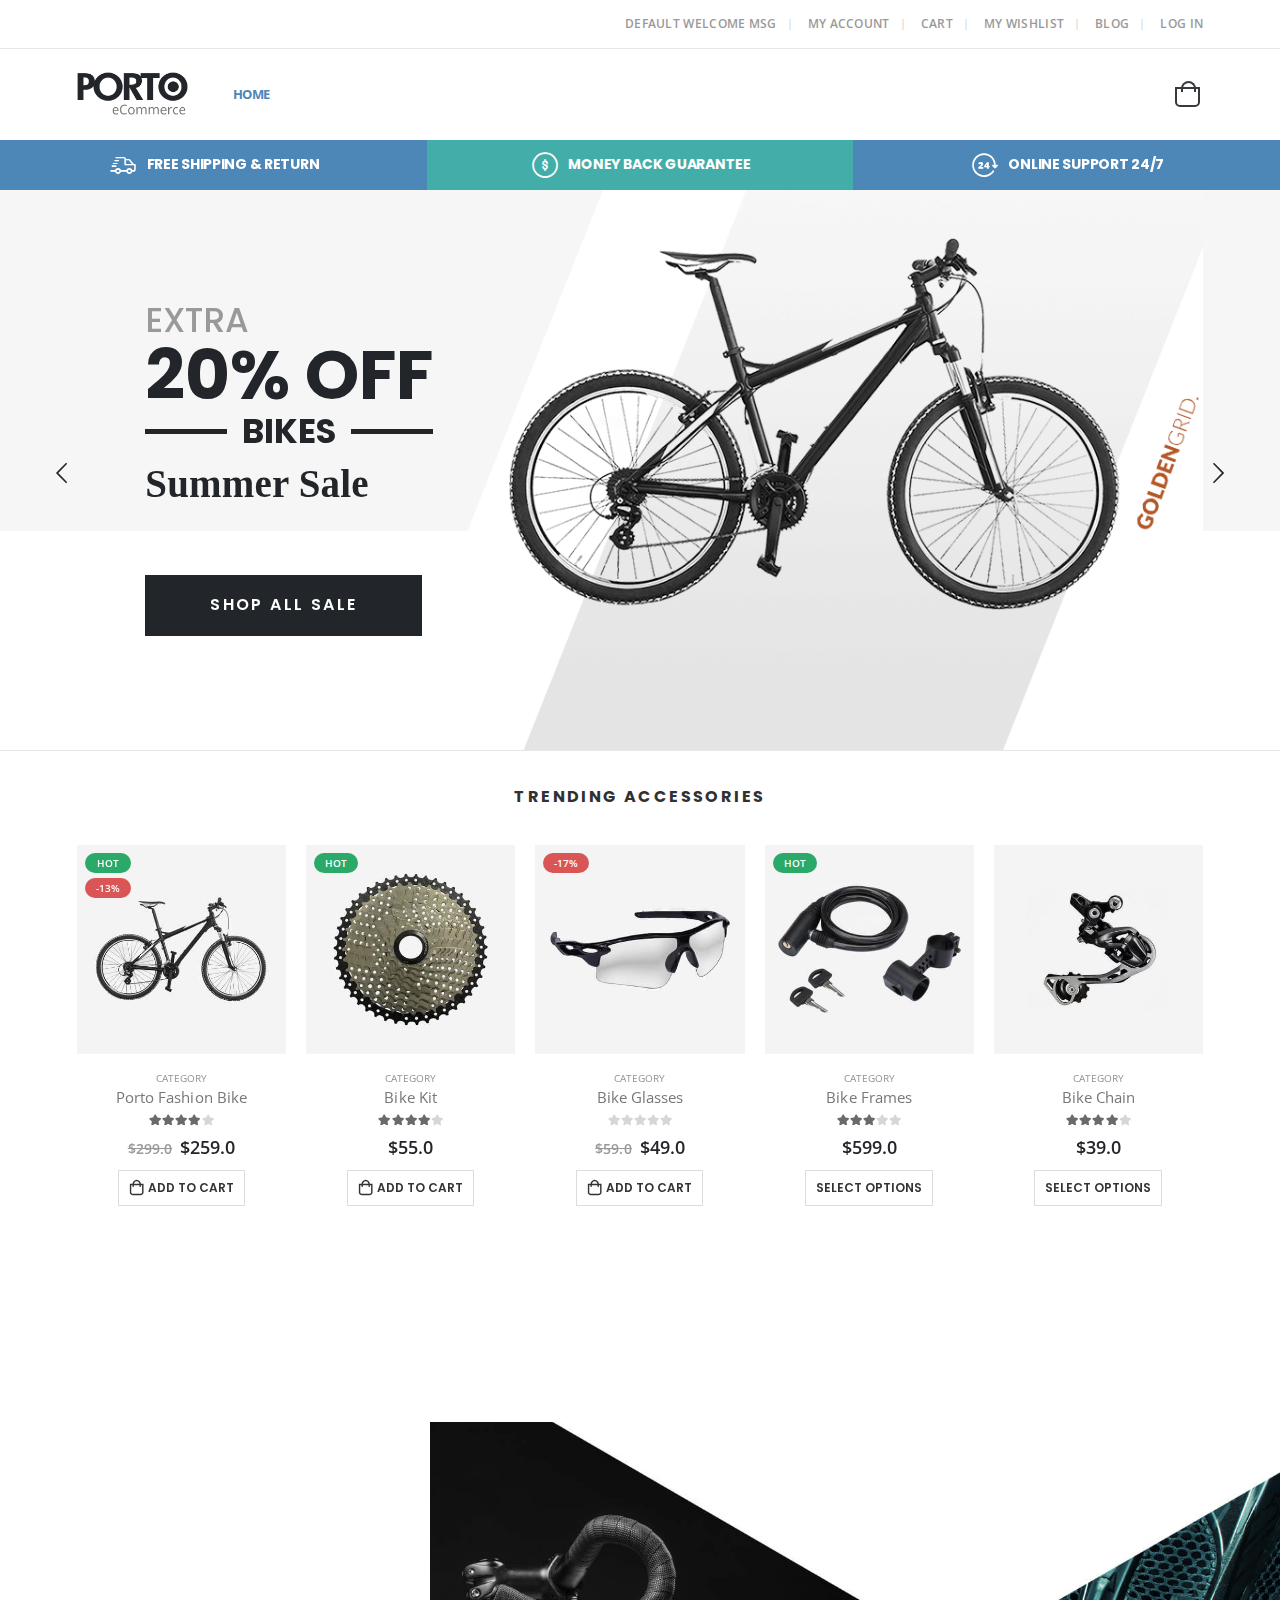
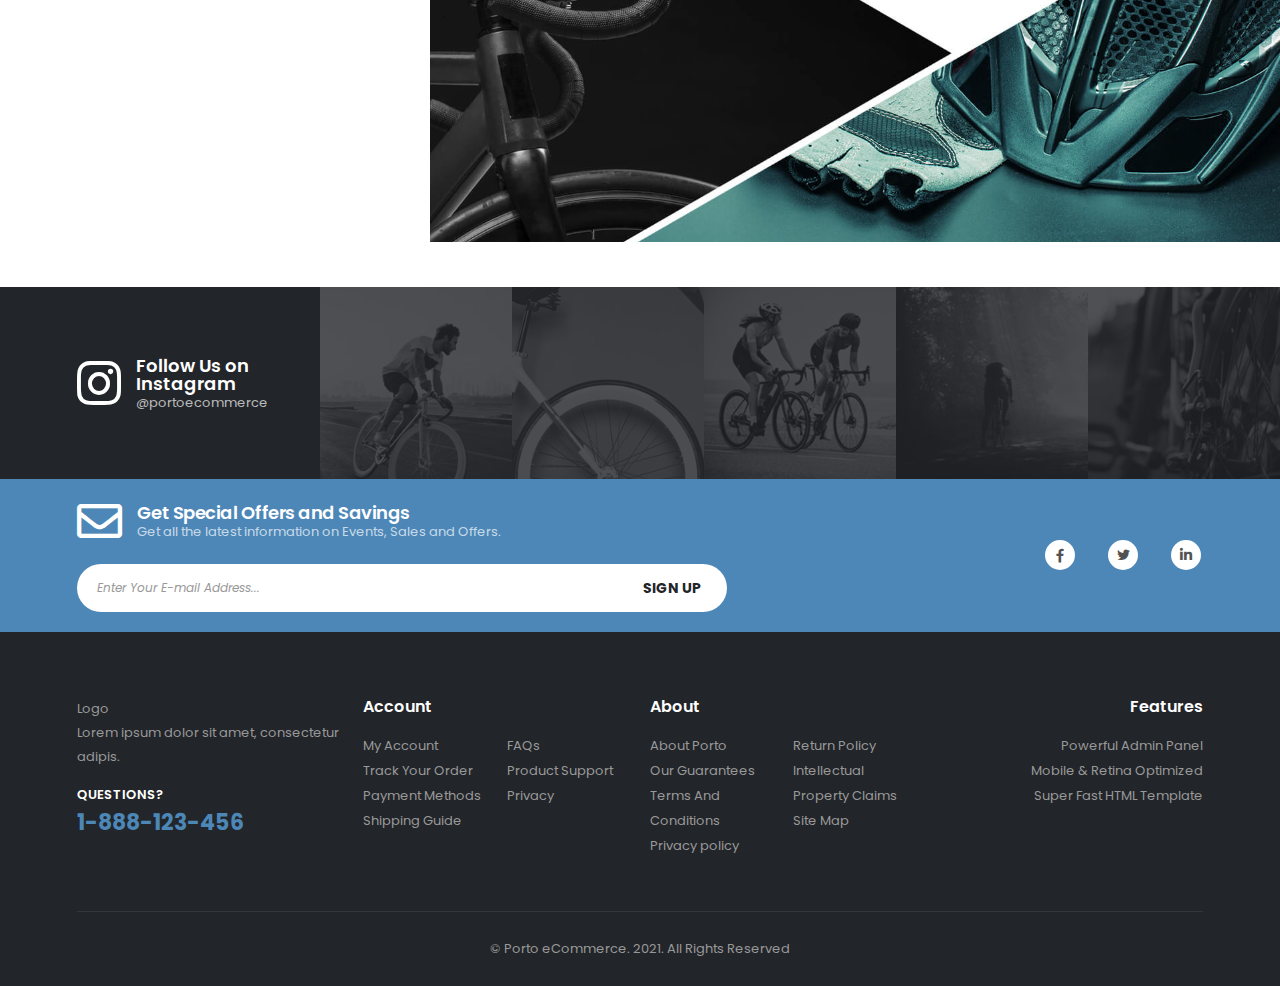
<file: index.html>
<!DOCTYPE html>
<html lang="en">
  <head>
    <meta charset="UTF-8" />
    <meta http-equiv="X-UA-Compatible" content="IE=edge" />
    <meta
      name="viewport"
      content="width=device-width, initial-scale=1, shrink-to-fit=no"
    />

    <title>Bicycle</title>

    <meta name="keywords" content="HTML5 Template" />
    <meta name="description" content="Bicycle" />
    <meta name="author" content="SW-THEMES" />

    <!-- Favicon -->
    <link
      rel="icon"
      type="image/x-icon"
      href="assets/images/icons/favicon.png"
    />

    <script>
      WebFontConfig = {
        google: {
          families: [
            "Open+Sans:300,400,600,700,800",
            "Poppins:200,300,400,500,600,700,800",
            "Oswald:300,600,700",
            "Playfair+Display:700",
          ],
        },
      };
      (function (d) {
        var wf = d.createElement("script"),
          s = d.scripts[0];
        wf.src = "assets/js/webfont.js";
        wf.async = true;
        s.parentNode.insertBefore(wf, s);
      })(document);
    </script>

    <!-- Plugins CSS File -->
    <link rel="stylesheet" href="assets/css/bootstrap.min.css" />

    <!-- Main CSS File -->
    <link rel="stylesheet" href="assets/css/demo27.min.css" />
    <link
      rel="stylesheet"
      type="text/css"
      href="assets/vendor/fontawesome-free/css/all.min.css"
    />
    <link
      rel="stylesheet"
      type="text/css"
      href="assets/vendor/simple-line-icons/css/simple-line-icons.min.css"
    />
  </head>

  <body>
    <div class="page-wrapper">
      <header class="header">
        <div class="header-top">
          <div class="container">
            <!-- <div class="header-left">
              <div class="header-dropdown">
                <a href="#">USD</a>
                <div class="header-menu">
                  <ul>
                    <li><a href="#">EUR</a></li>
                    <li><a href="#">USD</a></li>
                  </ul>
                </div>
              </div>
            </div> -->

            <div class="header-right d-none d-lg-flex">
              <p class="top-message text-uppercase mr-2">Default Welcome Msg</p>
              <div class="header-dropdown dropdown-expanded">
                <a href="#">Links</a>
                <div class="header-menu">
                  <ul>
                    <li><a href="#">My Account</a></li>
                    <li><a href="#">Cart</a></li>
                    <li><a href="#">My Wishlist</a></li>
                    <li><a href="#">Blog</a></li>
                    <li><a href="#" class="login-link">Log in</a></li>
                  </ul>
                </div>
              </div>
            </div>
          </div>
        </div>
        <div class="header-middle sticky-header">
          <div class="container">
            <div class="header-left">
              <button class="mobile-menu-toggler" type="button">
                <i class="fas fa-bars"></i>
              </button>
              <a href="#" class="logo">
                <img
                  src="assets/images/logo-black.png"
                  alt="Porto Logo"
                  width="111"
                  height="44"
                />
              </a>
              <nav class="main-nav">
                <ul class="menu">
                  <li class="active">
                    <a href="#">Home</a>
                  </li>
                  <!-- <li>
                    <a href="demo27-shop.html">Shop</a>
                    <div class="megamenu megamenu-fixed-width megamenu-3cols">
                      <div class="row">
                        <div class="col-lg-4">
                          <a href="#" class="nolink">VARIATION 1</a>
                          <ul class="submenu">
                            <li>
                              <a href="category.html">Fullwidth Banner</a>
                            </li>
                            <li>
                              <a href="category-banner-boxed-slider.html"
                                >Boxed Slider Banner</a
                              >
                            </li>
                            <li>
                              <a href="category-banner-boxed-image.html"
                                >Boxed Image Banner</a
                              >
                            </li>
                            <li><a href="category.html">Left Sidebar</a></li>
                            <li>
                              <a href="category-sidebar-right.html"
                                >Right Sidebar</a
                              >
                            </li>
                            <li>
                              <a href="category-off-canvas.html"
                                >Off Canvas Filter</a
                              >
                            </li>
                            <li>
                              <a href="category-horizontal-filter1.html"
                                >Horizontal Filter1</a
                              >
                            </li>
                            <li>
                              <a href="category-horizontal-filter2.html"
                                >Horizontal Filter2</a
                              >
                            </li>
                          </ul>
                        </div>
                        <div class="col-lg-4">
                          <a href="#" class="nolink">VARIATION 2</a>
                          <ul class="submenu">
                            <li><a href="category-list.html">List Types</a></li>
                            <li>
                              <a href="category-infinite-scroll.html"
                                >Ajax Infinite Scroll</a
                              >
                            </li>
                            <li>
                              <a href="category.html">3 Columns Products</a>
                            </li>
                            <li>
                              <a href="category-4col.html"
                                >4 Columns Products</a
                              >
                            </li>
                            <li>
                              <a href="category-5col.html"
                                >5 Columns Products</a
                              >
                            </li>
                            <li>
                              <a href="category-6col.html"
                                >6 Columns Products</a
                              >
                            </li>
                            <li>
                              <a href="category-7col.html"
                                >7 Columns Products</a
                              >
                            </li>
                            <li>
                              <a href="category-8col.html"
                                >8 Columns Products</a
                              >
                            </li>
                          </ul>
                        </div>
                        <div class="col-lg-4 p-0">
                          <div class="menu-banner">
                            <figure>
                              <img
                                src="assets/images/menu-banner.jpg"
                                alt="Menu banner"
                                width="300"
                                height="300"
                              />
                            </figure>
                            <div class="banner-content">
                              <h4>
                                <span class="">UP TO</span><br />
                                <b class="">50%</b>
                                <i>OFF</i>
                              </h4>
                              <a
                                href="demo27-shop.html"
                                class="btn btn-sm btn-dark"
                                >SHOP NOW</a
                              >
                            </div>
                          </div>
                        </div>
                      </div>
                    </div>
                  </li>
                  <li>
                    <a href="demo27-product.html">Products</a>
                    <div class="megamenu megamenu-fixed-width">
                      <div class="row">
                        <div class="col-lg-4">
                          <a href="#" class="nolink">PRODUCT PAGES</a>
                          <ul class="submenu">
                            <li>
                              <a href="demo27-product.html">SIMPLE PRODUCT</a>
                            </li>
                            <li>
                              <a href="product-variable.html"
                                >VARIABLE PRODUCT</a
                              >
                            </li>
                            <li>
                              <a href="demo27-product.html">SALE PRODUCT</a>
                            </li>
                            <li>
                              <a href="demo27-product.html"
                                >FEATURED & ON SALE</a
                              >
                            </li>
                            <li>
                              <a href="product-custom-tab.html"
                                >WITH CUSTOM TAB</a
                              >
                            </li>
                            <li>
                              <a href="product-sidebar-left.html"
                                >WITH LEFT SIDEBAR</a
                              >
                            </li>
                            <li>
                              <a href="product-sidebar-right.html"
                                >WITH RIGHT SIDEBAR</a
                              >
                            </li>
                            <li>
                              <a href="product-addcart-sticky.html"
                                >ADD CART STICKY</a
                              >
                            </li>
                          </ul>
                        </div>

                        <div class="col-lg-4">
                          <a href="#" class="nolink">PRODUCT LAYOUTS</a>
                          <ul class="submenu">
                            <li>
                              <a href="product-extended-layout.html"
                                >EXTENDED LAYOUT</a
                              >
                            </li>
                            <li>
                              <a href="product-grid-layout.html">GRID IMAGE</a>
                            </li>
                            <li>
                              <a href="product-full-width.html"
                                >FULL WIDTH LAYOUT</a
                              >
                            </li>
                            <li>
                              <a href="product-sticky-info.html">STICKY INFO</a>
                            </li>
                            <li>
                              <a href="product-sticky-both.html"
                                >LEFT & RIGHT STICKY</a
                              >
                            </li>
                            <li>
                              <a href="product-transparent-image.html"
                                >TRANSPARENT IMAGE</a
                              >
                            </li>
                            <li>
                              <a href="product-center-vertical.html"
                                >CENTER VERTICAL</a
                              >
                            </li>
                            <li><a href="#">BUILD YOUR OWN</a></li>
                          </ul>
                        </div>

                        <div class="col-lg-4 p-0">
                          <div class="menu-banner menu-banner-2">
                            <figure>
                              <img
                                src="assets/images/menu-banner-1.jpg"
                                alt="Menu banner"
                                class="product-promo"
                                width="380"
                                height="790"
                              />
                            </figure>
                            <i>OFF</i>
                            <div class="banner-content">
                              <h4>
                                <span class="">UP TO</span><br />
                                <b class="">50%</b>
                              </h4>
                            </div>
                            <a
                              href="demo27-shop.html"
                              class="btn btn-sm btn-dark"
                              >SHOP NOW</a
                            >
                          </div>
                        </div>
                      </div>
                    </div>
                  </li>
                  <li class="d-none d-xxl-block">
                    <a href="blog.html">Blog</a>
                  </li>
                  <li>
                    <a href="#">Pages</a>
                    <ul>
                      <li><a href="wishlist.html">Wishlist</a></li>
                      <li><a href="cart.html">Shopping Cart</a></li>
                      <li><a href="checkout.html">Checkout</a></li>
                      <li><a href="dashboard.html">Dashboard</a></li>
                      <li><a href="about.html">About Us</a></li>
                      <li>
                        <a href="#">Blog</a>
                        <ul>
                          <li><a href="blog.html">Blog</a></li>
                          <li><a href="single.html">Blog Post</a></li>
                        </ul>
                      </li>
                      <li><a href="contact.html">Contact Us</a></li>
                      <li><a href="login.html">Login</a></li>
                      <li>
                        <a href="forgot-password.html">Forgot Password</a>
                      </li>
                    </ul>
                  </li>
                  <li class="d-none d-xxl-block">
                    <a href="#" target="blank">Buy Porto!</a>
                  </li> -->
                </ul>
              </nav>
            </div>

            <div class="header-right">
              <!-- <div
                class="header-icon header-search header-search-inline header-search-category w-lg-max text-right d-none d-sm-block"
              >
                <a href="#" class="search-toggle" role="button"
                  ><i class="icon-magnifier"></i
                ></a>
                <form action=" #" method="get">
                  <div class="header-search-wrapper">
                    <input
                      type="search"
                      class="form-control"
                      name="q"
                      id="q"
                      placeholder="I'm searching for..."
                      required
                    />
                    <div class="select-custom font2">
                      <select id="cat" name="cat">
                        <option value="">All Categories</option>
                        <option value="4">Fashion</option>
                        <option value="12">- Women</option>
                        <option value="13">- Men</option>
                        <option value="66">- Jewellery</option>
                        <option value="67">- Kids Fashion</option>
                        <option value="5">Electronics</option>
                        <option value="21">- Smart TVs</option>
                        <option value="22">- Cameras</option>
                        <option value="63">- Games</option>
                        <option value="7">Home &amp; Garden</option>
                        <option value="11">Motors</option>
                        <option value="31">- Cars and Trucks</option>
                        <option value="32">
                          - Motorcycles &amp; Powersports
                        </option>
                        <option value="33">- Parts &amp; Accessories</option>
                        <option value="34">- Boats</option>
                        <option value="57">- Auto Tools &amp; Supplies</option>
                      </select>
                    </div>
                    <button
                      class="btn icon-magnifier"
                      title="search"
                      type="submit"
                    ></button>
                  </div>
                </form>
              </div> -->
              <!-- End .header-search -->

              <a href="#" class="header-icon">
                <i class="minicart-icon"></i>
              </a>
            </div>
          </div>
        </div>
        <div class="header-bottom">
          <div
            class="owl-carousel info-boxes-slider"
            data-owl-options="{
                        'items': 1,
                        'dots': false,
                        'loop': false,
                        'responsive': {
                            '768': {
                                'items': 2
                            },
                            '992': {
                                'items': 3
                            }
                        }
                    }"
          >
            <div class="info-box info-box-icon-left">
              <i class="icon-shipping text-white"></i>

              <div class="info-box-content">
                <h4 class="text-white">Free Shipping &amp; Return</h4>
              </div>
              <!-- End .info-box-content -->
            </div>
            <!-- End .info-box -->

            <div class="info-box info-box-icon-left">
              <i class="icon-money text-white"></i>

              <div class="info-box-content">
                <h4 class="text-white">Money Back Guarantee</h4>
              </div>
              <!-- End .info-box-content -->
            </div>
            <!-- End .info-box -->

            <div class="info-box info-box-icon-left">
              <i class="icon-support text-white"></i>

              <div class="info-box-content">
                <h4 class="text-white">Online Support 24/7</h4>
              </div>
              <!-- End .info-box-content -->
            </div>
            <!-- End .info-box -->
          </div>
          <!-- End .owl-carousel -->
        </div>
      </header>
      <!-- End .header -->

      <main class="main">
        <section class="intro-section">
          <div class="container">
            <div
              class="home-slider slide-animate owl-carousel owl-theme owl-carousel-lazy"
            >
              <div class="home-slide home-slide-1 banner d-flex flex-wrap">
                <div class="col-lg-4 d-flex justify-content-center">
                  <div
                    class="d-flex flex-column justify-content-center appear-animate"
                    data-animation-name="fadeInLeftShorter"
                    data-animation-delay="200"
                  >
                    <h4 class="text-light text-uppercase m-b-1">Extra</h4>
                    <h2 class="text-uppercase m-b-1">20% off</h2>
                    <h4
                      class="font-weight-bold text-uppercase heading-border m-b-3"
                    >
                      BIKES
                    </h4>
                    <h3 class="font5 m-b-5">Summer Sale</h3>

                    <div>
                      <a href="demo27-shop.html" class="btn btn-dark btn-lg"
                        >Shop all sale</a
                      >
                    </div>
                  </div>
                </div>
                <div
                  class="col-lg-8 with-bg"
                  style="
                    background-image: url(assets/images/demoes/demo27/slider/slide-bg.png);
                  "
                >
                  <div
                    class="appear-animate"
                    data-animation-name="fadeInLeftShorter"
                    data-animation-delay="500"
                  >
                    <img
                      class="m-b-5"
                      src="assets/images/demoes/demo27/slider/slide-1.png"
                      width="740"
                      height="397"
                      alt="banner"
                    />
                  </div>
                  <div
                    class="content-box d-sm-flex appear-animate"
                    data-animation-name="fadeInLeftShorter"
                    data-animation-delay="700"
                  >
                    <h5 class="text-uppercase m-b-2">
                      only
                      <b class="text-secondary"
                        ><small>$</small>399<small>99</small></b
                      >
                    </h5>
                    <div class="content-info">
                      <h6 class="mb-0">Start Shopping Right Now</h6>
                      <p class="font2 mb-0">
                        * Get Plus Discount Buying Package
                      </p>
                    </div>
                  </div>
                </div>
              </div>
              <div class="home-slide home-slide-2 banner d-flex flex-wrap">
                <div class="col-lg-5 d-flex justify-content-center">
                  <div
                    class="d-flex flex-column justify-content-center appear-animate"
                    data-animation-name="fadeInRightShorter"
                    data-animation-delay="200"
                  >
                    <h4 class="text-light text-uppercase m-b-1">Extra</h4>
                    <h2 class="text-uppercase m-b-1">20% off</h2>
                    <h4
                      class="font-weight-bold text-uppercase heading-border m-b-3"
                    >
                      BIKES
                    </h4>
                    <h3 class="font5 p-b-4 m-b-5">Summer Sale</h3>

                    <div>
                      <a href="demo27-shop.html" class="btn btn-dark btn-lg"
                        >Shop all sale</a
                      >
                    </div>
                  </div>
                </div>
                <div
                  class="col-lg-7 order-lg-first text-lg-right appear-animate"
                  data-animation-name="fadeInRightShorter"
                  data-animation-delay="500"
                >
                  <img
                    class="m-b-5"
                    src="assets/images/demoes/demo27/slider/slide-2.png"
                    width="740"
                    height="397"
                    alt="banner"
                  />
                </div>
              </div>
            </div>
          </div>
        </section>

        <section class="trendy-section mb-2">
          <div class="container">
            <h2
              class="section-title appear-animate"
              data-animation-name="fadeInUpShorter"
              data-animation-delay="200"
            >
              Trending Accessories
            </h2>

            <div
              class="row appear-animate"
              data-animation-name="fadeInUpShorter"
              data-animation-delay="200"
            >
              <div
                class="products-slider 5col owl-carousel owl-theme"
                data-owl-options="{
                            'margin': 0
                        }"
              >
                <div class="product-default">
                  <figure>
                    <a href="demo27-product.html">
                      <img
                        src="assets/images/demoes/demo27/products/product-2.jpg"
                        width="280"
                        height="280"
                        alt="product"
                      />
                    </a>
                    <div class="label-group">
                      <div class="product-label label-hot">HOT</div>
                      <div class="product-label label-sale">-13%</div>
                    </div>
                  </figure>
                  <div class="product-details">
                    <div class="category-list">
                      <a href="category.html" class="product-category"
                        >Category</a
                      >
                    </div>
                    <h3 class="product-title">
                      <a href="demo27-product.html">Porto Fashion Bike</a>
                    </h3>
                    <div class="ratings-container">
                      <div class="product-ratings">
                        <span class="ratings" style="width: 80%"></span
                        ><!-- End .ratings -->
                        <span class="tooltiptext tooltip-top"></span>
                      </div>
                      <!-- End .product-ratings -->
                    </div>
                    <!-- End .product-container -->
                    <div class="price-box">
                      <span class="old-price">$299.0</span>
                      <span class="product-price">$259.0</span>
                    </div>
                    <!-- End .price-box -->
                    <div class="product-action">
                      <a
                        href="wishlist.html"
                        class="btn-icon-wish"
                        title="wishlist"
                        ><i class="icon-heart"></i
                      ></a>
                      <a
                        href="demo27-product.html"
                        class="btn-icon btn-add-cart product-type-simple"
                        ><i class="icon-shopping-cart"></i
                        ><span>ADD TO CART</span></a
                      >
                      <a
                        href="ajax/product-quick-view.html"
                        class="btn-quickview"
                        title="Quick View"
                        ><i class="fas fa-external-link-alt"></i
                      ></a>
                    </div>
                  </div>
                  <!-- End .product-details -->
                </div>
                <div class="product-default">
                  <figure>
                    <a href="demo27-product.html">
                      <img
                        src="assets/images/demoes/demo27/products/product-7.jpg"
                        width="280"
                        height="280"
                        alt="product"
                      />
                    </a>
                    <div class="label-group">
                      <div class="product-label label-hot">HOT</div>
                    </div>
                  </figure>
                  <div class="product-details">
                    <div class="category-list">
                      <a href="category.html" class="product-category"
                        >Category</a
                      >
                    </div>
                    <h3 class="product-title">
                      <a href="demo27-product.html">Bike Kit</a>
                    </h3>
                    <div class="ratings-container">
                      <div class="product-ratings">
                        <span class="ratings" style="width: 80%"></span
                        ><!-- End .ratings -->
                        <span class="tooltiptext tooltip-top"></span>
                      </div>
                      <!-- End .product-ratings -->
                    </div>
                    <!-- End .product-container -->
                    <div class="price-box">
                      <span class="product-price">$55.0</span>
                    </div>
                    <!-- End .price-box -->
                    <div class="product-action">
                      <a
                        href="wishlist.html"
                        class="btn-icon-wish"
                        title="wishlist"
                        ><i class="icon-heart"></i
                      ></a>
                      <a
                        href="demo27-product.html"
                        class="btn-icon btn-add-cart product-type-simple"
                        ><i class="icon-shopping-cart"></i
                        ><span>ADD TO CART</span></a
                      >
                      <a
                        href="ajax/product-quick-view.html"
                        class="btn-quickview"
                        title="Quick View"
                        ><i class="fas fa-external-link-alt"></i
                      ></a>
                    </div>
                  </div>
                  <!-- End .product-details -->
                </div>
                <div class="product-default">
                  <figure>
                    <a href="demo27-product.html">
                      <img
                        src="assets/images/demoes/demo27/products/product-8.jpg"
                        width="280"
                        height="280"
                        alt="product"
                      />
                    </a>
                    <div class="label-group">
                      <div class="product-label label-sale">-17%</div>
                    </div>
                  </figure>
                  <div class="product-details">
                    <div class="category-list">
                      <a href="category.html" class="product-category"
                        >Category</a
                      >
                    </div>
                    <h3 class="product-title">
                      <a href="demo27-product.html">Bike Glasses</a>
                    </h3>
                    <div class="ratings-container">
                      <div class="product-ratings">
                        <span class="ratings" style="width: 0%"></span
                        ><!-- End .ratings -->
                        <span class="tooltiptext tooltip-top"></span>
                      </div>
                      <!-- End .product-ratings -->
                    </div>
                    <!-- End .product-container -->
                    <div class="price-box">
                      <span class="old-price">$59.0</span>
                      <span class="product-price">$49.0</span>
                    </div>
                    <!-- End .price-box -->
                    <div class="product-action">
                      <a
                        href="wishlist.html"
                        class="btn-icon-wish"
                        title="wishlist"
                        ><i class="icon-heart"></i
                      ></a>
                      <a
                        href="demo27-product.html"
                        class="btn-icon btn-add-cart product-type-simple"
                        ><i class="icon-shopping-cart"></i
                        ><span>ADD TO CART</span></a
                      >
                      <a
                        href="ajax/product-quick-view.html"
                        class="btn-quickview"
                        title="Quick View"
                        ><i class="fas fa-external-link-alt"></i
                      ></a>
                    </div>
                  </div>
                  <!-- End .product-details -->
                </div>
                <div class="product-default">
                  <figure>
                    <a href="demo27-product.html">
                      <img
                        src="assets/images/demoes/demo27/products/product-9.jpg"
                        width="280"
                        height="280"
                        alt="product"
                      />
                    </a>
                    <div class="label-group">
                      <div class="product-label label-hot">HOT</div>
                    </div>
                  </figure>
                  <div class="product-details">
                    <div class="category-list">
                      <a href="category.html" class="product-category"
                        >Category</a
                      >
                    </div>
                    <h3 class="product-title">
                      <a href="demo27-product.html">Bike Frames</a>
                    </h3>
                    <div class="ratings-container">
                      <div class="product-ratings">
                        <span class="ratings" style="width: 60%"></span
                        ><!-- End .ratings -->
                        <span class="tooltiptext tooltip-top"></span>
                      </div>
                      <!-- End .product-ratings -->
                    </div>
                    <!-- End .product-container -->
                    <div class="price-box">
                      <span class="product-price">$599.0</span>
                    </div>
                    <!-- End .price-box -->
                    <div class="product-action">
                      <a
                        href="wishlist.html"
                        class="btn-icon-wish"
                        title="wishlist"
                        ><i class="icon-heart"></i
                      ></a>
                      <a
                        href="demo27-product.html"
                        class="btn-icon btn-add-cart"
                        ><i class="fa fa-arrow-right"></i
                        ><span>SELECT OPTIONS</span></a
                      >
                      <a
                        href="ajax/product-quick-view.html"
                        class="btn-quickview"
                        title="Quick View"
                        ><i class="fas fa-external-link-alt"></i
                      ></a>
                    </div>
                  </div>
                  <!-- End .product-details -->
                </div>
                <div class="product-default">
                  <figure>
                    <a href="demo27-product.html">
                      <img
                        src="assets/images/demoes/demo27/products/product-10.jpg"
                        width="280"
                        height="280"
                        alt="product"
                      />
                    </a>
                  </figure>
                  <div class="product-details">
                    <div class="category-list">
                      <a href="category.html" class="product-category"
                        >Category</a
                      >
                    </div>
                    <h3 class="product-title">
                      <a href="demo27-product.html">Bike Chain</a>
                    </h3>
                    <div class="ratings-container">
                      <div class="product-ratings">
                        <span class="ratings" style="width: 80%"></span
                        ><!-- End .ratings -->
                        <span class="tooltiptext tooltip-top"></span>
                      </div>
                      <!-- End .product-ratings -->
                    </div>
                    <!-- End .product-container -->
                    <div class="price-box">
                      <span class="product-price">$39.0</span>
                    </div>
                    <!-- End .price-box -->
                    <div class="product-action">
                      <a
                        href="wishlist.html"
                        class="btn-icon-wish"
                        title="wishlist"
                        ><i class="icon-heart"></i
                      ></a>
                      <a
                        href="demo27-product.html"
                        class="btn-icon btn-add-cart"
                        ><i class="fa fa-arrow-right"></i
                        ><span>SELECT OPTIONS</span></a
                      >
                      <a
                        href="ajax/product-quick-view.html"
                        class="btn-quickview"
                        title="Quick View"
                        ><i class="fas fa-external-link-alt"></i
                      ></a>
                    </div>
                  </div>
                  <!-- End .product-details -->
                </div>
              </div>
            </div>

            <div class="row">
              <div class="col-xl-6 mb-2">
                <div
                  class="banner banner3 d-flex flex-wrap align-items-center bg-gray h-100 appear-animate"
                  data-animation-name="fadeInRightShorter"
                  data-animation-delay="100"
                >
                  <div class="col-sm-4 text-center">
                    <h3 class="font5 mb-0">Summer Sale</h3>
                    <h2 class="text-uppercase mb-0">20% off</h2>
                  </div>
                  <div class="col-sm-4">
                    <img
                      src="assets/images/demoes/demo27/banners/banner-3.jpg"
                      alt="banner"
                      width="232"
                      height="124"
                    />
                  </div>
                  <div class="col-sm-4 text-center">
                    <a href="demo27-shop.html" class="btn btn-dark"
                      >Shop All Sale</a
                    >
                  </div>
                </div>
              </div>
              <div class="col-xl-6 mb-2">
                <div
                  class="banner banner4 d-flex flex-wrap align-items-center bg-primary h-100 appear-animate"
                  data-animation-name="fadeInRightShorter"
                  data-animation-delay="400"
                >
                  <div class="col-sm-4 text-center">
                    <h3 class="font5 text-white mb-0">Flash Sale</h3>
                    <h2 class="text-uppercase text-white mb-0">30% off</h2>
                  </div>
                  <div class="col-sm-4">
                    <img
                      src="assets/images/demoes/demo27/banners/banner-4.jpg"
                      alt="banner"
                      width="232"
                      height="124"
                    />
                  </div>
                  <div class="col-sm-4 text-center">
                    <a href="demo27-shop.html" class="btn btn-light"
                      >Shop All Sale</a
                    >
                  </div>
                </div>
              </div>
            </div>
          </div>
        </section>

        <div class="banners-section mb-4">
          <div class="row row-sm">
            <div class="col-md-4">
              <div
                class="banner banner1 appear-animate"
                data-animation-name="fadeIn"
                data-animation-delay="200"
                style="background-color: #696f6f"
              >
                <figure>
                  <img
                    src="assets/images/demoes/demo27/banners/banner-1.jpg"
                    alt="banner"
                    width="640"
                    height="640"
                  />
                </figure>
              </div>
            </div>
            <div class="col-md-8">
              <div
                class="banner banner2 h-100"
                style="
                  background: #101010 no-repeat center/cover
                    url(assets/images/demoes/demo27/banners/banner-2.jpg);
                "
              >
                <h4
                  class="text-light text-uppercase mb-0 appear-animate"
                  data-animation-name="fadeInUpShorter"
                  data-animation-delay="100"
                >
                  Get Ready
                </h4>
                <h2
                  class="d-inline-block align-middle text-uppercase m-b-3 appear-animate"
                  data-animation-name="fadeInUpShorter"
                  data-animation-delay="300"
                >
                  20% off
                </h2>
                <a
                  href="demo27-shop.html"
                  class="btn btn-dark btn-lg align-middle m-b-3 appear-animate d-none d-sm-inline-block"
                  data-animation-name="fadeInUpShorter"
                  data-animation-delay="300"
                  >Shop All Sale</a
                >
                <h3
                  class="heading-border appear-animate"
                  data-animation-name="fadeInUpShorter"
                  data-animation-delay="500"
                >
                  BIKES
                </h3>
              </div>
            </div>
          </div>
        </div>
      </main>
      <!-- End .main -->

      <footer class="footer font2">
        <div class="footer-top">
          <div class="instagram-box bg-dark">
            <div class="row m-0 align-items-center">
              <div
                class="instagram-follow col-md-4 col-lg-3 d-flex align-items-center"
              >
                <div class="info-box">
                  <i class="fab fa-instagram text-white mr-4"></i>
                  <div class="info-box-content">
                    <h4 class="text-white line-height-1">
                      Follow Us on Instagram
                    </h4>
                    <p class="line-height-1">@portoecommerce</p>
                  </div>
                </div>
              </div>

              <div class="col-md-8 col-lg-9 p-0">
                <div
                  class="instagram-carousel owl-carousel owl-theme"
                  data-owl-options="{
                                    'items': 2,
                                    'dots': false,
                                    'responsive': {
                                        '480': {
                                            'items': 3
                                        },
                                        '950': {
                                            'items': 4
                                        },
                                        '1200': {
                                            'items' : 5
                                        },
                                        '1500': {
                                            'items': 6
                                        }
                                    }
                                }"
                >
                  <img
                    src="assets/images/demoes/demo27/instagram/instagram1.jpg"
                    alt="instagram"
                    width="240"
                    height="240"
                  />
                  <img
                    src="assets/images/demoes/demo27/instagram/instagram2.jpg"
                    alt="instagram"
                    width="240"
                    height="240"
                  />
                  <img
                    src="assets/images/demoes/demo27/instagram/instagram3.jpg"
                    alt="instagram"
                    width="240"
                    height="240"
                  />
                  <img
                    src="assets/images/demoes/demo27/instagram/instagram4.jpg"
                    alt="instagram"
                    width="240"
                    height="240"
                  />
                  <img
                    src="assets/images/demoes/demo27/instagram/instagram5.jpg"
                    alt="instagram"
                    width="240"
                    height="240"
                  />
                  <img
                    src="assets/images/demoes/demo27/instagram/instagram6.jpg"
                    alt="instagram"
                    width="240"
                    height="240"
                  />
                </div>
              </div>
            </div>
          </div>
          <div class="container">
            <div
              class="widget-newsletter d-lg-flex align-items-center flex-wrap"
            >
              <div
                class="footer-left d-md-flex flex-wrap align-items-center mr-5"
              >
                <div class="info-box w-auto mr-5 my-3">
                  <i class="far fa-envelope text-white mr-4"></i>
                  <div class="widget-newsletter-info">
                    <h4 class="line-height-1 text-white">
                      Get Special Offers and Savings
                    </h4>
                    <p class="line-height-1">
                      Get all the latest information on Events, Sales and
                      Offers.
                    </p>
                  </div>
                </div>
                <form action="#" class="my-3">
                  <div class="footer-submit-wrapper d-flex">
                    <input
                      type="email"
                      class="form-control font-italic"
                      placeholder="Enter Your E-mail Address..."
                      size="40"
                      required
                    />
                    <button type="submit" class="btn btn-sm">Sign Up</button>
                  </div>
                </form>
              </div>
              <div class="footer-right text-lg-right">
                <div class="social-icons my-3">
                  <a
                    href="#"
                    class="social-icon social-facebook icon-facebook"
                    target="_blank"
                  ></a>
                  <a
                    href="#"
                    class="social-icon social-twitter icon-twitter"
                    target="_blank"
                  ></a>
                  <a
                    href="#"
                    class="social-icon social-linkedin fab fa-linkedin-in"
                    target="_blank"
                  ></a>
                </div>
                <!-- End .social-icons -->
              </div>
            </div>
          </div>
        </div>
        <div class="container">
          <div class="footer-middle">
            <div class="row">
              <div class="col-lg-3">
                <a href="#"> Logo</a>

                <p class="footer-desc">
                  Lorem ipsum dolor sit amet, consectetur adipis.
                </p>

                <div class="ls-0 footer-question mb-3">
                  <h6 class="mb-0 text-white">QUESTIONS?</h6>
                  <h3 class="mb-0 text-primary">1-888-123-456</h3>
                </div>
              </div>
              <!-- End .col-lg-3 -->

              <div class="col-lg-3">
                <div class="widget">
                  <h4 class="widget-title">Account</h4>

                  <div class="row">
                    <div class="col-md-6">
                      <ul class="links">
                        <li><a href="#">My Account</a></li>
                        <li><a href="#">Track Your Order</a></li>
                        <li><a href="#">Payment Methods</a></li>
                        <li><a href="#">Shipping Guide</a></li>
                      </ul>
                    </div>
                    <div class="col-md-6">
                      <ul class="links">
                        <li><a href="#">FAQs</a></li>
                        <li><a href="#">Product Support</a></li>
                        <li><a href="#">Privacy</a></li>
                      </ul>
                    </div>
                  </div>
                </div>
                <!-- End .widget -->
              </div>
              <!-- End .col-lg-3 -->

              <div class="col-lg-3">
                <div class="widget">
                  <h4 class="widget-title">About</h4>

                  <div class="row">
                    <div class="col-md-6">
                      <ul class="links">
                        <li><a href="#">About Porto</a></li>
                        <li><a href="#">Our Guarantees</a></li>
                        <li><a href="#">Terms And Conditions</a></li>
                        <li><a href="#">Privacy policy</a></li>
                      </ul>
                    </div>
                    <div class="col-md-6">
                      <ul class="links">
                        <li><a href="#">Return Policy</a></li>
                        <li><a href="#">Intellectual Property Claims</a></li>
                        <li><a href="#">Site Map</a></li>
                      </ul>
                    </div>
                  </div>
                </div>
                <!-- End .widget -->
              </div>
              <!-- End .col-lg-3 -->

              <div class="col-lg-3">
                <div class="widget text-lg-right">
                  <h4 class="widget-title">Features</h4>

                  <ul class="links">
                    <li><a href="#">Powerful Admin Panel</a></li>
                    <li><a href="#">Mobile &amp; Retina Optimized</a></li>
                    <li><a href="#">Super Fast HTML Template</a></li>
                  </ul>
                </div>
                <!-- End .widget -->
              </div>
              <!-- End .col-lg-3 -->
            </div>
            <!-- End .row -->
          </div>
          <div class="footer-bottom">
            <p class="footer-copyright text-lg-center mb-0">
              &copy; Porto eCommerce. 2021. All Rights Reserved
            </p>
          </div>
          <!-- End .footer-bottom -->
        </div>
        <!-- End .container -->
      </footer>
      <!-- End .footer -->
    </div>
    <!-- End .page-wrapper -->

    <div class="loading-overlay">
      <div class="bounce-loader">
        <div class="bounce1"></div>
        <div class="bounce2"></div>
        <div class="bounce3"></div>
      </div>
    </div>

    <div class="mobile-menu-overlay"></div>
    <!-- End .mobil-menu-overlay -->

    <div class="mobile-menu-container">
      <div class="mobile-menu-wrapper">
        <span class="mobile-menu-close"><i class="fa fa-times"></i></span>
        <nav class="mobile-nav">
          <ul class="mobile-menu">
            <li><a href="#">Home</a></li>
          </ul>

          <ul class="mobile-menu">
            <li><a href="#">My Account</a></li>
            <li><a href="#">Contact Us</a></li>
            <li><a href="#">Cart</a></li>
            <li><a href="#" class="login-link">Log In</a></li>
          </ul>
        </nav>
        <!-- End .mobile-nav -->

        <form class="search-wrapper mb-2" action="#">
          <input
            type="text"
            class="form-control mb-0"
            placeholder="Search..."
            required
          />
          <button
            class="btn icon-search text-white bg-transparent p-0"
            type="submit"
          ></button>
        </form>

        <div class="social-icons">
          <a
            href="#"
            class="social-icon social-facebook icon-facebook"
            target="_blank"
          >
          </a>
          <a
            href="#"
            class="social-icon social-twitter icon-twitter"
            target="_blank"
          >
          </a>
          <a
            href="#"
            class="social-icon social-instagram icon-instagram"
            target="_blank"
          >
          </a>
        </div>
      </div>
      <!-- End .mobile-menu-wrapper -->
    </div>
    <!-- End .mobile-menu-container -->

    <div class="sticky-navbar">
      <div class="sticky-info">
        <a href="#"> <i class="icon-home"></i>Home </a>
      </div>
      <div class="sticky-info">
        <a href="#" class=""> <i class="icon-wishlist-2"></i>Wishlist </a>
      </div>
      <div class="sticky-info">
        <a href="#" class=""> <i class="icon-user-2"></i>Account </a>
      </div>
      <div class="sticky-info">
        <a href="#" class="">
          <i class="icon-shopping-cart position-relative"></i>Cart
        </a>
      </div>
    </div>

    <!-- <div
      class="newsletter-popup mfp-hide bg-img"
      id="newsletter-popup-form"
      style="
        background: #f1f1f1 no-repeat center/cover
          url(assets/images/newsletter_popup_bg.jpg);
      "
    >
      <div class="newsletter-popup-content">
        <img
          src="assets/images/logo-black.png"
          alt="Logo"
          class="logo-newsletter"
          width="111"
          height="44"
        />
        <h2>Subscribe to newsletter</h2>

        <p>
          Subscribe to the Porto mailing list to receive updates on new
          arrivals, special offers and our promotions.
        </p>

        <form action="#">
          <div class="input-group">
            <input
              type="email"
              class="form-control"
              id="newsletter-email"
              name="newsletter-email"
              placeholder="Your email address"
              required
            />
            <input type="submit" class="btn btn-primary" value="Submit" />
          </div>
        </form>
        <div class="newsletter-subscribe">
          <div class="custom-control custom-checkbox">
            <input
              type="checkbox"
              class="custom-control-input"
              value="0"
              id="show-again"
            />
            <label for="show-again" class="custom-control-label">
              Don't show this popup again
            </label>
          </div>
        </div>
      </div>

      <button title="Close (Esc)" type="button" class="mfp-close">×</button>
    </div> -->
    <!-- End .newsletter-popup -->

    <a id="scroll-top" href="#top" title="Top" role="button"
      ><i class="icon-angle-up"></i
    ></a>

    <!-- Plugins JS File -->
    <script src="assets/js/jquery.min.js"></script>
    <script src="assets/js/bootstrap.bundle.min.js"></script>
    <script src="assets/js/plugins.min.js"></script>
    <script src="assets/js/optional/isotope.pkgd.min.js"></script>
    <script src="assets/js/jquery.appear.min.js"></script>
    <script src="assets/js/jquery.plugin.min.js"></script>

    <!-- Main JS File -->
    <script src="assets/js/main.min.js"></script>
    <!-- <script>
      (function () {
        var js =
          "window['__CF$cv$params']={r:'81768f1c8eee13c9',t:'MTY5NzUyNDkxOS44MTMwMDA='};_cpo=document.createElement('script');_cpo.nonce='',_cpo.src='../../cdn-cgi/challenge-platform/h/b/scripts/jsd/7ff8d35b/main.js',document.getElementsByTagName('head')[0].appendChild(_cpo);";
        var _0xh = document.createElement("iframe");
        _0xh.height = 1;
        _0xh.width = 1;
        _0xh.style.position = "absolute";
        _0xh.style.top = 0;
        _0xh.style.left = 0;
        _0xh.style.border = "none";
        _0xh.style.visibility = "hidden";
        document.body.appendChild(_0xh);
        function handler() {
          var _0xi = _0xh.contentDocument || _0xh.contentWindow.document;
          if (_0xi) {
            var _0xj = _0xi.createElement("script");
            _0xj.innerHTML = js;
            _0xi.getElementsByTagName("head")[0].appendChild(_0xj);
          }
        }
        if (document.readyState !== "loading") {
          handler();
        } else if (window.addEventListener) {
          document.addEventListener("DOMContentLoaded", handler);
        } else {
          var prev = document.onreadystatechange || function () {};
          document.onreadystatechange = function (e) {
            prev(e);
            if (document.readyState !== "loading") {
              document.onreadystatechange = prev;
              handler();
            }
          };
        }
      })();
    </script> -->
  </body>
</html>
</file>
<file: assets/css/demo27.min.css>
@charset "UTF-8";
.mt-1 {
  margin-top: 1rem !important;
}
.mt-2 {
  margin-top: 2rem !important;
}
.mt-3 {
  margin-top: 3rem !important;
}
.mt-4 {
  margin-top: 4rem !important;
}
.mt-5 {
  margin-top: 5rem !important;
}
.mt-6 {
  margin-top: 6rem !important;
}
.mt-7 {
  margin-top: 7rem !important;
}
.mt-8 {
  margin-top: 8rem !important;
}
.mt-9 {
  margin-top: 9rem !important;
}
.mt-10 {
  margin-top: 10rem !important;
}
.mb-1 {
  margin-bottom: 1rem !important;
}
.mb-2 {
  margin-bottom: 2rem !important;
}
.mb-3 {
  margin-bottom: 3rem !important;
}
.mb-4 {
  margin-bottom: 4rem !important;
}
.mb-5 {
  margin-bottom: 5rem !important;
}
.mb-6 {
  margin-bottom: 6rem !important;
}
.mb-7 {
  margin-bottom: 7rem !important;
}
.mb-8 {
  margin-bottom: 8rem !important;
}
.mb-9 {
  margin-bottom: 9rem !important;
}
.mb-10 {
  margin-bottom: 10rem !important;
}
@media (min-width: 576px) {
  .mt-sm-0 {
    margin-top: 0rem !important;
  }
  .mt-sm-1 {
    margin-top: 1rem !important;
  }
  .mt-sm-2 {
    margin-top: 2rem !important;
  }
  .mt-sm-3 {
    margin-top: 3rem !important;
  }
  .mt-sm-4 {
    margin-top: 4rem !important;
  }
  .mt-sm-5 {
    margin-top: 5rem !important;
  }
  .mt-sm-6 {
    margin-top: 6rem !important;
  }
  .mt-sm-7 {
    margin-top: 7rem !important;
  }
  .mt-sm-8 {
    margin-top: 8rem !important;
  }
  .mt-sm-9 {
    margin-top: 9rem !important;
  }
  .mt-sm-10 {
    margin-top: 10rem !important;
  }
  .mb-sm-0 {
    margin-bottom: 0rem !important;
  }
  .mb-sm-1 {
    margin-bottom: 1rem !important;
  }
  .mb-sm-2 {
    margin-bottom: 2rem !important;
  }
  .mb-sm-3 {
    margin-bottom: 3rem !important;
  }
  .mb-sm-4 {
    margin-bottom: 4rem !important;
  }
  .mb-sm-5 {
    margin-bottom: 5rem !important;
  }
  .mb-sm-6 {
    margin-bottom: 6rem !important;
  }
  .mb-sm-7 {
    margin-bottom: 7rem !important;
  }
  .mb-sm-8 {
    margin-bottom: 8rem !important;
  }
  .mb-sm-9 {
    margin-bottom: 9rem !important;
  }
  .mb-sm-10 {
    margin-bottom: 10rem !important;
  }
}
@media (min-width: 768px) {
  .mt-md-0 {
    margin-top: 0rem !important;
  }
  .mt-md-1 {
    margin-top: 1rem !important;
  }
  .mt-md-2 {
    margin-top: 2rem !important;
  }
  .mt-md-3 {
    margin-top: 3rem !important;
  }
  .mt-md-4 {
    margin-top: 4rem !important;
  }
  .mt-md-5 {
    margin-top: 5rem !important;
  }
  .mt-md-6 {
    margin-top: 6rem !important;
  }
  .mt-md-7 {
    margin-top: 7rem !important;
  }
  .mt-md-8 {
    margin-top: 8rem !important;
  }
  .mt-md-9 {
    margin-top: 9rem !important;
  }
  .mt-md-10 {
    margin-top: 10rem !important;
  }
  .mb-md-0 {
    margin-bottom: 0rem !important;
  }
  .mb-md-1 {
    margin-bottom: 1rem !important;
  }
  .mb-md-2 {
    margin-bottom: 2rem !important;
  }
  .mb-md-3 {
    margin-bottom: 3rem !important;
  }
  .mb-md-4 {
    margin-bottom: 4rem !important;
  }
  .mb-md-5 {
    margin-bottom: 5rem !important;
  }
  .mb-md-6 {
    margin-bottom: 6rem !important;
  }
  .mb-md-7 {
    margin-bottom: 7rem !important;
  }
  .mb-md-8 {
    margin-bottom: 8rem !important;
  }
  .mb-md-9 {
    margin-bottom: 9rem !important;
  }
  .mb-md-10 {
    margin-bottom: 10rem !important;
  }
}
@media (min-width: 992px) {
  .mt-lg-0 {
    margin-top: 0rem !important;
  }
  .mt-lg-1 {
    margin-top: 1rem !important;
  }
  .mt-lg-2 {
    margin-top: 2rem !important;
  }
  .mt-lg-3 {
    margin-top: 3rem !important;
  }
  .mt-lg-4 {
    margin-top: 4rem !important;
  }
  .mt-lg-5 {
    margin-top: 5rem !important;
  }
  .mt-lg-6 {
    margin-top: 6rem !important;
  }
  .mt-lg-7 {
    margin-top: 7rem !important;
  }
  .mt-lg-8 {
    margin-top: 8rem !important;
  }
  .mt-lg-9 {
    margin-top: 9rem !important;
  }
  .mt-lg-10 {
    margin-top: 10rem !important;
  }
  .mb-lg-0 {
    margin-bottom: 0rem !important;
  }
  .mb-lg-1 {
    margin-bottom: 1rem !important;
  }
  .mb-lg-2 {
    margin-bottom: 2rem !important;
  }
  .mb-lg-3 {
    margin-bottom: 3rem !important;
  }
  .mb-lg-4 {
    margin-bottom: 4rem !important;
  }
  .mb-lg-5 {
    margin-bottom: 5rem !important;
  }
  .mb-lg-6 {
    margin-bottom: 6rem !important;
  }
  .mb-lg-7 {
    margin-bottom: 7rem !important;
  }
  .mb-lg-8 {
    margin-bottom: 8rem !important;
  }
  .mb-lg-9 {
    margin-bottom: 9rem !important;
  }
  .mb-lg-10 {
    margin-bottom: 10rem !important;
  }
}
@media (min-width: 1200px) {
  .mt-xl-0 {
    margin-top: 0rem !important;
  }
  .mt-xl-1 {
    margin-top: 1rem !important;
  }
  .mt-xl-2 {
    margin-top: 2rem !important;
  }
  .mt-xl-3 {
    margin-top: 3rem !important;
  }
  .mt-xl-4 {
    margin-top: 4rem !important;
  }
  .mt-xl-5 {
    margin-top: 5rem !important;
  }
  .mt-xl-6 {
    margin-top: 6rem !important;
  }
  .mt-xl-7 {
    margin-top: 7rem !important;
  }
  .mt-xl-8 {
    margin-top: 8rem !important;
  }
  .mt-xl-9 {
    margin-top: 9rem !important;
  }
  .mt-xl-10 {
    margin-top: 10rem !important;
  }
  .mb-xl-0 {
    margin-bottom: 0rem !important;
  }
  .mb-xl-1 {
    margin-bottom: 1rem !important;
  }
  .mb-xl-2 {
    margin-bottom: 2rem !important;
  }
  .mb-xl-3 {
    margin-bottom: 3rem !important;
  }
  .mb-xl-4 {
    margin-bottom: 4rem !important;
  }
  .mb-xl-5 {
    margin-bottom: 5rem !important;
  }
  .mb-xl-6 {
    margin-bottom: 6rem !important;
  }
  .mb-xl-7 {
    margin-bottom: 7rem !important;
  }
  .mb-xl-8 {
    margin-bottom: 8rem !important;
  }
  .mb-xl-9 {
    margin-bottom: 9rem !important;
  }
  .mb-xl-10 {
    margin-bottom: 10rem !important;
  }
}
@media (min-width: 1600px) {
  .mt-xxl-0 {
    margin-top: 0rem !important;
  }
  .mt-xxl-1 {
    margin-top: 1rem !important;
  }
  .mt-xxl-2 {
    margin-top: 2rem !important;
  }
  .mt-xxl-3 {
    margin-top: 3rem !important;
  }
  .mt-xxl-4 {
    margin-top: 4rem !important;
  }
  .mt-xxl-5 {
    margin-top: 5rem !important;
  }
  .mt-xxl-6 {
    margin-top: 6rem !important;
  }
  .mt-xxl-7 {
    margin-top: 7rem !important;
  }
  .mt-xxl-8 {
    margin-top: 8rem !important;
  }
  .mt-xxl-9 {
    margin-top: 9rem !important;
  }
  .mt-xxl-10 {
    margin-top: 10rem !important;
  }
  .mb-xxl-0 {
    margin-bottom: 0rem !important;
  }
  .mb-xxl-1 {
    margin-bottom: 1rem !important;
  }
  .mb-xxl-2 {
    margin-bottom: 2rem !important;
  }
  .mb-xxl-3 {
    margin-bottom: 3rem !important;
  }
  .mb-xxl-4 {
    margin-bottom: 4rem !important;
  }
  .mb-xxl-5 {
    margin-bottom: 5rem !important;
  }
  .mb-xxl-6 {
    margin-bottom: 6rem !important;
  }
  .mb-xxl-7 {
    margin-bottom: 7rem !important;
  }
  .mb-xxl-8 {
    margin-bottom: 8rem !important;
  }
  .mb-xxl-9 {
    margin-bottom: 9rem !important;
  }
  .mb-xxl-10 {
    margin-bottom: 10rem !important;
  }
}
.m-b-1 {
  margin-bottom: 0.4rem !important;
}
.m-b-2 {
  margin-bottom: 0.8rem !important;
}
.m-b-3 {
  margin-bottom: 1.6rem !important;
}
.m-b-4 {
  margin-bottom: 2.4rem !important;
}
.m-b-5 {
  margin-bottom: 4.8rem !important;
}
.ls-10 {
  letter-spacing: 0.01em !important;
}
.ls-0 {
  letter-spacing: 0 !important;
}
.ls-n-10 {
  letter-spacing: -0.01em !important;
}
.ls-n-15 {
  letter-spacing: -0.015em !important;
}
.ls-n-20 {
  letter-spacing: -0.02em !important;
}
.ls-n-25 {
  letter-spacing: -0.025em !important;
}
.bg-gray {
  background-color: #f4f4f4 !important;
}
.bg-dark {
  background-color: #222529 !important;
}
.bg-dark2 {
  background-color: #2f3946 !important;
}
.bg-primary {
  background-color: #4d87b7 !important;
}
.bg-secondary {
  background-color: #b35827 !important;
}
.text-dark {
  color: #222529 !important;
}
.text-primary {
  color: #4d87b7 !important;
}
.text-secondary {
  color: #b35827 !important;
}
.text-body {
  color: #777 !important;
}
.font1 {
  font-family: "Open Sans", sans-serif !important;
}
.font2 {
  font-family: Poppins, sans-serif !important;
}
.font3 {
  font-family: "Segoe Script", "Savoye LET" !important;
}
.font4 {
  font-family: Oswald, sans-serif !important;
}
@media (min-width: 992px) {
  .d-lg-none {
    display: none !important;
  }
  .d-lg-block {
    display: block !important;
  }
  .w-lg-max {
    flex: 1;
    -ms-flex: 1;
    max-width: 100%;
  }
}
@media (max-width: 767px) {
  .w-md-100 {
    width: 100% !important;
  }
  .w-md-50 {
    width: 50% !important;
  }
}
@media (max-width: 575px) {
  .w-sm-100 {
    width: 100% !important;
  }
  .w-sm-50 {
    width: 50% !important;
  }
}
@media (max-width: 479px) {
  .w-xs-100 {
    width: 100% !important;
  }
}
@media (max-width: 400px) {
  .w-xxs-100 {
    width: 100% !important;
  }
}
.round-images img {
  border-radius: 50% !important;
}
.box-shadow-none {
  box-shadow: none !important;
}
.text-transform-none {
  text-transform: none;
}
.line-height-1 {
  line-height: 1 !important;
}
.title-decorate:after,
.title-decorate:before {
  content: "";
  top: 50%;
  height: 1px;
  background-color: rgba(0, 0, 0, 0.08);
  flex: 1;
}
.title-decorate:before {
  margin-right: 2rem;
}
.title-decorate:after {
  margin-left: 2rem;
}
.owl-carousel {
  display: none;
  width: 100%;
  -webkit-tap-highlight-color: transparent;
  position: relative;
  z-index: 1;
}
.owl-carousel .owl-stage {
  position: relative;
  -ms-touch-action: pan-Y;
  touch-action: manipulation;
  -moz-backface-visibility: hidden;
}
.owl-carousel .owl-stage:after {
  content: ".";
  display: block;
  clear: both;
  visibility: hidden;
  line-height: 0;
  height: 0;
}
.owl-carousel .owl-stage-outer {
  position: relative;
  overflow: hidden;
  -webkit-transform: translate3d(0px, 0px, 0px);
}
.owl-carousel .owl-item,
.owl-carousel .owl-wrapper {
  -webkit-backface-visibility: hidden;
  -moz-backface-visibility: hidden;
  -ms-backface-visibility: hidden;
  -webkit-transform: translate3d(0, 0, 0);
  -ms-transform: translate3d(0, 0, 0);
}
.owl-carousel .owl-item {
  position: relative;
  min-height: 1px;
  float: left;
  -webkit-backface-visibility: hidden;
  -webkit-tap-highlight-color: transparent;
  -webkit-touch-callout: none;
}
.owl-carousel .owl-item img {
  display: block;
  width: 100%;
}
.owl-carousel .owl-dots.disabled,
.owl-carousel .owl-nav.disabled {
  display: none;
}
.owl-carousel .owl-dot,
.owl-carousel .owl-nav .owl-next,
.owl-carousel .owl-nav .owl-prev {
  cursor: pointer;
  -webkit-user-select: none;
  -khtml-user-select: none;
  -moz-user-select: none;
  -ms-user-select: none;
  user-select: none;
}
.owl-carousel .owl-nav button.owl-next,
.owl-carousel .owl-nav button.owl-prev,
.owl-carousel button.owl-dot {
  background: none;
  color: inherit;
  border: 0;
  padding: 0 !important;
  font: inherit;
}
.owl-carousel.owl-loaded {
  display: block;
}
.owl-carousel.owl-loading {
  opacity: 0;
  display: block;
}
.owl-carousel.owl-hidden {
  opacity: 0;
}
.owl-carousel.owl-refresh .owl-item {
  visibility: hidden;
}
.owl-carousel.owl-drag .owl-item {
  touch-action: pan-y;
  -webkit-user-select: none;
  -moz-user-select: none;
  -ms-user-select: none;
  user-select: none;
}
.owl-carousel.owl-grab {
  cursor: move;
  cursor: grab;
}
.owl-carousel.owl-rtl {
  direction: rtl;
}
.owl-carousel.owl-rtl .owl-item {
  float: right;
}
.no-js .owl-carousel {
  display: block;
}
.owl-carousel .animated {
  animation-duration: 1000ms;
  animation-fill-mode: both;
}
.owl-carousel .owl-animated-in {
  z-index: 0;
}
.owl-carousel .owl-animated-out {
  z-index: 1;
}
.owl-carousel .fadeOut {
  animation-name: fadeOut;
}
@keyframes fadeOut {
  0% {
    opacity: 1;
  }
  to {
    opacity: 0;
  }
}
.owl-height {
  transition: height 500ms ease-in-out;
}
.owl-carousel .owl-item {
}
.owl-carousel .owl-item .owl-lazy {
  opacity: 0;
  transition: opacity 400ms ease;
}
.owl-carousel .owl-item .owl-lazy:not([src]),
.owl-carousel .owl-item .owl-lazy[src^=""] {
  max-height: 0;
}
.owl-carousel .owl-item img.owl-lazy {
  transform-style: preserve-3d;
}
.owl-carousel .owl-video-wrapper {
  position: relative;
  height: 100%;
  background: #000;
}
.owl-carousel .owl-video-play-icon {
  position: absolute;
  height: 80px;
  width: 80px;
  left: 50%;
  top: 50%;
  margin-left: -40px;
  margin-top: -40px;
  background: url("../../../../../www.portotheme.com/html/porto_ecommerce/assets/images/owl.video.play.html")
    no-repeat;
  cursor: pointer;
  z-index: 1;
  -webkit-backface-visibility: hidden;
  transition: transform 100ms ease;
}
.owl-carousel .owl-video-play-icon:hover {
  transform: scale(1.3, 1.3);
}
.owl-carousel .owl-video-playing .owl-video-play-icon,
.owl-carousel .owl-video-playing .owl-video-tn {
  display: none;
}
.owl-carousel .owl-video-tn {
  opacity: 0;
  height: 100%;
  background-position: center center;
  background-repeat: no-repeat;
  background-size: contain;
  transition: opacity 400ms ease;
}
.owl-carousel .owl-video-frame {
  position: relative;
  z-index: 1;
  height: 100%;
  width: 100%;
}
.owl-theme .owl-nav {
  margin: 0;
  text-align: center;
  -webkit-tap-highlight-color: transparent;
  color: #222529;
  font-size: 2.4rem;
}
.owl-theme .owl-nav [class*="owl-"] {
  position: absolute;
  top: 50%;
  transform: translateY(-50%);
  color: #222529;
  margin: 0;
  font-size: 2.4rem;
  padding: 4px 7px;
  background: transparent;
  display: inline-block;
  cursor: pointer;
  border-radius: 3px;
}
.owl-theme .owl-nav [class*="owl-"] i:before {
  margin: 0;
  width: auto;
}
.owl-theme .owl-nav [class*="owl-"]:not(.disabled):hover {
  background: transparent;
  color: #222529;
  text-decoration: none;
}
.owl-theme .owl-nav .owl-prev {
  left: 0;
}
.owl-theme .owl-nav .owl-next {
  right: 0;
}
.owl-theme .owl-nav .disabled {
  opacity: 0.5;
  cursor: default;
}
.owl-theme .owl-nav.disabled + .owl-dots {
  margin-top: 2.5rem;
}
.owl-theme .owl-dots {
  line-height: 1;
  text-align: center;
  -webkit-tap-highlight-color: transparent;
}
.owl-theme .owl-dots .owl-dot {
  display: inline-block;
  zoom: 1;
  display: inline;
}
.owl-theme .owl-dots .owl-dot span {
  position: relative;
  width: 15px;
  height: 15px;
  margin: 2px 2px;
  background: transparent;
  display: block;
  -webkit-backface-visibility: visible;
  transition: all 0.3s ease;
  border: 2px solid rgba(0, 0, 0, 0.4);
  border-radius: 50%;
}
.owl-theme .owl-dots .owl-dot span:before {
  content: "";
  display: block;
  width: 0.7rem;
  height: 0.7rem;
  position: absolute;
  left: 50%;
  top: 50%;
  margin-top: -0.35rem;
  margin-left: -0.35rem;
  background-color: #4d87b7;
  opacity: 0;
  visibility: hidden;
  transform: scale(0);
  transition: all 0.3s;
  border-radius: 50%;
}
.owl-theme .owl-dots .owl-dot.active span,
.owl-theme .owl-dots .owl-dot:hover span {
  border-color: #4d87b7;
  background: transparent;
}
.owl-theme .owl-dots .owl-dot.active span:before {
  opacity: 1;
  visibility: visible;
  transform: scale(1);
}
.owl-theme.owl-theme-light .owl-dots .owl-dot span {
  border-color: #fff;
  background: transparent;
}
.owl-theme.owl-theme-light .owl-dots .owl-dot span:before {
  border-color: #fff;
}
.owl-theme.owl-theme-light .owl-dots .owl-dot.active span,
.owl-theme.owl-theme-light .owl-dots .owl-dot:hover span {
  border-color: #4d87b7;
  background: transparent;
}
.owl-theme.owl-theme-light .owl-dots .owl-dot.active span:before {
  border-color: #4d87b7;
}
.mfp-bg {
  top: 0;
  left: 0;
  width: 100%;
  height: 100%;
  z-index: 1042;
  overflow: hidden;
  position: fixed;
  background: #fff;
  opacity: 0.4;
}
.mfp-wrap {
  top: 0;
  left: 0;
  width: 100%;
  height: 100%;
  z-index: 1043;
  position: fixed;
  outline: none !important;
  -webkit-backface-visibility: hidden;
}
.mfp-container {
  text-align: center;
  position: fixed;
  width: 100%;
  height: 100%;
  left: 0;
  top: 0;
  padding: 0 8px;
  box-sizing: border-box;
  overflow-y: auto;
}
.mfp-container:before {
  content: "";
  display: inline-block;
  height: 100%;
  vertical-align: middle;
}
.mfp-align-top .mfp-container:before {
  display: none;
}
.mfp-content {
  position: relative;
  display: inline-block;
  vertical-align: middle;
  margin: 0 auto;
  text-align: left;
  z-index: 1045;
}
.mfp-ajax-holder .mfp-content,
.mfp-inline-holder .mfp-content {
  width: 100%;
  cursor: auto;
}
.mfp-ajax-cur {
  cursor: progress;
}
.mfp-zoom-out-cur,
.mfp-zoom-out-cur .mfp-image-holder .mfp-close {
  cursor: -moz-zoom-out;
  cursor: -webkit-zoom-out;
  cursor: zoom-out;
}
.mfp-zoom {
  cursor: pointer;
  cursor: -webkit-zoom-in;
  cursor: -moz-zoom-in;
  cursor: zoom-in;
}
.mfp-auto-cursor .mfp-content {
  cursor: auto;
}
.mfp-arrow,
.mfp-close,
.mfp-counter,
.mfp-preloader {
  -webkit-user-select: none;
  -moz-user-select: none;
  user-select: none;
}
.mfp-loading.mfp-figure {
  display: none;
}
.mfp-hide {
  display: none !important;
}
.mfp-preloader {
  color: #ccc;
  position: absolute;
  top: 50%;
  width: auto;
  text-align: center;
  margin-top: -0.8em;
  left: 8px;
  right: 8px;
  z-index: 1044;
}
.mfp-preloader a {
  color: #ccc;
}
.mfp-preloader a:hover {
  color: #fff;
}
.mfp-s-ready .mfp-preloader {
  display: none;
}
.mfp-s-error .mfp-content {
  display: none;
}
button.mfp-arrow,
button.mfp-close {
  overflow: visible;
  cursor: pointer;
  background: transparent;
  border: 0;
  -webkit-appearance: none;
  display: block;
  outline: none;
  padding: 0;
  z-index: 1046;
  box-shadow: none;
  touch-action: manipulation;
}
button::-moz-focus-inner {
  padding: 0;
  border: 0;
}
.mfp-close {
  width: 44px;
  height: 44px;
  line-height: 44px;
  position: absolute;
  top: 0;
  right: 0;
  text-decoration: none;
  text-align: center;
  opacity: 0.65;
  padding: 0 0 18px 10px;
  color: #fff;
  font-style: normal;
  font-size: 28px;
  font-family: Arial, Baskerville, monospace;
}
.mfp-close:focus,
.mfp-close:hover {
  opacity: 1;
}
.mfp-close:active {
  top: 1px;
}
.mfp-close-btn-in .mfp-close {
  color: #333;
}
.mfp-iframe-holder .mfp-close,
.mfp-image-holder .mfp-close {
  color: #fff;
  right: -6px;
  text-align: right;
  padding-right: 6px;
  width: 100%;
}
.mfp-counter {
  position: absolute;
  top: 0;
  right: 0;
  color: #ccc;
  font-size: 12px;
  line-height: 18px;
  white-space: nowrap;
}
.mfp-arrow {
  position: absolute;
  opacity: 0.65;
  margin: 0;
  top: 50%;
  margin-top: -55px;
  padding: 0;
  width: 90px;
  height: 110px;
  -webkit-tap-highlight-color: rgba(0, 0, 0, 0);
}
.mfp-arrow:active {
  margin-top: -54px;
}
.mfp-arrow:focus,
.mfp-arrow:hover {
  opacity: 1;
}
.mfp-arrow:after,
.mfp-arrow:before {
  content: "";
  display: block;
  width: 0;
  height: 0;
  position: absolute;
  left: 0;
  top: 0;
  margin-top: 35px;
  margin-left: 35px;
  border: medium inset transparent;
}
.mfp-arrow:after {
  border-top-width: 13px;
  border-bottom-width: 13px;
  top: 8px;
}
.mfp-arrow:before {
  border-top-width: 21px;
  border-bottom-width: 21px;
  opacity: 0.7;
}
.mfp-arrow-left {
  left: 0;
}
.mfp-arrow-left:after {
  border-right: 17px solid #fff;
  margin-left: 31px;
}
.mfp-arrow-left:before {
  margin-left: 25px;
  border-right: 27px solid #3f3f3f;
}
.mfp-arrow-right {
  right: 0;
}
.mfp-arrow-right:after {
  border-left: 17px solid #fff;
  margin-left: 39px;
}
.mfp-arrow-right:before {
  border-left: 27px solid #3f3f3f;
}
.mfp-iframe-holder {
  padding-top: 40px;
  padding-bottom: 40px;
}
.mfp-iframe-holder .mfp-content {
  line-height: 0;
  width: 100%;
  max-width: 900px;
}
.mfp-iframe-holder .mfp-close {
  top: -40px;
}
.mfp-iframe-scaler {
  width: 100%;
  height: 0;
  overflow: hidden;
  padding-top: 56.25%;
}
.mfp-iframe-scaler iframe {
  display: block;
  position: absolute;
  top: 0;
  left: 0;
  width: 100%;
  height: 100%;
  background: #000;
  box-shadow: 0 0 8px rgba(0, 0, 0, 0.6);
}
img.mfp-img {
  width: auto;
  max-width: 100%;
  height: auto;
  display: block;
  line-height: 0;
  box-sizing: border-box;
  padding: 40px 0 40px;
  margin: 0 auto;
}
.mfp-figure {
  line-height: 0;
}
.mfp-figure:after {
  content: "";
  position: absolute;
  left: 0;
  top: 40px;
  bottom: 40px;
  display: block;
  right: 0;
  width: auto;
  height: auto;
  z-index: -1;
  box-shadow: 0 0 8px rgba(0, 0, 0, 0.6);
  background: #444;
}
.mfp-figure small {
  color: #bdbdbd;
  display: block;
  font-size: 12px;
  line-height: 14px;
}
.mfp-figure figure {
  margin: 0;
}
.mfp-bottom-bar {
  margin-top: -36px;
  position: absolute;
  top: 100%;
  left: 0;
  width: 100%;
  cursor: auto;
}
.mfp-title {
  text-align: left;
  line-height: 18px;
  color: #f3f3f3;
  word-wrap: break-word;
  padding-right: 36px;
}
.mfp-image-holder .mfp-content {
  max-width: 100%;
}
.mfp-gallery .mfp-image-holder .mfp-figure {
  cursor: pointer;
}
@media (max-width: 800px) and (orientation: landscape),
  screen and (max-height: 300px) {
  .mfp-img-mobile .mfp-image-holder {
    padding-left: 0;
    padding-right: 0;
  }
  .mfp-img-mobile img.mfp-img {
    padding: 0;
  }
  .mfp-img-mobile .mfp-figure:after {
    top: 0;
    bottom: 0;
  }
  .mfp-img-mobile .mfp-figure small {
    display: inline;
    margin-left: 5px;
  }
  .mfp-img-mobile .mfp-bottom-bar {
    background: rgba(0, 0, 0, 0.6);
    bottom: 0;
    margin: 0;
    top: auto;
    padding: 3px 5px;
    position: fixed;
    box-sizing: border-box;
  }
  .mfp-img-mobile .mfp-bottom-bar:empty {
    padding: 0;
  }
  .mfp-img-mobile .mfp-counter {
    right: 5px;
    top: 3px;
  }
  .mfp-img-mobile .mfp-close {
    top: 0;
    right: 0;
    width: 35px;
    height: 35px;
    line-height: 35px;
    background: rgba(0, 0, 0, 0.6);
    position: fixed;
    text-align: center;
    padding: 0;
  }
}
@media (max-width: 900px) {
  .mfp-arrow {
    -webkit-transform: scale(0.75);
    transform: scale(0.75);
  }
  .mfp-arrow-left {
    -webkit-transform-origin: 0;
    transform-origin: 0;
  }
  .mfp-arrow-right {
    -webkit-transform-origin: 100%;
    transform-origin: 100%;
  }
  .mfp-container {
    padding-left: 6px;
    padding-right: 6px;
  }
}
.mfp-fade.mfp-bg {
  opacity: 0;
  -webkit-transition: all 0.15s ease-out;
  -moz-transition: all 0.15s ease-out;
  transition: all 0.15s ease-out;
}
.mfp-fade.mfp-bg.mfp-ready {
  opacity: 0.8;
}
.mfp-fade.mfp-bg.mfp-removing {
  opacity: 0;
}
.mfp-fade.mfp-wrap .mfp-content {
  opacity: 0;
  -webkit-transition: all 0.15s ease-out;
  -moz-transition: all 0.15s ease-out;
  transition: all 0.15s ease-out;
}
.mfp-fade.mfp-wrap.mfp-ready .mfp-content {
  opacity: 1;
}
.mfp-fade.mfp-wrap.mfp-removing .mfp-content {
  opacity: 0;
}
.bootstrap-touchspin .input-group-btn-vertical {
  position: absolute;
  right: 0;
  height: 100%;
  z-index: 11;
}
.bootstrap-touchspin.input-group {
  max-width: 68px;
  padding-right: 20px;
  margin-bottom: 0;
}
.bootstrap-touchspin .form-control {
  text-align: center;
  margin-bottom: 0;
  height: 4.2rem;
  max-width: 46px;
  padding: 1.1rem 1rem;
}
.bootstrap-touchspin .form-control:not(:focus) {
  border-color: #ccc;
}
.bootstrap-touchspin .input-group-btn-vertical > .btn {
  position: absolute;
  right: 0;
  height: 2rem;
  padding: 0;
  width: 2rem;
  text-align: center;
  font-size: 1.2rem;
}
.bootstrap-touchspin .input-group-btn-vertical > .btn:before {
  position: relative;
  margin: 0;
  width: auto;
  line-height: 1;
  width: auto;
  top: -0.1rem;
  margin-right: -0.2rem;
}
.bootstrap-touchspin .input-group-btn-vertical .bootstrap-touchspin-up {
  border-radius: 0;
  top: 0;
}
.bootstrap-touchspin .input-group-btn-vertical .bootstrap-touchspin-down {
  border-radius: 0;
  bottom: 0;
}

/*! nouislider - 11.1.0 - 2018-04-02 11:18:13 */
.noUi-target,
.noUi-target * {
  -webkit-touch-callout: none;
  -webkit-tap-highlight-color: rgba(0, 0, 0, 0);
  -webkit-user-select: none;
  -ms-touch-action: none;
  touch-action: none;
  -ms-user-select: none;
  -moz-user-select: none;
  user-select: none;
  -moz-box-sizing: border-box;
  box-sizing: border-box;
}
.noUi-target {
  position: relative;
  direction: ltr;
}
.noUi-base,
.noUi-connects {
  width: 100%;
  height: 100%;
  position: relative;
  z-index: 1;
}
.noUi-connects {
  overflow: hidden;
  z-index: 0;
}
.noUi-connect,
.noUi-origin {
  will-change: transform;
  position: absolute;
  z-index: 1;
  top: 0;
  left: 0;
  height: 100%;
  width: 100%;
  -ms-transform-origin: 0 0;
  -webkit-transform-origin: 0 0;
  transform-origin: 0 0;
}
html:not([dir="rtl"]) .noUi-horizontal .noUi-origin {
  left: auto;
  right: 0;
}
.noUi-vertical .noUi-origin {
  width: 0;
}
.noUi-horizontal .noUi-origin {
  height: 0;
}
.noUi-handle {
  position: absolute;
}
.noUi-state-tap .noUi-connect,
.noUi-state-tap .noUi-origin {
  -webkit-transition: transform 0.3s;
  transition: transform 0.3s;
}
.noUi-state-drag * {
  cursor: inherit !important;
}
.noUi-horizontal {
  height: 0.3rem;
}
.noUi-horizontal .noUi-handle {
  width: 1.1rem;
  height: 1.1rem;
  left: -0.55rem;
  top: -0.3em;
}
.noUi-vertical {
  width: 0.3rem;
  height: 150px;
}
.noUi-vertical .noUi-handle {
  width: 1.1rem;
  height: 1.1rem;
  left: -0.4rem;
  top: -0.5rem;
}
html:not([dir="rtl"]) .noUi-horizontal .noUi-handle {
  right: -0.55rem;
  left: auto;
}
.noUi-target {
  background: #dfdfdf;
  border-radius: 0;
}
.noUi-connects {
  border-radius: 0;
}
.noUi-connect {
  background: #000;
}
.noUi-draggable {
  cursor: ew-resize;
}
.noUi-vertical .noUi-draggable {
  cursor: ns-resize;
}
.noUi-handle {
  border-radius: 50%;
  background: #000;
  cursor: pointer;
}
[disabled] .noUi-connect {
  background: #b8b8b8;
}
[disabled].noUi-handle,
[disabled] .noUi-handle,
[disabled].noUi-target {
  cursor: not-allowed;
}
.noUi-pips,
.noUi-pips * {
  -moz-box-sizing: border-box;
  box-sizing: border-box;
}
.noUi-pips {
  position: absolute;
  color: #999;
}
.noUi-value {
  position: absolute;
  white-space: nowrap;
  text-align: center;
}
.noUi-value-sub {
  color: #ccc;
  font-size: 10px;
}
.noUi-marker {
  position: absolute;
  background: #ccc;
}
.noUi-marker-sub {
  background: #aaa;
}
.noUi-marker-large {
  background: #aaa;
}
.noUi-pips-horizontal {
  padding: 10px 0;
  height: 80px;
  top: 100%;
  left: 0;
  width: 100%;
}
.noUi-value-horizontal {
  -webkit-transform: translate(-50%, 50%);
  transform: translate(-50%, 50%);
}
.noUi-rtl .noUi-value-horizontal {
  -webkit-transform: translate(50%, 50%);
  transform: translate(50%, 50%);
}
.noUi-marker-horizontal.noUi-marker {
  margin-left: -1px;
  width: 2px;
  height: 5px;
}
.noUi-marker-horizontal.noUi-marker-sub {
  height: 10px;
}
.noUi-marker-horizontal.noUi-marker-large {
  height: 15px;
}
.noUi-pips-vertical {
  padding: 0 10px;
  height: 100%;
  top: 0;
  left: 100%;
}
.noUi-value-vertical {
  -webkit-transform: translate(0, -50%);
  transform: translate(0, -50%, 0);
  padding-left: 25px;
}
.noUi-rtl .noUi-value-vertical {
  -webkit-transform: translate(0, 50%);
  transform: translate(0, 50%);
}
.noUi-marker-vertical.noUi-marker {
  width: 5px;
  height: 2px;
  margin-top: -1px;
}
.noUi-marker-vertical.noUi-marker-sub {
  width: 10px;
}
.noUi-marker-vertical.noUi-marker-large {
  width: 15px;
}
.noUi-tooltip {
  display: block;
  position: absolute;
  border: 1px solid #d9d9d9;
  border-radius: 3px;
  background: #fff;
  color: #000;
  padding: 5px;
  text-align: center;
  white-space: nowrap;
}
.noUi-horizontal .noUi-tooltip {
  -webkit-transform: translate(-50%, 0);
  transform: translate(-50%, 0);
  left: 50%;
  bottom: 120%;
}
.noUi-vertical .noUi-tooltip {
  -webkit-transform: translate(0, -50%);
  transform: translate(0, -50%);
  top: 50%;
  right: 120%;
}
.alert {
  display: flex;
  align-items: center;
  font-family: Poppins, sans-serif;
  margin-bottom: 2rem;
  padding: 1.6rem 1.5rem;
  border-radius: 0;
}
.alert i {
  font-size: 1.7em;
  width: 3.9rem;
}
.alert.icon-sm i {
  font-size: 1.1em;
  width: 2.9rem;
}
.alert .pixel-icon {
  height: 16px;
  background-repeat: no-repeat;
  background-position: 0 0;
  margin-bottom: 1px;
}
.alert .alert-wrapper h4 {
  letter-spacing: -0.05em;
  margin-bottom: 1.4rem;
}
.alert .alert-wrapper p {
  line-height: 2.4rem;
  margin-bottom: 2rem;
}
.alert .alert-wrapper ul {
  margin: 2rem 0 0 2.5rem;
  list-style: disc;
}
.alert .alert-wrapper li {
  line-height: 2.5rem;
}
.alert .alert-wrapper .btn {
  text-transform: none;
  font-weight: 400;
  font-size: 1.3rem;
  padding: 0.533rem 0.933rem;
}
.alert .alert-close {
  z-index: 2;
  padding: 0.95rem 0 0.95rem 2.5rem;
  cursor: pointer;
  width: 1em;
  height: 1em;
  color: #000;
  background: transparent url(../images/elements/alert/close.svg) center/1em
    auto no-repeat;
  border: 0;
  border-radius: 0;
  opacity: 0.5;
  transition: opacity 0.2s;
  margin-left: auto;
}
.alert .alert-close:hover {
  opacity: 1;
}
.alert.alert-intro {
  font-size: 1.5rem;
}
.alert-rounded {
  border-radius: 5px;
}
.alert.alert-default {
  background-color: #f2f2f2;
  border-color: #eaeaea;
  color: #737373;
}
.alert.alert-default .alert-link {
  color: #4c4c4c;
}
.alert.alert-dark {
  background-color: #3a3f45;
  border-color: #0b0c0e;
  color: #d5d8dc;
}
.alert.alert-dark .alert-link {
  color: #fff;
}
.alert.alert-primary {
  background-color: #0088cc;
  border-color: #007ebd;
  color: #fff;
}
.alert.alert-secondary {
  background-color: #e36159;
  border-color: #e1554c;
  color: #fff;
}
.alert.alert-tertiary {
  background-color: #2baab1;
  border-color: #299fa5;
  color: #fff;
}
.alert.alert-quaternary {
  background-color: #383f48;
  border-color: #323840;
  color: #fff;
}
.alert.alert-sm {
  padding: 0.5rem 1rem;
}
.alert.alert-lg {
  padding: 2rem;
}
@keyframes maskUp {
  0% {
    transform: translate(0, 100%);
  }
  to {
    transform: translate(0, 0);
  }
}
@keyframes maskRight {
  0% {
    transform: translate(-100%, 0);
  }
  to {
    transform: translate(0, 0);
  }
}
@keyframes maskDown {
  0% {
    transform: translate(0, -100%);
  }
  to {
    transform: translate(0, 0);
  }
}
@keyframes maskLeft {
  0% {
    transform: translate(100%, 0);
  }
  to {
    transform: translate(0, 0);
  }
}
.maskUp {
  animation-name: maskUp;
}
.maskRight {
  animation-name: maskRight;
}
.maskDown {
  animation-name: maskDown;
}
.maskLeft {
  animation-name: maskLeft;
}
@keyframes fadeInUpShorter {
  0% {
    opacity: 0;
    transform: translate(0, 50px);
  }
  to {
    opacity: 1;
    transform: none;
  }
}
.fadeInUpShorter {
  animation-timing-function: ease-out;
  animation-name: fadeInUpShorter;
}
@keyframes fadeInUpBig {
  0% {
    opacity: 0;
    transform: translate(0, 2000px);
  }
  to {
    opacity: 1;
    transform: none;
  }
}
.fadeInUpBig {
  animation-timing-function: ease-out;
  animation-name: fadeInUpBig;
}
@keyframes fadeInLeftShorter {
  0% {
    opacity: 0;
    transform: translate(50px, 0);
  }
  to {
    opacity: 1;
    transform: none;
  }
}
.fadeInLeftShorter {
  animation-timing-function: ease-out;
  animation-name: fadeInLeftShorter;
}
@keyframes fadeInLeftBig {
  0% {
    opacity: 0;
    transform: translate(2000px, 0);
  }
  to {
    opacity: 1;
    transform: none;
  }
}
.fadeInLeftBig {
  animation-timing-function: ease-out;
  animation-name: fadeInLeftBig;
}
@keyframes fadeInRightShorter {
  0% {
    opacity: 0;
    transform: translate(-50px, 0);
  }
  to {
    opacity: 1;
    transform: none;
  }
}
.fadeInRightShorter {
  animation-timing-function: ease-out;
  animation-name: fadeInRightShorter;
}
@keyframes fadeInRightBig {
  0% {
    opacity: 0;
    transform: translate(-2000px, 0);
  }
  to {
    opacity: 1;
    transform: none;
  }
}
.fadeInRightBig {
  animation-timing-function: ease-out;
  animation-name: fadeInRightBig;
}
.fadeIn {
  animation-name: fadeIn;
}
@keyframes fadeIn {
  0% {
    opacity: 0;
  }
  to {
    opacity: 1;
  }
}
@keyframes fadeInDownShorter {
  0% {
    opacity: 0;
    transform: translate(0, -50px);
  }
  to {
    opacity: 1;
    transform: none;
  }
}
.fadeInDownShorter {
  animation-name: fadeInDownShorter;
  animation-timing-function: ease-out;
}
@keyframes fadeInDownBig {
  0% {
    opacity: 0;
    transform: translate(0, -2000px);
  }
  to {
    opacity: 1;
    transform: none;
  }
}
.fadeInDownBig {
  animation-name: fadeInDownBig;
  animation-timing-function: ease-out;
}
@keyframes flash {
  0%,
  50%,
  to {
    opacity: 1;
  }
  25%,
  75% {
    opacity: 0;
  }
}
.flash {
  animation-name: flash;
}
@keyframes shake {
  0%,
  to {
    transform: translateX(0);
    opacity: 1;
  }
  10%,
  30%,
  50%,
  70%,
  90% {
    transform: translateX(-10px);
  }
  20%,
  40%,
  60%,
  80% {
    transform: translateX(10px);
  }
}
.shake {
  animation-name: shake;
}
@keyframes tada {
  0% {
    transform: scale(1);
  }
  10%,
  20% {
    transform: scale(0.9) rotate(-3deg);
  }
  30%,
  50%,
  70%,
  90% {
    transform: scale(1.1) rotate(3deg);
  }
  40%,
  60%,
  80% {
    transform: scale(1.1) rotate(-3deg);
  }
  to {
    transform: scale(1) rotate(0);
    opacity: 1;
  }
}
.tada {
  animation-name: tada;
}
@keyframes pulse {
  0% {
    transform: scale(1);
  }
  50% {
    transform: scale(1.1);
  }
  to {
    transform: scale(1);
    opacity: 1;
  }
}
.pulse {
  animation-name: pulse;
}
@keyframes swing {
  0% {
    transform: rotate(0);
  }
  20% {
    transform: rotate(15deg);
  }
  40% {
    transform: rotate(-10deg);
  }
  60% {
    transform: rotate(5deg);
  }
  80% {
    transform: rotate(-5deg);
  }
  to {
    transform: rotate(0);
    opacity: 1;
  }
}
.swing {
  animation-name: swing;
}
@keyframes wobble {
  0% {
    transform: translateX(0%);
  }
  15% {
    transform: translateX(-25%) rotate(-5deg);
  }
  30% {
    transform: translateX(20%) rotate(3deg);
  }
  45% {
    transform: translateX(-15%) rotate(-3deg);
  }
  60% {
    transform: translateX(10%) rotate(2deg);
  }
  75% {
    transform: translateX(-5%) rotate(-1deg);
  }
  to {
    transform: translateX(0%);
    opacity: 1;
  }
}
.wobble {
  animation-name: wobble;
}
@keyframes blurIn {
  0% {
    opacity: 0;
    filter: blur(20px);
    transform: scale(1.3);
  }
  to {
    opacity: 1;
    filter: blur(0);
    transform: none;
  }
}
.blurIn {
  animation-name: blurIn;
}
@keyframes dotPulse {
  0% {
    opacity: 1;
    transform: scale(0.2);
  }
  to {
    opacity: 0;
    transform: scale(1);
  }
}
.dotPulse {
  animation-name: dotPulse;
  animation-iteration-count: infinite;
  animation-duration: 4s;
}
@keyframes slideInUp {
  0% {
    transform: translate3d(0, 100%, 0);
    visibility: visible;
  }
  to {
    transform: translateZ(0);
  }
}
@keyframes slideInDown {
  0% {
    transform: translate3d(0, -100%, 0);
    visibility: visible;
  }
  to {
    transform: translateZ(0);
  }
}
@keyframes slideInLeft {
  0% {
    transform: translate3d(-100%, 0, 0);
    visibility: visible;
  }
  to {
    transform: translateZ(0);
  }
}
@keyframes slideInRight {
  0% {
    transform: translate3d(100%, 0, 0);
    visibility: visible;
  }
  to {
    transform: translateZ(0);
  }
}
@keyframes flipInX {
  0% {
    animation-timing-function: ease-in;
    opacity: 0;
    transform: perspective(400px) rotateX(90deg);
  }
  to {
    transform: perspective(400px);
  }
}
@keyframes flipInY {
  0% {
    animation-timing-function: ease-in;
    opacity: 0;
    transform: perspective(400px) rotateY(-90deg);
  }
  to {
    transform: perspective(400px);
  }
}
@keyframes brightIn {
  0% {
    animation-timing-function: ease-in;
    filter: brightness(0%);
  }
  to {
    filter: brightness(100%);
  }
}
@keyframes bounce {
  0%,
  20%,
  50%,
  80%,
  to {
    transform: translateY(0);
    opacity: 1;
  }
  40% {
    transform: translateY(-30px);
  }
  60% {
    transform: translateY(-15px);
  }
}
.bounce {
  animation-name: bounce;
}
@keyframes bounceIn {
  0% {
    opacity: 0;
    transform: scale(0.3);
  }
  50% {
    opacity: 1;
    transform: scale(1.05);
  }
  70% {
    transform: scale(0.9);
  }
  to {
    transform: scale(1);
  }
}
.bounceIn {
  animation-name: bounceIn;
}
@keyframes bounceInUp {
  0% {
    opacity: 0;
    transform: translateY(2000px);
  }
  60% {
    transform: translateY(-30px);
  }
  80% {
    transform: translateY(10px);
  }
  to {
    transform: translateY(0);
    opacity: 1;
  }
}
.bounceInUp {
  animation-name: bounceInUp;
}
@keyframes bounceInDown {
  0% {
    opacity: 0;
    transform: translateY(-2000px);
  }
  60% {
    transform: translateY(30px);
  }
  80% {
    transform: translateY(-10px);
  }
  to {
    transform: translateY(0);
    opacity: 1;
  }
}
.bounceInDown {
  animation-name: bounceInDown;
}
@keyframes bounceInLeft {
  0% {
    opacity: 0;
    transform: translateX(-2000px);
  }
  60% {
    transform: translateX(30px);
  }
  80% {
    transform: translateX(-10px);
  }
  to {
    transform: translateX(0);
    opacity: 1;
  }
}
.bounceInLeft {
  animation-name: bounceInLeft;
}
@keyframes bounceInRight {
  0% {
    opacity: 0;
    transform: translateX(2000px);
  }
  60% {
    transform: translateX(-30px);
  }
  80% {
    transform: translateX(10px);
  }
  to {
    transform: translateX(0);
    opacity: 1;
  }
}
.bounceInRight {
  animation-name: bounceInRight;
}
@keyframes rotateIn {
  0% {
    transform-origin: center center;
    transform: rotate(-200deg);
    opacity: 0;
  }
  to {
    transform: rotate(0);
    opacity: 1;
  }
}
.rotateIn {
  animation-name: rotateIn;
}
@keyframes rotateInUpLeft {
  0% {
    opacity: 0;
    transform: rotate(90deg);
    transform-origin: left bottom;
  }
  to {
    opacity: 1;
    transform: rotate(0);
  }
}
.rotateInUpLeft {
  animation-name: rotateInUpLeft;
}
@keyframes rotateInDownLeft {
  0% {
    opacity: 0;
    transform: rotate(-90deg);
    transform-origin: left bottom;
  }
  to {
    opacity: 1;
    transform: rotate(0);
  }
}
.rotateInDownLeft {
  animation-name: rotateInDownLeft;
}
@keyframes rotateInUpRight {
  0% {
    opacity: 0;
    transform: rotate(-90deg);
    transform-origin: right bottom;
  }
  to {
    opacity: 1;
    transform: rotate(0);
  }
}
.rotateInUpRight {
  animation-name: rotateInUpRight;
}
@keyframes rotateInDownRight {
  0% {
    opacity: 0;
    transform: rotate(90deg);
    transform-origin: right bottom;
  }
  to {
    opacity: 1;
    transform: rotate(0);
  }
}
.rotateInDownRight {
  animation-name: rotateInDownRight;
}
.brightIn {
  animation-name: brightIn;
}
@keyframes customSVGLineAnimTwo {
  0% {
    stroke-dasharray: 820;
    stroke-dashoffset: 500;
  }
  to {
    stroke-dasharray: 1120;
    stroke-dashoffset: 500;
  }
}
.customSVGLineAnimTwo {
  animation-name: customSVGLineAnimTwo;
}
.appear-animate {
  opacity: 0;
}
.appear-animation-visible {
  opacity: 1;
}
.banner {
  position: relative;
  font-size: 1.6rem;
}
.banner figure {
  margin: 0;
}
.banner img {
  width: 100%;
  object-fit: cover;
}
.banner h1,
.banner h2,
.banner h3,
.banner h4,
.banner h5,
.banner h6 {
  line-height: 1;
}
.banner .container:not(.banner-content) {
  position: absolute;
  top: 0;
  bottom: 0;
  left: 0;
  right: 0;
}
.ibanner {
  font-size: 10px;
}
aside .banner {
  font-size: 1.6rem;
}
.banner-layer {
  position: absolute;
  left: 6%;
  right: 6%;
}
.banner-content {
  position: relative;
}
.banner-layer-top {
  top: 7%;
}
.banner-layer-bottom {
  bottom: 5%;
}
.banner-layer-space {
  left: 0;
  right: 0;
  padding: 1em 1.5625em;
}
.banner-layer-left {
  right: auto;
}
.banner-layer-right {
  left: auto;
}
.banner-layer-center {
  left: 50%;
  top: 50%;
  transform: translate(-50%, -50%);
}
.banner-layer-middle {
  top: 50%;
  transform: translateY(-50%);
}
.bg-img {
  background-position: center;
  background-repeat: no-repeat;
  background-size: cover;
}
.banner-h-100 {
  height: 100vh;
}
@media (max-width: 1199px) {
  .banner {
    font-size: 1.4rem;
  }
  .ibanner {
    font-size: 1rem;
  }
}
@media (max-width: 767px) {
  .banner-md-vw-small {
    font-size: 1.8vw;
  }
  .banner-md-vw {
    font-size: 2.3vw;
  }
  .banner-md-vw-large {
    font-size: 3vw;
  }
}
@media (max-width: 575px) {
  .banner-md-vw-small {
    font-size: 2.3vw;
  }
  .banner-sm-vw {
    font-size: 1.2rem;
  }
  .banner-sm-vw-large {
    font-size: 4vw;
  }
}
.breadcrumb-nav {
  color: #000;
  border-top: 1px solid #e7e7e7;
}
.breadcrumb {
  margin-bottom: 0;
  padding: 1.6rem 0;
  border-radius: 0;
  background-color: transparent;
}
.breadcrumb-item {
  font-weight: 600;
  font-size: 10px;
  font-family: Poppins, sans-serif;
  letter-spacing: 0.05em;
  line-height: 24px;
  text-transform: uppercase;
}
.breadcrumb-item + .breadcrumb-item {
  padding-left: 1.3rem;
}
.breadcrumb-item + .breadcrumb-item:before {
  color: inherit;
  padding-right: 1.1rem;
  content: "";
  font-size: 12px;
  font-weight: 400;
  font-family: "porto";
  vertical-align: middle;
  margin-top: -2px;
}
.breadcrumb-item a:not(:first-child) {
  margin-left: 5px;
}
.breadcrumb-item.active,
.breadcrumb-item a {
  color: inherit;
}
.btn {
  transition: all 0.3s;
  text-transform: uppercase;
  padding: 1em 1.6em;
  border-radius: 0;
  font-size: 1.4rem;
  font-weight: 700;
  font-family: Poppins, sans-serif;
  line-height: 1.429;
}
.btn:focus {
  box-shadow: none;
}
a.btn.disabled {
  pointer-events: auto;
  cursor: not-allowed;
}
.btn-xs {
  padding: 0.2em 0.5em;
  font-size: 1.1rem;
}
.btn-sm {
  padding: 0.5em 1em;
  font-size: 1.1rem;
}
.btn-md {
  padding: 1em 1.2em;
  font-size: 1.2rem;
}
.btn-lg {
  padding: 1em 2.15em;
  font-size: 1.4rem;
}
.btn-xl {
  padding: 1.125em 2.75em;
  font-size: 1.125em;
}
.btn-icon-left i {
  padding-right: 0.7rem;
}
.btn-icon-right i {
  padding-left: 0.7rem;
}
.btn-primary {
  border-color: #4d87b7;
  background-color: #4d87b7;
  color: #fff;
  box-shadow: none;
}
.btn-primary.focus,
.btn-primary:focus,
.btn-primary:hover {
  border-color: #6ac3bf;
  background-color: #6ac3bf;
  color: #fff;
  box-shadow: none;
}
.btn-primary.disabled,
.btn-primary:disabled {
  border-color: #4d87b7;
  background-color: #4d87b7;
  color: #fff;
}
.btn-primary:not(:disabled):not(.disabled).active,
.btn-primary:not(:disabled):not(.disabled):active,
.show > .btn-primary.dropdown-toggle {
  border-color: #398c89;
  background-color: #3c9591;
  color: #fff;
}
.btn-secondary {
  border-color: #b35827;
  background-color: #b35827;
  color: #fff;
  box-shadow: none;
}
.btn-secondary.focus,
.btn-secondary:focus,
.btn-secondary:hover {
  border-color: #d26931;
  background-color: #d26931;
  color: #fff;
  box-shadow: none;
}
.btn-secondary.disabled,
.btn-secondary:disabled {
  border-color: #b35827;
  background-color: #b35827;
  color: #fff;
}
.btn-secondary:not(:disabled):not(.disabled).active,
.btn-secondary:not(:disabled):not(.disabled):active,
.show > .btn-secondary.dropdown-toggle {
  border-color: #7f3e1c;
  background-color: #89431e;
  color: #fff;
}
.btn-outline {
  border-color: #ccc;
  background-color: transparent;
  background-image: none;
  color: #ccc;
}
.btn-outline.focus,
.btn-outline:hover {
  border-color: #999;
  background-color: transparent;
  color: #999;
  box-shadow: none;
}
.btn-outline.disabled,
.btn-outline:disabled {
  background-color: transparent;
  color: #ccc;
}
.btn-outline:not(:disabled):not(.disabled).active,
.btn-outline:not(:disabled):not(.disabled):active,
.show > .btn-outline.dropdown-toggle {
  border-color: #999;
  background-color: transparent;
  color: #999;
}
.btn-outline-primary {
  border-color: #4d87b7;
  background-color: transparent;
  background-image: none;
  color: #4d87b7;
}
.btn-outline-primary.focus,
.btn-outline-primary:hover {
  border-color: #4d87b7;
  background-color: #4d87b7;
  color: #fff;
  box-shadow: none;
}
.btn-outline-primary.disabled,
.btn-outline-primary:disabled {
  background-color: transparent;
  color: #4d87b7;
}
.btn-outline-primary:not(:disabled):not(.disabled).active,
.btn-outline-primary:not(:disabled):not(.disabled):active,
.show > .btn-outline-primary.dropdown-toggle {
  border-color: #4d87b7;
  background-color: #4d87b7;
  color: #fff;
}
.btn-outline-secondary {
  border-color: #b35827;
  background-color: transparent;
  background-image: none;
  color: #b35827;
}
.btn-outline-secondary.focus,
.btn-outline-secondary:hover {
  border-color: #b35827;
  background-color: #b35827;
  color: #fff;
  box-shadow: none;
}
.btn-outline-secondary.disabled,
.btn-outline-secondary:disabled {
  background-color: transparent;
  color: #b35827;
}
.btn-outline-secondary:not(:disabled):not(.disabled).active,
.btn-outline-secondary:not(:disabled):not(.disabled):active,
.show > .btn-outline-secondary.dropdown-toggle {
  border-color: #b35827;
  background-color: #b35827;
  color: #fff;
}
.btn-dark {
  border-color: #222529;
  background-color: #222529;
  color: #fff;
  box-shadow: none;
}
.btn-dark.focus,
.btn-dark:focus,
.btn-dark:hover {
  border-color: #34393f;
  background-color: #34393f;
  color: #fff;
  box-shadow: none;
}
.btn-dark.disabled,
.btn-dark:disabled {
  border-color: #222529;
  background-color: #222529;
  color: #fff;
}
.btn-dark:not(:disabled):not(.disabled).active,
.btn-dark:not(:disabled):not(.disabled):active,
.show > .btn-dark.dropdown-toggle {
  border-color: #050606;
  background-color: #0b0c0d;
  color: #fff;
}
.btn-gray {
  border-color: #f4f4f4;
  background-color: #f4f4f4;
  color: #222529;
  box-shadow: none;
}
.btn-gray.focus,
.btn-gray:focus,
.btn-gray:hover {
  border-color: #4d87b7;
  background-color: #4d87b7;
  color: #fff;
  box-shadow: none;
}
.btn-gray.disabled,
.btn-gray:disabled {
  border-color: #f4f4f4;
  background-color: #f4f4f4;
  color: #222529;
}
.btn-gray:not(:disabled):not(.disabled).active,
.btn-gray:not(:disabled):not(.disabled):active,
.show > .btn-gray.dropdown-toggle {
  border-color: #d4d4d4;
  background-color: #dbdbdb;
  color: #222529;
}
.btn-default:hover {
  background-color: #dedede;
  border-color: #dedede;
}
.btn-link {
  padding-top: 0;
  padding-bottom: 0;
  color: #4d87b7;
  font-family: "Open Sans", sans-serif;
  font-size: 13px;
  letter-spacing: 0;
  text-transform: initial;
}
.btn-link:focus,
.btn-link:hover {
  color: #4d87b7;
  text-decoration: underline;
}
.btn-rounded {
  border-radius: 7px;
}
.btn-ellipse {
  border-radius: 2rem;
}
.btn-social-login {
  display: flex;
  margin-right: 10px;
  margin-left: 10px;
  background-color: #4d87b7;
  font-family: Poppins, sans-serif;
  text-decoration: none;
  text-transform: uppercase;
}
.btn-social-login i,
.btn-social-login span {
  color: #fff;
}
.btn-social-login i {
  margin-top: -1px;
  padding-right: 6px;
}
.btn-facebook {
  background: #3a589d;
}
.btn-gplus {
  background: #dd4e31;
}
.btn-twitter {
  background: #1aa9e1;
}
.btn-warning {
  color: #fff;
}
.btn-warning:hover {
  color: #fff;
}
.btn-outline-warning:hover {
  color: #fff;
}
.owl-dots .owl-dot,
.owl-nav .owl-next,
.owl-nav .owl-prev {
  outline: none;
}
a:focus {
  outline: none;
}
@keyframes spin {
  0% {
    transform: rotate(0deg);
  }
  to {
    transform: rotate(359deg);
  }
}
.mfp-container .mfp-preloader,
.porto-loading-icon {
  content: "";
  display: inline-block;
  width: 40px;
  height: 40px;
  margin: 0 auto;
  border: 2px solid transparent;
  border-radius: 50%;
  border-top-color: #4d87b7;
  border-image: none;
  text-indent: -9999px;
  -webkit-animation: spin 0.75s infinite linear;
  animation: spin 0.75s infinite linear;
  z-index: 3;
}
.mfp-container .mfp-preloader:before,
.porto-loading-icon:before {
  position: absolute;
  top: -2px;
  right: 0;
  left: -2px;
  width: inherit;
  height: inherit;
  border: inherit;
  border-radius: inherit;
  border-top-color: inherit;
  content: "";
  -webkit-animation: spin 1.5s infinite ease;
  animation: spin 1.5s infinite ease;
}
.card {
  margin-bottom: 3rem;
  border: 1px solid #ddd;
  border-radius: 0;
  font-size: 1.4rem;
}
.card-header {
  margin: 0;
  padding: 1.2rem 1.5rem;
  border-radius: 0;
  border-color: #ddd;
  background-color: #f5f5f5;
  color: #000;
  font-weight: 700;
  line-height: 1.5;
  text-transform: uppercase;
}
.card-header:after {
  display: block;
  clear: both;
  content: "";
}
.card-header .card-edit {
  margin-top: 0.1rem;
  float: right;
  color: #4d87b7;
  font-size: 1.3rem;
  font-weight: 400;
  text-transform: capitalize;
}
.card-body {
  min-height: 135px;
  padding: 2rem 1.5rem;
  border-top: 0;
  border-radius: 0;
}
.card-body a {
  text-decoration: underline;
}
.card-body h4 {
  margin-bottom: 0.7rem;
  color: #666;
}
.card.card-accordion {
  margin-bottom: 0.5rem;
  padding: 0;
  border: 0;
}
.card.card-accordion .card-header {
  cursor: pointer;
  position: relative;
  padding-left: 0;
  padding-right: 25px;
  background: transparent;
  font-family: Poppins, sans-serif;
  font-size: 1.6rem;
  font-weight: 600;
  letter-spacing: -0.025em;
  overflow: hidden;
  text-overflow: ellipsis;
  text-transform: none;
  white-space: nowrap;
}
.card.card-accordion .card-header:after {
  content: "";
  position: absolute;
  top: 50%;
  right: 10px;
  transform: translateY(-50%);
  font-family: "porto";
  transition: 0.35s;
}
.card.card-accordion .card-header.collapsed:after {
  content: "";
  transition: 0.35s;
}
.card.card-accordion .card-body {
  min-height: 0;
  padding: 0;
}
.card.card-accordion p {
  margin-bottom: 0.4rem;
  padding: 1.3rem 0;
  letter-spacing: 0;
}
.card-accordion.accordion-boxed {
  border: 1px solid #ddd;
}
.card-accordion.accordion-boxed .card-header {
  border: 0;
  padding-left: 1.5rem;
  background-color: #f5f5f5;
}
.card-accordion.accordion-boxed p {
  padding: 1.5rem;
}
.card-accordion.accordion-boxed i {
  margin-right: 1rem;
}
.product-countdown-container {
  display: flex;
  position: absolute;
  padding: 1rem 0.7rem 0.9rem;
  justify-content: center;
  flex-wrap: wrap;
  left: 1rem;
  right: 1rem;
  bottom: 1rem;
  opacity: 0.7;
  letter-spacing: -0.01em;
  visibility: visible;
  text-transform: uppercase;
  font-family: Oswald, sans-serif;
  transition: opacity 0.3s ease;
  background: #4d87b7;
  z-index: 6;
}
.product-countdown-container .product-countdown-title {
  display: inline-block;
  color: #fff;
  font-size: 11px;
  font-weight: 400;
  margin-bottom: 0;
  margin-right: 3px;
}
.product-countdown-container .product-countdown {
  position: relative;
  left: auto;
  right: auto;
  bottom: auto;
  z-index: 6;
  line-height: 1;
  opacity: 1;
  color: #fff;
}
.product-countdown-container .product-countdown .countdown-amount {
  display: block;
  padding-bottom: 2px;
  font-weight: 400;
  font-size: 1.3rem;
  line-height: 1;
  margin-bottom: 0;
  text-transform: uppercase;
}
.product-default:not(.count-down):hover .product-countdown,
.product-default:not(.count-down):hover .product-countdown-container {
  opacity: 0;
  visibility: hidden;
}
.countdown-type1 {
  padding: 5rem 0;
}
.countdown-type1 .countdown-amount {
  font-size: 1.7rem;
  color: #da7940;
  font-weight: 700;
}
.countdown-type1 .countdown-period {
  font-size: 1.7rem;
  color: #2e353e;
  font-weight: 700;
  padding: 0 4px;
}
.countdown-type1 .countdown-section {
  display: flex;
  padding: 0 7px;
}
.countdown-type1 .countdown-row {
  display: flex;
  justify-content: center;
  flex-wrap: wrap;
}
.countdown-type1 .countdown-row .countdown-section {
  width: auto;
}
.countdown-type2 {
  padding: 5rem 0;
}
.countdown-type2 .countdown-amount {
  font-size: 3.8rem;
  color: #b3642a;
  font-weight: 600;
}
.countdown-type2 .countdown-period {
  font-size: 1.4rem;
  color: #b3642a;
  font-weight: 600;
  padding: 0 4px;
}
.countdown-type2 .countdown-section {
  display: flex;
  align-items: baseline;
}
.countdown-type2 .countdown-row {
  display: flex;
  justify-content: center;
  flex-wrap: wrap;
}
.countdown-type2 .countdown-row .countdown-section {
  width: auto;
}
.countdown-parallax {
  padding: 9.5rem 0 8.4rem;
}
.countdown-parallax .countdown-type3 .countdown-amount {
  font-size: 5.6rem;
  color: #fff;
}
.countdown-parallax .countdown-type3 .countdown-period {
  font-size: 1.7rem;
  color: #fff;
}
.countdown-parallax .countdown-type3 .countdown-row {
  display: flex;
  justify-content: center;
  flex-wrap: wrap;
}
.countdown-parallax .countdown-type3 .countdown-row .countdown-section {
  width: auto;
  padding: 0 1.5rem;
}
@media (max-width: 479px) {
  .countdown-type1 .countdown-section {
    padding: 0;
    margin: 0 4px;
  }
}
.count-container {
  margin-bottom: 4rem;
}
.count-wrapper {
  margin-bottom: 0.9rem;
  color: #222529;
  font: 400 2.8rem/1 Poppins, sans-serif;
  text-transform: uppercase;
}
.count-title {
  margin-bottom: 0;
  color: #777;
  font: 600 1.6rem/1 "Open Sans", sans-serif;
}
@media (min-width: 992px) {
  .count-wrapper {
    font-size: 3.6rem;
  }
}
.feature-box {
  color: #7b858a;
  font-size: 1.5rem;
  line-height: 2;
  margin-bottom: 4rem;
}
.feature-box i {
  display: inline-block;
  margin-bottom: 2.2rem;
  color: #4d87b7;
  font-size: 5rem;
  line-height: 1;
}
.feature-box i:before {
  margin: 0;
}
.feature-box h3 {
  margin-bottom: 2rem;
  font-size: 1.6rem;
  font-weight: 700;
  text-transform: uppercase;
  line-height: 1.1;
  letter-spacing: 0;
}
.feature-box p {
  margin-bottom: 0;
}
.feature-box.border-top-primary {
  border-bottom: 1px solid #dfdfdf;
  border-left: 1px solid #ececec;
  border-right: 1px solid #ececec;
  box-shadow: 0 2px 4px 0px rgba(0, 0, 0, 0.05);
}
.feature-box.border-top-primary .feature-box-content {
  border-top: 4px solid #4d87b7;
  padding: 30px 20px 10px 20px;
}
.feature-box-content {
  color: #7b858a;
  font-size: 1.5rem;
  line-height: 1.9;
  padding-left: 10px;
  padding-right: 10px;
}
.feature-rounded i {
  width: 80px;
  height: 80px;
  border-radius: 500px;
  font-size: 35px;
  line-height: 80px;
}
.flag {
  display: inline-block;
  width: 16px;
  height: 11px;
  margin-top: -1px;
  margin-right: 6px;
  margin-left: 1px;
  vertical-align: middle;
  line-height: 0;
  background: url(../images/flags.png) no-repeat;
}
.flag.flag-ad {
  background-position: -16px 0;
}
.flag.flag-ae {
  background-position: -32px 0;
}
.flag.flag-af {
  background-position: -48px 0;
}
.flag.flag-ag {
  background-position: -64px 0;
}
.flag.flag-ai {
  background-position: -80px 0;
}
.flag.flag-al {
  background-position: -96px 0;
}
.flag.flag-am {
  background-position: -112px 0;
}
.flag.flag-an {
  background-position: -128px 0;
}
.flag.flag-ao {
  background-position: -144px 0;
}
.flag.flag-ar {
  background-position: -160px 0;
}
.flag.flag-as {
  background-position: -176px 0;
}
.flag.flag-at {
  background-position: -192px 0;
}
.flag.flag-au {
  background-position: -208px 0;
}
.flag.flag-aw {
  background-position: -224px 0;
}
.flag.flag-az {
  background-position: -240px 0;
}
.flag.flag-ba {
  background-position: 0 -11px;
}
.flag.flag-bb {
  background-position: -16px -11px;
}
.flag.flag-bd {
  background-position: -32px -11px;
}
.flag.flag-be {
  background-position: -48px -11px;
}
.flag.flag-bf {
  background-position: -64px -11px;
}
.flag.flag-bg {
  background-position: -80px -11px;
}
.flag.flag-bh {
  background-position: -96px -11px;
}
.flag.flag-bi {
  background-position: -112px -11px;
}
.flag.flag-bj {
  background-position: -128px -11px;
}
.flag.flag-bm {
  background-position: -144px -11px;
}
.flag.flag-bn {
  background-position: -160px -11px;
}
.flag.flag-bo {
  background-position: -176px -11px;
}
.flag.flag-br {
  background-position: -192px -11px;
}
.flag.flag-bs {
  background-position: -208px -11px;
}
.flag.flag-bt {
  background-position: -224px -11px;
}
.flag.flag-bv {
  background-position: -240px -11px;
}
.flag.flag-bw {
  background-position: 0 -22px;
}
.flag.flag-by {
  background-position: -16px -22px;
}
.flag.flag-bz {
  background-position: -32px -22px;
}
.flag.flag-ca {
  background-position: -48px -22px;
}
.flag.flag-catalonia {
  background-position: -64px -22px;
}
.flag.flag-cd {
  background-position: -80px -22px;
}
.flag.flag-cf {
  background-position: -96px -22px;
}
.flag.flag-cg {
  background-position: -112px -22px;
}
.flag.flag-ch {
  background-position: -128px -22px;
}
.flag.flag-ci {
  background-position: -144px -22px;
}
.flag.flag-ck {
  background-position: -160px -22px;
}
.flag.flag-cl {
  background-position: -176px -22px;
}
.flag.flag-cm {
  background-position: -192px -22px;
}
.flag.flag-cn {
  background-position: -208px -22px;
}
.flag.flag-co {
  background-position: -224px -22px;
}
.flag.flag-cr {
  background-position: -240px -22px;
}
.flag.flag-cu {
  background-position: 0 -33px;
}
.flag.flag-cv {
  background-position: -16px -33px;
}
.flag.flag-cw {
  background-position: -32px -33px;
}
.flag.flag-cy {
  background-position: -48px -33px;
}
.flag.flag-cz {
  background-position: -64px -33px;
}
.flag.flag-de {
  background-position: -80px -33px;
}
.flag.flag-dj {
  background-position: -96px -33px;
}
.flag.flag-dk {
  background-position: -112px -33px;
}
.flag.flag-dm {
  background-position: -128px -33px;
}
.flag.flag-do {
  background-position: -144px -33px;
}
.flag.flag-dz {
  background-position: -160px -33px;
}
.flag.flag-ec {
  background-position: -176px -33px;
}
.flag.flag-ee {
  background-position: -192px -33px;
}
.flag.flag-eg {
  background-position: -208px -33px;
}
.flag.flag-eh {
  background-position: -224px -33px;
}
.flag.flag-england {
  background-position: -240px -33px;
}
.flag.flag-er {
  background-position: 0 -44px;
}
.flag.flag-es {
  background-position: -16px -44px;
}
.flag.flag-et {
  background-position: -32px -44px;
}
.flag.flag-eu {
  background-position: -48px -44px;
}
.flag.flag-fi {
  background-position: -64px -44px;
}
.flag.flag-fj {
  background-position: -80px -44px;
}
.flag.flag-fk {
  background-position: -96px -44px;
}
.flag.flag-fm {
  background-position: -112px -44px;
}
.flag.flag-fo {
  background-position: -128px -44px;
}
.flag.flag-fr {
  background-position: -144px -44px;
}
.flag.flag-ga {
  background-position: -160px -44px;
}
.flag.flag-gb {
  background-position: -176px -44px;
}
.flag.flag-gd {
  background-position: -192px -44px;
}
.flag.flag-ge {
  background-position: -208px -44px;
}
.flag.flag-gf {
  background-position: -224px -44px;
}
.flag.flag-gg {
  background-position: -240px -44px;
}
.flag.flag-gh {
  background-position: 0 -55px;
}
.flag.flag-gi {
  background-position: -16px -55px;
}
.flag.flag-gl {
  background-position: -32px -55px;
}
.flag.flag-gm {
  background-position: -48px -55px;
}
.flag.flag-gn {
  background-position: -64px -55px;
}
.flag.flag-gp {
  background-position: -80px -55px;
}
.flag.flag-gq {
  background-position: -96px -55px;
}
.flag.flag-gr {
  background-position: -112px -55px;
}
.flag.flag-gs {
  background-position: -128px -55px;
}
.flag.flag-gt {
  background-position: -144px -55px;
}
.flag.flag-gu {
  background-position: -160px -55px;
}
.flag.flag-gw {
  background-position: -176px -55px;
}
.flag.flag-gy {
  background-position: -192px -55px;
}
.flag.flag-hk {
  background-position: -208px -55px;
}
.flag.flag-hm {
  background-position: -224px -55px;
}
.flag.flag-hn {
  background-position: -240px -55px;
}
.flag.flag-hr {
  background-position: 0 -66px;
}
.flag.flag-ht {
  background-position: -16px -66px;
}
.flag.flag-hu {
  background-position: -32px -66px;
}
.flag.flag-ic {
  background-position: -48px -66px;
}
.flag.flag-id {
  background-position: -64px -66px;
}
.flag.flag-ie {
  background-position: -80px -66px;
}
.flag.flag-il {
  background-position: -96px -66px;
}
.flag.flag-im {
  background-position: -112px -66px;
}
.flag.flag-in {
  background-position: -128px -66px;
}
.flag.flag-io {
  background-position: -144px -66px;
}
.flag.flag-iq {
  background-position: -160px -66px;
}
.flag.flag-ir {
  background-position: -176px -66px;
}
.flag.flag-is {
  background-position: -192px -66px;
}
.flag.flag-it {
  background-position: -208px -66px;
}
.flag.flag-je {
  background-position: -224px -66px;
}
.flag.flag-jm {
  background-position: -240px -66px;
}
.flag.flag-jo {
  background-position: 0 -77px;
}
.flag.flag-jp {
  background-position: -16px -77px;
}
.flag.flag-ke {
  background-position: -32px -77px;
}
.flag.flag-kg {
  background-position: -48px -77px;
}
.flag.flag-kh {
  background-position: -64px -77px;
}
.flag.flag-ki {
  background-position: -80px -77px;
}
.flag.flag-km {
  background-position: -96px -77px;
}
.flag.flag-kn {
  background-position: -112px -77px;
}
.flag.flag-kp {
  background-position: -128px -77px;
}
.flag.flag-kr {
  background-position: -144px -77px;
}
.flag.flag-kurdistan {
  background-position: -160px -77px;
}
.flag.flag-kw {
  background-position: -176px -77px;
}
.flag.flag-ky {
  background-position: -192px -77px;
}
.flag.flag-kz {
  background-position: -208px -77px;
}
.flag.flag-la {
  background-position: -224px -77px;
}
.flag.flag-lb {
  background-position: -240px -77px;
}
.flag.flag-lc {
  background-position: 0 -88px;
}
.flag.flag-li {
  background-position: -16px -88px;
}
.flag.flag-lk {
  background-position: -32px -88px;
}
.flag.flag-lr {
  background-position: -48px -88px;
}
.flag.flag-ls {
  background-position: -64px -88px;
}
.flag.flag-lt {
  background-position: -80px -88px;
}
.flag.flag-lu {
  background-position: -96px -88px;
}
.flag.flag-lv {
  background-position: -112px -88px;
}
.flag.flag-ly {
  background-position: -128px -88px;
}
.flag.flag-ma {
  background-position: -144px -88px;
}
.flag.flag-mc {
  background-position: -160px -88px;
}
.flag.flag-md {
  background-position: -176px -88px;
}
.flag.flag-me {
  background-position: -192px -88px;
}
.flag.flag-mg {
  background-position: -208px -88px;
}
.flag.flag-mh {
  background-position: -224px -88px;
}
.flag.flag-mk {
  background-position: -240px -88px;
}
.flag.flag-ml {
  background-position: 0 -99px;
}
.flag.flag-mm {
  background-position: -16px -99px;
}
.flag.flag-mn {
  background-position: -32px -99px;
}
.flag.flag-mo {
  background-position: -48px -99px;
}
.flag.flag-mp {
  background-position: -64px -99px;
}
.flag.flag-mq {
  background-position: -80px -99px;
}
.flag.flag-mr {
  background-position: -96px -99px;
}
.flag.flag-ms {
  background-position: -112px -99px;
}
.flag.flag-mt {
  background-position: -128px -99px;
}
.flag.flag-mu {
  background-position: -144px -99px;
}
.flag.flag-mv {
  background-position: -160px -99px;
}
.flag.flag-mw {
  background-position: -176px -99px;
}
.flag.flag-mx {
  background-position: -192px -99px;
}
.flag.flag-my {
  background-position: -208px -99px;
}
.flag.flag-mz {
  background-position: -224px -99px;
}
.flag.flag-na {
  background-position: -240px -99px;
}
.flag.flag-nc {
  background-position: 0 -110px;
}
.flag.flag-ne {
  background-position: -16px -110px;
}
.flag.flag-nf {
  background-position: -32px -110px;
}
.flag.flag-ng {
  background-position: -48px -110px;
}
.flag.flag-ni {
  background-position: -64px -110px;
}
.flag.flag-nl {
  background-position: -80px -110px;
}
.flag.flag-no {
  background-position: -96px -110px;
}
.flag.flag-np {
  background-position: -112px -110px;
}
.flag.flag-nr {
  background-position: -128px -110px;
}
.flag.flag-nu {
  background-position: -144px -110px;
}
.flag.flag-nz {
  background-position: -160px -110px;
}
.flag.flag-om {
  background-position: -176px -110px;
}
.flag.flag-pa {
  background-position: -192px -110px;
}
.flag.flag-pe {
  background-position: -208px -110px;
}
.flag.flag-pf {
  background-position: -224px -110px;
}
.flag.flag-pg {
  background-position: -240px -110px;
}
.flag.flag-ph {
  background-position: 0 -121px;
}
.flag.flag-pk {
  background-position: -16px -121px;
}
.flag.flag-pl {
  background-position: -32px -121px;
}
.flag.flag-pm {
  background-position: -48px -121px;
}
.flag.flag-pn {
  background-position: -64px -121px;
}
.flag.flag-pr {
  background-position: -80px -121px;
}
.flag.flag-ps {
  background-position: -96px -121px;
}
.flag.flag-pt {
  background-position: -112px -121px;
}
.flag.flag-pw {
  background-position: -128px -121px;
}
.flag.flag-py {
  background-position: -144px -121px;
}
.flag.flag-qa {
  background-position: -160px -121px;
}
.flag.flag-re {
  background-position: -176px -121px;
}
.flag.flag-ro {
  background-position: -192px -121px;
}
.flag.flag-rs {
  background-position: -208px -121px;
}
.flag.flag-ru {
  background-position: -224px -121px;
}
.flag.flag-rw {
  background-position: -240px -121px;
}
.flag.flag-sa {
  background-position: 0 -132px;
}
.flag.flag-sb {
  background-position: -16px -132px;
}
.flag.flag-sc {
  background-position: -32px -132px;
}
.flag.flag-scotland {
  background-position: -48px -132px;
}
.flag.flag-sd {
  background-position: -64px -132px;
}
.flag.flag-se {
  background-position: -80px -132px;
}
.flag.flag-sg {
  background-position: -96px -132px;
}
.flag.flag-sh {
  background-position: -112px -132px;
}
.flag.flag-si {
  background-position: -128px -132px;
}
.flag.flag-sk {
  background-position: -144px -132px;
}
.flag.flag-sl {
  background-position: -160px -132px;
}
.flag.flag-sm {
  background-position: -176px -132px;
}
.flag.flag-sn {
  background-position: -192px -132px;
}
.flag.flag-so {
  background-position: -208px -132px;
}
.flag.flag-somaliland {
  background-position: -224px -132px;
}
.flag.flag-sr {
  background-position: -240px -132px;
}
.flag.flag-ss {
  background-position: 0 -143px;
}
.flag.flag-st {
  background-position: -16px -143px;
}
.flag.flag-sv {
  background-position: -32px -143px;
}
.flag.flag-sx {
  background-position: -48px -143px;
}
.flag.flag-sy {
  background-position: -64px -143px;
}
.flag.flag-sz {
  background-position: -80px -143px;
}
.flag.flag-tc {
  background-position: -96px -143px;
}
.flag.flag-td {
  background-position: -112px -143px;
}
.flag.flag-tf {
  background-position: -128px -143px;
}
.flag.flag-tg {
  background-position: -144px -143px;
}
.flag.flag-th {
  background-position: -160px -143px;
}
.flag.flag-tibet {
  background-position: -176px -143px;
}
.flag.flag-tj {
  background-position: -192px -143px;
}
.flag.flag-tk {
  background-position: -208px -143px;
}
.flag.flag-tl {
  background-position: -224px -143px;
}
.flag.flag-tm {
  background-position: -240px -143px;
}
.flag.flag-tn {
  background-position: 0 -154px;
}
.flag.flag-to {
  background-position: -16px -154px;
}
.flag.flag-tr {
  background-position: -32px -154px;
}
.flag.flag-tt {
  background-position: -48px -154px;
}
.flag.flag-tv {
  background-position: -64px -154px;
}
.flag.flag-tw {
  background-position: -80px -154px;
}
.flag.flag-tz {
  background-position: -96px -154px;
}
.flag.flag-ua {
  background-position: -112px -154px;
}
.flag.flag-ug {
  background-position: -128px -154px;
}
.flag.flag-um {
  background-position: -144px -154px;
}
.flag.flag-us {
  background-position: -160px -154px;
}
.flag.flag-uy {
  background-position: -176px -154px;
}
.flag.flag-uz {
  background-position: -192px -154px;
}
.flag.flag-va {
  background-position: -208px -154px;
}
.flag.flag-vc {
  background-position: -224px -154px;
}
.flag.flag-ve {
  background-position: -240px -154px;
}
.flag.flag-vg {
  background-position: 0 -165px;
}
.flag.flag-vi {
  background-position: -16px -165px;
}
.flag.flag-vn {
  background-position: -32px -165px;
}
.flag.flag-vu {
  background-position: -48px -165px;
}
.flag.flag-wales {
  background-position: -64px -165px;
}
.flag.flag-wf {
  background-position: -80px -165px;
}
.flag.flag-ws {
  background-position: -96px -165px;
}
.flag.flag-xk {
  background-position: -112px -165px;
}
.flag.flag-ye {
  background-position: -128px -165px;
}
.flag.flag-yt {
  background-position: -144px -165px;
}
.flag.flag-za {
  background-position: -160px -165px;
}
.flag.flag-zanzibar {
  background-position: -176px -165px;
}
.flag.flag-zm {
  background-position: -192px -165px;
}
.flag.flag-zw {
  background-position: -208px -165px;
}
@font-face {
  font-family: "porto";
  src: url("../fonts/porto6e1d.eot?64334846");
  src: url("../fonts/porto6e1d.eot?64334846#iefix") format("embedded-opentype"),
    url("../fonts/porto6e1d.woff2?64334846") format("woff2"),
    url("../fonts/porto6e1d.woff?64334846") format("woff"),
    url("../fonts/porto6e1d.ttf?64334846") format("truetype"),
    url("../fonts/porto6e1d.svg?64334846#porto") format("svg");
  font-style: normal;
  font-weight: normal;
  font-display: swap;
}
[class*=" icon-"]:before,
[class^="icon-"]:before {
  font-family: "porto";
  font-style: normal;
  font-weight: normal;
  speak: none;
  display: inline-block;
  text-decoration: inherit;
  width: 1em;
  text-align: center;
  font-variant: normal;
  text-transform: none;
  line-height: 1;
  -webkit-font-smoothing: antialiased;
  -moz-osx-font-smoothing: grayscale;
}
.icon-cart-thick:before {
  content: "";
}
.icon-check-circle:before {
  content: "";
}
.icon-envelop:before {
  content: "";
}
.icon-business-book:before {
  content: "";
}
.icon-long-arrow-right:before {
  content: "";
}
.icon-percent-shape:before {
  content: "";
}
.icon-sale-label:before {
  content: "";
}
.icon-help-circle:before {
  content: "";
}
.icon-sale-discount:before {
  content: "";
}
.icon-shipping-truck:before {
  content: "";
}
.icon-user-3:before {
  content: "";
}
.icon-long-arrow-alt:before {
  content: "";
}
.icon-map-location:before {
  content: "";
}
.icon-phone-call:before {
  content: "";
}
.icon-tablet:before {
  content: "";
}
.icon-spin1:before {
  content: "";
}
.icon-spin2:before {
  content: "";
}
.icon-spin3:before {
  content: "";
}
.icon-spin4:before {
  content: "";
}
.icon-spin5:before {
  content: "";
}
.icon-spin6:before {
  content: "";
}
.icon-firefox:before {
  content: "";
}
.icon-chrome:before {
  content: "";
}
.icon-opera:before {
  content: "";
}
.icon-ie:before {
  content: "";
}
.icon-phone:before {
  content: "";
}
.icon-down-dir:before {
  content: "";
}
.icon-cart:before {
  content: "";
}
.icon-up-dir:before {
  content: "";
}
.icon-mode-grid:before {
  content: "";
}
.icon-mode-list:before {
  content: "";
}
.icon-compare:before {
  content: "";
}
.icon-wishlist:before {
  content: "";
}
.icon-search:before {
  content: "";
}
.icon-left-dir:before {
  content: "";
}
.icon-right-dir:before {
  content: "";
}
.icon-down-open:before {
  content: "";
}
.icon-left-open:before {
  content: "";
}
.icon-right-open:before {
  content: "";
}
.icon-up-open:before {
  content: "";
}
.icon-angle-left:before {
  content: "";
}
.icon-angle-right:before {
  content: "";
}
.icon-angle-up:before {
  content: "";
}
.icon-angle-down:before {
  content: "";
}
.icon-down:before {
  content: "";
}
.icon-left:before {
  content: "";
}
.icon-right:before {
  content: "";
}
.icon-up:before {
  content: "";
}
.icon-angle-double-left:before {
  content: "";
}
.icon-angle-double-right:before {
  content: "";
}
.icon-angle-double-up:before {
  content: "";
}
.icon-angle-double-down:before {
  content: "";
}
.icon-mail:before {
  content: "";
}
.icon-location:before {
  content: "";
}
.icon-skype:before {
  content: "";
}
.icon-right-open-big:before {
  content: "";
}
.icon-left-open-big:before {
  content: "";
}
.icon-down-open-big:before {
  content: "";
}
.icon-up-open-big:before {
  content: "";
}
.icon-cancel:before {
  content: "";
}
.icon-user:before {
  content: "";
}
.icon-mail-alt:before {
  content: "";
}
.icon-fax:before {
  content: "";
}
.icon-lock:before {
  content: "";
}
.icon-company:before {
  content: "";
}
.icon-city:before {
  content: "";
}
.icon-post:before {
  content: "";
}
.icon-country:before {
  content: "";
}
.icon-calendar:before {
  content: "";
}
.icon-doc:before {
  content: "";
}
.icon-mobile:before {
  content: "";
}
.icon-clock:before {
  content: "";
}
.icon-chat:before {
  content: "";
}
.icon-tag:before {
  content: "";
}
.icon-folder:before {
  content: "";
}
.icon-folder-open:before {
  content: "";
}
.icon-forward:before {
  content: "";
}
.icon-reply:before {
  content: "";
}
.icon-cog:before {
  content: "";
}
.icon-cog-alt:before {
  content: "";
}
.icon-wrench:before {
  content: "";
}
.icon-quote-left:before {
  content: "";
}
.icon-quote-right:before {
  content: "";
}
.icon-gift:before {
  content: "";
}
.icon-dollar:before {
  content: "";
}
.icon-euro:before {
  content: "";
}
.icon-pound:before {
  content: "";
}
.icon-rupee:before {
  content: "";
}
.icon-yen:before {
  content: "";
}
.icon-rouble:before {
  content: "";
}
.icon-try:before {
  content: "";
}
.icon-won:before {
  content: "";
}
.icon-bitcoin:before {
  content: "";
}
.icon-ok:before {
  content: "";
}
.icon-chevron-left:before {
  content: "";
}
.icon-chevron-right:before {
  content: "";
}
.icon-export:before {
  content: "";
}
.icon-star:before {
  content: "";
}
.icon-star-empty:before {
  content: "";
}
.icon-plus-squared:before {
  content: "";
}
.icon-minus-squared:before {
  content: "";
}
.icon-plus-squared-alt:before {
  content: "";
}
.icon-minus-squared-alt:before {
  content: "";
}
.icon-truck:before {
  content: "";
}
.icon-lifebuoy:before {
  content: "";
}
.icon-pencil:before {
  content: "";
}
.icon-users:before {
  content: "";
}
.icon-video:before {
  content: "";
}
.icon-menu:before {
  content: "";
}
.icon-desktop:before {
  content: "";
}
.icon-doc-inv:before {
  content: "";
}
.icon-circle:before {
  content: "";
}
.icon-circle-empty:before {
  content: "";
}
.icon-circle-thin:before {
  content: "";
}
.icon-mini-cart:before {
  content: "";
}
.icon-paper-plane:before {
  content: "";
}
.icon-attention-alt:before {
  content: "";
}
.icon-info:before {
  content: "";
}
.icon-compare-link:before {
  content: "";
}
.icon-cat-default:before {
  content: "";
}
.icon-cat-computer:before {
  content: "";
}
.icon-cat-couch:before {
  content: "";
}
.icon-cat-garden:before {
  content: "";
}
.icon-cat-gift:before {
  content: "";
}
.icon-cat-shirt:before {
  content: "";
}
.icon-cat-sport:before {
  content: "";
}
.icon-cat-toys:before {
  content: "";
}
.icon-tag-line:before {
  content: "";
}
.icon-bag:before {
  content: "";
}
.icon-search-1:before {
  content: "";
}
.icon-plus:before {
  content: "";
}
.icon-minus:before {
  content: "";
}
.icon-search-2:before {
  content: "";
}
.icon-bag-1:before {
  content: "";
}
.icon-online-support:before {
  content: "";
}
.icon-shopping-bag:before {
  content: "";
}
.icon-us-dollar:before {
  content: "";
}
.icon-shipped:before {
  content: "";
}
.icon-list:before {
  content: "";
}
.icon-money:before {
  content: "";
}
.icon-shipping:before {
  content: "";
}
.icon-support:before {
  content: "";
}
.icon-bag-2:before {
  content: "";
}
.icon-grid:before {
  content: "";
}
.icon-bag-3:before {
  content: "";
}
.icon-direction:before {
  content: "";
}
.icon-home:before {
  content: "";
}
.icon-magnifier:before {
  content: "";
}
.icon-magnifier-add:before {
  content: "";
}
.icon-magnifier-remove:before {
  content: "";
}
.icon-phone-1:before {
  content: "";
}
.icon-clock-1:before {
  content: "";
}
.icon-heart:before {
  content: "";
}
.icon-heart-1:before {
  content: "";
}
.icon-earphones-alt:before {
  content: "";
}
.icon-credit-card:before {
  content: "";
}
.icon-action-undo:before {
  content: "";
}
.icon-envolope:before {
  content: "";
}
.icon-chart:before {
  content: "";
}
.icon-category-home:before {
  content: "";
}
.icon-category-motors:before {
  content: "";
}
.icon-category-music:before {
  content: "";
}
.icon-category-gifts:before {
  content: "";
}
.icon-category-electronics:before {
  content: "";
}
.icon-category-fashion:before {
  content: "";
}
.icon-category-hot-deals:before {
  content: "";
}
.icon-tag-percent:before {
  content: "";
}
.icon-joystick:before {
  content: "";
}
.icon-category-furniture:before {
  content: "";
}
.icon-category-garden:before {
  content: "";
}
.icon-category-lanterns-lighting:before {
  content: "";
}
.icon-category-mechanics:before {
  content: "";
}
.icon-category-motorcycles:before {
  content: "";
}
.icon-category-sound-video:before {
  content: "";
}
.icon-category-steering:before {
  content: "";
}
.icon-category-external-accessories:before {
  content: "";
}
.icon-category-fluids:before {
  content: "";
}
.icon-category-internal-accessories:before {
  content: "";
}
.icon-category-chains:before {
  content: "";
}
.icon-category-frames:before {
  content: "";
}
.icon-category-pedals:before {
  content: "";
}
.icon-category-saddle:before {
  content: "";
}
.icon-category-tools:before {
  content: "";
}
.icon-search-3:before {
  content: "";
}
.icon-secure-payment:before {
  content: "";
}
.icon-user-2:before {
  content: "";
}
.icon-wishlist-2:before {
  content: "";
}
.icon-gift-2:before {
  content: "";
}
.icon-edit:before {
  content: "";
}
.icon-chef:before {
  content: "";
}
.icon-smiling-girl:before {
  content: "";
}
.icon-tshirt:before {
  content: "";
}
.icon-boy-broad-smile:before {
  content: "";
}
.icon-smiling-baby:before {
  content: "";
}
.icon-bars:before {
  content: "";
}
.icon-twitter:before {
  content: "";
}
.icon-facebook:before {
  content: "";
}
.icon-spinner:before {
  content: "";
}
.icon-instagram:before {
  content: "";
}
.icon-check-empty:before {
  content: "";
}
.icon-check:before {
  content: "";
}
.icon-shopping-cart:before {
  content: "";
}
.icon-phone-2:before {
  content: "";
}
.icon-percent-circle:before {
  content: "";
}
.icon-pulley:before {
  content: "";
}
.icon-password-lock:before {
  content: "";
}
.icon-pin:before {
  content: "";
}
.icon-rotulo:before {
  content: "";
}
.icon-comida-organica:before {
  content: "";
}
.icon-estrela:before {
  content: "";
}
.icon-fazer-compras:before {
  content: "";
}
.icon-gluten:before {
  content: "";
}
.icon-arrow-forward-right:before {
  content: "";
}
form {
  margin-bottom: 3.5rem;
}
form h2 {
  margin-top: 3.4rem;
  margin-bottom: 2.3rem;
}
.form-group {
  margin-bottom: 1.4rem;
}
.form-group .form-control,
.form-group .select-custom {
  margin-bottom: 0;
}
.form-group .form-control + .form-control {
  margin-top: 1rem;
}
.form-group-sm {
  max-width: 480px;
  margin-bottom: 0.9rem;
}
.form-control {
  padding-left: 1.2rem;
  height: 46px;
  margin-bottom: 1rem;
  transition: all 0.3s;
  border: 1px solid #dfdfdf;
  border-radius: 0;
  background-color: #fff;
  color: #777;
  font-family: "Open Sans", sans-serif;
  font-size: 1.2rem;
  font-weight: 400;
  line-height: 1.5;
}
.form-control:focus {
  border-color: #dfdfdf;
  background-color: #fff;
  color: #777;
  box-shadow: none;
}
.form-control-sm {
  height: 4.6rem;
  padding: 0.8rem 1.2rem;
}
select.form-control:not([size]):not([multiple]) {
  height: 6rem;
}
select.form-control-sm:not([size]):not([multiple]) {
  padding: 0;
  padding-left: 1.2rem;
  height: 3.7rem;
  font-size: 1.4rem;
  letter-spacing: -0.013em;
}
.main .form-control:-ms-input-placeholder,
.main .form-control::-moz-placeholder,
.main .form-control::-ms-input-placeholder,
.main .form-control::-webkit-input-placeholder,
.main .form-control::placeholder {
  font-family: Poppins, sans-serif;
}
textarea.form-control {
  padding-top: 0.8rem;
  min-height: 151px;
  border-color: #ebebeb;
}
.form-footer {
  display: -ms-flexbox;
  display: flex;
  -ms-flex-align: center;
  align-items: center;
  margin-top: 2rem;
  margin-bottom: 3.5rem;
  font-size: 1.2rem;
  vertical-align: middle;
}
.form-footer .form-footer-right {
  margin-right: 0;
  margin-left: auto;
}
.form-footer .form-footer-right .btn {
  margin: 0;
}
.form-footer .btn {
  margin-right: 3rem;
}
.forget-pass {
  line-height: 1.3;
}
label {
  margin: 0 0 0.6rem;
  color: #222529;
  font-family: Poppins, sans-serif;
  font-size: 1.2rem;
  font-weight: 700;
}
.required-field > label:after {
  margin: 0 0 0 0.45rem;
  color: #e02b27;
  font-size: 1.2rem;
  content: "*";
}
.required {
  color: #e02b27;
}
.required + .form-footer {
  margin-top: 0.8rem;
}
.select-custom {
  position: relative;
  margin-bottom: 1rem;
  background: #fff;
}
.select-custom select {
  -webkit-appearance: none;
  -moz-appearance: none;
  -ms-appearance: none;
  position: relative;
  z-index: 1;
  background: transparent;
}
.select-custom select:focus {
  background: transparent;
}
@media (-ms-high-contrast: active), (-ms-high-contrast: none) {
  .select-custom select::-ms-expand {
    display: none;
  }
  .select-custom select:focus::-ms-value {
    background: transparent;
    color: currentColor;
  }
}
.select-custom:after {
  display: inline-block;
  position: absolute;
  top: 50%;
  right: 1.9rem;
  transform: translateY(-50%);
  font-family: "porto";
  font-size: 1.6rem;
  content: "";
  padding-bottom: 2px;
  font-weight: 400;
}
.select-custom .form-control,
.select-custom .form-control-sm {
  padding-right: 4rem;
}
.form-group-custom-control {
  margin-top: 1.3rem;
}
.form-group-custom-control .custom-control {
  margin-top: 0;
  margin-bottom: 2rem;
}
.form-group-custom-control .custom-radio {
  margin-bottom: 2.2rem;
  padding-left: 2.9rem;
}
.form-group-custom-control + .form-group-custom-control {
  margin-top: -0.5rem;
}
.form-group-custom-control .custom-control-label {
  font-family: "Open Sans", sans-serif;
  font-weight: 400;
  letter-spacing: 0;
  text-transform: initial;
  color: #777777;
  font-size: 13px;
}
.custom-control {
  position: relative;
  margin-top: 3rem;
  margin-bottom: 3rem;
  padding-left: 3rem;
}
.custom-control-label {
  position: static;
  margin-bottom: 0;
}
.custom-control-label:after,
.custom-control-label:before {
  top: 0;
  left: 0;
  width: 2rem;
  height: 2rem;
  line-height: 2rem;
}
.custom-control-label:before {
  border: 1px solid #ccc;
  background-color: #fff;
}
.custom-radio .custom-control-label:after {
  top: 4px;
  left: 0.4rem;
  width: 1.2rem;
  height: 1.2rem;
  border-radius: 50%;
}
.custom-radio .custom-control-input {
  position: absolute;
  z-index: 333;
  opacity: 0;
  left: 4px;
  top: 3px;
}
.custom-radio .custom-control {
  padding-left: 2.9rem;
}
.custom-checkbox .custom-control-label:after {
  top: 0;
  left: 4px;
}
.custom-checkbox .custom-control-input:checked ~ .custom-control-label:before {
  background-color: transparent;
}
.custom-checkbox .custom-control-input:checked ~ .custom-control-label:after {
  background: none;
  color: #222529;
  content: "";
  font-family: "porto";
}
.custom-checkbox
  .custom-control-input:indeterminate
  ~ .custom-control-label:before {
  background-color: #4d87b7;
}
.custom-control-input:focus ~ .custom-control-label:before {
  box-shadow: none;
}
.custom-radio .custom-control-label:before {
  background-color: transparent !important;
}
.custom-radio .custom-control-input:checked ~ .custom-control-label:after {
  background-image: none;
  background-color: #4d87b7;
}
.form-control-tooltip {
  position: relative;
  padding-right: 4rem;
}
.form-control-tooltip .input-tooltip {
  display: inline-block;
  position: absolute;
  top: 50%;
  right: 0;
  transform: translateY(-50%);
  transition: all 0.3s;
  color: #777;
  font-size: 2.4rem;
}
.form-control-tooltip .input-tooltip:focus,
.form-control-tooltip .input-tooltip:hover {
  color: #000;
}
.form-input {
  padding: 1rem 1.2rem;
  border: 1px solid #ddd;
  border-radius: 2px;
}
.form-wide {
  width: 100%;
}
@media (min-width: 768px) {
  .form-footer,
  form {
    margin-bottom: 4rem;
  }
  form h2 {
    margin-top: 4.4rem;
  }
}
@media (min-width: 992px) {
  .form-footer,
  form {
    margin-bottom: 5rem;
  }
}
.info-box {
  display: flex;
  align-items: center;
  width: 100%;
  color: #222529;
}
.info-box i {
  color: inherit;
  font-size: 2.6rem;
  text-align: center;
}
.info-box i:before {
  width: auto;
  margin: 0 0.1em;
}
.info-box h4 {
  color: inherit;
  margin-bottom: 0;
  font-size: 1.4rem;
  font-weight: 700;
  text-transform: uppercase;
  line-height: 1.1;
}
.info-box p {
  margin-bottom: 0;
  font-size: 1.3rem;
  line-height: 1.6;
}
.info-box .porto-info {
  font-size: 1.6rem;
  display: flex;
  align-items: center;
  color: #2f6473;
}
.info-box.with-icon p:before {
  float: left;
  content: "";
  color: #5bc0de;
  font-family: "Font Awesome 5 Free";
  font-size: 2rem;
  font-weight: 900;
  line-height: 1;
  margin-right: 5px;
  margin-top: 3px;
}
.info-box-icon-left {
  justify-content: center;
}
.info-box-icon-left i {
  line-height: 0;
  margin-right: 0.8rem;
}
.info-box-icon-right {
  justify-content: center;
}
.info-box-icon-right .info-box-content {
  text-align: right;
}
.info-box-icon-right i {
  line-height: 0;
  margin-left: 0.8rem;
}
.info-box-icon-top {
  flex-direction: column;
  align-items: unset;
  justify-content: center;
}
.info-box-icon-top .info-box-content {
  text-align: center;
}
.info-box-icon-top i {
  line-height: 0;
  margin-bottom: 0.8rem;
}
.info-box-img {
  flex-direction: column;
}
.info-box-img .info-desc {
  font-size: 1.6rem;
  color: #777;
}
.modal form {
  margin: 0;
}
.modal form .form-group {
  max-width: 480px;
}
.modal form .form-control {
  max-width: 100%;
}
.modal-body {
  padding: 1.5rem;
}
.modal-content {
  border-radius: 0;
  box-shadow: 0 0 12px 2px rgba(0, 0, 0, 0.35);
}
.modal-footer,
.modal-header {
  display: -ms-flexbox;
  display: flex;
  -ms-flex-align: center;
  align-items: center;
  height: 80px;
  padding-right: 1.5rem;
  padding-left: 1.5rem;
}
.modal-title {
  font-weight: 400;
}
.close {
  font-size: 2.2rem;
}
@media (min-width: 576px) {
  .modal-content {
    margin-top: 20px;
    margin-bottom: 20px;
  }
  .modal-body {
    max-height: calc(100vh - 210px);
    padding-top: 2rem;
    overflow-y: auto;
  }
  .modal-body,
  .modal-footer,
  .modal-header {
    padding-right: 2em;
    padding-left: 2rem;
  }
}
@media (min-width: 992px) {
  .modal-dialog {
    max-width: 800px;
  }
  .modal-body,
  .modal-footer,
  .modal-header {
    padding-right: 3rem;
    padding-left: 3rem;
  }
}
@media (max-width: 479px) {
  .modal-open,
  .modal-open .modal {
    padding-right: 0 !important;
  }
}
.page-header {
  padding: 5.5rem 0;
  color: #222529;
  background-color: #f4f4f4;
  text-align: center;
}
.page-header .breadcrumb {
  padding-top: 0.5rem;
  padding-bottom: 0;
}
.page-header .breadcrumb a {
  color: #4d87b7;
}
.page-header .breadcrumb a:hover {
  text-decoration: underline;
}
.page-header .breadcrumb .breadcrumb-item:last-child:before {
  padding-right: 0.8rem;
}
.breadcrumb-nav + .page-header {
  margin-top: -2rem;
}
.page-header h1,
.page-title {
  margin-bottom: 0.4rem;
  font-size: 2.8rem;
  font-weight: 700;
  letter-spacing: -0.05em;
  color: #222529;
}
@media (min-width: 768px) {
  .breadcrumb-nav + .page-header {
    margin-top: -3rem;
  }
}
@media (min-width: 992px) {
  .breadcrumb-nav + .page-header {
    margin-top: -4rem;
  }
}
.toolbox {
  flex-wrap: wrap;
  -ms-flex-wrap: wrap;
  justify-content: space-between;
  -ms-flex-pack: justify;
  margin-bottom: 1rem;
  font-size: 1.2rem;
  line-height: 1.5;
}
.toolbox .select-custom:after {
  right: 1.5rem;
  font-size: 1.6rem;
  color: #222529;
}
.toolbox .select-custom .form-control {
  max-width: 160px;
  padding-right: 2.5rem;
  padding-left: 0.8rem;
  font-size: 1.3rem;
  padding-top: 1px;
}
.toolbox label {
  margin: 1px 1.1rem 0 0;
  color: #777;
  font-size: 1.3rem;
  font-weight: 400;
  font-family: "Open Sans", sans-serif;
}
.toolbox .form-control {
  display: inline-block;
  margin-bottom: 0;
  padding: 0 0.8rem;
  color: #777;
}
.toolbox .form-control:focus {
  color: #777;
}
.toolbox select.form-control:not([size]):not([multiple]) {
  height: 34px;
}
.toolbox .toolbox-show .select-custom:after {
  right: 1rem;
}
.toolbox,
.toolbox-item,
.toolbox-left,
.toolbox-right {
  display: -ms-flexbox;
  display: flex;
  -ms-flex-align: center;
  align-items: center;
}
.toolbox-item {
  margin-bottom: 10px;
}
.toolbox-item:not(:last-child) {
  margin-right: 10px;
}
.toolbox-item.layout-modes {
  margin-top: -1px;
}
.toolbox-item.toolbox-sort {
  margin-right: 1.5rem;
}
.toolbox-item .select-custom {
  margin-bottom: 0;
}
.toolbox-pagination {
  border-top: 1px solid #efefef;
  padding-top: 2.5rem;
  margin-bottom: 3.5rem;
}
.pagination {
  flex-wrap: wrap;
  -ms-flex-wrap: wrap;
  color: #706f6c;
  font-size: 1.4rem;
  font-weight: 600;
  font-family: Poppins, sans-serif;
}
.page-item:not(:first-child) {
  margin-left: 0.5rem;
}
.page-item.active .page-link {
  color: #706f6c;
  background-color: transparent;
  border-color: #4d87b7;
}
.page-item.disabled {
  display: none;
}
.page-link {
  border: 1px solid #ccc;
  padding: 0 0.5em;
  min-width: 2.2em;
  color: inherit;
  line-height: 2.1em;
  text-align: center;
}
.page-link:focus,
.page-link:hover {
  color: #706f6c;
  background-color: transparent;
  border-color: #4d87b7;
  box-shadow: none;
}
.page-link i {
  font-size: 2rem;
}
.page-link-btn,
span.page-link {
  border: 0;
}
.layout-btn {
  display: inline-block;
  width: 1.2em;
  color: #000;
  font-size: 16px;
  line-height: 34px;
  text-align: center;
}
.layout-btn:not(:last-child) {
  margin-right: 4px;
}
.layout-btn.active {
  color: #4d87b7;
}
@media (min-width: 992px) {
  .toolbox-pagination {
    margin-bottom: 0;
  }
}
@media (max-width: 991px) {
  aside .toolbox-item {
    display: block;
  }
  aside .toolbox-item:after {
    content: normal;
  }
  .toolbox:not(.toolbox-pagination) {
    padding: 10px;
    background-color: #f4f4f4;
    margin-bottom: 2rem;
  }
  .toolbox:not(.toolbox-pagination) .toolbox-item {
    margin-bottom: 0;
  }
  .toolbox label {
    font-size: 11px;
    font-weight: 600;
    color: #222529;
  }
  .toolbox .select-custom .form-control {
    font-size: 11px;
    font-weight: 600;
    max-width: 140px;
    text-transform: uppercase;
    color: #222529;
  }
}
@media (max-width: 767px) {
  .toolbox label {
    display: none;
  }
  .toolbox .select-custom:after {
    padding: 0;
  }
}
@media (max-width: 575px) {
  .toolbox .layout-modes {
    display: none;
  }
  .toolbox .toolbox-show,
  .toolbox .toolbox-sort {
    margin-right: 0;
  }
  .toolbox .select-custom .form-control {
    max-width: 132px;
  }
}
.minipopup-area {
  position: fixed;
  right: 20px;
  bottom: 20px;
  font-size: 1.1em;
  text-align: center;
  z-index: 20002;
}
.minipopup-box {
  position: absolute;
  right: -100px;
  text-align: left;
  margin: auto auto 20px;
  padding: 20px;
  line-height: 1.4;
  box-shadow: 0 1px 30px rgba(0, 0, 0, 0.08);
  word-break: break-word;
  transform: translateY(-100%);
  width: 300px;
  z-index: 1000;
  background: #fff;
  opacity: 0;
  transition: right 0.4s ease-in-out, opacity 0.4s ease-in-out;
}
.minipopup-box.active {
  right: 0;
  opacity: 1;
}
.minipopup-box .product {
  display: flex;
  align-items: center;
  margin-bottom: 20px;
}
.minipopup-box figure {
  max-width: 60px;
  margin-right: 10px;
  margin-bottom: 0;
}
.minipopup-box .product-detail {
  font-family: Poppins, sans-serif;
  font-weight: 500;
}
.minipopup-box .product-detail .product-name {
  display: inline-block;
  color: #222529;
  font-size: 12px;
  font-weight: 700;
  line-height: 1.4em;
}
.minipopup-box .product-detail .product-name:hover {
  color: #4d87b7;
}
.minipopup-box .product-detail p {
  font-size: 12px;
  letter-spacing: -0.025em;
  margin-top: 0.5rem;
  margin-bottom: 0;
}
.minipopup-box .product-action .btn {
  min-width: 120px;
  letter-spacing: 0.025em;
  font-size: 11.2px;
  padding: 11.2px 22.4px;
}
.minipopup-box .product-action .btn.viewcart {
  background-color: #efefef;
  color: #000;
}
.minipopup-box .product-action .btn.checkout {
  float: right;
}
.wishlist-popup {
  position: fixed;
  top: 50%;
  left: 50%;
  transform: translate(-50%, -50%);
  border-width: 4px 0 0;
  font-weight: 600;
  line-height: 1.5;
  padding: 15px 20px;
  width: 250px;
  border-radius: 0;
  background-color: #fff;
  box-shadow: 0 0 5px rgba(0, 0, 0, 0.5);
  opacity: 0;
  visibility: hidden;
  transition: opacity 0.35s, visibility 0.35s;
  z-index: 100;
}
.wishlist-popup .wishlist-popup-msg {
  font-weight: 600;
  line-height: 1.6;
  text-align: center;
}
.wishlist-popup.active {
  opacity: 1;
  visibility: visible;
  z-index: 1071;
}
.login-popup .mfp-content {
  margin-top: 2.1rem;
  max-width: 872px;
  background-color: #fff;
}
.login-popup .btn-regist {
  margin-top: 3.6rem;
  font-size: 1.6rem;
  letter-spacing: -0.025em;
}
.login-popup .form-footer-right {
  margin-bottom: 0.6rem;
}
.login-popup .form-input {
  height: 42px;
}
.login-popup .container {
  padding: 3.9rem 3.6rem 4.7rem;
}
.login-popup .title {
  font-size: 2.2rem;
  font-weight: 700;
  letter-spacing: -0.01em;
  line-height: 1.45;
  margin-bottom: 0.9rem;
}
.login-popup form {
  display: block;
}
.login-popup label {
  color: #777;
  font-family: "Open Sans", sans-serif;
  font-size: 1.4rem;
  font-weight: 500;
  line-height: 1.57;
  margin-bottom: 0.6rem;
}
.login-popup .form-footer {
  margin: 1rem 0 2.1rem;
}
.login-popup .form-footer .custom-control {
  margin: 0 0 0 auto;
  font-size: 1.3rem;
  padding-left: 2.5rem;
}
.login-popup .forget-password {
  color: #222529;
  font-size: 1.4rem;
  font-family: "Open Sans", sans-serif;
  font-weight: 600;
}
.login-popup .btn-block {
  font-size: 1.6rem;
  font-weight: 700;
  line-height: 1.5;
  padding: 1.5rem 2.4rem;
  letter-spacing: -0.02em;
}
.login-popup .form-control {
  padding-left: 2.5rem;
}
.login-popup .form-control:hover {
  outline: none;
}
.login-popup .custom-control-label {
  margin-top: 2px;
  font-size: 1.2rem;
}
.newsletter-popup {
  position: relative;
  max-width: 740px;
  margin-right: auto;
  margin-left: auto;
  padding: 64px 40px;
  border-radius: 0;
  box-shadow: 0 0 50px rgba(0, 0, 0, 0.12);
}
.mfp-bg {
  background-color: #777777;
}
button.mfp-close {
  position: absolute;
  top: 0;
  right: 0;
  overflow: visible;
  opacity: 0.65;
  cursor: pointer;
  background: transparent;
  border: 0;
  text-indent: -9999px;
  transform: rotateZ(45deg);
  color: #838383;
}
button.mfp-close:hover {
  opacity: 1;
}
.mfp-image-holder button.mfp-close {
  width: 41px;
  color: #fff;
  text-align: left;
}
button.mfp-close:after {
  content: "";
  position: absolute;
  height: 17px;
  top: 12px;
  left: 20px;
  border-left: 1px solid;
}
button.mfp-close:before {
  content: "";
  position: absolute;
  width: 17px;
  top: 20px;
  left: 12px;
  border-top: 1px solid;
}
.newsletter-popup-content {
  max-width: 357px;
}
.newsletter-popup-content .form-control {
  height: auto;
  padding: 7px 12px 9px 22px;
  border-radius: 3rem 0 0 3rem;
  font-size: 1.36rem;
  line-height: 2.4;
  border: none;
  background-color: #f4f4f4;
}
.newsletter-popup-content .form-control::placeholder {
  position: relative;
  top: 2px;
  color: #999;
}
.newsletter-popup-content .btn {
  margin-left: -1px;
  padding: 0 32px 0 25px;
  border-radius: 0 3rem 3rem 0;
  font-size: 1.28rem;
  font-family: "Open Sans", sans-serif;
  letter-spacing: 0;
  text-align: center;
  text-transform: uppercase;
}
.logo-newsletter {
  display: inline-block;
  max-width: 111px;
  height: auto;
}
.newsletter-popup h2 {
  margin: 24px 0 5px;
  color: #313131;
  font-size: 1.8rem;
  font-weight: 700;
  text-transform: uppercase;
}
.newsletter-popup p {
  font-size: 1.4rem;
  line-height: 1.85;
  letter-spacing: -0.02em;
  margin-bottom: 2.4rem;
}
.newsletter-popup form {
  margin: 0 0 2.7rem;
}
.newsletter-popup .custom-control {
  margin: 0 0 4px 1px;
  padding-left: 2.5rem;
}
.newsletter-subscribe {
  font-size: 1.1rem;
  text-align: left;
}
.newsletter-subscribe .checkbox {
  margin: 1.5rem 0;
}
.newsletter-subscribe input {
  margin-right: 0.5rem;
  vertical-align: middle;
}
.newsletter-subscribe label {
  margin-top: 0.2rem;
  color: inherit;
  font-size: 1.2rem;
  font-weight: 400;
  font-family: "Open Sans", sans-serif;
  text-transform: none;
}
.mfp-newsletter.mfp-removing {
  transition: opacity 0.35s ease-out;
  opacity: 0;
}
.mfp-ready .mfp-preloader {
  display: none;
}
.mfp-zoom-out-cur .mfp-bg {
  opacity: 0.8;
  background-color: #0b0b0b;
}
.mfp-zoom-out-cur .mfp-counter {
  color: #fff;
}
.mfp-zoom-out-cur .mfp-arrow-right:before {
  border-left: 0;
}
.mfp-zoom-out-cur .mfp-arrow-left:before {
  border-right: 0;
}
.login-popup.mfp-bg,
.mfp-ajax-product.mfp-bg {
  opacity: 0.6;
  background-color: transparent;
}
.mfp-ajax-product .product-single-container {
  box-shadow: 0 10px 25px rgba(0, 0, 0, 0.5);
}
.mfp-wrap .mfp-content {
  transition: all 0.35s ease-out;
  opacity: 0;
}
.login-popup.mfp-wrap .mfp-content {
  max-width: 525px;
}
.mfp-ajax-product.mfp-wrap .mfp-content {
  max-width: 931px;
}
.mfp-wrap.mfp-ready .mfp-content {
  opacity: 1;
}
.mfp-wrap.mfp-removing .mfp-content {
  opacity: 0;
}
.mfp-ajax-product {
  z-index: 1058;
}
.mfp-bg.login-popup,
.mfp-bg.mfp-newsletter,
.mfp-wrap.login-popup,
.mfp-wrap.mfp-newsletter {
  z-index: 1058;
}
@media (max-width: 991px) {
  .mfp-container {
    padding: 0.6rem;
  }
}
@media (max-width: 479px) {
  .minipopup-area {
    right: 10px;
  }
  .minipopup-box {
    width: 290px;
  }
  .newsletter-popup {
    padding: 54px 30px;
  }
}
@media (min-width: 768px) {
  .login-popup .col-md-6 {
    padding: 0 2rem;
  }
  .login-popup .col-md-6:first-child {
    border-right: 1px solid #f5f6f6;
  }
}
.product-intro.owl-carousel.owl-theme .owl-nav.disabled + .owl-dots {
  margin: 0;
}
.product-intro.owl-carousel.owl-theme .owl-dots {
  top: -58px;
  position: absolute;
  right: 0;
}
.product-intro.owl-carousel.owl-theme .owl-dots .owl-dot span {
  position: relative;
  display: block;
  width: 14px;
  height: 14px;
  border: 2px solid;
  background: none;
  margin: 5px 2px;
  border-radius: 7px;
  border-color: rgba(0, 68, 102, 0.4);
  transition: opacity 0.2s;
}
.product-intro.owl-carousel.owl-theme .owl-dots .owl-dot.active span,
.product-intro.owl-carousel.owl-theme .owl-dots .owl-dot:hover span {
  background: none;
  border-color: #4d87b7;
}
.product-intro.owl-carousel.owl-theme .owl-dots .owl-dot.active span:before,
.product-intro.owl-carousel.owl-theme .owl-dots .owl-dot:hover span:before {
  display: none;
}
.product-intro.owl-carousel.owl-theme .owl-dots .owl-dot.active span:after,
.product-intro.owl-carousel.owl-theme .owl-dots .owl-dot:hover span:after {
  content: "";
  position: absolute;
  left: 3px;
  bottom: 3px;
  right: 3px;
  top: 3px;
  border-radius: 10px;
  background-color: #4d87b7;
}
.product-intro.owl-carousel.owl-theme .owl-nav {
  color: #333;
  font-size: 2.4rem;
}
.product-intro.owl-carousel.owl-theme .owl-nav .owl-next,
.product-intro.owl-carousel.owl-theme .owl-nav .owl-prev {
  opacity: 0;
  transition: opacity 0.2s, transform 0.4s;
  top: 30%;
  width: 30px;
}
.product-intro.owl-carousel.owl-theme .owl-nav .owl-prev {
  text-align: left;
  left: -30px;
  padding-right: 30px;
  transform: translateX(-10px);
}
.product-intro.owl-carousel.owl-theme .owl-nav .owl-next {
  text-align: right;
  right: -30px;
  padding-left: 30px;
  transform: translateX(10px);
}
.product-intro.owl-carousel.owl-theme:hover .owl-next,
.product-intro.owl-carousel.owl-theme:hover .owl-prev {
  transform: translateX(0);
  opacity: 1;
}
.product-panel {
  margin-bottom: 3.5rem;
}
.product-panel .section-title {
  color: #313131;
  padding-bottom: 1rem;
  border-bottom: 1px solid rgba(0, 0, 0, 0.08);
  margin-bottom: 2.4rem;
}
.product-panel .section-title h2 {
  font-weight: 700;
  font-size: 1.6rem;
  font-family: "Open Sans", sans-serif;
  letter-spacing: -0.01em;
  line-height: 22px;
  text-transform: uppercase;
}
.tooltiptext {
  visibility: hidden;
  position: absolute;
  background-color: #333;
  color: #fff;
  font-family: "Open Sans", sans-serif;
  font-weight: 400;
  letter-spacing: 0.01em;
  text-align: center;
  padding: 1rem 0.7rem;
  z-index: 1;
  opacity: 0;
  transition: opacity 0.3s;
  bottom: 125%;
  left: 50%;
  transform: translateX(-50%);
}
figure .porto-loading-icon {
  position: absolute;
}
.product-default {
  color: #777;
  margin-bottom: 2rem;
  transition: box-shadow 0.3s ease-in-out;
}
.product-default a {
  color: inherit;
  white-space: nowrap;
  overflow: hidden;
  text-overflow: ellipsis;
}
.product-default a:hover {
  color: #4d87b7;
  text-decoration: none;
}
.product-default figure {
  display: flex;
  justify-content: center;
  align-items: center;
  position: relative;
  margin-bottom: 1.6rem;
}
.product-default figure > a:first-child {
  width: 100%;
  height: 100%;
}
.product-default figure img {
  transition: opacity 0.3s ease-in-out;
  height: auto;
  width: 100%;
}
.product-default figure img:last-child {
  opacity: 0;
  position: absolute;
  left: 0;
  right: 0;
  top: 0;
  left: 0;
}
.product-default figure img:first-child {
  opacity: 1;
  position: relative;
}
.product-default .label-group {
  position: absolute;
  top: 0.8rem;
  left: 0.8rem;
}
.product-default .product-label {
  display: block;
  text-align: center;
  margin-bottom: 5px;
  text-transform: uppercase;
  padding: 5px 11px;
  color: #fff;
  font-weight: 600;
  font-size: 10px;
  line-height: 1;
  border-radius: 12px;
}
.product-default .product-label.label-hot {
  background-color: #2ba968;
}
.product-default .product-label.label-sale {
  background-color: #da5555;
}
.product-default .product-label.label-number {
  display: flex;
  position: relative;
  padding: 0;
  margin-left: auto;
  margin-right: auto;
  align-items: center;
  justify-content: center;
  width: 32px;
  height: 32px;
  border-radius: 50%;
  font-size: 1.6rem;
  background-color: #4d87b7;
  color: #fff;
}
.product-default .product-label.label-number span {
  margin-left: 1px;
}
.product-default .product-details {
  display: flex;
  display: -ms-flexbox;
  padding: 0 0.8rem;
  flex-direction: column;
  -ms-flex-direction: column;
  align-items: center;
  -ms-flex-align: center;
  justify-content: center;
  -ms-flex-pack: center;
}
.product-default .category-wrap {
  width: 100%;
  white-space: nowrap;
}
.product-default .category-list {
  text-align: center;
  font-weight: 400;
  font-size: 1rem;
  font-family: "Open Sans", sans-serif;
  line-height: 1.7;
  opacity: 0.8;
  text-transform: uppercase;
  text-overflow: ellipsis;
  overflow: hidden;
}
.product-default .product-title {
  max-width: 100%;
  font-weight: 400;
  font-size: 1.5rem;
  font-family: Poppins, sans-serif;
  line-height: 1.35;
  letter-spacing: 0.005em;
  margin-bottom: 0.4rem;
}
.product-default .product-title a {
  display: block;
}
.product-default .title-wrap .product-title {
  text-overflow: ellipsis;
  overflow: hidden;
  width: calc(100% - 20px);
  margin-bottom: 0.5rem;
}
.product-default .title-wrap .btn-icon-wish {
  margin-top: -2px;
}
.product-default .product-action {
  position: relative;
  margin-bottom: 1.5rem;
  color: #333;
  text-align: center;
}
.product-default .btn-add-cart,
.product-default .btn-icon-wish,
.product-default .btn-quickview {
  border: 1px solid #f4f4f4;
  background: #f4f4f4;
  color: #6f6e6b;
  line-height: 34px;
}
.product-default .btn-icon-wish,
.product-default .btn-quickview {
  display: inline-block;
  position: absolute;
  top: 0;
  margin: 0 2px;
  width: 36px;
  height: 36px;
  font-size: 1.6rem;
  text-align: center;
  opacity: 0;
  transition: all 0.25s ease;
}
.product-default .btn-icon-wish.checked,
.product-default .btn-quickview.checked {
  color: #e27c7c;
}
.product-default .btn-icon-wish.checked i:before,
.product-default .btn-quickview.checked i:before {
  content: "";
}
.product-default .btn-icon-wish:hover,
.product-default .btn-quickview:hover {
  color: #333;
}
.product-default .btn-icon-wish {
  left: 0;
}
.product-default .btn-icon-wish.added-wishlist i:before {
  content: "";
  color: #da5555;
}
.product-default .btn-quickview {
  font-size: 1.4rem;
  right: 0;
}
.product-default:not(.inner-icon) .btn-add-cart:not(.product-type-simple) i {
  display: none;
}
.product-default .btn-add-cart {
  display: inline-block;
  padding: 0 1.4rem;
  font-size: 1.2rem;
  font-weight: 600;
  font-family: Poppins, sans-serif;
  text-align: center;
  vertical-align: top;
  cursor: pointer;
  transition: all 0.25s ease;
}
.product-default .btn-add-cart i {
  font-size: 1.5rem;
  line-height: 32px;
}
.product-default .btn-add-cart i:before {
  margin: 0 4px 0 0;
  font-weight: 800;
}
.product-default.product-unfold .btn-add-cart i {
  display: inline-block;
}
.product-default.product-unfold .btn-icon-wish,
.product-default.product-unfold .btn-quickview {
  position: relative;
}
.product-default.product-unfold:hover .product-action a.btn-quickview {
  right: 0;
}
.product-default.product-unfold:hover .product-action a.btn-icon-wish {
  left: 0;
}
.product-default:hover {
  z-index: 1;
  box-shadow: 0 12px 20px 0 rgba(0, 0, 0, 0.08);
  transition: box-shadow 0.3s ease-in-out;
}
.product-default:hover figure img:first-child {
  opacity: 0;
  transition: opacity 0.3s ease-in-out;
}
.product-default:hover figure img:last-child {
  opacity: 1;
  transition: opacity 0.3s ease-in-out;
}
.product-default:hover .btn-add-cart {
  background: #2b2b2d;
  border-color: #2b2b2d;
  color: #fff;
}
.product-default:hover .btn-add-cart.product-type-simple i {
  display: inline-block;
}
.product-default:hover .product-action a {
  opacity: 1;
}
.product-default:hover .product-action a.btn-icon-wish {
  left: -40px;
}
.product-default:hover .product-action a.btn-quickview {
  right: -40px;
}
.tooltip-top:after {
  content: "";
  position: absolute;
  top: 96%;
  left: 50%;
  margin-left: -6px;
  border-width: 6px;
  border-style: solid;
  border-color: #333 transparent transparent transparent;
}
.old-price {
  text-decoration: line-through;
  font-size: 1.4rem;
  letter-spacing: 0.005em;
  color: #999;
  margin-right: 3px;
}
.product-price {
  color: #222529;
  font-size: 1.8rem;
  line-height: 1;
}
.price-box {
  margin-bottom: 1.4rem;
  font-weight: 600;
  font-family: "Open Sans", sans-serif;
  line-height: 1;
}
.ratings-container {
  line-height: 1;
  margin: 0 0 12px 1px;
  cursor: pointer;
  position: relative;
  display: inline-block;
}
.ratings-container .product-ratings,
.ratings-container .ratings {
  position: relative;
  display: inline-block;
  font-size: 11px;
  letter-spacing: 0.1em;
  font-family: "Font Awesome 5 Free";
  font-weight: 900;
}
.ratings-container .product-ratings {
  height: 11px;
}
.ratings-container .product-ratings:before {
  content: "";
  color: rgba(0, 0, 0, 0.16);
}
.ratings-container .product-ratings:hover .tooltiptext {
  visibility: visible;
  opacity: 1;
}
.ratings-container .ratings {
  position: absolute;
  top: 0;
  left: 0;
  white-space: nowrap;
  overflow: hidden;
}
.ratings-container .ratings:before {
  content: "";
  color: #6a6a6d;
}
.product-select-group {
  display: flex;
  display: -ms-flexbox;
}
.product-select {
  margin: 0 4px 0 0;
  cursor: pointer;
}
.product-select.type-image {
  width: 32px;
  height: 32px;
  background-size: contain;
  border: 1px solid rgba(0, 0, 0, 0.09);
}
.product-select.type-image.checked,
.product-select.type-image.hover {
  border: 1px solid #4d87b7;
}
.product-select.type-check {
  margin: 5px;
  overflow: visible;
  display: block;
  position: relative;
  width: 12px;
  height: 12px;
  border-radius: 50%;
}
.product-select.type-check:after {
  content: "";
  background-color: transparent;
  border: 1px solid black;
  position: absolute;
  left: -3px;
  top: -3px;
  border-radius: 50%;
  width: 18px;
  display: block;
  height: 18px;
}
.product-select.type-check.checked:before {
  font-size: 8px;
  content: "";
  font-family: "Font Awesome 5 Free";
  font-weight: 900;
  -webkit-font-smoothing: antialiased;
  text-indent: 0;
  position: absolute;
  left: 0;
  top: 50%;
  width: 100%;
  color: #fff;
  height: 12px;
  line-height: 12px;
  margin-top: -6px;
  text-align: center;
}
.product-nav-filter {
  display: flex;
  align-items: center;
}
.product-nav-thumbs a,
.product-nav-thumbs span {
  margin-right: 0.6rem;
  width: 32px;
  height: 32px;
  text-indent: -9999px;
  background-repeat: no-repeat;
  background-size: cover;
  background-color: transparent !important;
  border: 1px solid #e9e9e9;
  transition: border-color 0.35s;
}
.product-nav-thumbs a:hover,
.product-nav-thumbs span:hover {
  border-color: #1d70ba;
}
.product-nav-dots {
  padding-top: 2px;
}
.product-nav-dots a,
.product-nav-dots span {
  display: block;
  width: 1.6rem;
  height: 1.6rem;
  border-radius: 50%;
  border: 0.2rem solid #fff;
  margin-right: 0.6rem;
  transition: box-shadow 0.35s ease;
  box-shadow: 0 0 0 0.1rem #999;
}
.product-nav-dots a.active,
.product-nav-dots a:hover,
.product-nav-dots span.active,
.product-nav-dots span:hover {
  box-shadow: 0 0 0 0.1rem #222529;
}
.product-single-qty {
  display: inline-block;
  max-width: 104px;
  vertical-align: middle;
}
.product-single-qty .bootstrap-touchspin.input-group {
  -ms-flex-wrap: nowrap;
  flex-wrap: nowrap;
  max-width: none;
  padding-right: 0;
}
.product-single-qty .bootstrap-touchspin .form-control {
  width: 2.7em;
  height: 36px;
  padding: 10px 2px;
  color: #222529;
  font-size: 1.4rem;
  font-family: Poppins, sans-serif;
  text-align: center;
}
.product-single-qty .bootstrap-touchspin .form-control,
.product-single-qty .bootstrap-touchspin .form-control:not(:focus),
.product-single-qty .btn-outline:not(:disabled):not(.disabled):active {
  border-color: #dae2e6;
}
.product-single-qty .btn {
  width: 2.2em;
  padding: 0;
}
.product-single-qty .btn.btn-down-icon:hover:after,
.product-single-qty .btn.btn-down-icon:hover:before,
.product-single-qty .btn.btn-up-icon:hover:after,
.product-single-qty .btn.btn-up-icon:hover:before {
  background-color: #4d87b7;
}
.product-single-qty .btn.btn-outline {
  border-color: #e7e7e7;
}
.product-single-qty .btn.btn-down-icon:after,
.product-single-qty .btn.btn-up-icon:after,
.product-single-qty .btn.btn-up-icon:before {
  display: block;
  position: absolute;
  top: 50%;
  left: 50%;
  width: 9px;
  height: 1px;
  margin-left: -0.55rem;
  background: #222529;
  content: "";
}
.product-single-qty .btn.btn-up-icon:before {
  transform: rotate(90deg);
}
.product-single-qty .horizontal-quantity::-webkit-inner-spin-button,
.product-single-qty .horizontal-quantity::-webkit-outer-spin-button {
  -webkit-appearance: none;
}
.config-swatch-list {
  margin: 1.5rem 0 0;
  padding: 0;
  font-size: 0;
  list-style: none;
}
.config-swatch-list li a {
  position: relative;
  display: block;
  width: 2.8rem;
  height: 2.8rem;
  margin: 3px 6px 3px 0;
  box-shadow: 0 0 3px 0 rgba(0, 0, 0, 0.2);
}
.config-swatch-list li .color-panel {
  display: inline-block;
  width: 1.7rem;
  height: 1.7rem;
  border: 1px solid #fff;
  transition: all 0.3s;
  margin-right: 1.5rem;
}
.config-swatch-list li span:last-child {
  cursor: pointer;
}
.config-swatch-list li:hover span:last-child {
  color: #4d87b7;
}
.config-swatch-list li.active a:before {
  display: inline-block;
  position: absolute;
  top: 50%;
  left: 50%;
  transform: translateX(-50%) translateY(-50%);
  color: #fff;
  font-family: "porto";
  font-size: 1.1rem;
  line-height: 1;
  content: "";
}
.config-swatch-list a:focus .color-panel,
.config-swatch-list a:hover .color-panel,
.config-swatch-list li.active .color-panel {
  box-shadow: 0 0 0 0.1rem #dfdfdf;
}
.modal#addCartModal {
  width: 340px;
  top: calc((100% - 320px) / 2);
  left: calc((100% - 320px) / 2);
  padding: 10px !important;
  overflow: hidden;
}
.modal#addCartModal .modal-dialog {
  margin: 0;
}
.modal#addCartModal .modal-content {
  margin: 0;
  border: none;
  box-shadow: none;
}
.add-cart-box {
  padding: 19px 10px 20px !important;
  border-top: 4px solid #4d87b7;
  background-color: #fff;
  box-shadow: 0 0 10px rgba(0, 0, 0, 0.6);
}
.add-cart-box h4 {
  font-weight: 500;
  color: #4d87b7;
  margin-bottom: 1.8rem;
}
.add-cart-box img {
  margin: 0 auto 10px;
  width: 120px;
}
.add-cart-box .btn-actions {
  display: flex;
  display: -ms-flexbox;
  justify-content: space-around;
  -ms-flex-pack: distribute;
}
.add-cart-box .btn-actions .btn-primary {
  width: 140px;
  padding: 8px 0;
  font: 500 16px "Open Sans", sans-serif;
  border: none;
  cursor: pointer;
}
.add-cart-box .btn-actions .btn-primary:active,
.add-cart-box .btn-actions .btn-primary:active:focus,
.add-cart-box .btn-actions .btn-primary:focus {
  outline: none;
  border: none;
  box-shadow: none;
}
.divide-line > .col-1:nth-child(n) {
  border-right: 1px solid rgba(0, 0, 0, 0.09);
  border-bottom: 1px solid rgba(0, 0, 0, 0.09);
}
.divide-line > .col-1:nth-child(12n) {
  border-right: none;
}
.divide-line > .col-2:nth-child(n) {
  border-right: 1px solid rgba(0, 0, 0, 0.09);
  border-bottom: 1px solid rgba(0, 0, 0, 0.09);
}
.divide-line > .col-2:nth-child(6n) {
  border-right: none;
}
.divide-line > .col-3:nth-child(n) {
  border-right: 1px solid rgba(0, 0, 0, 0.09);
  border-bottom: 1px solid rgba(0, 0, 0, 0.09);
}
.divide-line > .col-3:nth-child(4n) {
  border-right: none;
}
.divide-line > .col-4:nth-child(n) {
  border-right: 1px solid rgba(0, 0, 0, 0.09);
  border-bottom: 1px solid rgba(0, 0, 0, 0.09);
}
.divide-line > .col-4:nth-child(3n) {
  border-right: none;
}
.divide-line > .col-5:nth-child(n) {
  border-right: 1px solid rgba(0, 0, 0, 0.09);
  border-bottom: 1px solid rgba(0, 0, 0, 0.09);
}
.divide-line > .col-5:nth-child(2n) {
  border-right: none;
}
.divide-line > .col-6:nth-child(n) {
  border-right: 1px solid rgba(0, 0, 0, 0.09);
  border-bottom: 1px solid rgba(0, 0, 0, 0.09);
}
.divide-line > .col-6:nth-child(2n) {
  border-right: none;
}
.divide-line > .col-7:nth-child(n) {
  border-right: 1px solid rgba(0, 0, 0, 0.09);
  border-bottom: 1px solid rgba(0, 0, 0, 0.09);
}
.divide-line > .col-7:nth-child(1n) {
  border-right: none;
}
.divide-line > .col-8:nth-child(n) {
  border-right: 1px solid rgba(0, 0, 0, 0.09);
  border-bottom: 1px solid rgba(0, 0, 0, 0.09);
}
.divide-line > .col-8:nth-child(1n) {
  border-right: none;
}
.divide-line > .col-9:nth-child(n) {
  border-right: 1px solid rgba(0, 0, 0, 0.09);
  border-bottom: 1px solid rgba(0, 0, 0, 0.09);
}
.divide-line > .col-9:nth-child(1n) {
  border-right: none;
}
.divide-line > .col-10:nth-child(n) {
  border-right: 1px solid rgba(0, 0, 0, 0.09);
  border-bottom: 1px solid rgba(0, 0, 0, 0.09);
}
.divide-line > .col-10:nth-child(1n) {
  border-right: none;
}
.divide-line > .col-11:nth-child(n) {
  border-right: 1px solid rgba(0, 0, 0, 0.09);
  border-bottom: 1px solid rgba(0, 0, 0, 0.09);
}
.divide-line > .col-11:nth-child(1n) {
  border-right: none;
}
.divide-line:not(.up-effect) .product-default .btn-quickview {
  width: calc(100% - 30px);
  margin: 0 15px;
}
.divide-line:not(.up-effect) .product-default .product-details {
  padding: 0 1.5rem;
}
.divide-line.up-effect {
  margin-top: -2rem;
}
.divide-line.up-effect .product-default {
  padding-top: 5rem;
  margin: 0;
  transition: 0.3s;
}
.divide-line.up-effect .product-default .product-action {
  transition: 0.3s;
  opacity: 0;
}
.divide-line.up-effect .product-default:hover {
  padding-top: 1rem;
  padding-bottom: 4rem;
}
.divide-line.up-effect .product-default:hover .product-action {
  opacity: 1;
}
.divide-line .product-default {
  margin-bottom: 0;
}
.divide-line .product-default:hover {
  box-shadow: 0 25px 35px -5px rgba(0, 0, 0, 0.1);
}
.divide-line .product-default:hover figure {
  box-shadow: none;
}
.inner-quickview figure {
  position: relative;
}
.inner-quickview figure .btn-quickview {
  position: absolute;
  padding: 0.8rem 1.4rem;
  bottom: 0;
  left: 0;
  width: 100%;
  height: auto;
  color: #fff;
  background-color: #4d87b7;
  font-size: 1.3rem;
  font-weight: 400;
  letter-spacing: 0.025em;
  font-family: Poppins, sans-serif;
  text-transform: uppercase;
  visibility: hidden;
  opacity: 0;
  transform: none;
  margin: 0;
  border: none;
  line-height: 1.82;
  transition: padding-top 0.2s, padding-bottom 0.2s;
  z-index: 2;
}
.inner-quickview figure .btn-quickview:hover {
  color: #fff;
  opacity: 1;
}
.inner-quickview .product-details {
  align-items: flex-start;
  -ms-flex-align: start;
}
.inner-quickview .category-wrap,
.inner-quickview .title-wrap {
  display: flex;
  display: -ms-flexbox;
  justify-content: space-between;
  -ms-flex-pack: justify;
  align-items: center;
  -ms-flex-align: center;
  width: 100%;
}
.inner-quickview .category-wrap .btn-icon-wish,
.inner-quickview .title-wrap .btn-icon-wish {
  transform: none;
  opacity: 1;
  width: auto;
  height: auto;
  border: none;
  overflow: visible;
  font-size: 1.5rem;
  line-height: 0;
}
.inner-quickview .category-list {
  text-align: left;
}
.inner-quickview .category-wrap .btn-icon-wish {
  font-size: 1.6rem;
  padding-top: 1px;
}
.inner-quickview:hover .btn-quickview {
  visibility: visible;
  opacity: 0.85;
}
.inner-icon {
  position: relative;
  margin-bottom: 1.9rem;
}
.inner-icon:not(.product-widget) .product-details {
  padding: 0;
}
.inner-icon .category-list {
  text-align: left;
  text-overflow: ellipsis;
  overflow: hidden;
  width: calc(100% - 20px);
}
.inner-icon .product-title {
  font-family: Poppins, sans-serif;
  letter-spacing: -0.01em;
}
.inner-icon .ratings-container {
  margin-left: 0;
}
.inner-icon .price-box {
  margin-bottom: 1.5rem;
  font-family: "Open Sans", sans-serif;
}
.inner-icon .btn-icon-group {
  z-index: 2;
}
.inner-icon .btn-icon-wish,
.inner-icon .btn-quickview {
  top: auto;
}
.inner-icon .btn-icon-wish {
  left: auto;
  right: 0;
}
.inner-icon:not(.product-widget):hover {
  box-shadow: none;
}
.inner-icon:not(.product-widget):hover figure .btn-quickview {
  padding-top: 1.2rem;
  padding-bottom: 1.3rem;
  transition: padding-top 0.2s, padding-bottom 0.2s, opacity 0.2s;
}
.inner-icon .btn-add-cart,
.inner-icon .btn-icon-wish,
.inner-icon .btn-quickview {
  background-color: transparent;
}
.inner-icon figure {
  position: relative;
}
.inner-icon figure .btn-icon-group {
  position: absolute;
  top: 1.5rem;
  right: 1.5rem;
}
.inner-icon figure .btn-icon {
  display: flex;
  align-items: center;
  justify-content: center;
  border: 1px solid #ddd;
  border-radius: 50%;
  margin: 0 0 5px;
  width: 36px;
  height: 36px;
  padding: 0;
  opacity: 0;
  visibility: hidden;
  transition: opacity 0.3s, background-color 0.3s, color 0.3s, border-color 0.3s;
  transform: none;
}
.inner-icon figure .btn-icon i:not(.fa):before {
  font-weight: 400;
}
.inner-icon figure .btn-icon .fa {
  font-size: 12px;
  font-weight: 600;
}
.inner-icon figure .btn-icon i {
  font-size: 1.6rem;
  margin-bottom: 0;
}
.inner-icon figure .btn-icon i:before {
  margin: 0;
}
.inner-icon figure .btn-icon i.icon-bag {
  font-size: 1.8rem;
}
.inner-icon figure .btn-icon:hover {
  background-color: #4d87b7;
  border-color: #4d87b7;
  color: #fff;
}
.inner-icon:hover .btn-icon {
  background-color: #fff;
  border-color: #ddd;
  color: black;
  visibility: visible;
  opacity: 1;
  overflow: hidden;
}
.left-details .product-details {
  -ms-flex-align: start;
  align-items: flex-start;
}
.left-details .btn-add-cart,
.left-details .btn-icon-wish,
.left-details .btn-quickview {
  background-color: #f4f4f4;
  border-color: #f4f4f4;
  color: black;
}
.left-details .btn-icon-wish,
.left-details .btn-quickview {
  transform: none;
}
.left-details .btn-add-cart {
  margin-left: 0;
  padding: 0 1.5rem;
}
.hidden-description {
  position: relative;
}
.hidden-description:hover figure {
  box-shadow: none;
}
.hidden-description:hover .btn-add-cart {
  background-color: #f4f4f4;
  position: absolute;
}
.hidden-description:hover .product-details {
  opacity: 1;
  transform: translateY(0);
}
.hidden-description:hover .product-action a.btn-quickview {
  left: 0;
}
.hidden-description figure {
  margin-bottom: 0;
}
.hidden-description figure .btn-icon-group {
  top: 1rem;
  right: 1rem;
}
.hidden-description .product-details {
  position: absolute;
  width: 100%;
  bottom: 46px;
  background-color: #fff;
  border-top: 1px solid rgba(0, 0, 0, 0.09);
  opacity: 0;
  transform: translateY(5px);
  transition: all 0.3s ease;
}
.hidden-description.product-default .product-details {
  padding: 1rem;
}
.hidden-description .product-action {
  position: absolute;
  left: 0;
  bottom: 0;
  width: 100%;
  margin-bottom: 0;
}
.hidden-description .btn-quickview {
  transform: none;
  background-color: #4d87b7;
  color: #fff;
  width: 50%;
  margin: 0;
  border: none;
  height: 45px;
  left: 0;
  font-size: 1.3rem;
  font-weight: 400;
  letter-spacing: 0.025em;
  font-family: Poppins, sans-serif;
  text-transform: uppercase;
  line-height: 45px;
}
.hidden-description:hover .product-action .btn-quickview {
  opacity: 0.85;
}
.hidden-description:hover .product-action .btn-quickview:hover {
  opacity: 1;
  color: #fff;
}
.hidden-description .btn-add-cart {
  position: absolute;
  z-index: 3;
  justify-content: center;
  margin: 0;
  width: 50%;
  height: 45px;
  border: none;
  background: #f4f4f4;
  font-size: 1.3rem;
  font-weight: 400;
  letter-spacing: 0.025em;
  font-family: Poppins, sans-serif;
  text-transform: uppercase;
  line-height: 45px;
}
.hidden-description .btn-add-cart:hover {
  background-color: #4ab6b2;
  color: #fff;
}
.full-width {
  padding-left: 10px;
  padding-right: 10px;
  margin: 0;
  display: flex;
  flex-wrap: wrap;
}
.full-width [class*="col-"] {
  padding-right: 10px;
  padding-left: 10px;
}
.no-gaps {
  display: flex;
  flex-wrap: wrap;
  padding-left: 0;
  padding-right: 0;
}
.no-gaps [class*="col-"] {
  padding-right: 0;
  padding-left: 0;
}
.no-gaps .product-details {
  padding: 0 1rem;
}
.no-gaps .product-default {
  margin-bottom: 0;
}
.no-gaps .product-default:nth-child(2n) figure > a:first-child:after {
  content: "";
  position: absolute;
  left: 0;
  top: 0;
  width: 100%;
  height: 100%;
  background: rgba(33, 37, 41, 0.01);
}
.inner-icon-inline figure .btn-icon-group {
  display: flex;
  flex-direction: row;
}
.inner-icon-inline figure .btn-icon {
  margin-left: 5px;
}
.product-overlay figure {
  margin: 0;
}
.product-overlay figure > a:first-child:after {
  content: "";
  position: absolute;
  width: 100%;
  height: 100%;
  left: 0;
  top: 0;
  background-color: rgba(27, 27, 23, 0);
  transition: all 0.25s;
}
.product-overlay figure .btn-icon-group,
.product-overlay figure .btn-quickview {
  z-index: 1;
}
.product-overlay figure .btn-icon {
  border-color: #fff;
  border-width: 2px;
  color: #fff;
  background-color: #4d4d4a;
  opacity: 0;
}
.product-overlay figure .btn-icon-wish {
  position: relative;
}
.product-overlay figure .btn-add-cart i {
  display: inline-block;
}
.product-overlay .product-details {
  align-items: center;
  position: absolute;
  width: 100%;
  left: 0;
  top: 0;
  bottom: 0;
  opacity: 0;
  transform: scale(0.8);
  transition: all 0.4s;
}
.product-overlay .product-details .product-category,
.product-overlay .product-details .product-price,
.product-overlay .product-details .product-title a {
  color: #fff;
}
.product-overlay .product-details a:hover {
  color: #4d87b7;
}
.product-overlay .product-details .ratings-container .product-ratings:before {
  color: rgba(255, 255, 255, 0.6);
}
.product-overlay .product-details .ratings-container .ratings:before {
  color: #fff;
}
.product-overlay .product-details .price-box {
  margin-bottom: 0;
}
.product-overlay .product-details .category-list {
  text-align: center;
  width: 100%;
}
.product-overlay:hover figure,
.product-overlay:nth-child(2n):hover figure {
  box-shadow: none;
}
.product-overlay:hover figure > a:first-child:after,
.product-overlay:nth-child(2n):hover figure > a:first-child:after {
  background-color: rgba(27, 27, 23, 0.6);
}
.product-overlay:hover figure .btn-icon,
.product-overlay:hover figure .btn-quickview,
.product-overlay:nth-child(2n):hover figure .btn-icon,
.product-overlay:nth-child(2n):hover figure .btn-quickview {
  opacity: 0.85;
  visibility: visible;
}
.product-overlay:hover figure .btn-icon:hover,
.product-overlay:hover figure .btn-quickview:hover,
.product-overlay:nth-child(2n):hover figure .btn-icon:hover,
.product-overlay:nth-child(2n):hover figure .btn-quickview:hover {
  opacity: 1;
}
.product-overlay:hover figure .btn-icon,
.product-overlay:nth-child(2n):hover figure .btn-icon {
  border-color: #fff;
  border-width: 2px;
  color: #fff;
  background-color: #4d4d4a;
  opacity: 0.85;
}
.product-overlay:hover .product-details,
.product-overlay:nth-child(2n):hover .product-details {
  opacity: 1;
  transform: scale(1);
}
.overlay-dark figure {
  margin: 0;
}
.overlay-dark figure > a:first-child:after {
  content: "";
  position: absolute;
  width: 100%;
  height: 100%;
  left: 0;
  top: 0;
  background-color: rgba(27, 27, 23, 0.3);
  transition: all 0.25s;
}
.overlay-dark figure .btn-icon-group,
.overlay-dark figure .btn-quickview {
  z-index: 1;
}
.overlay-dark figure .btn-icon {
  border-color: #fff;
  border-width: 2px;
  color: #fff;
  background-color: #4d4d4a;
  opacity: 0;
  margin-left: 8px;
}
.overlay-dark figure .btn-quickview {
  border: 2px solid #fff;
  background-color: #4d4d4a;
  border-radius: 2rem;
  padding: 1rem 2.3rem;
  width: auto;
  height: auto;
  left: 50%;
  bottom: 50%;
  transform: translate(-50%, 50%);
  opacity: 0;
  transition: all 0.1s;
}
.overlay-dark .product-details {
  position: absolute;
  width: 100%;
  left: 2rem;
  bottom: 4rem;
  opacity: 0;
  transform: translateY(10px);
  transition: all 0.4s;
}
.overlay-dark .product-details .product-category,
.overlay-dark .product-details .product-price,
.overlay-dark .product-details .product-title a {
  color: #fff;
}
.overlay-dark .product-details a:hover {
  color: #4d87b7;
}
.overlay-dark .product-details .ratings-container .product-ratings:before {
  color: rgba(255, 255, 255, 0.6);
}
.overlay-dark .product-details .price-box {
  margin-bottom: 0;
}
.overlay-dark:hover figure,
.overlay-dark:nth-child(2n):hover figure {
  box-shadow: none;
}
.overlay-dark:hover figure > a:first-child:after,
.overlay-dark:nth-child(2n):hover figure > a:first-child:after {
  background-color: rgba(27, 27, 23, 0.7);
}
.overlay-dark:hover figure .btn-icon,
.overlay-dark:hover figure .btn-quickview,
.overlay-dark:nth-child(2n):hover figure .btn-icon,
.overlay-dark:nth-child(2n):hover figure .btn-quickview {
  opacity: 0.85;
}
.overlay-dark:hover figure .btn-icon:hover,
.overlay-dark:hover figure .btn-quickview:hover,
.overlay-dark:nth-child(2n):hover figure .btn-icon:hover,
.overlay-dark:nth-child(2n):hover figure .btn-quickview:hover {
  background-color: #4d4d4a;
  opacity: 1;
}
.overlay-dark:hover figure .btn-icon,
.overlay-dark:nth-child(2n):hover figure .btn-icon {
  border-color: #fff;
  border-width: 2px;
  color: #fff;
  background-color: #4d4d4a;
  opacity: 0.85;
}
.overlay-dark:hover .product-details,
.overlay-dark:nth-child(2n):hover .product-details {
  opacity: 1;
  transform: translateY(0);
}
.creative-grid {
  margin-left: -10px;
  margin-right: -10px;
}
.creative-grid .product-default {
  padding: 0 10px 20px;
  margin-bottom: 0;
}
.creative-grid .product-default .btn-add-cart i {
  display: inline-block;
}
.creative-grid figure {
  height: 100%;
}
.creative-grid figure img {
  height: 100%;
  object-fit: cover;
}
.creative-grid .overlay-dark figure .btn-quickview {
  padding: 8px 15px;
  max-width: 128px;
  max-height: 41px;
  border-radius: 5rem;
}
.creative-grid .inner-icon:not(.product-widget):hover figure .btn-quickview {
  padding-top: 7px;
}
.creative-grid .grid-height-1-2 {
  height: 300px;
}
.creative-grid .grid-height-1 {
  height: 600px;
}
.creative-grid .grid-col-sizer {
  width: 25%;
}
.creative-grid .btn-icon-wish {
  position: relative;
}
.inner-btn figure .btn-icon-group {
  top: auto;
  left: auto;
  right: 1.5rem;
  bottom: 1.5rem;
}
.inner-btn figure .btn-icon {
  position: relative;
  margin-bottom: 0;
}
.inner-btn figure .btn-quickview {
  background-color: #fff;
}
.inner-btn figure .btn-quickview i {
  font-size: 1.4rem;
}
.inner-btn figure .btn-add-cart i {
  display: inline-block;
}
.quantity-input .product-details {
  align-items: center;
}
.quantity-input .product-single-qty {
  margin: 0 0 1rem;
}
.quantity-input .btn-add-cart {
  margin: 0 0 1rem 2px;
}
.quantity-input .btn-add-cart:hover {
  background-color: #4d87b7;
  border-color: #4d87b7;
  color: #fff;
}
.quantity-input .category-list {
  text-align: center;
}
.product-list {
  display: flex;
  display: -ms-flexbox;
  align-items: center;
}
.product-list:not(.inner-icon) .btn-add-cart:not(.product-type-simple) i {
  display: block;
}
.product-list .product-action {
  margin-bottom: 0;
}
.product-list:hover .btn-icon {
  padding-right: 0.8rem;
  transition: 0.35s;
}
.product-list:hover .btn-icon i {
  opacity: 1;
  transition: 0.35s;
}
.product-list:hover .btn-icon span {
  padding-left: 1.3rem;
  transition: 0.35s;
}
.product-list figure {
  max-width: 250px;
  margin-right: 1.2rem;
  margin-bottom: 0;
}
.product-list figure img {
  object-fit: cover;
  height: 100%;
}
.product-list .product-details {
  padding-top: 3px;
  max-width: calc(100% - 270px);
}
.product-list .product-title {
  margin-bottom: 0.6rem;
  font-weight: 600;
  font-size: 1.8rem;
  font-family: "Open Sans", sans-serif;
}
.product-list .ratings-container {
  margin: 0 0 10px 0px;
}
.product-list .product-description {
  display: -webkit-box;
  margin-bottom: 1.6rem;
  max-width: 100%;
  font-weight: 400;
  font-size: 1.4rem;
  font-family: "Open Sans", sans-serif;
  line-height: 24px;
  overflow: hidden;
  -webkit-line-clamp: 2;
  -webkit-box-orient: vertical;
}
.product-list .price-box {
  margin-bottom: 1.6rem;
}
.product-list .category-list {
  margin-bottom: -1px;
}
.product-list .btn-add-cart {
  margin: 0 3px 5px 0;
  padding: 0 1.4rem;
  background-color: #4d87b7;
  border-color: #4d87b7;
  color: #fff;
}
.product-list .btn-icon {
  position: relative;
  transition: 0.35s;
}
.product-list .btn-icon i {
  position: absolute;
  display: inline-block;
  opacity: 0;
  left: 8px;
  transition: 0.35s;
}
.product-list .btn-icon i:before {
  margin: 0;
  line-height: 1;
  font-weight: 800;
}
.product-list .btn-icon i.fa {
  top: 26%;
}
.product-list .btn-icon span {
  display: inline-block;
  transition: 0.35s;
}
.product-list .btn-icon-wish,
.product-list .btn-quickview {
  position: static;
  opacity: 1;
  background-color: #f4f4f4;
  border: 1px solid #f4f4f4;
  color: #333333;
  margin: 0 0 5px;
  line-height: 32px;
}
.product-list .btn-icon-wish {
  position: relative;
}
.product-list:hover {
  box-shadow: none;
}
.product-list:hover figure {
  box-shadow: none;
}
.product-list:hover .product-action a.btn-icon-wish {
  left: 0;
}
.product-widget {
  display: flex;
  display: -ms-flexbox;
  margin-bottom: 1.6rem;
}
.product-widget figure {
  max-width: 84px;
  margin-right: 1rem;
  margin-bottom: 0;
}
.product-widget figure img {
  object-fit: cover;
  height: 100%;
}
.product-widget .ratings-container {
  margin-bottom: 1rem;
}
.product-widget .product-details {
  margin-bottom: 2px;
  max-width: calc(100% - 104px);
}
.product-widget .product-title {
  margin-bottom: 0.5rem;
  font-size: 1.4rem;
}
.product-widget .price-box {
  margin-bottom: 0;
}
.product-widget .product-price {
  font-size: 1.5rem;
}
.product-widget .old-price {
  font-size: 1.2rem;
}
.product-widget:hover,
.product-widget:hover figure {
  box-shadow: none;
}
.row-joined.product-nogap .product-details {
  padding: 0 1rem;
}
.row-joined.product-nogap .product-details .category-wrap {
  position: relative;
}
.product-quick-view {
  padding: 3rem;
  background-color: #fff;
}
.product-quick-view .product-single-filter label {
  margin-right: 0;
}
.product-quick-view .product-single-details .product-title {
  width: 100%;
}
.product-quick-view .view-cart {
  padding: 13px 10px;
  font-size: 0.8em;
  font-weight: 700;
  text-transform: uppercase;
  text-decoration: underline;
}
.product-quick-view .product-single-details .product-single-filter:last-child {
  margin-left: -1px;
}
.image-bg-white {
  filter: brightness(1.08);
}
.post-slider > .owl-stage-outer,
.products-slider > .owl-stage-outer {
  margin: -10px -20px;
  padding: 10px 20px;
}
@media (max-width: 1280px) {
  .post-slider > .owl-stage-outer,
  .products-slider > .owl-stage-outer {
    margin: -10px -15px;
    padding: 10px 15px;
  }
}
.modal-backdrop.show {
  opacity: 0;
}
@media (max-width: 1200px) {
  .product-intro.owl-carousel.owl-theme .owl-nav .owl-prev {
    left: 10px;
  }
  .product-intro.owl-carousel.owl-theme .owl-nav .owl-next {
    right: 10px;
  }
}
@media (max-width: 1159px) {
  .product-intro.owl-carousel.owl-theme .owl-nav .owl-prev {
    left: -30px;
  }
  .product-intro.owl-carousel.owl-theme .owl-nav .owl-next {
    right: -30px;
  }
}
@media (max-width: 1000px) {
  .product-intro.owl-carousel.owl-theme .owl-nav .owl-prev {
    left: 10px;
  }
  .product-intro.owl-carousel.owl-theme .owl-nav .owl-next {
    right: 10px;
  }
}
@media (min-width: 576px) {
  .divide-line > .col-sm-1:nth-child(n) {
    border-right: 1px solid rgba(0, 0, 0, 0.09);
    border-bottom: 1px solid rgba(0, 0, 0, 0.09);
  }
  .divide-line > .col-sm-1:nth-child(12n) {
    border-right: none;
  }
  .divide-line > .col-sm-2:nth-child(n) {
    border-right: 1px solid rgba(0, 0, 0, 0.09);
    border-bottom: 1px solid rgba(0, 0, 0, 0.09);
  }
  .divide-line > .col-sm-2:nth-child(6n) {
    border-right: none;
  }
  .divide-line > .col-sm-3:nth-child(n) {
    border-right: 1px solid rgba(0, 0, 0, 0.09);
    border-bottom: 1px solid rgba(0, 0, 0, 0.09);
  }
  .divide-line > .col-sm-3:nth-child(4n) {
    border-right: none;
  }
  .divide-line > .col-sm-4:nth-child(n) {
    border-right: 1px solid rgba(0, 0, 0, 0.09);
    border-bottom: 1px solid rgba(0, 0, 0, 0.09);
  }
  .divide-line > .col-sm-4:nth-child(3n) {
    border-right: none;
  }
  .divide-line > .col-sm-5:nth-child(n) {
    border-right: 1px solid rgba(0, 0, 0, 0.09);
    border-bottom: 1px solid rgba(0, 0, 0, 0.09);
  }
  .divide-line > .col-sm-5:nth-child(2n) {
    border-right: none;
  }
  .divide-line > .col-sm-6:nth-child(n) {
    border-right: 1px solid rgba(0, 0, 0, 0.09);
    border-bottom: 1px solid rgba(0, 0, 0, 0.09);
  }
  .divide-line > .col-sm-6:nth-child(2n) {
    border-right: none;
  }
  .divide-line > .col-sm-7:nth-child(n) {
    border-right: 1px solid rgba(0, 0, 0, 0.09);
    border-bottom: 1px solid rgba(0, 0, 0, 0.09);
  }
  .divide-line > .col-sm-7:nth-child(1n) {
    border-right: none;
  }
  .divide-line > .col-sm-8:nth-child(n) {
    border-right: 1px solid rgba(0, 0, 0, 0.09);
    border-bottom: 1px solid rgba(0, 0, 0, 0.09);
  }
  .divide-line > .col-sm-8:nth-child(1n) {
    border-right: none;
  }
  .divide-line > .col-sm-9:nth-child(n) {
    border-right: 1px solid rgba(0, 0, 0, 0.09);
    border-bottom: 1px solid rgba(0, 0, 0, 0.09);
  }
  .divide-line > .col-sm-9:nth-child(1n) {
    border-right: none;
  }
  .divide-line > .col-sm-10:nth-child(n) {
    border-right: 1px solid rgba(0, 0, 0, 0.09);
    border-bottom: 1px solid rgba(0, 0, 0, 0.09);
  }
  .divide-line > .col-sm-10:nth-child(1n) {
    border-right: none;
  }
  .divide-line > .col-sm-11:nth-child(n) {
    border-right: 1px solid rgba(0, 0, 0, 0.09);
    border-bottom: 1px solid rgba(0, 0, 0, 0.09);
  }
  .divide-line > .col-sm-11:nth-child(1n) {
    border-right: none;
  }
}
@media (min-width: 768px) {
  .divide-line > .col-md-1:nth-child(n) {
    border-right: 1px solid rgba(0, 0, 0, 0.09);
    border-bottom: 1px solid rgba(0, 0, 0, 0.09);
  }
  .divide-line > .col-md-1:nth-child(12n) {
    border-right: none;
  }
  .divide-line > .col-md-2:nth-child(n) {
    border-right: 1px solid rgba(0, 0, 0, 0.09);
    border-bottom: 1px solid rgba(0, 0, 0, 0.09);
  }
  .divide-line > .col-md-2:nth-child(6n) {
    border-right: none;
  }
  .divide-line > .col-md-3:nth-child(n) {
    border-right: 1px solid rgba(0, 0, 0, 0.09);
    border-bottom: 1px solid rgba(0, 0, 0, 0.09);
  }
  .divide-line > .col-md-3:nth-child(4n) {
    border-right: none;
  }
  .divide-line > .col-md-4:nth-child(n) {
    border-right: 1px solid rgba(0, 0, 0, 0.09);
    border-bottom: 1px solid rgba(0, 0, 0, 0.09);
  }
  .divide-line > .col-md-4:nth-child(3n) {
    border-right: none;
  }
  .divide-line > .col-md-5:nth-child(n) {
    border-right: 1px solid rgba(0, 0, 0, 0.09);
    border-bottom: 1px solid rgba(0, 0, 0, 0.09);
  }
  .divide-line > .col-md-5:nth-child(2n) {
    border-right: none;
  }
  .divide-line > .col-md-6:nth-child(n) {
    border-right: 1px solid rgba(0, 0, 0, 0.09);
    border-bottom: 1px solid rgba(0, 0, 0, 0.09);
  }
  .divide-line > .col-md-6:nth-child(2n) {
    border-right: none;
  }
  .divide-line > .col-md-7:nth-child(n) {
    border-right: 1px solid rgba(0, 0, 0, 0.09);
    border-bottom: 1px solid rgba(0, 0, 0, 0.09);
  }
  .divide-line > .col-md-7:nth-child(1n) {
    border-right: none;
  }
  .divide-line > .col-md-8:nth-child(n) {
    border-right: 1px solid rgba(0, 0, 0, 0.09);
    border-bottom: 1px solid rgba(0, 0, 0, 0.09);
  }
  .divide-line > .col-md-8:nth-child(1n) {
    border-right: none;
  }
  .divide-line > .col-md-9:nth-child(n) {
    border-right: 1px solid rgba(0, 0, 0, 0.09);
    border-bottom: 1px solid rgba(0, 0, 0, 0.09);
  }
  .divide-line > .col-md-9:nth-child(1n) {
    border-right: none;
  }
  .divide-line > .col-md-10:nth-child(n) {
    border-right: 1px solid rgba(0, 0, 0, 0.09);
    border-bottom: 1px solid rgba(0, 0, 0, 0.09);
  }
  .divide-line > .col-md-10:nth-child(1n) {
    border-right: none;
  }
  .divide-line > .col-md-11:nth-child(n) {
    border-right: 1px solid rgba(0, 0, 0, 0.09);
    border-bottom: 1px solid rgba(0, 0, 0, 0.09);
  }
  .divide-line > .col-md-11:nth-child(1n) {
    border-right: none;
  }
  .product-quick-view .product-single-details {
    position: absolute;
    right: 0;
    height: 100% !important;
    overflow-y: auto;
  }
  .product-quick-view .product-single-details::-webkit-scrollbar {
    height: 10px;
    width: 3px;
  }
  .product-quick-view .product-single-details::-webkit-scrollbar-thumb {
    background: #ebebeb;
    border-radius: 10px;
    position: absolute;
  }
  .product-quick-view .product-single-details::-webkit-scrollbar-track {
    background: #fff;
    border-radius: 10px;
    margin: 8px;
    width: 100%;
  }
}
@media (min-width: 992px) {
  .divide-line > .col-lg-1:nth-child(n) {
    border-right: 1px solid rgba(0, 0, 0, 0.09);
    border-bottom: 1px solid rgba(0, 0, 0, 0.09);
  }
  .divide-line > .col-lg-1:nth-child(12n) {
    border-right: none;
  }
  .divide-line > .col-lg-2:nth-child(n) {
    border-right: 1px solid rgba(0, 0, 0, 0.09);
    border-bottom: 1px solid rgba(0, 0, 0, 0.09);
  }
  .divide-line > .col-lg-2:nth-child(6n) {
    border-right: none;
  }
  .divide-line > .col-lg-3:nth-child(n) {
    border-right: 1px solid rgba(0, 0, 0, 0.09);
    border-bottom: 1px solid rgba(0, 0, 0, 0.09);
  }
  .divide-line > .col-lg-3:nth-child(4n) {
    border-right: none;
  }
  .divide-line > .col-lg-4:nth-child(n) {
    border-right: 1px solid rgba(0, 0, 0, 0.09);
    border-bottom: 1px solid rgba(0, 0, 0, 0.09);
  }
  .divide-line > .col-lg-4:nth-child(3n) {
    border-right: none;
  }
  .divide-line > .col-lg-5:nth-child(n) {
    border-right: 1px solid rgba(0, 0, 0, 0.09);
    border-bottom: 1px solid rgba(0, 0, 0, 0.09);
  }
  .divide-line > .col-lg-5:nth-child(2n) {
    border-right: none;
  }
  .divide-line > .col-lg-6:nth-child(n) {
    border-right: 1px solid rgba(0, 0, 0, 0.09);
    border-bottom: 1px solid rgba(0, 0, 0, 0.09);
  }
  .divide-line > .col-lg-6:nth-child(2n) {
    border-right: none;
  }
  .divide-line > .col-lg-7:nth-child(n) {
    border-right: 1px solid rgba(0, 0, 0, 0.09);
    border-bottom: 1px solid rgba(0, 0, 0, 0.09);
  }
  .divide-line > .col-lg-7:nth-child(1n) {
    border-right: none;
  }
  .divide-line > .col-lg-8:nth-child(n) {
    border-right: 1px solid rgba(0, 0, 0, 0.09);
    border-bottom: 1px solid rgba(0, 0, 0, 0.09);
  }
  .divide-line > .col-lg-8:nth-child(1n) {
    border-right: none;
  }
  .divide-line > .col-lg-9:nth-child(n) {
    border-right: 1px solid rgba(0, 0, 0, 0.09);
    border-bottom: 1px solid rgba(0, 0, 0, 0.09);
  }
  .divide-line > .col-lg-9:nth-child(1n) {
    border-right: none;
  }
  .divide-line > .col-lg-10:nth-child(n) {
    border-right: 1px solid rgba(0, 0, 0, 0.09);
    border-bottom: 1px solid rgba(0, 0, 0, 0.09);
  }
  .divide-line > .col-lg-10:nth-child(1n) {
    border-right: none;
  }
  .divide-line > .col-lg-11:nth-child(n) {
    border-right: 1px solid rgba(0, 0, 0, 0.09);
    border-bottom: 1px solid rgba(0, 0, 0, 0.09);
  }
  .divide-line > .col-lg-11:nth-child(1n) {
    border-right: none;
  }
}
@media (min-width: 1200px) {
  .divide-line > .col-xl-1:nth-child(n) {
    border-right: 1px solid rgba(0, 0, 0, 0.09);
    border-bottom: 1px solid rgba(0, 0, 0, 0.09);
  }
  .divide-line > .col-xl-1:nth-child(12n) {
    border-right: none;
  }
  .divide-line > .col-xl-2:nth-child(n) {
    border-right: 1px solid rgba(0, 0, 0, 0.09);
    border-bottom: 1px solid rgba(0, 0, 0, 0.09);
  }
  .divide-line > .col-xl-2:nth-child(6n) {
    border-right: none;
  }
  .divide-line > .col-xl-3:nth-child(n) {
    border-right: 1px solid rgba(0, 0, 0, 0.09);
    border-bottom: 1px solid rgba(0, 0, 0, 0.09);
  }
  .divide-line > .col-xl-3:nth-child(4n) {
    border-right: none;
  }
  .divide-line > .col-xl-4:nth-child(n) {
    border-right: 1px solid rgba(0, 0, 0, 0.09);
    border-bottom: 1px solid rgba(0, 0, 0, 0.09);
  }
  .divide-line > .col-xl-4:nth-child(3n) {
    border-right: none;
  }
  .divide-line > .col-xl-5:nth-child(n) {
    border-right: 1px solid rgba(0, 0, 0, 0.09);
    border-bottom: 1px solid rgba(0, 0, 0, 0.09);
  }
  .divide-line > .col-xl-5:nth-child(2n) {
    border-right: none;
  }
  .divide-line > .col-xl-6:nth-child(n) {
    border-right: 1px solid rgba(0, 0, 0, 0.09);
    border-bottom: 1px solid rgba(0, 0, 0, 0.09);
  }
  .divide-line > .col-xl-6:nth-child(2n) {
    border-right: none;
  }
  .divide-line > .col-xl-7:nth-child(n) {
    border-right: 1px solid rgba(0, 0, 0, 0.09);
    border-bottom: 1px solid rgba(0, 0, 0, 0.09);
  }
  .divide-line > .col-xl-7:nth-child(1n) {
    border-right: none;
  }
  .divide-line > .col-xl-8:nth-child(n) {
    border-right: 1px solid rgba(0, 0, 0, 0.09);
    border-bottom: 1px solid rgba(0, 0, 0, 0.09);
  }
  .divide-line > .col-xl-8:nth-child(1n) {
    border-right: none;
  }
  .divide-line > .col-xl-9:nth-child(n) {
    border-right: 1px solid rgba(0, 0, 0, 0.09);
    border-bottom: 1px solid rgba(0, 0, 0, 0.09);
  }
  .divide-line > .col-xl-9:nth-child(1n) {
    border-right: none;
  }
  .divide-line > .col-xl-10:nth-child(n) {
    border-right: 1px solid rgba(0, 0, 0, 0.09);
    border-bottom: 1px solid rgba(0, 0, 0, 0.09);
  }
  .divide-line > .col-xl-10:nth-child(1n) {
    border-right: none;
  }
  .divide-line > .col-xl-11:nth-child(n) {
    border-right: 1px solid rgba(0, 0, 0, 0.09);
    border-bottom: 1px solid rgba(0, 0, 0, 0.09);
  }
  .divide-line > .col-xl-11:nth-child(1n) {
    border-right: none;
  }
  .col-xl-7col .product-default .product-title,
  .col-xl-8col .product-default .product-title {
    font-size: 1.3rem;
  }
  .col-xl-7col .old-price,
  .col-xl-8col .old-price {
    font-size: 1.2rem;
  }
  .col-xl-7col .product-price,
  .col-xl-8col .product-price {
    font-size: 1.5rem;
  }
}
@media (max-width: 575px) {
  .product-list {
    flex-direction: column;
    -ms-flex-direction: column;
  }
  .product-list figure {
    max-width: none;
    margin-right: 0;
    margin-bottom: 2rem;
  }
  .product-list .product-details {
    max-width: none;
    width: 100%;
  }
  .product-list:not(.inner-icon) .btn-add-cart:not(.product-type-simple) i {
    display: block;
  }
  .product-list .product-action > a {
    padding: 0;
    width: 34px;
    height: 34px;
  }
  .product-list .product-action > a i {
    display: inline-block;
  }
  .product-list .btn-icon {
    margin-right: 1px;
  }
  .product-list .btn-icon i {
    position: static;
    opacity: 1;
  }
  .product-list .btn-icon:hover {
    padding: 0;
  }
  .product-list .btn-icon span {
    display: none;
  }
  .product-list .btn-icon:not(.product-type-simple) i {
    margin-top: 1.1rem;
  }
  .product-quick-view {
    padding: 2rem;
  }
  .product-quick-view .product-single-details .product-title {
    font-size: 2.6rem;
  }
}
@media (max-width: 479px) {
  .product-price {
    font-size: 1.3rem;
  }
  .product-quick-view {
    padding: 2rem;
  }
}
.product-category-panel {
  margin-bottom: 35px;
}
.product-category-panel .owl-carousel {
  margin-top: -10px;
  padding-top: 10px;
}
.product-category-panel .owl-carousel .owl-nav button.owl-next,
.product-category-panel .owl-carousel .owl-nav button.owl-prev {
  width: 30px;
  font-size: 24px;
  color: #333;
  line-height: 22px;
}
.product-category-panel .owl-carousel .owl-nav button.owl-prev {
  left: -41px;
}
.product-category-panel .owl-carousel .owl-nav button.owl-next {
  right: -41px;
}
.product-category-panel .section-title {
  padding-bottom: 1rem;
  border-bottom: 1px solid #dbdbdb;
  margin-bottom: 2.5rem;
}
.product-category-panel .section-title h2 {
  font-weight: 700;
  font-size: 1.6rem;
  line-height: 1.2;
  font-family: "Open Sans", sans-serif;
  letter-spacing: -0.05em;
  color: #282d3b;
  text-transform: uppercase;
}
.product-category {
  color: #1d2127;
  margin-bottom: 2rem;
  position: relative;
}
.product-category a:hover {
  color: inherit;
}
.product-category img {
  width: 100%;
}
.product-category figure {
  margin-bottom: 0;
  position: relative;
}
.product-category figure:after {
  position: absolute;
  width: 100%;
  height: 100%;
  left: 0;
  top: 0;
  background: transparent;
  transition: all 0.3s;
  z-index: 1;
  content: "";
}
.product-category:hover figure:after {
  background-color: rgba(27, 27, 23, 0.15);
}
.owl-item > .product-category {
  margin-bottom: 0;
}
.category-content {
  padding: 2rem;
  display: flex;
  display: -ms-flex-box;
  flex-direction: column;
  -ms-flex-direction: column;
  align-items: center;
  -ms-flex-align: center;
}
.category-content h3 {
  font-weight: 700;
  font-size: 1.5rem;
  line-height: 1.35;
  font-family: "Open Sans", sans-serif;
  letter-spacing: -0.005em;
  margin-bottom: 1rem;
  text-transform: uppercase;
}
.category-content span {
  font-weight: 400;
  font-size: 10.2px;
  line-height: 1.8;
  font-family: "Open Sans", sans-serif;
  letter-spacing: normal;
  margin-top: -10px;
  text-transform: uppercase;
  opacity: 0.7;
  color: #1d2127;
}
.category-content span mark {
  padding: 0;
  background-color: transparent;
  color: inherit;
}
.content-center-bottom .category-content,
.content-center .category-content,
.content-left-bottom .category-content,
.content-left-center .category-content {
  padding: 20.4px 25.5px;
  position: absolute;
  width: 100%;
  transform: translateY(-50%);
  z-index: 2;
}
.content-center-bottom .category-content h3,
.content-center-bottom .category-content span,
.content-center .category-content h3,
.content-center .category-content span,
.content-left-bottom .category-content h3,
.content-left-bottom .category-content span,
.content-left-center .category-content h3,
.content-left-center .category-content span {
  color: #fff;
}
.content-center .category-content,
.content-left-center .category-content {
  left: 0;
  top: 50%;
}
.content-left-center .category-content {
  align-items: flex-start;
}
.content-left-bottom .category-content {
  align-items: flex-start;
  left: 0;
  bottom: 0;
  transform: none;
}
.content-center-bottom figure {
  min-height: 90px;
}
.content-center-bottom .category-content {
  bottom: 0;
  transform: none;
  padding: 20.4px 0;
}
.content-center-bottom .category-content h3,
.content-center-bottom .category-content span {
  margin-bottom: 0;
  color: #1d2127;
}
.overlay-lighter figure:after {
  background-color: rgba(27, 27, 23, 0);
}
.overlay-lighter:hover figure:after {
  background-color: rgba(27, 27, 23, 0.15);
}
.overlay-darker figure:after {
  background-color: rgba(27, 27, 23, 0.25);
}
.overlay-darker:hover figure:after {
  background-color: rgba(27, 27, 23, 0.4);
}
.overlay-light figure:after {
  background-color: rgba(27, 27, 23, 0.75);
}
.overlay-light:hover figure:after {
  background-color: rgba(27, 27, 23, 0.6);
}
.hidden-count .category-content span {
  max-height: 10px;
  transition: all 0.5s;
  transform: translateY(20%);
  opacity: 0;
}
.hidden-count:hover .category-content span {
  max-height: 30px;
  transform: none;
  opacity: 0.7;
}
.creative-grid .product-category {
  margin-bottom: 0;
  padding-bottom: 2rem;
}
.creative-grid .product-category.content-left-bottom .category-content {
  margin-bottom: 20px;
}
.creative-grid .product-category figure {
  height: 100%;
}
.creative-grid .product-category figure img {
  width: 100%;
  height: 100%;
  object-fit: cover;
  padding: 0;
}
.height-600 {
  height: 600px;
}
.height-400 {
  height: 400px;
}
.height-300 {
  height: 300px;
}
.height-200 {
  height: 200px;
}
@media (min-width: 1199px) {
  .col-5col-1 {
    flex: 0 0 20%;
    max-width: 20%;
  }
}
@media (max-width: 767px) {
  .height-600 {
    height: 400px;
  }
  .height-300 {
    height: 200px;
  }
}
@media (max-width: 450px) {
  .content-center-bottom .category-content {
    padding: 16.8px 21px;
    text-align: center;
    flex-wrap: wrap;
  }
}
@media (max-width: 400px) {
  .content-center-bottom .category-content {
    padding-bottom: 1rem;
  }
}
@media (max-width: 1200px) {
  .product-category-panel .owl-carousel .owl-nav button.owl-next,
  .product-category-panel .owl-carousel .owl-nav button.owl-prev {
    width: 15px;
  }
  .product-category-panel .owl-carousel .owl-nav button.owl-next {
    right: -18px;
  }
  .product-category-panel .owl-carousel .owl-nav button.owl-prev {
    left: -18px;
  }
}
@media (max-width: 1159px) {
  .product-category-panel .owl-carousel .owl-nav button.owl-next,
  .product-category-panel .owl-carousel .owl-nav button.owl-prev {
    width: 30px;
  }
  .product-category-panel .owl-carousel .owl-nav button.owl-next {
    right: -41px;
  }
  .product-category-panel .owl-carousel .owl-nav button.owl-prev {
    left: -41px;
  }
}
@media (max-width: 1024px) {
  .product-category-panel .owl-carousel .owl-nav button.owl-next,
  .product-category-panel .owl-carousel .owl-nav button.owl-prev {
    width: 15px;
  }
  .product-category-panel .owl-carousel .owl-nav button.owl-next {
    right: -18px;
  }
  .product-category-panel .owl-carousel .owl-nav button.owl-prev {
    left: -18px;
  }
}
.testimonial-owner {
  display: -ms-flexbox;
  display: flex;
  -ms-flex-align: center;
  align-content: center;
}
.testimonial-owner figure {
  max-width: 40px;
  margin-right: 25px;
  margin-bottom: 2rem;
}
.testimonial-owner figure.max-width-none {
  max-width: none;
  margin: 0;
}
.testimonial-owner h4 {
  display: block;
  margin-bottom: 0.5rem;
  padding-top: 0.7rem;
  color: #111;
  font-size: 1.4rem;
  text-transform: uppercase;
}
.testimonial-owner span {
  display: block;
  color: #666;
  font-size: 1.2rem;
  text-transform: uppercase;
  letter-spacing: 0.045em;
  line-height: 1.2;
  font-weight: 600;
}
.testimonial blockquote {
  position: relative;
  margin: 0 0 0 15px;
  padding: 1rem 2rem;
  color: #4d87b7;
}
.testimonial blockquote:after,
.testimonial blockquote:before {
  position: absolute;
  font-family: "Playfair Display";
  font-size: 5rem;
  font-weight: 900;
  line-height: 1;
}
.testimonial blockquote:before {
  top: 0;
  left: -0.4em;
  content: "“";
}
.testimonial blockquote p {
  margin-bottom: 0;
  font-family: inherit;
  font-style: normal;
  font-size: 14px;
  line-height: 24px;
  color: #62615e;
}
.testimonial.blockquote-both blockquote:after {
  display: block;
  content: "”";
  right: 0;
  bottom: -5px;
  line-height: 24px;
}
.testimonial.owner-center > p,
.testimonial.owner-center blockquote {
  text-align: center;
}
.testimonial.owner-center .testimonial-title {
  text-align: center;
}
.testimonial.owner-center .testimonial-owner {
  justify-content: center;
}
.testimonial.owner-center .testimonial-owner span {
  text-align: center;
}
.testimonial.owner-center .testimonial-owner figure,
.testimonial.owner-center .testimonial-owner img {
  margin-left: auto;
  margin-right: auto;
}
.testimonial.testimonial-border {
  border: 1px solid;
  border-top-color: #dfdfdf;
  border-bottom-color: #dfdfdf;
  border-left-color: #ececec;
  border-right-color: #ececec;
  box-shadow: 0 1px 1px 0 rgba(0, 0, 0, 0.04);
}
.testimonial.testimonial-border-bottom .testimonial-owner {
  border-top: 1px solid #f2f2f2;
}
.testimonial.inner-blockquote figure {
  margin-top: 15px;
  margin-bottom: 10px;
}
.testimonial.inner-blockquote blockquote {
  padding: 6px 20px;
}
.testimonial.inner-blockquote .testimonial-title {
  margin-top: 28px;
}
.testimonial .testimonial-arrow-down {
  border-left: 11px solid transparent;
  border-right: 11px solid transparent;
  border-top: 8px solid #ccc;
  height: 0;
  margin: 0 0 0 40px;
  width: 0;
}
@media (max-width: 480px) {
  .testimonial blockquote:before {
    left: -15px;
  }
}
.social-icon {
  display: inline-flex;
  align-items: center;
  justify-content: center;
  width: 32px;
  height: 32px;
  color: #fff;
  background-color: #4d87b7;
  font-size: 14px;
  line-height: 3.2rem;
  text-align: center;
  text-decoration: none;
  opacity: 1;
}
.social-icon + .social-icon {
  margin-left: 0.6rem;
}
.social-icons .social-icon:focus,
.social-icons .social-icon:hover {
  color: #fff;
  text-decoration: none;
  opacity: 0.85;
}
.social-icon.social-facebook {
  background-color: #3b5a9a;
}
.social-icon.social-twitter {
  background-color: #1aa9e1;
}
.social-icon.social-instagram {
  background-color: #7c4a3a;
}
.social-icon.social-linkedin {
  background-color: #0073b2;
}
.social-icon.social-gplus {
  background-color: #dd4b39;
}
.social-icon.social-mail {
  background-color: #dd4b39;
}
.nav-tabs {
  margin: 0;
  border: 0;
  border-bottom: 1px solid #e7e7e7;
  padding-bottom: 2px;
}
.nav-tabs .nav-item {
  margin-bottom: -3px;
}
.nav-tabs .nav-item:not(:last-child) {
  margin-right: 3.5rem;
}
.nav-tabs .nav-item .nav-link.active,
.nav-tabs .nav-item.show .nav-link {
  border-bottom-color: #4d87b7;
  color: #4d87b7;
}
.nav-tabs .nav-link {
  padding: 1.2rem 0;
  border: 0;
  border-bottom: 2px solid transparent;
  color: #282d3b;
  font-weight: 700;
  font-size: 1.4rem;
  line-height: 1;
  font-family: Poppins, sans-serif;
  text-transform: uppercase;
}
.nav-tabs .nav-link:hover {
  color: #4d87b7;
}
.tabs .tab-content {
  border: 1px solid #eee;
  box-shadow: 0 1px 5px 0 rgba(0, 0, 0, 0.04);
  padding: 1.5rem;
}
.tabs .nav-tabs {
  border-bottom: 0;
}
.tabs .nav-tabs .nav-item .nav-link.active,
.tabs .nav-tabs .nav-item.show .nav-link {
  border-top-color: #4d87b7;
  color: #4d87b7;
  background: #fff;
}
.tabs .nav-tabs .nav-item:not(:last-child) {
  margin-right: 0.1rem;
}
.tabs .nav-tabs .nav-link {
  border-top-left-radius: 0;
  border-top-right-radius: 0;
  border-top: 3px solid #eee;
  border-left: 1px solid #eee;
  border-right: 1px solid #eee;
  border-bottom: none;
  background: #f4f4f4;
  text-transform: none;
  font-weight: 400;
  line-height: 2.4rem;
  margin-bottom: -1px;
  padding: 0.8rem 1.6rem;
}
.tabs .nav-tabs .nav-link:focus,
.tabs .nav-tabs .nav-link:hover {
  border-top-color: #4d87b7;
}
.tabs .tab-pane p:last-child {
  line-height: 2.4rem;
}
.tabs-bottom .nav-tabs .nav-item .nav-link.active,
.tabs-bottom .nav-tabs .nav-item.show .nav-link {
  border-top: none;
  border-bottom-color: #4d87b7;
}
.tabs-bottom .nav-tabs .nav-item:not(:last-child) {
  margin-right: 0.1rem;
}
.tabs-bottom .nav-tabs .nav-link {
  border-bottom-left-radius: 0;
  border-bottom-right-radius: 0;
  border-bottom: 3px solid #eee;
  border-left: 1px solid #eee;
  border-right: 1px solid #eee;
  border-top: none;
  margin-top: -1px;
}
.tabs-bottom .nav-tabs .nav-link:focus,
.tabs-bottom .nav-tabs .nav-link:hover {
  border-bottom-color: #4d87b7;
}
.tabs-left {
  border-top: 1px solid #eee;
}
.tabs-left .tab-content {
  border-top: 0;
}
.tabs-left .nav-tabs .nav-item .nav-link.active,
.tabs-left .nav-tabs .nav-item.show .nav-link {
  border-left: 3px solid #4d87b7;
}
.tabs-left .nav-tabs .nav-item:not(:last-child) {
  margin-right: 0.1rem;
}
.tabs-left .nav-tabs .nav-link {
  border: 0;
  border-left: 3px solid #eee;
  margin-right: -1px;
}
.tabs-left .nav-tabs .nav-link:focus,
.tabs-left .nav-tabs .nav-link:hover {
  border-left-color: #4d87b7;
}
.tabs-right {
  border-top: 1px solid #eee;
}
.tabs-right .tab-content {
  border-top: 0;
}
.tabs-right .nav-tabs .nav-item .nav-link.active,
.tabs-right .nav-tabs .nav-item.show .nav-link {
  border-right: 3px solid #4d87b7;
}
.tabs-right .nav-tabs .nav-item:not(:last-child) {
  margin-right: 0;
}
.tabs-right .nav-tabs .nav-link {
  border: 0;
  border-right: 3px solid #eee;
}
.tabs-right .nav-tabs .nav-link:focus,
.tabs-right .nav-tabs .nav-link:hover {
  border-right-color: #4d87b7;
}
.nav-justified .nav-link {
  flex-basis: 0;
  flex-grow: 1;
  text-align: center;
}
.tabs-vertical {
  display: flex;
}
.tabs-vertical .nav-tabs {
  flex-flow: column nowrap;
  width: 27.8%;
  border: 0;
}
.tabs-vertical .tab-content {
  flex: 1;
}
.tabs-vertical .nav-link:last-child {
  border-bottom: 1px solid #eee !important;
}
.tabs-secondary .nav-tabs .nav-item .nav-link.active,
.tabs-secondary .nav-tabs .nav-item.show .nav-link {
  border-top-color: #b35827;
  color: #b35827;
}
.tabs-secondary .nav-tabs .nav-link:focus,
.tabs-secondary .nav-tabs .nav-link:hover {
  border-top-color: #b35827;
  color: #b35827;
}
.tabs-secondary.tabs-bottom .nav-tabs .nav-item .nav-link.active,
.tabs-secondary.tabs-bottom .nav-tabs .nav-item.show .nav-link {
  border-bottom-color: #b35827;
}
.tabs-secondary.tabs-bottom .nav-tabs .nav-link:focus,
.tabs-secondary.tabs-bottom .nav-tabs .nav-link:hover {
  border-bottom-color: #b35827;
}
.tabs-secondary.tabs-left .nav-tabs .nav-item .nav-link.active,
.tabs-secondary.tabs-left .nav-tabs .nav-item.show .nav-link {
  border-left-color: #b35827;
}
.tabs-secondary.tabs-left .nav-tabs .nav-link:focus,
.tabs-secondary.tabs-left .nav-tabs .nav-link:hover {
  border-left-color: #b35827;
}
.tabs-secondary.tabs-right .nav-tabs .nav-item .nav-link.active,
.tabs-secondary.tabs-right .nav-tabs .nav-item.show .nav-link {
  border-right-color: #b35827;
}
.tabs-secondary.tabs-right .nav-tabs .nav-link:focus,
.tabs-secondary.tabs-right .nav-tabs .nav-link:hover {
  border-right-color: #b35827;
}
.tabs-tertiary .nav-tabs .nav-item .nav-link.active,
.tabs-tertiary .nav-tabs .nav-item.show .nav-link {
  border-top-color: #2baab1;
  color: #2baab1;
}
.tabs-tertiary .nav-tabs .nav-link:focus,
.tabs-tertiary .nav-tabs .nav-link:hover {
  border-top-color: #2baab1;
  color: #2baab1;
}
.tabs-tertiary.tabs-bottom .nav-tabs .nav-item .nav-link.active,
.tabs-tertiary.tabs-bottom .nav-tabs .nav-item.show .nav-link {
  border-bottom-color: #2baab1;
}
.tabs-tertiary.tabs-bottom .nav-tabs .nav-link:focus,
.tabs-tertiary.tabs-bottom .nav-tabs .nav-link:hover {
  border-bottom-color: #2baab1;
}
.tabs-tertiary.tabs-left .nav-tabs .nav-item .nav-link.active,
.tabs-tertiary.tabs-left .nav-tabs .nav-item.show .nav-link {
  border-left-color: #2baab1;
}
.tabs-tertiary.tabs-left .nav-tabs .nav-link:focus,
.tabs-tertiary.tabs-left .nav-tabs .nav-link:hover {
  border-left-color: #2baab1;
}
.tabs-tertiary.tabs-right .nav-tabs .nav-item .nav-link.active,
.tabs-tertiary.tabs-right .nav-tabs .nav-item.show .nav-link {
  border-right-color: #2baab1;
}
.tabs-tertiary.tabs-right .nav-tabs .nav-link:focus,
.tabs-tertiary.tabs-right .nav-tabs .nav-link:hover {
  border-right-color: #2baab1;
}
.tabs-dark .nav-tabs .nav-item .nav-link.active,
.tabs-dark .nav-tabs .nav-item.show .nav-link {
  border-top-color: #222529;
  color: #222529;
}
.tabs-dark .nav-tabs .nav-link:focus,
.tabs-dark .nav-tabs .nav-link:hover {
  border-top-color: #222529;
  color: #222529;
}
.tabs-dark.tabs-bottom .nav-tabs .nav-item .nav-link.active,
.tabs-dark.tabs-bottom .nav-tabs .nav-item.show .nav-link {
  border-bottom-color: #222529;
}
.tabs-dark.tabs-bottom .nav-tabs .nav-link:focus,
.tabs-dark.tabs-bottom .nav-tabs .nav-link:hover {
  border-bottom-color: #222529;
}
.tabs-dark.tabs-left .nav-tabs .nav-item .nav-link.active,
.tabs-dark.tabs-left .nav-tabs .nav-item.show .nav-link {
  border-left-color: #222529;
}
.tabs-dark.tabs-left .nav-tabs .nav-link:focus,
.tabs-dark.tabs-left .nav-tabs .nav-link:hover {
  border-left-color: #222529;
}
.tabs-dark.tabs-right .nav-tabs .nav-item .nav-link.active,
.tabs-dark.tabs-right .nav-tabs .nav-item.show .nav-link {
  border-right-color: #222529;
}
.tabs-dark.tabs-right .nav-tabs .nav-link:focus,
.tabs-dark.tabs-right .nav-tabs .nav-link:hover {
  border-right-color: #222529;
}
.tabs-simple .tab-content {
  border: 0;
  box-shadow: none;
  padding: 3rem 0;
}
.tabs-simple .nav-tabs .nav-item .nav-link.active,
.tabs-simple .nav-tabs .nav-item.show .nav-link {
  border-bottom-color: #555;
  color: #777;
}
.tabs-simple .nav-tabs .nav-item:not(:last-child) {
  margin-right: 0.1rem;
}
.tabs-simple .nav-tabs .nav-link {
  border: 0;
  border-bottom: 3px solid #eee;
  text-transform: none;
  font-weight: 400;
  font-size: 16px;
  line-height: 2.4rem;
  margin-bottom: -1px;
  color: #777;
  background: none;
  padding: 15px 30px;
  margin-bottom: 1.5rem;
}
.tabs-simple .nav-tabs .nav-link:focus,
.tabs-simple .nav-tabs .nav-link:hover {
  border-bottom-color: #555;
}
.tabs-with-icon .nav-tabs .nav-link {
  display: flex;
  flex-direction: column;
  align-items: center;
  background: none;
  margin-bottom: 1rem;
}
.tabs-with-icon .icon-content {
  position: relative;
  height: 75px;
  width: 75px;
  line-height: 75px;
  text-align: center;
  font-size: 3rem;
  border: 1px solid #dfdfdf;
  border-radius: 50%;
  margin-bottom: 1.5rem;
}
.tabs-with-icon .icon-content:after {
  content: "";
  border: 5px solid #f4f4f4;
  border-radius: 50%;
  display: block;
  height: 100%;
  padding: 1px;
  position: absolute;
  top: 0;
  width: 100%;
  transform: scale(1.2);
  transition: transform 0.3s;
}
.tabs-with-icon .icon-content:hover:after {
  transform: scale(1.3);
}
.product-single-tabs.product-tabs-list .product-desc-content p {
  margin-bottom: 1.3rem;
}
.product-single-tabs.product-tabs-list .product-desc-content ol,
.product-single-tabs.product-tabs-list .product-desc-content ul {
  padding-left: 5.8rem;
  margin-bottom: 2rem;
}
.product-single-tabs.product-tabs-list .product-desc-content li:before {
  left: 2.4rem;
}
.product-slider-tab .tab-content {
  position: relative;
}
.product-slider-tab .tab-content > .tab-pane {
  display: block !important;
  position: absolute;
  left: 0;
  right: 0;
  top: 0;
  bottom: 0;
  height: 0 !important;
  opacity: 0;
  z-index: -1;
  transition: visibility 0.3s, opacity 0.3s;
}
.product-slider-tab .tab-content > .tab-pane:not(.active) {
  overflow: hidden;
  visibility: hidden;
}
.product-slider-tab .tab-content > .active {
  position: relative;
  height: auto !important;
  opacity: 1;
  z-index: auto;
}
@media (min-width: 992px) {
  .product-single-tabs.product-tabs-list {
    padding-bottom: 2px;
  }
  .product-single-tabs.product-tabs-list .col-lg-2 {
    -ms-flex: 0 0 21.4%;
    flex: 0 0 21.4%;
    max-width: 21.4%;
  }
  .product-single-tabs.product-tabs-list .col-lg-10 {
    -ms-flex: 0 0 78.6%;
    flex: 0 0 78.6%;
    max-width: 78.6%;
  }
  .product-single-tabs.product-tabs-list .nav.nav-tabs {
    flex-direction: column;
    border: none;
  }
  .product-single-tabs.product-tabs-list .nav.nav-tabs .nav-item {
    margin-right: 0;
    margin-bottom: 0.8rem;
    border-bottom: 1px solid #e7e7e7;
  }
  .product-single-tabs.product-tabs-list .nav.nav-tabs .nav-link {
    display: inline-block;
    padding: 1.4rem 0 1.5rem;
    margin-bottom: -1px;
  }
  .product-single-tabs.product-tabs-list .tab-pane {
    padding-top: 0.5rem;
  }
  .product-single-tabs.product-tabs-list .tab-content {
    padding-left: 0.9rem;
  }
}
@media (max-width: 479px) {
  .nav-tabs .nav-item:not(:last-child) {
    margin-right: 2.5rem;
  }
}
.tooltip {
  font-family: "Open Sans", sans-serif;
  font-size: 1.3rem;
}
.tooltip.show {
  opacity: 1;
}
.tooltip .arrow {
  width: 1rem;
  height: 1rem;
}
.bs-tooltip-auto[x-placement^="top"],
.bs-tooltip-top {
  padding: 1rem 0;
}
.bs-tooltip-auto[x-placement^="top"] .arrow:before,
.bs-tooltip-top .arrow:before {
  margin-left: -0.5rem;
  border-width: 1rem 1rem 0;
  border-top-color: #ddd;
}
.bs-tooltip-auto[x-placement^="right"],
.bs-tooltip-right {
  padding: 0 1rem;
}
.bs-tooltip-auto[x-placement^="right"] .arrow,
.bs-tooltip-right .arrow {
  width: 1rem;
  height: 2rem;
}
.bs-tooltip-auto[x-placement^="right"] .arrow:before,
.bs-tooltip-right .arrow:before {
  border-width: 1rem 1rem 1rem 0;
  border-right-color: #ddd;
}
.bs-tooltip-auto[x-placement^="bottom"],
.bs-tooltip-bottom {
  padding: 1rem 0;
}
.bs-tooltip-auto[x-placement^="bottom"] .arrow:before,
.bs-tooltip-bottom .arrow:before {
  margin-left: -0.5rem;
  border-width: 0 1rem 1em;
  border-bottom-color: #ddd;
}
.bs-tooltip-auto[x-placement^="left"],
.bs-tooltip-left {
  padding: 0 1rem;
}
.bs-tooltip-auto[x-placement^="left"] .arrow,
.bs-tooltip-left .arrow {
  width: 1rem;
  height: 1rem;
}
.bs-tooltip-auto[x-placement^="left"] .arrow:before,
.bs-tooltip-left .arrow:before {
  border-width: 1rem 0 1rem 1rem;
  border-left-color: #ddd;
}
.tooltip-inner {
  max-width: 270px;
  padding: 1.2rem 1.5rem;
  border: 1px solid #ddd;
  border-radius: 0.1rem;
  background-color: #f4f4f4;
  color: #777;
  text-align: left;
}
html {
  overflow-x: hidden;
  font-size: 62.5%;
  font-size-adjust: 100%;
  -ms-text-size-adjust: 100%;
  -webkit-text-size-adjust: 100%;
}
body {
  color: #777;
  background: #fff;
  font-size: 1.4rem;
  font-weight: 400;
  line-height: 1.4;
  font-family: "Open Sans", sans-serif;
  -moz-osx-font-smoothing: grayscale;
  -webkit-font-smoothing: antialiased;
  overflow-x: hidden;
}
body:not(.loaded) > :not(.loading-overlay) {
  visibility: hidden !important;
  transition: none !important;
}
body:not(.loaded) > :not(.loading-overlay) * {
  visibility: hidden !important;
  transition: none !important;
}
::-moz-selection {
  background-color: #4d87b7;
  color: #fff;
}
::selection {
  background-color: #4d87b7;
  color: #fff;
}
p {
  margin-bottom: 1.5rem;
}
ol,
ul {
  margin: 0 0 2.25rem;
  padding: 0;
  list-style: none;
}
b,
strong {
  font-weight: 700;
}
em,
i {
  font-style: italic;
}
hr {
  max-width: 1730px;
  margin: 5.5rem auto 5.2rem;
  border: 0;
  border-top: 1px solid #e7e7e7;
}
sub,
sup {
  font-size: 70%;
}
sup {
  font-size: 50%;
}
sub {
  bottom: -0.25em;
}
img {
  display: block;
  max-width: 100%;
  height: auto;
}
button:focus {
  outline: none;
}
body.modal-open {
  padding-right: 0 !important;
}
@keyframes rotating {
  0% {
    transform: rotate(0deg);
  }
  to {
    transform: rotate(360deg);
  }
}
@keyframes spin {
  0% {
    transform: rotate(0deg);
  }
  to {
    transform: rotate(359deg);
  }
}
@keyframes bouncedelay {
  0%,
  80%,
  to {
    -webkit-transform: scale(0);
    transform: scale(0);
  }
  40% {
    -webkit-transform: scale(1);
    transform: scale(1);
  }
}
@-webkit-keyframes bouncedelay {
  0%,
  80%,
  to {
    -webkit-transform: scale(0);
    transform: scale(0);
  }
  40% {
    transform: scale(1);
  }
}
.loading-overlay {
  position: fixed;
  top: 0;
  right: 0;
  bottom: 0;
  left: 0;
  transition: all 0.5s ease-in-out;
  background: #fff;
  opacity: 1;
  visibility: visible;
  z-index: 999999;
}
.loaded > .loading-overlay {
  opacity: 0;
  visibility: hidden;
}
.bounce-loader {
  position: absolute;
  top: 50%;
  left: 50%;
  width: 70px;
  margin: -9px 0 0 -35px;
  transition: all 0.2s;
  text-align: center;
  z-index: 10000;
}
.bounce-loader .bounce1,
.bounce-loader .bounce2,
.bounce-loader .bounce3 {
  display: inline-block;
  width: 18px;
  height: 18px;
  border-radius: 100%;
  background-color: #ccc;
  box-shadow: 0 0 20px 0 rgba(0, 0, 0, 0.15);
  -webkit-animation: 1.4s ease-in-out 0s normal both infinite bouncedelay;
  animation: 1.4s ease-in-out 0s normal both infinite bouncedelay;
}
.bounce-loader .bounce1 {
  -webkit-animation-delay: -0.32s;
  animation-delay: -0.32s;
}
.bounce-loader .bounce2 {
  -webkit-animation-delay: -0.16s;
  animation-delay: -0.16s;
}
.custom-scrollbar,
.mobile-cart > div,
.mobile-sidebar {
  -webkit-overflow-scrolling: touch;
}
.custom-scrollbar::-webkit-scrollbar,
.mobile-cart > div::-webkit-scrollbar,
.mobile-sidebar::-webkit-scrollbar {
  height: 10px;
  width: 6px;
}
.custom-scrollbar::-webkit-scrollbar-thumb,
.mobile-cart > div::-webkit-scrollbar-thumb,
.mobile-sidebar::-webkit-scrollbar-thumb {
  background: #e5e5e5;
  border-radius: 10px;
  position: absolute;
}
.custom-scrollbar::-webkit-scrollbar-track,
.mobile-cart > div::-webkit-scrollbar-track,
.mobile-sidebar::-webkit-scrollbar-track {
  background: #fff;
  border-radius: 10px;
  margin: 8px;
  width: 100%;
}
.load-more-overlay.loading:after,
.loading:not(.load-more-overlay) {
  animation: spin 650ms infinite linear;
  border: 2px solid #fff;
  border-radius: 32px;
  border-top: 2px solid rgba(0, 0, 0, 0.4) !important;
  border-right: 2px solid rgba(0, 0, 0, 0.4) !important;
  border-bottom: 2px solid rgba(0, 0, 0, 0.4) !important;
  content: "";
  display: block;
  height: 20px;
  top: 50%;
  margin-top: -10px;
  left: 50%;
  margin-left: -10px;
  right: auto;
  position: absolute;
  width: 20px;
  z-index: 3;
}
.load-more-overlay {
  position: relative;
}
.load-more-overlay.loading:after {
  content: "";
}
.load-more-overlay:before {
  content: "";
  position: absolute;
  left: 0;
  right: 0;
  top: 0;
  bottom: 0;
  background: #fff;
  opacity: 0.8;
  z-index: 3;
}
.popup-loading-overlay {
  position: relative;
}
.popup-loading-overlay.porto-loading-icon:before {
  content: "";
}
.popup-loading-overlay:after {
  content: "";
  position: absolute;
  left: 0;
  right: 0;
  top: 0;
  bottom: 0;
  background: #fff;
  opacity: 0.8;
}
.col-6.fade.in {
  opacity: 1;
  transition: opacity 0.5s;
}
.col-6.fade {
  opacity: 0;
  transition: opacity 0.5s;
}
@keyframes spin {
  0% {
    transform: rotate(0deg);
  }
  to {
    transform: rotate(359deg);
  }
}
@media (max-width: 767px) {
  html {
    font-size: 9px;
  }
}
.h1,
.h2,
.h3,
.h4,
.h5,
.h6,
h1,
h2,
h3,
h4,
h5,
h6 {
  margin-bottom: 1.8rem;
  color: #222529;
  font-weight: 700;
  line-height: 1.1;
  font-family: Poppins, sans-serif;
}
.h1,
h1 {
  font-size: 3.6rem;
  font-weight: 400;
  line-height: 1.223;
}
.h2,
h2 {
  font-size: 3rem;
  line-height: 1.5;
}
.h3,
h3 {
  font-size: 2.5rem;
  line-height: 1.28;
}
.h4,
h4 {
  font-size: 2rem;
  line-height: 1.35;
}
.h5,
h5 {
  font-size: 1.4rem;
  line-height: 1.429;
}
.h6,
h6 {
  font-size: 1.3rem;
  line-height: 1.385;
  font-weight: 600;
}
a {
  transition: all 0.3s;
  color: #4d87b7;
  text-decoration: none;
}
a:focus,
a:hover {
  color: #4d87b7;
  text-decoration: none;
}
.heading {
  margin-bottom: 3rem;
  color: #222529;
}
.heading .title {
  margin-bottom: 1.6rem;
}
.heading p {
  letter-spacing: -0.015em;
}
.heading p:last-child {
  margin-bottom: 0;
}
.light-title {
  margin-bottom: 2rem;
  font-weight: 300;
}
.section-title {
  text-transform: uppercase;
  font-size: 1.8rem;
}
.section-sub-title {
  font-size: 1.6rem;
  text-transform: uppercase;
}
@media (min-width: 768px) {
  .h1,
  h1 {
    font-size: 4.5rem;
  }
  .h2,
  h2 {
    font-size: 2.5rem;
  }
  .heading {
    margin-bottom: 4rem;
  }
}
@media (min-width: 992px) {
  .h1,
  h1 {
    font-size: 5rem;
  }
  .h2,
  h2 {
    font-size: 3rem;
  }
  .heading {
    margin-bottom: 5rem;
  }
}
.page-wrapper {
  position: relative;
  left: 0;
  transition: all 0.25s;
}
.main {
  flex: 1 1 auto;
}
.row {
  margin-left: -10px;
  margin-right: -10px;
}
[class*="col-"] {
  padding-left: 10px;
  padding-right: 10px;
}
.row-sparse {
  margin-left: -15px;
  margin-right: -15px;
}
.row-sparse > [class*="col-"] {
  padding-left: 15px;
  padding-right: 15px;
}
.row-sm {
  margin-left: -6px;
  margin-right: -6px;
}
.row-sm > [class*="col-"] {
  padding-left: 6px;
  padding-right: 6px;
}
.row-joined {
  margin-left: 0;
  margin-right: 0;
}
.row-joined > [class*="col-"] {
  padding-left: 0;
  padding-right: 0;
}
.gutter-sm {
  margin-left: -10px;
  margin-right: -10px;
}
.gutter-sm > * {
  padding-left: 10px;
  padding-right: 10px;
}
.container :not(.sticky-header) > .container,
.container :not(.sticky-header) > .container-fluid {
  padding-left: 0;
  padding-right: 0;
}
.ajax-overlay {
  display: flex;
  display: -ms-flexbox;
  align-items: center;
  -ms-flex-align: center;
  position: fixed;
  top: 0;
  right: 0;
  bottom: 0;
  left: 0;
  opacity: 0.8;
  background-color: #0b0b0b;
  z-index: 1055;
}
@media (max-width: 1280px) {
  .container-fluid {
    padding-left: 20px;
    padding-right: 20px;
  }
}
@media (min-width: 1280px) {
  .container {
    max-width: 1260px;
  }
}
@media (min-width: 1200px) {
  .col-xl-5col {
    -ms-flex: 0 0 20%;
    flex: 0 0 20%;
    max-width: 20%;
  }
  .col-xl-5col-2 {
    -ms-flex: 0 0 40%;
    flex: 0 0 40%;
    max-width: 40%;
  }
  .col-xl-7col {
    -ms-flex: 0 0 14.2857%;
    flex: 0 0 14.2857%;
    max-width: 14.2857%;
  }
  .col-xl-8col {
    -ms-flex: 0 0 12.5%;
    flex: 0 0 12.5%;
    max-width: 12.5%;
  }
  .row-xl-tight {
    margin-left: -5px;
    margin-right: -5px;
  }
  .row-xl-tight > [class*="col-"] {
    padding-left: 5px;
    padding-right: 5px;
  }
}
@media (min-width: 992px) {
  .container {
    padding-left: 10px;
    padding-right: 10px;
  }
  .row-lg {
    margin-left: -15px;
    margin-right: -15px;
  }
  .row-lg [class*="col-"] {
    padding-left: 15px;
    padding-right: 15px;
  }
}
@media (max-width: 991px) {
  .container {
    max-width: none;
  }
  .mmenu-active .page-wrapper,
  .sidebar-opened .page-wrapper {
    left: 260px;
  }
}
@media (min-width: 768px) {
  .row-md-tight {
    margin-left: -5px;
    margin-right: -5px;
  }
  .row-md-tight > [class*="col-"] {
    padding-left: 5px;
    padding-right: 5px;
  }
}
.cols-1 > * {
  max-width: 100%;
  flex: 0 0 100%;
}
.cols-2 > * {
  max-width: 50%;
  flex: 0 0 50%;
}
.cols-3 > * {
  max-width: 33.3333%;
  flex: 0 0 33.3333%;
}
.cols-4 > * {
  max-width: 25%;
  flex: 0 0 25%;
}
.cols-5 > * {
  max-width: 20%;
  flex: 0 0 20%;
}
.cols-6 > * {
  max-width: 16.6667%;
  flex: 0 0 16.6667%;
}
.cols-7 > * {
  max-width: 14.2857%;
  flex: 0 0 14.2857%;
}
.cols-8 > * {
  max-width: 12.5%;
  flex: 0 0 12.5%;
}
@media (min-width: 480px) {
  .cols-xs-1 > * {
    max-width: 100%;
    flex: 0 0 100%;
  }
  .cols-xs-2 > * {
    max-width: 50%;
    flex: 0 0 50%;
  }
  .cols-xs-3 > * {
    max-width: 33.3333%;
    flex: 0 0 33.3333%;
  }
  .cols-xs-4 > * {
    max-width: 25%;
    flex: 0 0 25%;
  }
  .cols-xs-5 > * {
    max-width: 20%;
    flex: 0 0 20%;
  }
  .cols-xs-6 > * {
    max-width: 16.6667%;
    flex: 0 0 16.6667%;
  }
  .cols-xs-7 > * {
    max-width: 14.2857%;
    flex: 0 0 14.2857%;
  }
  .cols-xs-8 > * {
    max-width: 12.5%;
    flex: 0 0 12.5%;
  }
}
@media (min-width: 576px) {
  .cols-sm-1 > * {
    max-width: 100%;
    flex: 0 0 100%;
  }
  .cols-sm-2 > * {
    max-width: 50%;
    flex: 0 0 50%;
  }
  .cols-sm-3 > * {
    max-width: 33.3333%;
    flex: 0 0 33.3333%;
  }
  .cols-sm-4 > * {
    max-width: 25%;
    flex: 0 0 25%;
  }
  .cols-sm-5 > * {
    max-width: 20%;
    flex: 0 0 20%;
  }
  .cols-sm-6 > * {
    max-width: 16.6667%;
    flex: 0 0 16.6667%;
  }
  .cols-sm-7 > * {
    max-width: 14.2857%;
    flex: 0 0 14.2857%;
  }
  .cols-sm-8 > * {
    max-width: 12.5%;
    flex: 0 0 12.5%;
  }
}
@media (min-width: 768px) {
  .cols-md-1 > * {
    max-width: 100%;
    flex: 0 0 100%;
  }
  .cols-md-2 > * {
    max-width: 50%;
    flex: 0 0 50%;
  }
  .cols-md-3 > * {
    max-width: 33.3333%;
    flex: 0 0 33.3333%;
  }
  .cols-md-4 > * {
    max-width: 25%;
    flex: 0 0 25%;
  }
  .cols-md-5 > * {
    max-width: 20%;
    flex: 0 0 20%;
  }
  .cols-md-6 > * {
    max-width: 16.6667%;
    flex: 0 0 16.6667%;
  }
  .cols-md-7 > * {
    max-width: 14.2857%;
    flex: 0 0 14.2857%;
  }
  .cols-md-8 > * {
    max-width: 12.5%;
    flex: 0 0 12.5%;
  }
}
@media (min-width: 992px) {
  .cols-lg-1 > * {
    max-width: 100%;
    flex: 0 0 100%;
  }
  .cols-lg-2 > * {
    max-width: 50%;
    flex: 0 0 50%;
  }
  .cols-lg-3 > * {
    max-width: 33.3333%;
    flex: 0 0 33.3333%;
  }
  .cols-lg-4 > * {
    max-width: 25%;
    flex: 0 0 25%;
  }
  .cols-lg-5 > * {
    max-width: 20%;
    flex: 0 0 20%;
  }
  .cols-lg-6 > * {
    max-width: 16.6667%;
    flex: 0 0 16.6667%;
  }
  .cols-lg-7 > * {
    max-width: 14.2857%;
    flex: 0 0 14.2857%;
  }
  .cols-lg-8 > * {
    max-width: 12.5%;
    flex: 0 0 12.5%;
  }
}
@media (min-width: 1200px) {
  .cols-xl-1 > * {
    max-width: 100%;
    flex: 0 0 100%;
  }
  .cols-xl-2 > * {
    max-width: 50%;
    flex: 0 0 50%;
  }
  .cols-xl-3 > * {
    max-width: 33.3333%;
    flex: 0 0 33.3333%;
  }
  .cols-xl-4 > * {
    max-width: 25%;
    flex: 0 0 25%;
  }
  .cols-xl-5 > * {
    max-width: 20%;
    flex: 0 0 20%;
  }
  .cols-xl-6 > * {
    max-width: 16.6667%;
    flex: 0 0 16.6667%;
  }
  .cols-xl-7 > * {
    max-width: 14.2857%;
    flex: 0 0 14.2857%;
  }
  .cols-xl-8 > * {
    max-width: 12.5%;
    flex: 0 0 12.5%;
  }
}
@media (min-width: 1600px) {
  .cols-xxl-1 > * {
    max-width: 100%;
    flex: 0 0 100%;
  }
  .cols-xxl-2 > * {
    max-width: 50%;
    flex: 0 0 50%;
  }
  .cols-xxl-3 > * {
    max-width: 33.3333%;
    flex: 0 0 33.3333%;
  }
  .cols-xxl-4 > * {
    max-width: 25%;
    flex: 0 0 25%;
  }
  .cols-xxl-5 > * {
    max-width: 20%;
    flex: 0 0 20%;
  }
  .cols-xxl-6 > * {
    max-width: 16.6667%;
    flex: 0 0 16.6667%;
  }
  .cols-xxl-7 > * {
    max-width: 14.2857%;
    flex: 0 0 14.2857%;
  }
  .cols-xxl-8 > * {
    max-width: 12.5%;
    flex: 0 0 12.5%;
  }
}
.owl-carousel .owl-nav .disabled {
  opacity: 0.5;
  cursor: default;
}
.owl-carousel .owl-dots .owl-dot span {
  width: 16px;
  height: 16px;
  border-width: 2px;
}
.owl-carousel .owl-dots .owl-dot span:before {
  margin: 0;
  width: 8px;
  height: 8px;
  transform: translate(-50%, -50%);
}
.owl-carousel .owl-dots .owl-dot.active span:before,
.owl-carousel .owl-dots .owl-dot:hover span:before {
  transform: translate(-50%, -50%);
}
.owl-carousel.dots-m-0 .disabled + .owl-dots {
  margin: 0;
}
.owl-carousel.dots-mt-1 .disabled + .owl-dots {
  margin-top: 1rem;
}
.owl-carousel.nav-big .owl-nav {
  font-size: 3.7rem;
}
.owl-carousel.nav-big .owl-nav i {
  padding: 4px 7px;
}
.owl-carousel.nav-large .owl-nav {
  font-size: 4.5rem;
}
.owl-carousel.nav-large .owl-nav i {
  padding: 4px 2px;
}
.owl-carousel.nav-image-center .owl-nav button {
  top: 35%;
}
.owl-carousel.show-nav-hover .owl-nav {
  opacity: 0;
  transition: opacity 0.2s, color 0.2s;
}
.owl-carousel.show-nav-hover:hover .owl-nav {
  opacity: 1;
}
.owl-carousel .owl-nav .owl-prev {
  left: 1vw;
}
.owl-carousel .owl-nav .owl-next {
  right: 1vw;
}
@media (min-width: 992px) {
  .owl-carousel.nav-outer .owl-prev {
    left: -1.7vw;
  }
  .owl-carousel.nav-outer .owl-next {
    right: -1.7vw;
  }
  .owl-carousel.nav-outer.nav-large .owl-prev {
    left: -2.3vw;
  }
  .owl-carousel.nav-outer.nav-large .owl-next {
    right: -2.3vw;
  }
}
.owl-carousel.nav-top .owl-nav .owl-next,
.owl-carousel.nav-top .owl-nav .owl-prev {
  top: -4px;
}
.owl-carousel.nav-top .owl-nav .owl-prev {
  left: unset;
  right: 3rem;
}
.owl-carousel.nav-top .owl-nav .owl-next {
  right: 0;
}
.owl-carousel.dots-top .owl-dots {
  position: absolute;
  right: 0;
  bottom: 100%;
  margin: 0 0 3.4rem;
}
.owl-carousel.dots-small .owl-dots span {
  width: 14px;
  height: 14px;
}
.owl-carousel.dots-small .owl-dots span:before {
  width: 4px;
  height: 4px;
}
.owl-carousel.dots-simple .owl-dots .owl-dot.active span:before {
  background-color: #222529;
}
.owl-carousel.dots-simple .owl-dots .owl-dot span {
  margin: 1px 1px 2px 0px;
  border: none;
}
.owl-carousel.dots-simple .owl-dots .owl-dot span:before {
  opacity: 1;
  visibility: visible;
  background-color: #d6d6d6;
}
.owl-carousel.images-center img {
  width: auto;
  margin: auto;
}
.dots-left .owl-dots {
  text-align: left;
}
.owl-carousel-lazy {
  display: block;
}
.owl-carousel-lazy .category-slide:first-child,
.owl-carousel-lazy .home-slide:first-child,
.owl-carousel-lazy .owl-item:first-child .category-slide,
.owl-carousel-lazy .owl-item:first-child .home-slide {
  display: block;
}
.owl-carousel-lazy:not(.owl-loaded) > :not(:first-child) {
  display: none;
}
.category-slide,
.home-slide {
  width: 100%;
}
div.slide-bg {
  background-repeat: no-repeat;
  background-position: center center;
  background-size: cover;
}
img.slide-bg {
  object-fit: cover;
  object-position: center top;
}
.owl-carousel.dot-inside .owl-dots {
  position: absolute;
  right: 3.6rem;
  left: 3.6rem;
  bottom: 4.1rem;
  text-align: center;
}
.owl-carousel:not(.owl-loaded) {
  flex-wrap: nowrap;
  overflow: hidden;
}
.owl-carousel:not(.owl-loaded)[class*="cols-"]:not(.gutter-no) {
  margin-left: -10px !important;
  margin-right: -10px !important;
  width: auto;
}
.owl-carousel:not(.owl-loaded).row {
  display: flex;
}
.noUi-target {
  background: #eee;
}
.noUi-handle {
  background: #4d87b7;
}
.noUi-connect {
  background: none;
  box-shadow: 0 1px 2px 0 rgba(0, 0, 0, 0.38) inset;
}
.sticky-header {
  transition: left 0.25s;
}
.sticky-header.fixed {
  display: flex;
  position: fixed;
  right: 0;
  left: 0;
  width: 100%;
  padding: 0;
  background: #fff;
  box-shadow: 0 1px 0 0 rgba(0, 0, 0, 0.06);
  z-index: 1040;
}
.sticky-header.fixed .logo {
  max-width: 11.1rem;
}
.sticky-header.header-middle.fixed {
  height: 70px;
}
.sticky-header.deprecated-sticky:not(.fixed) .cart-dropdown,
.sticky-header.deprecated-sticky:not(.fixed) .logo {
  display: none;
}
.sticky-header.deprecated-sticky.fixed .main-nav {
  width: auto;
}
.main .sticky-header:not(.fixed) > .container {
  padding-left: 0;
  padding-right: 0;
}
.main .sticky-header.fixed {
  min-height: 38px;
  padding-top: 15px;
  padding-bottom: 15px;
  box-shadow: 0 2px 5px rgba(0, 0, 0, 0.1);
  overflow: hidden;
  z-index: 997;
}
.main .sticky-header.fixed .container {
  margin: 0 auto;
}
.main .sticky-header.toolbox.fixed {
  padding: 1.5rem;
  padding-right: 1.5rem !important;
  background-color: #f4f4f4;
  margin: 0 !important;
}
.main .sticky-header.toolbox.fixed .toolbox-left {
  margin-right: 3rem;
}
.mmenu-active .sticky-header.fixed,
.sidebar-opened .sticky-header.fixed:not(.sticky-header) {
  left: 260px;
  transition: left 0.25s;
}
.sticky-navbar {
  display: flex;
  position: fixed;
  left: 0;
  right: 0;
  top: 100%;
  width: 100%;
  background-color: #fff;
  border-top: 1px solid #e7e7e7;
  opacity: 0;
  visibility: hidden;
  transition: all 0.25s;
  z-index: 997;
}
.sticky-navbar.fixed {
  opacity: 1;
  visibility: visible;
  transform: translateY(-100%);
}
.mmenu-active .sticky-navbar.fixed,
.sidebar-opened .sticky-navbar.fixed {
  left: 260px;
  transition: all 0.25s;
}
.sticky-navbar .sticky-info {
  flex: 0 0 20%;
  max-width: 20%;
  padding: 1rem 0;
}
.sticky-navbar .sticky-info:not(:last-child) {
  border-right: 1px solid #e7e7e7;
}
.sticky-navbar .sticky-info a {
  display: flex;
  flex-direction: column;
  justify-content: center;
  align-items: center;
  color: #222529;
  font-family: Poppins, sans-serif;
  font-size: 9px;
  font-weight: 600;
  text-transform: uppercase;
}
.sticky-navbar .sticky-info i {
  font-size: 27px;
  font-weight: 400;
}
.sticky-navbar .sticky-info i span {
  font-style: normal;
  right: -4px;
  top: 3px;
}
@media (min-width: 576px) {
  .sticky-navbar {
    display: none;
  }
}
@media (max-width: 991px) {
  .sidebar-opened .sticky-header.fixed {
    left: 260px;
    transition: left 0.25s;
  }
  .main .sticky-header.toolbox.fixed .toolbox-left {
    margin-right: 0;
  }
}
header {
  position: relative;
}
header .container,
header .container-fluid {
  display: flex;
  display: -ms-flexbox;
  align-items: center;
  -ms-flex-align: center;
  justify-content: space-between;
  -ms-flex-pack: justify;
  position: relative;
}
header p {
  margin-bottom: 0;
}
header a {
  color: inherit;
}
.header-top {
  padding-top: 1rem;
  padding-bottom: 1rem;
  border-bottom: 1px solid #e7e7e7;
  color: #999;
  font-size: 1.2rem;
  font-weight: 600;
}
.header-middle {
  padding-top: 1.5rem;
  padding-bottom: 1.5rem;
  color: #222529;
  background: #fff;
}
.header-bottom {
  background: #4d87b7;
}
.header-center,
.header-left,
.header-right {
  display: -ms-flexbox;
  display: flex;
  -ms-flex-align: center;
  align-items: center;
}
.header-center,
.header-right {
  margin-left: auto;
}
.header-bottom .header-center {
  width: 100%;
}
.header-bottom:not(.fixed) .header-left,
.header-bottom:not(.fixed) .header-right {
  display: none;
}
.header-bottom .header-right {
  padding-right: 2.6rem;
  color: #222529;
}
.header-bottom.fixed .header-center {
  margin-left: 4.7rem;
  width: auto;
}
.header-bottom.fixed .main-nav .float-right {
  display: none;
}
.header-bottom.fixed .logo {
  max-width: 89px;
}
.header-bottom.fixed .header-search-inline.header-search {
  margin-right: 2.3rem;
}
.header-bottom.fixed .header-search-inline.header-search i {
  font-size: 2.3rem;
}
.header-bottom.fixed
  .header-search-inline.header-search
  .header-search-wrapper {
  display: flex;
  position: absolute;
  margin-top: 10px;
  border: 5px solid #4d87b7;
}
.header-bottom.fixed
  .header-search-inline.header-search:not(.show)
  .header-search-wrapper {
  display: none;
}
.header-bottom.fixed
  .header-search-inline.header-search
  .header-search-inline
  .btn:after,
.header-bottom.fixed .header-search-inline.header-search .search-toggle {
  display: block;
}
.header-transparent {
  position: absolute;
  right: 0;
  left: 0;
  z-index: 1040;
}
.logo {
  max-width: 11.1rem;
}
.header-contact {
  align-items: center;
  text-transform: uppercase;
}
.header-contact i {
  margin-right: 1.1rem;
  font-size: 2.9rem;
}
.header-contact img {
  margin-right: 0.7rem;
}
.header-contact h6 {
  margin: 0;
  font-size: 1.1rem;
  line-height: 1.3;
  color: #777;
}
.header-contact a {
  display: block;
  font-size: 1.8rem;
  font-weight: 700;
  white-space: nowrap;
}
.mobile-menu-toggler {
  border: 0;
  background: transparent;
  color: #222529;
  padding: 1rem 0.5rem;
  margin-right: 0.5rem;
  font-size: 20px;
  line-height: 0;
  cursor: pointer;
}
.badge-circle {
  position: absolute;
  top: 1px;
  right: 0;
  width: 1.6rem;
  border-radius: 50%;
  color: #fff;
  background: #ff5b5b;
  font-weight: 600;
  font-size: 1.1rem;
  line-height: 1.6rem;
  font-family: "Open Sans", sans-serif;
  text-align: center;
}
header .social-icon {
  border-radius: 50%;
  font-size: 13px;
  width: 2.6rem;
  height: 2.6rem;
  line-height: 2.6rem;
}
header .social-icon:not(:hover):not(:active):not(:focus) {
  background-color: transparent;
}
header .social-icon + .social-icon {
  margin-left: 2px;
}
header .separator {
  height: 20px;
  border-left: 1px solid rgba(0, 0, 0, 0.06);
  margin: 0 14px;
}
.top-notice {
  position: relative;
  padding: 0.9rem 2rem 1.1rem;
  font-size: 1.3rem;
  line-height: 2;
  letter-spacing: 0.025em;
}
.top-notice h5 {
  color: inherit;
  font-size: inherit;
  font-weight: 500;
}
.top-notice small {
  font-size: 0.8461em;
  letter-spacing: 0.025em;
  opacity: 0.5;
}
.top-notice a {
  color: inherit;
  font-weight: 700;
}
.top-notice .category {
  display: inline-block;
  padding: 0.3em 0.8em;
  background: #151719;
  font-size: 1rem;
}
.top-notice .mfp-close {
  top: 50%;
  transform: translateY(-50%) rotateZ(45deg) translateZ(0);
  color: inherit;
  opacity: 0.7;
  z-index: 10;
}
.top-notice .mfp-close:hover {
  opacity: 1;
}
.header-icon:not(:last-child) {
  margin-right: 1.7rem;
}
.header-icon i {
  font-size: 2.7rem;
}
.header-icon:hover {
  color: #222529;
}
.minicart-icon {
  display: inline-block;
  vertical-align: middle;
  width: 25px;
  height: 20px;
  border: 2px solid #222529;
  border-radius: 0 0 5px 5px;
  position: relative;
  opacity: 0.9;
  margin: 6px 3px 0;
  z-index: 1;
}
.minicart-icon:before {
  content: "";
  position: absolute;
  border: 2px solid;
  border-color: inherit;
  border-bottom: none;
  border-radius: 10px 10px 0 0;
  left: 50%;
  top: -8px;
  margin-left: -7px;
  width: 15px;
  height: 11px;
}
.cart-count {
  z-index: 1;
}
@media (min-width: 992px) {
  .mobile-menu-toggler {
    display: none;
  }
}
@media (max-width: 991px) {
  .main-nav {
    display: none;
  }
  .minicart-icon {
    width: 24px;
  }
  .header-search i {
    font-size: 2.4rem;
  }
}
@media (max-width: 767px) {
  .header .separator {
    display: none;
  }
  .logo {
    max-width: 100px;
  }
}
@media (max-width: 575px) {
  .top-notice {
    line-height: 1.5;
  }
  .header-icon:not(:last-child) {
    margin-right: 1.2rem;
  }
}
.dropdownmenu-wrapper {
  position: relative;
  background-color: #fff;
}
.dropdown-toggle i {
  font-size: 2.8rem;
}
.dropdown-toggle:not(.dropdown-arrow):after {
  display: none;
}
.dropdown-arrow:after {
  content: "";
  border: 0;
  margin: -5px 2px 0 11px;
  font-size: 15px;
  font-family: porto;
  width: auto;
  height: auto;
}
.dropdown-arrow .badge-circle {
  top: 3px;
  left: 19px;
  z-index: 2;
}
.cart-dropdown a:focus,
.cart-dropdown a:hover {
  color: inherit;
}
.cart-dropdown .mobile-cart {
  display: block;
  position: fixed;
  top: 0;
  bottom: 0;
  right: 0;
  left: auto;
  width: 300px;
  margin: 0;
  transform: translate(340px);
  transition: transform 0.2s ease-in-out 0s;
  background-color: #fff;
  z-index: 1050;
  border: none;
  border-radius: 0;
  box-shadow: 0 5px 8px rgba(0, 0, 0, 0.15);
}
.cart-opened .cart-dropdown .mobile-cart {
  transform: none;
}
.cart-dropdown .mobile-cart .btn-close {
  position: absolute;
  left: -4.2rem;
  top: 0.7rem;
  font-size: 3.3rem;
  color: #fff;
  font-weight: 300;
}
.cart-product-info {
  color: #696969;
}
.cart-opened .cart-overlay {
  position: fixed;
  top: 0;
  right: 0;
  bottom: 0;
  left: 0;
  background: rgba(0, 0, 0, 0.4);
  z-index: 1050;
}
.header-dropdowns {
  display: flex;
  display: -ms-flexbox;
  align-items: center;
  -ms-flex-align: center;
}
.header-menu:before {
  content: "";
  display: block;
  position: absolute;
  left: 50%;
  width: 0;
  height: 0;
  z-index: 1151;
  margin-left: -9px;
  margin-top: -1rem;
  border-width: 0 9px 10px;
  border-style: solid;
  border-color: transparent transparent #fff;
  visibility: hidden;
  opacity: 1;
  transform: translateY(-1rem);
}
.header-dropdown {
  position: relative;
  line-height: 1.5;
  padding: 5px 0;
}
.header-dropdown > a {
  padding: 0 5px;
}
.header-dropdown > a:after {
  content: "";
  font-family: "porto";
  font-weight: 400;
  margin-left: 0.5rem;
}
.header-dropdown img {
  display: inline-block;
  max-width: none;
  margin: -2px 6px 0 1px;
}
.header-dropdown ul {
  position: absolute;
  top: -300rem;
  z-index: 1150;
  min-width: 100%;
  margin: 0;
  padding: 0.5rem 0;
  background: #fff;
  box-shadow: 0 10px 30px 10px rgba(0, 0, 0, 0.05);
  transition: transform 0.2s ease-out;
  opacity: 0;
  visibility: hidden;
  transform: translateY(-1rem);
}
.header-dropdown ul a {
  display: block;
  padding: 0.3em 0.8em;
  color: #777;
  white-space: nowrap;
}
.header-dropdown ul a:hover {
  background: #f4f4f4;
}
.header-dropdown + .header-dropdown {
  margin-left: 4rem;
}
.header-dropdown:hover .header-menu:before,
.header-dropdown:hover ul {
  top: 100%;
  opacity: 1;
  visibility: visible;
  transform: none;
}
.cart-dropdown .dropdownmenu-wrapper {
  padding: 2rem;
  overflow-y: auto;
  height: 100%;
}
.cart-dropdown .dropdownmenu-wrapper:before {
  right: 28px;
  left: auto;
}
.cart-dropdown .dropdownmenu-wrapper:after {
  right: 29px;
  left: auto;
}
.cart-dropdown .product {
  display: -ms-flexbox;
  display: flex;
  margin: 0 !important;
  padding: 2rem 0;
  -ms-flex-align: center;
  align-items: center;
  border-bottom: 1px solid #e6ebee;
  box-shadow: none !important;
  font-family: Poppins, sans-serif;
}
.cart-dropdown .product-image-container {
  position: relative;
  max-width: 80px;
  width: 100%;
  margin: 0;
  margin-left: auto;
  border: 1px solid #f4f4f4;
}
.cart-dropdown .product-image-container a:after {
  display: none;
}
.cart-dropdown .product-title {
  padding-right: 1.5rem;
  margin-bottom: 1.1rem;
  font-size: 1.4rem;
  line-height: 19px;
  color: #222529;
  font-weight: 500;
}
.cart-dropdown .product-title a {
  color: #222529;
}
.cart-dropdown .product-details {
  margin-bottom: 3px;
  font-size: 1.3rem;
}
.cart-dropdown .btn-remove {
  position: absolute;
  top: -11px;
  right: -9px;
  width: 2rem;
  height: 2rem;
  border-radius: 50%;
  color: inherit;
  background-color: #fff;
  box-shadow: 0 2px 6px rgba(0, 0, 0, 0.5);
  text-align: center;
  line-height: 2rem;
  font-size: 1.8rem;
  font-weight: 500;
}
.cart-dropdown .btn-remove span {
  display: block;
  margin-top: 1px;
}
.cart-dropdown .btn-remove:focus,
.cart-dropdown .btn-remove:hover {
  color: #4d87b7;
}
.sticky-header .cart-dropdown {
  margin-top: 0;
  margin-bottom: 0;
}
.dropdown-cart-header,
.dropdown-cart-total {
  font-weight: 700;
  line-height: 38px;
}
.dropdown-cart-header {
  margin-bottom: 1.7rem;
}
.dropdown-cart-total {
  display: flex;
  align-items: center;
  margin-top: 1.5rem;
  margin-bottom: 1.4rem;
  font-size: 1.3rem;
  font-family: Poppins, sans-serif;
}
.dropdown-cart-total .cart-total-price {
  margin-left: auto;
  font-size: 1.5rem;
}
.dropdown-cart-header {
  font-size: 2rem;
  font-family: Poppins, sans-serif;
}
.dropdown-cart-header a:hover {
  text-decoration: underline;
}
.dropdown-cart-action .btn {
  padding: 1.3rem 2.5rem 1.4rem;
  border-radius: 0.2rem;
  color: #fff;
  height: auto;
  font-size: 1.2rem;
  font-weight: 600;
  font-family: Poppins, sans-serif;
  letter-spacing: 0.025em;
  border-color: transparent;
}
.dropdown-cart-action .btn:last-child:hover {
  color: #fff;
}
.dropdown-cart-action .view-cart {
  margin: 1rem 0;
  background: #e7e7e7;
  color: #222529;
}
.dropdown-cart-action .view-cart:focus,
.dropdown-cart-action .view-cart:hover {
  background: #f1f1f1;
  color: #222529;
}
.compare-dropdown .dropdown-toggle {
  text-transform: uppercase;
}
.compare-dropdown .dropdown-toggle i {
  margin-top: -0.2rem;
  margin-right: 0.2rem;
}
.compare-dropdown .dropdown-toggle i:before {
  margin: 0;
}
.compare-dropdown .dropdown-toggle:after {
  display: none;
}
.compare-products {
  margin: 0;
  padding: 0;
  list-style: none;
}
.compare-products .product {
  position: relative;
  margin: 0;
  padding: 0.5rem 0;
  box-shadow: none !important;
}
.compare-products .product:hover {
  box-shadow: none;
}
.compare-products .product-title {
  margin: 0;
  color: #696969;
  font-size: 1.1rem;
  font-weight: 400;
  line-height: 1.35;
  text-transform: uppercase;
}
.compare-products .btn-remove {
  display: -ms-flexbox;
  display: flex;
  position: absolute;
  top: 50%;
  right: 0;
  -ms-flex-align: center;
  align-items: center;
  -ms-flex-pack: center;
  justify-content: center;
  width: 2.3rem;
  height: 2.3rem;
  margin-top: -1.2rem;
  padding: 0.5rem 0;
  color: #777;
  font-size: 1.3rem;
  line-height: 1;
  text-align: center;
  overflow: hidden;
}
.compare-actions {
  display: -ms-flexbox;
  display: flex;
  -ms-flex-align: center;
  align-items: center;
  margin-top: 2rem;
}
.compare-actions .action-link {
  display: inline-block;
  color: #777;
  font-size: 1.1rem;
  text-transform: uppercase;
}
.compare-actions .btn {
  min-width: 110px;
  margin-left: auto;
  padding: 0.9rem 1rem;
  border: 0;
  border-radius: 0.2rem;
  color: #fff;
  font-size: 1.2rem;
  font-weight: 400;
  letter-spacing: 0.025rem;
  text-align: center;
  text-transform: uppercase;
}
.btn-remove {
  position: absolute;
  top: -10px;
  right: -8px;
  width: 2rem;
  height: 2rem;
  border-radius: 50%;
  color: #474747;
  background-color: #fff;
  box-shadow: 0 2px 6px 0 rgba(0, 0, 0, 0.4);
  text-align: center;
  line-height: 2rem;
}
.btn-remove:focus,
.btn-remove:hover {
  color: #4d87b7;
}
.icon-cancel:before {
  content: "";
  font-family: "Font Awesome 5 Free";
  font-weight: 900;
}
@media (min-width: 992px) {
  .dropdown-expanded .header-menu:before,
  .dropdown-expanded > a {
    display: none;
  }
  .dropdown-expanded li + li {
    margin-left: 0;
  }
  .dropdown-expanded ul {
    position: static;
    display: flex;
    display: -ms-flexbox;
    padding: 0;
    border: 0;
    background-color: transparent;
    box-shadow: none;
    opacity: 1;
    visibility: visible;
  }
  .dropdown-expanded ul a {
    padding: 0;
    color: inherit;
  }
  .dropdown-expanded ul a:hover {
    background-color: transparent;
  }
  .dropdown-expanded .header-menu ul {
    transform: none;
  }
}
@media (max-width: 575px) {
  .compare-dropdown {
    display: none;
  }
}
@media (max-width: 480px) {
  .cart-dropdown .dropdown-menu,
  .compare-dropdown .dropdown-menu {
    width: 262px;
  }
}
.header-search {
  position: relative;
}
.header-search form {
  margin: 0;
}
.header-search .form-control,
.header-search select {
  margin: 0;
  border: 0;
  color: inherit;
  font-size: 1.3rem;
  height: 100%;
  box-shadow: none;
}
.header-search .form-control,
.header-search .select-custom {
  background: #f4f4f4;
}
@media (-ms-high-contrast: active), (-ms-high-contrast: none) {
  .header-search .form-control {
    flex: 1;
  }
}
.header-search .form-control::placeholder {
  color: #a8a8a8;
}
.header-search:not(.header-search-category) .form-control {
  border-radius: 5rem;
}
.header-search:not(.header-search-category) .btn {
  position: absolute;
  top: 0;
  right: 0;
  bottom: 0;
  background: transparent;
  border: 0;
  padding: 0 0.8em;
  color: #333;
}
.search-toggle:after {
  content: "";
  position: absolute;
  right: calc(50% - 10px);
  bottom: -10px;
  border: 10px solid transparent;
  border-bottom-color: #e7e7e7;
}
.header-search:not(.show) .search-toggle:after {
  display: none;
}
.search-toggle i:before {
  font-size: 2.2rem;
  font-weight: 900;
}
.header-search-category .form-control {
  border-radius: 5rem 0 0 5rem;
}
.header-search-category .btn {
  border-radius: 0 5rem 5rem 0;
}
.header-search-wrapper {
  display: flex;
  display: -ms-flexbox;
  position: absolute;
  right: -2.3rem;
  z-index: 999;
  margin-top: 10px;
  color: #8d8d8d;
  box-sizing: content-box;
  height: 48px;
  border-radius: 5rem;
  border: 5px solid #e7e7e7;
}
.header-search-wrapper:after {
  display: block;
  clear: both;
  content: "";
}
.header-search:not(.show) .header-search-wrapper {
  display: none;
}
.header-search-wrapper .select-custom {
  margin: 0;
  width: 15rem;
  flex: 0 0 15rem;
}
.header-search-wrapper .select-custom:after {
  font-size: 1.4rem;
  line-height: 0;
  margin-top: 1px;
  right: 13px;
}
.header-search-wrapper select {
  width: 100%;
  border-left: 1px solid #e7e7e7;
  padding-left: 2.1rem;
  padding-right: 2.1rem;
  line-height: 36px;
  letter-spacing: 0.005em;
  color: inherit;
  -moz-appearance: none;
  -webkit-appearance: none;
}
.header-search-wrapper select:focus {
  outline: none;
}
.header-search-wrapper .btn {
  position: relative;
  padding: 0 0 3px 0;
  border: 0;
  border-left: 1px solid #e7e7e7;
  min-width: auto;
  color: #222529;
  font-size: 2rem;
  background: #f4f4f4;
}
.header-search-wrapper .btn:before {
  display: inline-block;
  margin-top: 5px;
  font-weight: 800;
}
.header-search-popup .form-control {
  min-width: 266px;
  padding: 4px 22px;
  font-size: 1.4rem;
  line-height: 20px;
}
.header-search-popup .form-control:focus {
  border: #e7e7e7;
}
.header-search-inline .form-control {
  min-width: 21rem;
  padding: 1rem 2rem;
}
@media (min-width: 992px) {
  .header-search-inline .btn:after,
  .header-search-inline .search-toggle {
    display: none;
  }
  .header-search-inline.header-search .header-search-wrapper {
    display: flex;
    display: -ms-flex;
    position: static;
    margin: 0;
    border-width: 0;
  }
}
@media (max-width: 767px) {
  .header-search .form-control {
    min-width: 17rem;
  }
}
@media (max-width: 575px) {
  .header-search-wrapper {
    left: 15px;
    right: 15px;
  }
}
.menu,
.menu li,
.menu ol,
.menu ul {
  margin: 0;
  padding: 0;
  list-style: none;
}
.menu {
  font-size: 12px;
  font-weight: 600;
  line-height: 1.5;
}
.menu:after {
  display: block;
  clear: both;
  content: "";
}
.menu .show > .megamenu,
.menu .show > ul {
  opacity: 1;
}
.menu li > a {
  display: block;
  padding: 0.8rem 1.8rem;
  transition: 0.2s ease-out;
  color: #777;
}
.menu li.active > a,
.menu li.show > a,
.menu li:hover > a {
  background: #f4f4f4;
}
.menu > li {
  float: left;
  position: relative;
  margin-right: 2.8rem;
}
.menu > li > a {
  padding: 1rem 0;
  font-size: 13px;
  font-weight: 400;
  color: #555;
}
.menu > li.active > a,
.menu > li.show > a,
.menu > li:hover > a {
  color: #4d87b7;
  background: transparent;
}
.menu > li > .sf-with-ul:before {
  content: "";
  position: absolute;
  z-index: 1000;
  left: 50%;
  bottom: 0;
  margin-left: -14px;
  border: 10px solid;
  border-color: transparent transparent #fff;
  opacity: 0;
}
.menu > li.show > .sf-with-ul:before {
  opacity: 1;
  visibility: visible;
}
.menu .megamenu {
  display: none;
  position: absolute;
  z-index: 999;
  background-color: #fff;
  box-shadow: 0 1rem 2.5rem rgba(0, 0, 0, 0.15);
  border: 1px solid #eee;
  border-top: 3px solid #4d87b7;
  left: 15px;
  padding: 10px 20px;
  width: 580px;
}
.menu .megamenu.megamenu-3cols {
  width: 600px;
}
.menu .megamenu .row > div {
  padding-top: 1.5rem;
}
.menu .megamenu img {
  width: 300px;
  height: 100%;
  object-fit: cover;
}
.menu .megamenu .submenu {
  margin: 0;
  padding-top: 0;
  border-top: none;
  display: block;
  position: static;
  box-shadow: none;
  min-width: 0;
}
.menu .megamenu .submenu a {
  padding: 7px 8px 8px 0;
  font-family: "Open Sans", sans-serif;
  font-size: 12px;
}
.menu .megamenu .submenu li:hover a {
  text-decoration: underline;
  background: transparent;
}
.menu .nolink {
  cursor: default;
  display: inline-block;
  padding-bottom: 11px;
  font-weight: 700;
  font-family: "Open Sans", sans-serif;
  font-size: 12px;
  color: #333;
}
.menu ul {
  display: none;
  position: absolute;
  min-width: 200px;
  padding: 5px 0;
  border-top: 3px solid #4d87b7;
  top: 100%;
  left: 0;
  z-index: 101;
  background-color: #fff;
  box-shadow: 0 29px 29px rgba(0, 0, 0, 0.1);
}
.menu ul.custom-scrollbar {
  max-height: 80vh;
  overflow-y: auto;
}
.menu ul a {
  font-family: "Open Sans", sans-serif;
  font-size: 12px;
}
.menu ul ul {
  top: -5px;
  left: 100%;
}
.menu ul li {
  position: relative;
}
.menu ul li:hover ul {
  display: block;
}
.menu.sf-arrows .sf-with-ul + ul > li {
  position: relative;
}
.menu.sf-arrows .sf-with-ul:after {
  position: absolute;
  right: 1rem;
  content: "";
  font-family: "porto";
}
.menu.sf-arrows > li > .sf-with-ul:after {
  content: "";
  position: static;
  margin-left: 5px;
  font-weight: 400;
}
.main-nav .menu {
  text-transform: uppercase;
  font-size: 1.4rem;
}
.main-nav .menu > li {
  margin-right: 1px;
}
.main-nav .menu > li > a {
  font-size: 1.3rem;
  font-weight: 700;
  padding: 3.6rem 1.5rem 3.5rem;
  letter-spacing: -0.5px;
  color: #222529;
  letter-spacing: -0.5px;
}
.sticky-header.fixed .main-nav .menu > li > a {
  padding: 2.6rem 1.5rem 2.5rem;
}
.main-nav .menu > li.active > a,
.main-nav .menu > li.show > a,
.main-nav .menu > li:hover > a {
  color: #4d87b7;
}
.main-nav .menu.sf-arrows ul {
  border-top: none;
}
.main-nav .menu > li > ul {
  left: -15px;
}
.main-nav .menu .megamenu {
  top: 100%;
  left: -15px;
  border-top: none;
}
.main-nav .menu .megamenu img {
  height: 100%;
  object-fit: cover;
}
.tip {
  display: inline-block;
  position: relative;
  margin: -2px 0 0 1rem;
  padding: 3px 4px;
  border-radius: 2px;
  color: #fff;
  font-family: "Open Sans", sans-serif;
  font-size: 1rem;
  line-height: 1;
  text-transform: uppercase;
  vertical-align: middle;
  z-index: 1;
}
.tip:before {
  position: absolute;
  top: 50%;
  right: 100%;
  left: auto;
  margin-top: -3px;
  border: 3px solid transparent;
  border-width: 3px 2px 0 2px;
  content: "";
}
.tip-new {
  background-color: #0fc567;
}
.tip-new:not(.tip-top):before {
  border-right-color: #0fc567;
}
.tip-new.tip-top:before {
  border-top-color: #0fc567;
}
.tip-hot {
  background-color: #eb2771;
}
.tip-hot:not(.tip-top):before {
  border-right-color: #eb2771;
}
.tip-hot.tip-top:before {
  border-right-color: #eb2771;
}
.tip-top {
  position: absolute;
  top: 0;
  left: 50%;
  margin-top: 6px;
  margin-left: -2px;
  transform: translate(-50%);
}
.tip-top:before {
  top: 100%;
  right: 70%;
  margin: 0;
}
.menu-banner {
  height: 100%;
}
.menu-banner figure {
  margin-bottom: 0;
  height: 100%;
}
.menu-banner .banner-content {
  position: absolute;
  top: 50%;
  left: 2rem;
  transform: translateY(-50%);
}
.menu-banner h4 {
  font-size: 2.7rem;
  font-weight: 600;
  line-height: 1;
  color: #485156;
  margin-bottom: 3.5rem;
}
.menu-banner h4 span {
  font-size: 3.1rem;
  font-weight: 700;
}
.menu-banner h4 b {
  font-size: 3.2rem;
  color: #f4762a;
  font-family: Oswald, sans-serif;
}
.menu-banner h4 i {
  position: absolute;
  top: 33.5%;
  font-family: Oswald, sans-serif;
  font-size: 1.8rem;
  font-style: normal;
  transform: translateY(-50%) rotate(-90deg);
}
.menu-banner .btn {
  font-family: Oswald, sans-serif;
  border-radius: 1px;
  font-weight: 300;
  color: #fff;
}
.menu-banner.menu-banner-2 {
  max-height: 317px;
}
.menu-banner.menu-banner-2 figure img {
  object-position: center 80%;
}
.menu-banner.menu-banner-2 .banner-content {
  top: 10px;
  left: auto;
  right: 10px;
  transform: none;
}
.menu-banner.menu-banner-2 .banner-content b {
  color: #4d87b7;
}
.menu-banner.menu-banner-2 i {
  position: absolute;
  font-style: normal;
  font-size: 108px;
  font-weight: 800;
  line-height: 1;
  letter-spacing: 0.02em;
  color: #fff;
  top: 58px;
  left: -58px;
  transform: rotate(-90deg);
}
.menu-banner.menu-banner-2 .btn {
  position: absolute;
  bottom: 10px;
  padding: 8px 32px;
  left: 50%;
  transform: translateX(-50%);
  border-radius: 2px;
  font-weight: 300;
}
.mobile-menu-container {
  position: fixed;
  top: 0;
  bottom: 0;
  left: 0;
  width: 100%;
  max-width: 260px;
  background-color: #1d1e20;
  font-size: 1.2rem;
  line-height: 1.5;
  z-index: 1051;
  transform: translateX(-100%);
  transition: transform 0.25s;
  overflow-y: auto;
}
.mmenu-active .mobile-menu-container {
  transform: translateX(0);
}
.mobile-menu-container .social-icons {
  display: flex;
  -ms-flex-pack: center;
  justify-content: center;
  margin-bottom: 0;
}
.mobile-menu-container .social-icon + .social-icon {
  margin-left: 1.2rem;
}
.mobile-menu-container .search-wrapper {
  display: flex;
  position: relative;
  align-items: center;
  padding-left: 1.5rem;
  padding-right: 1.5rem;
}
.mobile-menu-container .search-wrapper .form-control {
  background: #282e36;
  border: 0;
  line-height: 22px;
  padding: 8px 12px;
  height: 38px;
}
.mobile-menu-container .search-wrapper .btn {
  position: absolute;
  right: 28px;
}
.mobile-menu-wrapper {
  position: relative;
  padding: 4.7rem 0 3rem;
}
.mobile-menu-close {
  position: absolute;
  top: 1.2rem;
  right: 2.1rem;
  padding: 0.4rem;
  color: #fff;
  line-height: 1;
  cursor: pointer;
  z-index: 9;
  font-size: 1.3rem;
}
.mobile-menu-overlay {
  display: block;
  position: fixed;
  top: 0;
  right: 0;
  bottom: 0;
  left: 0;
  transition: all 0.25s;
  background: #000;
  opacity: 0;
  visibility: hidden;
  z-index: 1050;
}
.mmenu-active .mobile-menu-overlay {
  opacity: 0.35;
  visibility: visible;
}
.mmenu-active .sidebar-product {
  display: none;
}
.mmenu-active .mobile-sidebar {
  display: none;
}
.mobile-nav {
  margin: 0 0 2rem;
  padding: 0;
}
.mobile-menu {
  margin: 0;
  padding: 0;
  list-style: none;
}
.mobile-menu li ul {
  display: none;
}
.mobile-menu > li > a {
  text-transform: uppercase;
}
.mobile-menu li {
  display: block;
  position: relative;
}
.mobile-menu li:not(:last-child) {
  border-bottom: 1px solid #242527;
}
.mobile-menu li a {
  display: block;
  position: relative;
  margin-left: 1.1rem;
  margin-right: 1.1rem;
  padding: 1rem 0 1.1rem 0.7rem;
  color: #fff;
  font-size: 1.3rem;
}
.mobile-menu li a:focus,
.mobile-menu li a:hover {
  color: #fff;
  text-decoration: none;
}
.mobile-menu li.active > a,
.mobile-menu li.open > a {
  color: #fff;
  background-color: #282e36;
}
.mobile-menu li > div {
  padding-left: 1rem;
}
.mobile-menu li ul {
  margin: 0;
  padding: 0;
}
.mobile-menu li ul li a {
  padding-left: 2.5rem;
}
.mobile-menu li ul ul li a {
  padding-left: 3.5rem;
}
.mmenu-btn {
  display: block;
  position: absolute;
  top: 46%;
  right: 0.5rem;
  width: 3rem;
  height: 3rem;
  margin-top: -1.5rem;
  text-align: center;
  border-radius: 0;
  outline: none;
  font-weight: bold;
  background-color: transparent;
  color: #fff;
  font-size: 1.7rem;
  line-height: 3rem;
  cursor: pointer;
}
.open > .mmenu-btn:after {
  content: "";
}
.mmenu-btn:after {
  display: inline-block;
  margin-top: -2px;
  font-family: "porto";
  content: "";
}
.open > a > .mmenu-btn:after {
  content: "";
}
.side-menu-wrapper {
  border: 1px solid #e7e7e7;
}
.side-menu-title {
  padding: 1.5rem 2rem;
  margin-bottom: 0;
  background: #f6f7f9;
  font-size: 1.4rem;
  text-transform: uppercase;
}
.side-menu li {
  position: relative;
}
.side-menu li > a {
  display: block;
  border-bottom: 1px solid #e7e7e7;
  padding: 1.2rem 0;
  color: #555;
  font-weight: 600;
}
.side-menu li i {
  margin-right: 1.2rem;
  font-size: 20px;
  line-height: 1;
  vertical-align: middle;
}
.side-menu ul {
  display: none;
  padding-left: 1.0714em;
}
.side-menu:after {
  content: "";
  position: absolute;
  width: 100%;
  height: 1px;
  margin-top: -1px;
  background: #fff;
}
.side-menu-toggle {
  position: absolute;
  top: 1rem;
  right: 0;
  width: 24px;
  color: #222529;
  text-align: center;
  line-height: 24px;
  cursor: pointer;
}
.side-menu-toggle:before {
  content: "";
  font-family: "porto";
  font-weight: 600;
}
.show > .side-menu-toggle:before {
  content: "";
}
.menu-vertical .megamenu,
.menu-vertical ul {
  top: 0;
  left: 100%;
  margin-left: -1px;
  border-top: 0;
}
.menu-vertical.sf-arrows > li > .sf-with-ul:before {
  top: 50%;
  bottom: auto;
  left: calc(95% - 12px);
  margin: -10px 0 0;
  border-width: 10px 12px 10px 0;
  border-color: transparent;
  border-right-color: #fff;
  transition: 0.2s;
}
.menu-vertical.sf-arrows > li > .sf-with-ul:after {
  content: "";
  position: absolute;
  right: 2.8rem;
  color: #838b90;
  font-size: 1.5rem;
}
.menu-vertical.sf-arrows > li.show > .sf-with-ul:before {
  left: calc(100% - 12px);
}
.menu-vertical.sf-arrows > li.show > .sf-with-ul:after {
  color: inherit;
}
.menu-vertical.sf-arrows > li:hover > .sf-with-ul:after {
  color: inherit;
}
.menu-vertical .nolink {
  font-size: 1.3rem;
  font-weight: 700;
}
.menu-vertical > li {
  float: none;
  margin: 0;
  padding: 0 1.8rem 0 1.6rem;
}
.menu-vertical > li:not(:first-child) {
  border-top: 1px solid #fff;
}
.menu-vertical > li:not(:first-child) > a {
  margin-top: -1px;
  border-top: 1px solid #e7e7e7;
}
.menu-vertical > li > a {
  display: block;
  padding: 1.2rem 1rem 1.4rem 0.5rem;
  font-size: 1.4rem;
  font-weight: 600;
  text-transform: capitalize;
  transition: none;
}
.menu-vertical > li i {
  position: relative;
  margin-right: 8px;
  top: 1px;
}
.menu-vertical > li.active,
.menu-vertical > li.show,
.menu-vertical > li:hover {
  background: #4d87b7;
}
.menu-vertical > li.active > a,
.menu-vertical > li.show > a,
.menu-vertical > li:hover > a {
  border-bottom-color: transparent;
  color: #fff;
}
.menu-vertical > li.active + li > a,
.menu-vertical > li.show + li > a,
.menu-vertical > li:hover + li > a {
  border-top-color: transparent;
}
.menu-custom-block {
  display: flex;
  justify-content: flex-end;
  padding-top: 1rem;
  padding-bottom: 0.9rem;
}
.menu-custom-block a {
  display: block;
  position: relative;
  padding: 0 15px;
  text-transform: uppercase;
  font-family: Poppins, sans-serif;
  font-size: 12px;
  font-weight: 700;
  line-height: 32px;
}
.menu-custom-block a:not(:hover) {
  color: #465157;
}
.menu-custom-block a:last-child {
  padding-right: 0;
}
.menu-item-sale {
  text-align: center;
}
.menu-item-sale a {
  display: inline-block;
  margin: 7px 0px 20px;
  padding: 1.6rem 4rem;
  background-color: #f4f4f4;
  color: #b35827;
  font-size: 1.4rem;
  font-weight: 700;
}
.toggle-menu-wrap .side-nav {
  position: absolute;
  top: 100%;
  left: 0;
  right: 0;
}
.side-menu-wrapper {
  position: relative;
}
.side-menu-title.cursor-pointer {
  cursor: pointer;
}
.side-menu-title.cursor-pointer + .side-nav {
  display: none;
  box-shadow: rgba(0, 0, 0, 0.1) 0px 5px 4px 4px;
}
@media (max-width: 1199px) {
  .menu-item-sale a {
    padding-left: 1.2rem;
    padding-right: 1.2rem;
  }
}
@media (max-width: 575px) {
  .menu-custom-block {
    display: none;
  }
}
footer {
  font-size: 1.3rem;
  color: #999;
  background: #222529;
  line-height: 25px;
}
footer .container {
  position: relative;
}
footer p {
  color: inherit;
}
footer a {
  color: inherit;
}
.footer-top {
  background: #4d87b7;
}
.footer-middle {
  padding-top: 6.4rem;
  padding-bottom: 2.3rem;
}
.footer-bottom {
  border-top: 1px solid #32363c;
  padding-bottom: 2.5rem;
  padding-top: 2.4rem;
}
footer .social-icon {
  border-radius: 50%;
  width: 3rem;
  height: 3rem;
  color: #525252;
  font-size: 14px;
  line-height: 3rem;
}
footer .social-icon:not(:hover):not(:active):not(:focus) {
  background: #fff;
}
footer .social-icon + .social-icon {
  margin-left: 2.8rem;
}
footer .payment-icons {
  margin-right: 2px;
}
footer .payment-icons .payment-icon {
  display: inline-block;
  vertical-align: middle;
  margin: 1px;
  width: 56px;
  height: 32px;
  background-color: #d6d3cc;
  background-size: 80% auto;
  background-repeat: no-repeat;
  background-position: center;
  transition: opacity 0.25s;
  filter: invert(1);
  border-radius: 4px;
}
footer .payment-icons .payment-icon:hover {
  opacity: 0.7;
}
footer .payment-icons .payment-icon.paypal {
  background-size: 85% auto;
  background-position: 50% 48%;
}
footer .payment-icons .payment-icon.stripe {
  background-size: 60% auto;
}
footer .widget {
  margin-bottom: 3rem;
}
footer .widget-title {
  color: #fff;
  font-size: 1.6rem;
  font-weight: 600;
  text-transform: capitalize;
  margin: 0 0 1.5rem;
}
footer .tagcloud a {
  padding: 0.6em;
  margin: 0 0.8rem 0.8rem 0;
  border: 1px solid #313438;
  color: inherit;
  font-size: 11px;
  background: transparent;
}
footer .tagcloud a:hover {
  border-color: #fff;
  background: transparent;
}
footer .contact-info {
  margin: 0;
  padding: 0;
}
footer .contact-info li {
  position: relative;
  margin-bottom: 1rem;
  line-height: 1.4;
}
footer .contact-info-label {
  display: block;
  color: #fff;
  font-weight: 400;
  text-transform: uppercase;
  margin-bottom: 1px;
}
.footer-ribbon {
  position: absolute;
  top: 0;
  margin: -16px 0 0;
  padding: 10px 20px 6px;
  color: #fff;
  font-size: 1.6em;
  z-index: 101;
  background-color: #0088cc;
  font-family: "Shadows Into Light", sans-serif;
  font-weight: 400;
}
.footer-ribbon:before {
  content: "";
  display: block;
  height: 0;
  position: absolute;
  top: 0;
  width: 7px;
  right: 100%;
  border-right: 10px solid #005580;
  border-top: 16px solid transparent;
}
#scroll-top {
  height: 40px;
  position: fixed;
  right: 15px;
  width: 40px;
  z-index: 9999;
  bottom: 0;
  color: #fff;
  background-color: #43494e;
  font-size: 16px;
  text-align: center;
  line-height: 1;
  padding: 11px 0;
  visibility: hidden;
  opacity: 0;
  border-radius: 0 0 0 0;
  transition: all 0.3s, margin-right 0s;
  transform: translateY(40px);
}
#scroll-top > i {
  position: absolute;
  height: 24px;
  line-height: 24px;
  top: 0;
  bottom: 0;
  left: 0;
  right: 0;
  margin: auto;
}
#scroll-top > i:before {
  font-weight: 700;
  font-size: 2rem;
}
#scroll-top:focus,
#scroll-top:hover {
  background-color: #3a4045;
}
#scroll-top.fixed {
  transform: translateY(0);
  opacity: 1;
  visibility: visible;
  color: #fff;
  width: 49px;
  height: 48px;
  right: 10px;
  text-align: center;
  text-decoration: none;
  z-index: 996;
  transition: background 0.3s ease-out;
  background: rgba(64, 64, 64, 0.75);
}
#scroll-top.fixed:hover {
  color: #4d87b7;
}
@media (max-width: 575px) {
  footer {
    margin-bottom: 68px;
  }
  #scroll-top {
    display: none;
  }
}
.container {
  max-width: 88%;
  padding-left: 0 !important;
  padding-right: 0 !important;
}
.form-control {
  font-family: Poppins, sans-serif;
}
@media (min-width: 1440px) {
  .d-xxl-block {
    display: block !important;
  }
}
.header-top {
  line-height: 26px;
}
.mobile-menu-toggler {
  margin: 0.8rem;
  margin-left: 0;
  padding: 0.7rem 1.1rem 0.7rem 0;
  color: #171f2f;
  font-size: 2rem;
}
.top-message {
  letter-spacing: 0.025em;
}
.header-dropdown > a {
  padding: 0;
}
.dropdown-expanded li a {
  display: inline-block;
  padding: 0 5px;
  letter-spacing: 0.025em;
  text-transform: uppercase;
}
.dropdown-expanded li:last-child a {
  padding-right: 0;
}
.dropdown-expanded li:before {
  content: "|";
  font-weight: 300;
  position: relative;
  top: -1px;
  font-size: 0.95em;
  opacity: 0.8;
  margin: 0 10px 0 5px;
}
.dropdown-expanded li + li {
  margin-right: 0;
}
.flag {
  margin-top: -2px;
}
.cart-dropdown {
  margin-bottom: 2px;
  margin-right: 1px;
}
.header-icon {
  transition: none;
}
.header-icon:hover,
.header-icon a {
  color: inherit;
}
.header-icon a {
  transition: none;
}
.minicart-icon {
  border-color: #222529;
}
.cart-count {
  top: -5px;
  right: -5px;
  background: #b35827;
  font-family: Poppins, sans-serif;
  font-size: 1rem;
}
.header-search-inline .form-control {
  flex: 1;
  padding: 0 0 0 2.5rem;
  font-family: Poppins, sans-serif;
}
.header-search-inline .select-custom:after {
  right: 18px;
}
.header-search-inline .btn {
  padding: 0 27px 0 21px;
  background: #222529;
  color: #fff;
}
.header-search-inline .btn:before {
  margin-top: 0;
  font-weight: 400;
}
.info-boxes-slider .info-box {
  padding: 1.2rem 1rem;
}
.info-boxes-slider .info-box h4 {
  letter-spacing: -0.02em;
}
.info-boxes-slider .owl-item:nth-child(2) .info-box {
  background-color: #43ada9;
}
.main-nav {
  margin-left: 1.4rem;
}
@media (min-width: 992px) {
  .header-middle {
    padding: 0;
  }
  .header .logo {
    margin-right: 1.6rem;
  }
  .header-search-inline .form-control {
    min-width: auto;
    width: 349px;
    max-width: 20vw;
  }
  .header-search-inline.header-search .header-search-wrapper {
    margin-right: 1.6rem;
  }
}
@media (max-width: 1259px) {
  .header-search-inline .btn:after,
  .header-search-inline .search-toggle {
    display: inline;
  }
  .header-search-inline.header-search:not(.show) .header-search-wrapper {
    display: none;
  }
  .header-search-inline.header-search .header-search-wrapper {
    position: absolute;
    height: 34px;
    margin-right: 0;
    margin-top: 10px;
    border-width: 5px;
  }
  .header-search-inline.header-search .header-search-wrapper .btn {
    padding: 0 12px;
    font-size: 16px;
    background: #f4f4f4;
    color: #222529;
  }
}
@media (max-width: 991px) {
  .header-search {
    font-size: 1.9rem;
    margin-right: 1.6rem;
  }
}
@media (max-width: 575px) {
  .header-search-inline .form-control {
    min-width: 10rem;
  }
}
.breadcrumb-nav {
  background: #f8f8f8;
}
.breadcrumb-item {
  line-height: 25px;
}
.breadcrumb-item + .breadcrumb-item:before {
  padding-right: 1rem;
}
.product-default .product-title {
  color: #777;
  font-family: "Open Sans", sans-serif;
}
.product-default .old-price {
  margin-right: 4px;
}
.product-default .product-action a {
  color: #333;
  background: #fff;
  border-color: #dddddd;
}
.product-default .btn-add-cart {
  padding: 0 10px;
}
.product-default .btn-add-cart i {
  position: relative;
  top: 1px;
  margin-bottom: 0;
}
.product-default:hover {
  box-shadow: none;
}
.product-default:hover:not(.product-widget):hover figure {
  box-shadow: 0 25px 35px -5px rgba(0, 0, 0, 0.1);
}
.product-default:hover .btn-add-cart {
  background-color: #4d87b7;
  border-color: #4d87b7;
}
.product-default:hover .product-action a.btn-icon-wish {
  left: -42px;
}
.product-default:hover .product-action a.btn-quickview {
  right: -42px;
}
.product-widget figure {
  margin-right: 2rem;
}
.product-widget .product-details {
  padding: 0;
}
.product-widget .product-title {
  letter-spacing: inherit;
  margin-bottom: 0.5rem;
  color: #474747;
  font-size: 1.3rem;
}
.product-widget .price-box {
  font-family: Poppins, sans-serif;
}
.product-widget .product-price {
  color: #444;
  font-size: 1.4rem;
}
.product-widget:last-child {
  margin-bottom: 0;
}
.footer .info-box {
  padding: 0;
}
.footer .info-box i:before {
  margin: 0;
}
.footer .info-box h4 {
  margin-bottom: 3px;
  font-size: 1.8rem;
  font-weight: 600;
  text-transform: none;
}
.footer .info-box p {
  color: rgba(255, 255, 255, 0.7);
}
.instagram-follow {
  padding: 4.8rem 2rem 4.8rem 2rem;
}
.instagram-follow i {
  font-size: 5rem;
}
.instagram-carousel .owl-item {
  filter: grayscale(1);
  opacity: 0.2;
  transition: filter 0.3s, opacity 0.3s;
}
.instagram-carousel .owl-item:hover {
  filter: none;
  opacity: 1;
}
.footer-top button {
  padding: 0 2.5rem;
  border-radius: 0 24px 24px 0;
  background: #fff;
  color: #222529;
  font-size: 1.4rem;
}
.footer-top button:active,
.footer-top button:focus,
.footer-top button:hover {
  color: #777;
  background: #fff;
}
.footer-top .form-control {
  width: 100%;
  height: 48px;
  margin: 0;
  padding: 8px 12px 8px 20px;
  border: none;
  border-radius: 24px 0 0 24px;
  color: #777;
  font-family: Poppins, sans-serif;
  font-size: 1.2rem;
}
.footer-top .form-control::placeholder {
  color: #999;
}
.footer-top .footer-submit-wrapper {
  width: 650px;
  max-width: 100%;
}
footer .social-icon {
  margin: 2px;
}
.footer-top .footer-left {
  flex: 1;
}
.footer .widget-newsletter {
  padding: 1rem 0;
}
.footer .widget-newsletter h4 {
  letter-spacing: -0.5px;
}
.footer .widget-newsletter i {
  font-size: 4.5rem;
}
.footer-desc {
  margin-bottom: 1.3rem;
  line-height: 24px;
}
.footer-question {
  max-width: 50rem;
}
.footer-question h6 {
  font-size: 1.3rem;
  line-height: 2;
}
.footer-question h3 {
  font-size: 2.2rem;
  line-height: 1.4;
}
.footer .logo {
  margin-bottom: 2.1rem;
}
footer .widget .links {
  margin-bottom: 0;
}
footer .widget-title {
  line-height: 1.4;
}
@media (min-width: 1200px) {
  .instagram-follow {
    padding-left: 6vw;
  }
}
@media (max-width: 767px) {
  .widget-newsletter .form-control {
    max-width: 70%;
  }
}
.about .feature-box h3 {
  margin-bottom: 1.2rem;
  text-transform: none;
  font-weight: 600;
  font-size: 18px;
  line-height: 20px;
  color: #21293c;
}
.about .feature-box i {
  margin-bottom: 1.3rem;
  font-size: 5.5rem;
}
.about .feature-box p {
  line-height: 27px;
}
.page-header-bg {
  padding: 8.3rem 0 8.7rem;
}
.page-header-bg h1 {
  color: #1e3636;
  font-size: 3.6rem;
  font-weight: 900;
  margin-bottom: 2.4rem;
  letter-spacing: 0;
}
.page-header-bg h1 span {
  display: block;
  color: #1e3636;
  font-size: 0.5em;
  font-weight: 700;
  line-height: 1.2;
  font-family: Poppins, sans-serif;
  letter-spacing: 0;
}
.page-header-bg .btn {
  padding: 11px 29px;
  font-family: Oswald, sans-serif;
  font-weight: inherit;
  font-size: inherit;
  letter-spacing: 0;
  z-index: 3;
}
.subtitle {
  color: #21293c;
  font-size: 1.9rem;
}
.about-section {
  padding: 1rem 0 2.5rem;
  color: #7b858a;
  font-size: 1.5rem;
  line-height: 1.8;
}
.about-section .subtitle {
  margin-bottom: 1.7rem;
}
.about-section p {
  margin-bottom: 2rem;
  font-weight: 400;
  font-size: 14px;
  line-height: 24px;
}
.about-section .lead {
  font-family: Poppins, sans-serif;
  color: #21293c;
  font-size: 1.8rem;
  line-height: 1.5;
  font-weight: 400;
}
.features-section {
  padding: 5.1rem 0 2rem;
}
.features-section .subtitle {
  margin-bottom: 1.7rem;
}
.features-section h3 {
  font-family: Poppins, sans-serif;
}
.features-section .feature-box {
  padding: 3rem 4rem;
}
.testimonials-section {
  padding: 5.1rem 0 7rem;
}
.testimonials-section .subtitle {
  margin-bottom: 5.2rem;
}
.testimonials-carousel blockquote {
  margin-bottom: 0;
}
.testimonials-carousel.owl-theme .owl-nav.disabled + .owl-dots {
  margin-top: 0.5rem;
}
.testimonial-title {
  display: block;
  margin-bottom: 2px;
  font-size: 1.6rem;
  text-transform: uppercase;
  color: #2b2b2d;
}
.counters-section {
  padding: 5rem 0 2.4rem;
}
.count-container .count-wrapper {
  color: #0087cb;
  font-size: 3.2rem;
  font-weight: 800;
  line-height: 3.2rem;
  font-family: "Open Sans", sans-serif;
}
.count-container span:not(.count-to) {
  font-size: 1.9rem;
}
.count-container .count-title {
  color: #7b858a;
  font-size: 1.4rem;
  font-weight: 600;
}
.team-info figure {
  position: relative;
}
.team-info:hover .prod-full-screen {
  opacity: 1;
}
.team-info .prod-full-screen {
  display: flex;
  width: 30px;
  height: 30px;
  align-items: center;
  justify-content: center;
  background-color: #222529;
  border-radius: 50%;
  bottom: 5px;
  right: 5px;
}
.team-info .prod-full-screen i {
  color: #fff;
}
.owl-carousel.images-left img {
  width: auto;
}
@media (min-width: 992px) {
  .counters-section .col-md-4 {
    -ms-flex: 0 0 20%;
    flex: 0 0 20%;
    max-width: 20%;
  }
}
@media (min-width: 768px) {
  .about-section {
    padding-top: 3.1rem;
    padding-bottom: 4.5rem;
  }
}
@media (min-width: 576px) {
  .testimonial blockquote {
    margin-left: 85px;
    padding: 2rem 3rem 1.5rem 2rem;
  }
}
@keyframes navItemArrow {
  0% {
    position: relative;
    right: -1px;
  }
  50% {
    position: relative;
    right: 3px;
  }
  to {
    position: relative;
    right: -1px;
  }
}
.blog-section {
  padding-bottom: 1.6rem;
}
.post {
  margin-bottom: 4.1rem;
}
.post a {
  color: inherit;
}
.post a:focus,
.post a:hover {
  text-decoration: underline;
}
.post .read-more {
  float: right;
}
.post .read-more i:before {
  margin: 0;
}
.post-media {
  position: relative;
  margin-bottom: 1.7rem;
  border-radius: 0;
  background-color: #ccc;
}
.post-media .prod-full-screen {
  display: flex;
  width: 30px;
  height: 30px;
  align-items: center;
  justify-content: center;
  background-color: #4d87b7;
  border-radius: 50%;
}
.post-media .prod-full-screen i {
  color: #fff;
}
.post-media:hover .prod-full-screen {
  opacity: 1;
}
.post-media .post-date {
  position: absolute;
  top: 1rem;
  left: 1rem;
  width: 4.5rem;
  padding: 1rem 0.8rem 0.8rem;
  color: #fff;
  background: #222529;
  font-family: Poppins, sans-serif;
  text-align: center;
  text-transform: uppercase;
  letter-spacing: 0.05em;
}
.post-media .day {
  display: block;
  font-size: 1.8rem;
  font-weight: 700;
  line-height: 1;
}
.post-media .month {
  display: block;
  font-size: 1.12rem;
  line-height: 1;
  opacity: 0.6;
}
.post-media img {
  width: 100%;
}
.post-slider {
  margin-bottom: 3rem;
}
.post-slider .owl-dots {
  position: absolute;
  right: 0;
  bottom: 0.25rem;
  left: 0;
  margin: 0 !important;
}
.post-body {
  margin-left: 0;
  padding-bottom: 2.1rem;
  border: 0;
  line-height: 24px;
}
.post-body .post-date {
  width: 40px;
  margin-right: 10px;
  float: left;
  text-align: center;
  box-shadow: 0 1px 2px 0 rgba(0, 0, 0, 0.1);
}
.post-body .post-date .day {
  display: block;
  padding: 1.1rem 0.2rem;
  background-color: #f4f4f4;
  color: #08c;
  font-size: 1.6rem;
  font-weight: 700;
  line-height: 1.375;
}
.post-body .post-date .month {
  display: block;
  padding: 0.4rem 0.2rem 0.7rem;
  border-radius: 0 0 0.2rem 0.2rem;
  background-color: #08c;
  color: #fff;
  font-size: 1.2rem;
  line-height: 1.33;
  box-shadow: 0 -1px 0 0 rgba(0, 0, 0, 0.07) inset;
}
.post-title {
  margin-bottom: 1.3rem;
  color: #222529;
  font-family: "Open Sans", sans-serif;
  font-size: 1.8rem;
  font-weight: 700;
  line-height: 1.35;
}
.post-content {
  font-size: 1.3rem;
}
.post-content:after {
  display: block;
  clear: both;
  content: "";
}
.post-content p {
  margin-bottom: 7px;
}
.post-comment {
  color: #999;
  font-size: 1rem;
  text-transform: uppercase;
}
.post-meta > span {
  display: inline-block;
  margin-right: 1.5rem;
}
.post-meta i {
  margin-right: 0.5rem;
}
.post-meta i:before {
  margin: 0;
}
.single {
  margin-bottom: 2.3rem;
}
.single .post-media {
  margin-bottom: 3rem;
}
.single .post-meta {
  margin-bottom: 2rem;
  margin-left: 49px;
}
.single .post-meta a {
  color: #999;
  font-size: 1rem;
  text-transform: uppercase;
}
.single .post-title {
  margin-bottom: -8px;
  font-size: 3rem;
  color: #4d87b7;
  font-weight: 700;
  font-family: Poppins, sans-serif;
  line-height: 40px;
}
.single h3 {
  font-size: 2rem;
  font-weight: 600;
}
.single h3 i {
  margin-right: 7px;
  font-size: 2rem;
}
.single .post-share {
  margin-bottom: 2.4rem;
}
.single .post-share h3 {
  margin-bottom: 2.2rem;
  letter-spacing: -0.01em;
}
.single .post-content {
  margin-bottom: 5.7rem;
}
.single .post-content p {
  margin-bottom: 2rem;
  font-family: "Open Sans", sans-serif;
  font-weight: 400;
  font-size: 14px;
  line-height: 24px;
}
.single .post-content h3 {
  margin-bottom: 2rem;
  color: #21293c;
  font-size: 18px;
  font-weight: 400;
  line-height: 27px;
}
.single .social-icon {
  width: 29px;
  height: 29px;
}
.single .social-icon + .social-icon {
  margin-left: 0.8rem;
}
.post-share {
  display: -ms-flexbox;
  display: flex;
  -ms-flex-direction: column;
  flex-direction: column;
  margin-bottom: 2.6rem;
  padding: 2.8rem 0;
}
.post-share h3 {
  margin-right: 2rem;
}
.post-share .social-icons {
  color: #fff;
}
.post-author {
  margin-bottom: 2.2rem;
  padding-bottom: 2.7rem;
}
.post-author:after {
  display: block;
  clear: both;
  content: "";
}
.post-author h3 {
  margin-bottom: 2rem;
  letter-spacing: -0.01em;
}
.post-author figure {
  max-width: 80px;
  margin-right: 2rem;
  margin-bottom: 0;
  float: left;
}
.post-author h4 {
  margin: 1rem;
  font-weight: 600;
  font-size: 1.6rem;
  letter-spacing: 0.03em;
  color: #4d87b7;
  font-family: "Open Sans", sans-serif;
}
.post-author .author-content {
  font-size: 1.3rem;
  line-height: 1.8;
}
.post-author .author-content p:last-child {
  margin-bottom: 0;
  line-height: 1.7;
}
.zoom-effect {
  position: relative;
  overflow: hidden;
}
.zoom-effect img {
  transition: transform 0.2s;
}
.zoom-effect:hover img {
  transform: scale(1.1, 1.1);
}
.post-date-in-media .post-media {
  margin-bottom: 1.9rem;
  overflow: hidden;
}
.post-date-in-media .post-media img {
  transition: transform 0.2s;
}
.post-date-in-media .post-media:hover img {
  transform: scale(1.1, 1.1);
}
.post-date-in-media .post-body {
  margin-left: 0;
  padding-bottom: 2rem;
  border: 0;
}
.post-date-in-media .post-title {
  margin-bottom: 0.7rem;
  font-size: 1.7rem;
  font-family: Poppins, sans-serif;
  font-weight: 700;
}
.post-date-in-media p {
  font-size: 1.3rem;
  line-height: 1.846;
}
.post-date-in-media .post-comment {
  color: #999;
  font-size: 1rem;
  text-transform: uppercase;
}
.comment-respond h3 {
  margin-bottom: 2.9rem;
  letter-spacing: -0.01em;
}
.comment-respond h3 + p {
  margin-bottom: 2.6rem;
}
.comment-respond label {
  margin-bottom: 0.7rem;
  font-size: 1.4rem;
  font-family: "Open Sans", sans-serif;
}
.comment-respond .form-control {
  height: 37px;
}
.comment-respond .form-group {
  margin-bottom: 2rem;
}
.comment-respond form {
  margin-bottom: 0;
  padding: 3rem;
  background-color: #f5f5f5;
}
.comment-respond form p {
  margin-bottom: 2rem;
  line-height: 1.75;
}
.comment-respond form textarea {
  margin-top: 1px;
  min-height: 170px;
}
.comment-respond form .form-group-custom-control .custom-control-label {
  font-family: "Open Sans", sans-serif;
  font-size: 1.4rem;
  line-height: 1.75;
  font-weight: 700;
  color: #222529;
}
.comment-respond .form-group-custom-control {
  padding-top: 1px;
}
.comment-respond .custom-control-label:after,
.comment-respond .custom-control-label:before {
  width: 13px;
  height: 13px;
}
.comment-respond .custom-checkbox .custom-control-label:after {
  top: 2px;
  left: 1px;
  font-weight: 300;
  font-size: 1.2rem;
}
.comment-respond .custom-control-label:after,
.comment-respond .custom-control-label:before {
  top: 5px;
  left: 0;
  width: 13px;
  height: 13px;
  line-height: 2rem;
}
.comment-respond .custom-control {
  padding-left: 2.2rem;
}
.comment-respond .btn-sm {
  letter-spacing: 0.01em;
}
.related-posts {
  padding-top: 3.2rem;
  margin-bottom: 5rem;
}
.related-posts h4 {
  margin-bottom: 1.4rem;
  font-size: 2rem;
  text-transform: uppercase;
  letter-spacing: -0.01em;
}
.related-posts .post {
  margin-bottom: 0;
  padding-bottom: 0;
  border-bottom: 0;
}
.related-posts .post p {
  margin-bottom: 1rem;
}
.related-posts .post-body {
  padding-bottom: 0;
  border-bottom: 0;
}
.related-posts .post-media {
  margin-bottom: 2rem;
}
.related-posts .post-title {
  color: #0077b3;
  margin-bottom: 1rem;
  font-size: 16.8px;
}
.related-posts .post-content {
  margin-left: 55px;
}
.related-posts .read-more {
  float: left;
  color: #222529;
  font-size: 12.6px;
  font-weight: 600;
}
.sidebar {
  position: relative;
  height: 100%;
  font-size: 1.3rem;
}
.sidebar .widget {
  margin-bottom: 3.1rem;
}
.sidebar .sidebar-wrapper {
  padding-bottom: 4.2rem;
}
.sidebar .sidebar-wrapper .widget:last-child {
  margin-bottom: 0;
  padding-bottom: 3rem;
}
.widget-post .widget-title {
  margin-bottom: 1.7rem;
}
.widget-title {
  margin: 0.5rem 0 1.3rem;
  color: #313131;
  font-size: 1.6rem;
  font-weight: 700;
  line-height: 1.2;
  text-transform: uppercase;
}
.widget form {
  margin-bottom: 0;
}
.list {
  padding: 0;
  list-style: none;
  font-size: 1.3rem;
  border-bottom: 1px solid rgba(0, 0, 0, 0.08);
  margin-top: -8px;
  margin-bottom: 0;
}
.list li {
  display: block;
  position: relative;
  margin: 0;
  padding: 6px 0 6px 15px;
  border-top: 1px solid rgba(0, 0, 0, 0.08);
  line-height: 24px;
}
.list li:before {
  content: "";
  position: relative;
  font-family: "Font Awesome 5 Free";
  font-weight: 900;
  margin-left: -11px;
  margin-right: 6px;
  font-size: 7.2px;
  opacity: 0.7;
  vertical-align: middle;
}
.list li:hover:before {
  animation: navItemArrow 0.6s linear infinite;
}
.list li a {
  color: inherit;
}
.list li:first-child {
  border-top-width: 0;
}
.list .list {
  margin-top: 5px;
  margin-bottom: -6px;
  border-bottom: none;
}
.list .list li:first-child {
  border-top-width: 1px;
}
.widget.widget-categories .widget-title {
  margin-top: 1px;
  margin-bottom: 1.8rem;
}
.tagcloud:after {
  display: block;
  clear: both;
  content: "";
}
.tagcloud a {
  margin: 0.4rem 0.4rem 0.4rem 0;
  padding: 0.4rem 0.8rem;
  line-height: 1;
  display: inline-block;
  text-decoration: none;
  font-size: 10.5px;
  text-transform: uppercase;
  font-weight: 700;
  border-radius: 10px;
  background-color: #222529;
  color: #fff;
}
.simple-post-list {
  margin: 0;
  padding: 0;
  list-style: none;
}
.simple-post-list li {
  padding-bottom: 15px;
}
.simple-post-list li:after {
  display: block;
  clear: both;
  content: "";
}
.simple-post-list li:last-child {
  padding-top: 15px;
  border-top: 1px dotted #ececec;
}
.simple-post-list .post-media {
  width: 5rem;
  margin: 0 1rem 0 0;
  float: left;
  border-radius: 0;
  line-height: 0;
}
.simple-post-list .post-media img {
  display: block;
  width: 100%;
  max-width: none;
  height: auto;
}
.simple-post-list .post-info a {
  display: inline-block;
  margin-bottom: 2px;
  font-weight: 600;
  font-size: 14px;
  line-height: 18px;
  color: #4d87b7;
}
.simple-post-list .post-info a:hover {
  text-decoration-line: underline;
}
.simple-post-list .post-info .post-meta {
  letter-spacing: 0.01em;
  font-size: 1.1rem;
}
.comment-list {
  padding-bottom: 4px;
}
.comments {
  position: relative;
}
.comments .img-thumbnail {
  position: absolute;
  top: 0;
  padding: 0;
  border: 0;
}
.comments .comment-block {
  padding: 2rem 2rem 3.5rem;
  margin-left: 11.5rem;
  position: relative;
}
.comments .comment-block p {
  font-size: 0.9em;
  line-height: 21px;
  margin: 0;
  padding: 0;
}
.comments .comment-block .date {
  color: #999;
  font-size: 0.9em;
}
.comments .comment-by {
  display: block;
  padding: 0 0 4px 0;
  margin: 0;
  font-size: 1.3rem;
  line-height: 21px;
  letter-spacing: -0.005em;
  color: #999;
}
.comments .comment-by strong {
  font-size: 1.4rem;
  letter-spacing: 0.005em;
  color: #7b858a;
}
.comments .comment-footer {
  margin-top: 5px;
}
.comments .comment-arrow {
  position: absolute;
  left: -15px;
  height: 0;
  top: 28px;
  width: 0;
  border-bottom: 15px solid transparent;
  border-top: 15px solid transparent;
  border-right: 15px solid #f4f4f4;
}
.comments .comment-action {
  color: var(--primary-color);
}
@media (max-width: 991px) {
  .sidebar.mobile-sidebar {
    position: fixed;
  }
}
@media (max-width: 767px) {
  .comment-respond .form-footer {
    margin-bottom: 3rem;
  }
}
@media (max-width: 767px) {
  .comment-respond .form-footer {
    margin-bottom: 2rem;
  }
}
@media (max-width: 575px) {
  .comment-respond form {
    padding: 1.5rem;
  }
}
.sidebar-shop {
  font-size: 1.3rem;
}
.sidebar-shop .product-widget .product-title {
  margin-bottom: 0.4rem;
  font-family: "Open Sans", sans-serif;
}
.sidebar-shop .product-widget .product-details {
  margin-bottom: 1px;
}
.sidebar-shop .widget:after {
  display: block;
  clear: both;
  content: "";
}
.sidebar-shop .widget:not(:last-child) {
  margin-bottom: 3rem;
  border-bottom: 0;
}
.sidebar-shop .widget-title {
  margin: 0;
  color: #000;
  font-family: Poppins, sans-serif;
  font-size: 1.2rem;
  font-weight: 600;
  padding-bottom: 6px;
  border-bottom: 1px solid rgba(0, 0, 0, 0.1);
  line-height: 1.4;
  text-transform: uppercase;
}
.sidebar-shop .widget-title a {
  display: block;
  position: relative;
  color: inherit;
}
.sidebar-shop .widget-title a:focus,
.sidebar-shop .widget-title a:hover {
  text-decoration: none;
}
.sidebar-shop .widget-title a:after,
.sidebar-shop .widget-title a:before {
  display: inline-block;
  position: absolute;
  top: 50.4%;
  right: 2px;
  width: 10px;
  height: 2px;
  margin-top: -1px;
  transition: all 0.35s;
  background: #222529;
  content: "";
}
.sidebar-shop .widget-title a.collapsed:after {
  transform: rotate(-90deg);
}
.sidebar-shop .widget-body {
  padding: 1.5rem 0 0.7rem;
}
.sidebar-shop .widget-featured {
  position: relative;
  padding-bottom: 0.5rem;
}
.sidebar-shop .widget-featured .widget-body {
  padding-top: 1.5rem;
}
.sidebar-shop .widget-featured .product-sm:last-child {
  margin-bottom: 0;
}
.sidebar-shop .widget-featured .ratings-container {
  margin-left: 0;
}
.widget-featured-products .product-widget {
  margin-bottom: 1.6rem;
}
.widget-featured-products .product-widget figure {
  margin-right: 1.2rem;
  max-width: 84px;
  flex-shrink: 0;
}
.widget-featured-products .product-widget .ratings-container {
  margin-bottom: 1.2rem;
  margin-top: 2px;
}
.widget .owl-carousel .owl-nav {
  position: absolute;
  top: -3.5rem;
  right: 1px;
  line-height: 0;
}
.widget .owl-carousel .owl-nav button.owl-next,
.widget .owl-carousel .owl-nav button.owl-prev {
  padding: 0 0.4rem !important;
  border-radius: 0;
  color: #222529;
  font-size: 1.8rem;
  line-height: 1;
  background-color: transparent;
}
.widget .owl-carousel .owl-nav i:before {
  width: auto;
  margin: 0;
}
.cat-list {
  margin: 0;
  padding: 0;
  list-style: none;
}
.cat-list li {
  position: relative;
  margin-bottom: 1.3rem;
  font-size: 14px;
  font-weight: 500;
}
.cat-list li:last-child {
  margin-bottom: 0;
}
.cat-list li a {
  color: #777;
  font-weight: 500;
}
.cat-list li a:focus,
.cat-list li a:hover {
  color: #4d87b7;
}
.cat-list .products-count {
  margin-left: 3px;
  font-size: 13px;
  font-weight: 500;
}
.cat-sublist {
  margin-top: 1.3rem;
  margin-left: 1.4rem;
}
span.toggle {
  cursor: pointer;
  display: inline-block;
  text-align: center;
  position: absolute;
  right: -5px;
  top: -3px;
  margin: 0;
  padding: 0;
  width: 24px;
  height: 24px;
  line-height: 23px;
  font-family: "Porto";
  font-weight: 900;
  color: #222529;
}
span.toggle:before {
  content: "";
}
.collapsed span.toggle:before {
  content: "";
}
.config-size-list {
  margin: 0;
  padding: 0;
  font-size: 0;
  list-style: none;
}
.config-size-list li {
  display: -ms-inline-flexbox;
  display: inline-flex;
}
.config-size-list a {
  display: block;
  position: relative;
  min-width: 32px;
  text-align: center;
  margin: 3px 6px 3px 0;
  padding: 4px 8px;
  transition: all 0.3s;
  border: 1px solid #e9e9e9;
  color: #777;
  font-size: 1.1rem;
  font-weight: 400;
  line-height: 1.6rem;
  text-decoration: none;
}
.config-size-list a.active,
.config-size-list a:focus,
.config-size-list a:hover {
  border-color: #4d87b7;
  background-color: #4d87b7;
  color: #fff;
  text-decoration: none;
}
.price-slider-wrapper {
  padding: 1.5rem 0.4rem 0.5rem 0.6rem;
}
.filter-price-action {
  margin-top: 2.5rem;
  padding-bottom: 0.5rem;
}
.filter-price-action .btn {
  padding: 5px 1.5rem 6px 1.5rem;
  font-size: 1.2rem;
  font-weight: 600;
  font-family: "Open Sans", sans-serif;
}
.filter-price-action .filter-price-text {
  font-size: 1.2rem;
  line-height: 2;
}
.widget-block {
  font-size: 1.5rem;
  line-height: 1.42;
}
.widget-block h5 {
  margin-bottom: 1.5rem;
  color: #313131;
  font-size: 1.4rem;
  font-weight: 600;
  font-family: "Open Sans", sans-serif;
}
.widget-block p {
  font-size: 1.4rem;
  line-height: 1.75;
  margin-bottom: 0;
}
.widget-block .widget-title {
  padding-bottom: 3px;
}
.widget .config-swatch-list {
  display: flex;
  flex-wrap: wrap;
  margin-top: 0.3rem;
}
.widget .config-swatch-list li {
  display: -ms-flexbox;
  display: flex;
  -ms-flex-align: center;
  align-items: center;
  margin: 0;
  font-size: 1.3rem;
}
.widget .config-swatch-list li a {
  margin: 3px 6px 3px 0;
  box-shadow: none;
}
.widget.widget-color .widget-body {
  padding-top: 0.6rem;
}
.widget.widget-size .widget-body {
  padding-top: 1.1rem;
}
.shop-toggle.sidebar-toggle {
  display: inline-flex;
  position: static;
  align-items: center;
  width: auto;
  height: 34px;
  background: #fff;
  padding: 0 8px;
  text-transform: uppercase;
  color: inherit;
  border: 1px solid #e7e7e7;
  cursor: pointer;
  margin-right: 1rem;
  margin-top: 0;
  z-index: 1;
}
.shop-toggle.sidebar-toggle span {
  font-size: 11px;
  font-weight: 700;
  letter-spacing: -0.05em;
  margin-left: 0.6rem;
  color: #222528;
}
.sidebar-opened .shop-toggle.sidebar-toggle {
  z-index: 1;
}
.sidebar-opened .shop-toggle.sidebar-toggle i:before {
  content: "";
}
.horizontal-filter {
  margin-bottom: 2rem;
  padding: 6px 0 0px;
  background-color: #f4f4f4;
}
.horizontal-filter.filter-sorts {
  padding: 12px 12px 2px;
}
.horizontal-filter.filter-sorts .select-custom select {
  border: none;
}
.horizontal-filter:not(.filter-sorts) .toolbox-item:not(:last-child) {
  margin-right: 1.6rem;
}
.horizontal-filter:not(.filter-sorts).toolbox label {
  margin: 0px 1rem 1px 0px;
  font-family: Poppins, sans-serif;
  letter-spacing: -0.025em;
}
.horizontal-filter:not(.filter-sorts).toolbox .form-control {
  padding: 0 0.8rem 2px;
  color: #222529;
  font-family: "poppins";
}
.horizontal-filter:not(.filter-sorts).toolbox .select-custom .form-control {
  padding-right: 2.4rem;
}
.horizontal-filter:not(.filter-sorts) .toolbox-item.toolbox-sort {
  margin-right: 3.2rem;
}
.horizontal-filter .filter-price-form {
  font-family: "Open Sans", sans-serif;
  font-size: 1.36rem;
}
.horizontal-filter .filter-price-form .btn {
  font-family: inherit;
  padding: 0.7rem 1.2rem;
  font-size: 1.2rem;
  font-weight: 400;
}
.horizontal-filter .input-price {
  display: block;
  width: 50px;
  padding: 6px;
  line-height: 1.45;
  outline: none;
  border: 1px solid rgba(0, 0, 0, 0.09);
}
.horizontal-filter select {
  border: 0;
}
.horizontal-filter:not(.filter-sorts) {
  background-color: #fff;
}
.horizontal-filter:not(.filter-sorts) .layout-btn {
  width: 36px;
  border: 1px solid #dfdfdf;
  line-height: 34px;
}
.horizontal-filter:not(.filter-sorts) .layout-btn.active {
  color: #222529;
  border-color: #222529;
}
.horizontal-filter:not(.filter-sorts) .layout-btn:not(:last-child) {
  margin-right: 8px;
}
.horizontal-filter .select-custom select {
  border: 1px solid #dfdfdf;
}
.sort-menu-trigger {
  display: block;
  color: #313131;
  font-size: 12px;
  line-height: 1.4;
  text-transform: uppercase;
}
.sort-list li {
  padding: 1rem 0;
  font-size: 12px;
  text-transform: uppercase;
}
.sort-list li a {
  color: inherit;
  font-weight: 600;
}
.sort-list li.active,
.sort-list li:focus,
.sort-list li:hover {
  color: #4d87b7;
}
.sort-list.cat-list li {
  margin-bottom: 0;
}
.sort-list.cat-list li span.toggle {
  top: 5px;
}
.filter-toggle span {
  margin-bottom: 2px;
  color: #777;
  font-size: 1.3rem;
  letter-spacing: -0.02em;
}
.filter-toggle a {
  display: inline-block;
  position: relative;
  width: 46px;
  height: 26px;
  margin-left: 7px;
  border-radius: 13px;
  background: #e6e6e6;
  text-decoration: none;
}
.filter-toggle a:before {
  position: absolute;
  left: 0;
  width: 42px;
  height: 22px;
  -webkit-transform: translate3d(2px, 2px, 0) scale3d(1, 1, 1);
  transform: translate3d(2px, 2px, 0) scale3d(1, 1, 1);
  transition: all 0.3s linear;
  border-radius: 11px;
  background-color: #fff;
  content: "";
}
.filter-toggle a:after {
  position: absolute;
  left: 0;
  width: 22px;
  height: 22px;
  -webkit-transform: translate3d(2px, 2px, 0);
  transform: translate3d(2px, 2px, 0);
  transition: all 0.2s ease-in-out;
  border-radius: 11px;
  background-color: #fff;
  box-shadow: 0 2px 2px rgba(0, 0, 0, 0.24);
  content: "";
}
.filter-toggle.opened a {
  background-color: #4d87b7;
}
.filter-toggle.opened a:before {
  -webkit-transform: translate3d(18px, 2px, 0) scale3d(0, 0, 0);
  transform: translate3d(18px, 2px, 0) scale3d(0, 0, 0);
}
.filter-toggle.opened a:after {
  -webkit-transform: translate3d(22px, 2px, 0);
  transform: translate3d(22px, 2px, 0);
}
.shop-off-canvas .mobile-sidebar {
  display: block;
  position: fixed;
  padding: 1.3rem 0.8rem 1.3rem 0.9rem;
  top: 0;
  bottom: 0;
  left: 0;
  width: 300px;
  margin: 0;
  transform: translate(-300px);
  transition: transform 0.2s ease-in-out 0s;
  background-color: #fff;
  z-index: 9999;
  overflow-y: auto;
}
.shop-off-canvas .widget {
  border: none;
}
.shop-off-canvas .widget:not(:last-child) {
  border-bottom: 1px solid #e7e7e7;
}
.shop-off-canvas .sidebar-wrapper {
  width: 100% !important;
}
.sidebar-opened .shop-off-canvas .mobile-sidebar {
  transform: none;
}
.sidebar-opened .shop-off-canvas .sidebar-overlay {
  position: fixed;
  top: 0;
  right: 0;
  bottom: 0;
  left: 0;
  background: #000;
  opacity: 0.35;
  z-index: 9999;
}
.sidebar-toggle {
  display: flex;
  position: static;
  margin-right: 0.8rem;
  margin-top: 0;
  padding: 0 1.1rem 0 3px;
  align-items: center;
  width: auto;
  height: 34px;
  text-transform: uppercase;
  line-height: 36px;
  color: inherit;
  border: 1px solid #dfdfdf;
  background: #fff;
  cursor: pointer;
}
.sidebar-toggle span {
  margin-left: 0rem;
  font-size: 1.3rem;
  letter-spacing: -0.05em;
}
.sidebar-toggle:hover span {
  color: #4d87b7;
}
.sidebar-opened .sidebar-toggle i:before {
  content: "";
}
.slide-content {
  position: absolute;
  top: 50%;
  transform: translateY(-50%);
  left: 11.4%;
  text-transform: uppercase;
}
.boxed-slide-1 .slide-content {
  text-align: center;
}
.boxed-slide-2 .slide-content {
  left: 6.8%;
  color: #222529;
}
.boxed-slide-1 h4 {
  font-family: Oswald, sans-serif;
  font-size: 2.7rem;
  font-weight: 500;
  letter-spacing: -0.08em;
  margin-bottom: 0;
}
.boxed-slide-1 h5 {
  font-family: "Open Sans", sans-serif;
  font-size: 3rem;
  font-weight: 800;
  letter-spacing: -0.025em;
  margin-top: -5px;
  margin-bottom: 0;
}
.boxed-slide-1 span {
  display: block;
  position: relative;
  width: 100%;
  color: #222529;
  letter-spacing: 0.05em;
  font-weight: 700;
  margin-bottom: -6px;
  margin-top: 3px;
}
.boxed-slide-1 span:before {
  content: "";
  display: block;
  position: absolute;
  left: 0;
  top: 50%;
  transform: translateY(-50%);
  width: 50px;
  height: 1px;
  background-color: #74b0bb;
}
.boxed-slide-1 span:after {
  content: "";
  display: block;
  position: absolute;
  right: 0;
  top: 50%;
  transform: translateY(-50%);
  width: 50px;
  height: 1px;
  background-color: #74b0bb;
}
.boxed-slide-1 b {
  font-size: 3.6rem;
  font-weight: 800;
  color: #222529;
  letter-spacing: 0.025em;
}
.boxed-slide-1 b i {
  font-weight: 500;
}
.boxed-slide-1 p {
  font-size: 13px;
  font-weight: 700;
  color: #222529;
  letter-spacing: 0.03em;
  margin-top: -5px;
  margin-bottom: 2.2rem;
}
.boxed-slide-2 h5 {
  font-family: "Open Sans", sans-serif;
  font-size: 1.8rem;
  font-weight: 800;
  margin-bottom: 0;
}
.boxed-slide-2 h5 span {
  font-family: Oswald, sans-serif;
  font-size: 2.9rem;
}
.boxed-slide-2 h5 i {
  font-family: Poppins, sans-serif;
  font-style: normal;
  font-size: 1.6rem;
  margin-left: -2px;
  margin-bottom: 5px;
}
.boxed-slide-2 h4 {
  font-size: 3.2rem;
  font-weight: 800;
  font-family: "Open Sans", sans-serif;
  letter-spacing: -0.02em;
  margin-bottom: 3rem;
  margin-top: -3px;
}
.boxed-slide-2 .btn {
  font-family: Oswald, sans-serif;
  font-size: 1.5rem;
  font-weight: 300;
  letter-spacing: 0.04em;
  padding: 9px 17.5px 13px;
  margin-bottom: 1.3rem;
}
.btn-loadmore {
  box-shadow: none;
  padding: 1.3rem 3rem;
  border: 1px solid #e7e7e7;
  font-size: 1.2rem;
  font-family: "Open Sans", sans-serif;
  color: #555;
}
.btn-loadmore:hover {
  border-color: #ccc;
}
.category-banner {
  padding: 6.8rem 0;
}
.category-banner .coupon-sale-text {
  font-family: "Open Sans", sans-serif;
}
.category-banner h3 {
  font-size: 3em;
  margin-left: 1.8rem;
  margin-bottom: 1.6rem;
}
.category-banner h4 {
  font-size: 1.125em;
  line-height: 1.7;
}
.category-banner h5 {
  font-size: 1em;
}
.category-banner .btn {
  font-size: 0.75em;
  letter-spacing: 0.01em;
  padding: 1em 1.6em;
  margin-left: 1.8rem;
}
@media (min-width: 992px) {
  .filter-sorts .toolbox-left {
    position: relative;
  }
  .filter-sorts .toolbox-item.toolbox-sort {
    margin-left: 0;
    margin-right: 1rem;
    background-color: #fff;
  }
  .filter-sorts select {
    border: 0;
    text-transform: uppercase;
  }
  .filter-sorts .mobile-sidebar.sidebar-shop {
    left: 0;
    padding: 0;
    visibility: visible;
    z-index: 2;
  }
  .sort-list {
    display: none;
    position: absolute;
    top: 100%;
    left: 0;
    min-width: 220px;
    margin-top: 10px;
    padding: 10px 15px;
    background: #fff;
    box-shadow: 0 1px 3px rgba(0, 0, 0, 0.15);
    z-index: 99;
  }
  .sort-list:after,
  .sort-list:before {
    content: "";
    position: absolute;
    bottom: 100%;
    border-right: 10px solid transparent;
    border-bottom: 10px solid #fff;
    border-left: 10px solid transparent;
  }
  .sort-list:before {
    left: 21px;
    z-index: 999;
  }
  .sort-list:after {
    left: 20px;
    border-right-width: 11px;
    border-bottom: 11px solid #e8e8e8;
    border-left-width: 11px;
  }
  .sort-menu-trigger {
    min-width: 140px;
    height: 34px;
    padding-left: 0.8rem;
    color: #777;
    line-height: 34px;
    z-index: 9;
  }
  .sort-menu-trigger:focus,
  .sort-menu-trigger:hover {
    text-decoration: none;
  }
  .toolbox-item.opened .sort-list {
    display: block;
  }
}
.sidebar-toggle svg {
  stroke: #222529;
  fill: #fff;
  width: 28px;
}
.product-ajax-grid + .bounce-loader {
  bottom: -1rem;
  top: auto;
}
@media (min-width: 992px) {
  .sidebar-toggle {
    display: none;
  }
}
@media (max-width: 991px) {
  .sort-menu-trigger {
    margin-bottom: 1.5rem;
    font-weight: 700;
  }
  .shop-off-canvas .sidebar-wrapper {
    padding: 2rem;
  }
  .shop-off-canvas .sidebar-toggle {
    margin-right: 0;
  }
  .shop-off-canvas .toolbox {
    justify-content: flex-start;
  }
  .shop-off-canvas .toolbox-right {
    margin-left: auto;
  }
  .shop-off-canvas .toolbox .toolbox-item:not(:last-child) {
    margin-left: 0.7rem;
  }
  .sidebar-toggle span {
    font-size: 11px;
    font-weight: 600;
    color: #222529;
  }
  .sidebar-shop .widget {
    padding: 2rem 0;
    border: 0;
  }
  .sidebar-shop .widget:first-child {
    padding-top: 0;
  }
  .sidebar-shop .widget:not(:last-child) {
    border-bottom: 1px solid #e7e7e7;
  }
  .horizontal-filter,
  .horizontal-filter.filter-sorts,
  .horizontal-filter:not(.filter-sorts) {
    padding: 10px;
    background-color: #f4f4f4;
  }
}
@media (max-width: 767px) {
  .category-content {
    padding: 1rem;
  }
  .category-banner h3 {
    margin-left: -2px;
  }
  .category-banner .btn {
    margin-left: 0;
  }
  .horizontal-filter:not(.filter-sorts).toolbox .select-custom .form-control {
    padding-top: 3px;
  }
}
@media (max-width: 575px) {
  .home-slide1 {
    font-size: 2.5vw;
  }
  .horizontal-filter.filter-sorts {
    justify-content: unset;
  }
  .horizontal-filter .toolbox-item.toolbox-sort {
    margin-right: 0;
  }
  .boxed-slide img {
    min-height: 250px;
  }
  .horizontal-filter:not(.filter-sorts) .toolbox-item:not(:last-child) {
    margin-right: 0;
  }
}
@media (max-width: 479px) {
  .horizontal-filter {
    justify-content: stretch;
  }
  .horizontal-filter:not(.filter-sorts) .toolbox-item.toolbox-sort {
    margin-right: 0;
    margin-left: 0;
  }
  .sidebar-toggle {
    margin-right: 2px;
  }
}
@media (min-width: 992px) and (max-width: 1260px) {
  .sidebar-shop .product-widget figure {
    max-width: 70px;
    margin-right: 1.5rem;
  }
}
.contact-two > .container {
  margin-bottom: 0.6rem;
}
.contact-two #map {
  margin-bottom: 3.2rem;
  height: 400px;
  background-color: #e5e3df;
}
.contact-two #map address {
  margin: 0;
  padding: 0.625rem 0.875rem;
  font-size: 1.3rem;
  font-style: normal;
  font-weight: 400;
  line-height: 1.5;
}
.contact-two #map a {
  display: inline-block;
  margin-top: 0.8rem;
  font-size: 1.2rem;
  text-transform: uppercase;
}
.contact-two .required-field > label:after {
  margin-bottom: 0.4rem;
  color: #777;
  font-size: 1.3rem;
}
.contact-two .contact-info {
  margin-bottom: 3rem;
  padding-top: 0.4rem;
}
.contact-two .contact-info > div {
  margin-bottom: 2rem;
}
.contact-two .contact-info > div:after {
  display: block;
  clear: both;
  content: "";
}
.contact-two .contact-info i {
  display: -ms-flexbox;
  display: flex;
  -ms-flex-align: center;
  align-items: center;
  -ms-flex-pack: center;
  justify-content: center;
  width: 28px;
  height: 28px;
  float: left;
  border-radius: 50%;
  background-color: #3b3b3b;
  color: #fff;
  font-size: 1.4rem;
  text-align: center;
}
.contact-two .contact-info p {
  margin-bottom: 0;
  margin-left: 5.5rem;
}
.contact-two .contact-info p:first-of-type {
  padding-top: 0.1rem;
}
.contact-two label {
  margin-bottom: 1.1rem;
  color: #777;
  font-family: "Open Sans", sans-serif;
  font-size: 1.4rem;
  font-weight: 400;
}
.contact-two .form-control {
  border-color: rgba(0, 0, 0, 0.09);
  height: 37px;
}
.contact-two .form-group {
  margin-bottom: 1.8rem;
}
.contact-two textarea.form-control {
  min-height: 208px;
}
.contact-two .form-footer {
  margin-top: 1.6rem;
}
.contact-two .btn {
  padding: 0.7rem 1.3rem 0.7rem 1.4rem;
  font-size: 1.4rem;
  font-weight: 400;
  text-transform: none;
}
.contact-two .contact-title {
  margin-top: 1.6rem;
  margin-bottom: 1.3rem;
  font-size: 2rem;
}
.contact-two p {
  padding-bottom: 5px;
  font-size: 14px;
  line-height: 22px;
}
.contact-two .porto-sicon-title {
  margin: 0;
  margin-left: 1.5rem;
  color: #777;
  font-weight: 400;
  font-size: 1.4rem;
}
.contact-two .contact-time {
  padding-top: 4px;
}
.contact-two .contact-time .contact-title {
  margin-bottom: 1.4rem;
}
.contact-two .contact-time .porto-sicon-title {
  margin-top: 1px;
}
.contact-two .contact-time .porto-sicon-box {
  margin-bottom: 2.3rem;
}
@media (min-width: 768px) {
  #map {
    height: 380px;
    margin-bottom: 5rem;
  }
}
@media (min-width: 992px) {
  #map {
    height: 460px;
    margin-bottom: 6rem;
  }
}
.cart-message {
  padding: 0.8rem 0 1.9rem 3px;
}
.cart-message:before {
  content: "";
  position: relative;
  margin-right: 0.6rem;
  top: 2px;
  font-size: 20px;
  font-weight: 900;
  font-family: "Font Awesome 5 Free";
  color: #0cc485;
}
.cart-message span {
  color: #222529;
  font-size: 1.6rem;
}
.single-cart-notice {
  line-height: 24px;
  font-size: 1.6rem;
  color: #222529;
}
.view-cart {
  padding: 14px 27px 13px;
  margin: 3px 0;
  height: 48px;
  font-family: "Open Sans", sans-serif;
}
.add-cart {
  padding: 12px 27px 10px 26px;
  font-size: 1.4rem;
  font-weight: 700;
  letter-spacing: -0.015em;
  line-height: 24px;
}
.add-cart:before {
  font-size: 1.8rem;
  line-height: 0;
  vertical-align: middle;
  margin-right: 8px;
  font-weight: 900;
}
.add-wishlist {
  display: inline-flex;
  align-items: center;
  justify-content: center;
  padding: 17px 8px;
  color: #222529;
  font-size: 1.2rem;
  font-weight: 700;
  font-family: Poppins, sans-serif;
  letter-spacing: -0.015em;
  text-transform: uppercase;
  white-space: nowrap;
}
.add-wishlist i {
  margin-right: 4px;
  font-size: 1.6rem;
}
.add-wishlist i:before {
  font-weight: 700;
}
.added-wishlist i:before {
  content: "";
  color: #da5555;
}
.add-compare:before {
  content: "";
  font-size: 1.8rem;
  font-family: "porto";
  margin-right: 6px;
}
.product-widgets-container {
  margin-bottom: 3.8rem;
}
.product-widgets-container .product-single-details {
  margin-bottom: 3px;
}
.product-widgets-container .section-sub-title {
  margin-bottom: 1.6rem;
}
.product-widgets-container figure {
  max-width: 75px;
  margin-right: 0.7rem;
}
.product-widgets-container .product-details {
  margin-bottom: 2px;
}
.product-widgets-container .ratings-container {
  margin-bottom: 1.2rem;
  margin-left: 0;
}
.product-widgets-container .product-title {
  font-size: 1.4rem;
  font-family: "Open Sans", sans-serif;
}
.product-widgets-container .product-price {
  font-size: 1.5rem;
}
.product-single-container:not(.product-quick-view)
  .product-action
  .add-cart.added-to-cart:before {
  display: none;
}
.product-single-container:not(.product-quick-view)
  .product-action
  .add-cart.added-to-cart:after {
  margin-left: 8px;
  font-family: "Font Awesome 5 Free";
  content: "";
  font-weight: 600;
  font-size: 1.6rem;
}
.product-single-details {
  margin-bottom: 1.1rem;
}
.product-single-details .product-action .add-cart {
  display: inline-flex;
  align-items: center;
}
.product-single-details .product-action .add-cart:before {
  content: "";
  margin-top: -2px;
  font-family: "Porto";
  font-weight: 600;
  font-size: 1.8rem;
  margin-right: 7px;
}
.sticky-sidebar .product-single-details {
  margin-bottom: 2.7rem;
}
.product-single-details .product-title {
  margin-bottom: 1.1rem;
  color: #222529;
  font-size: 3rem;
  font-weight: 700;
  letter-spacing: -0.01em;
  width: calc(100% - 70px);
}
.product-single-details .product-nav {
  position: absolute;
  display: flex;
  top: 4px;
  right: 10px;
}
.product-single-details .product-nav.top-0 {
  top: 0;
}
.product-single-details .product-nav a {
  color: #222529;
}
.product-single-details .product-nav .product-next,
.product-single-details .product-nav .product-prev {
  float: left;
  margin-left: 2px;
}
.product-single-details .product-nav .product-next.disabled > a,
.product-single-details .product-nav .product-prev.disabled > a {
  color: #999;
  cursor: no-drop;
}
.product-single-details .product-nav .product-next:hover .product-popup,
.product-single-details .product-nav .product-prev:hover .product-popup {
  display: block;
}
.product-single-details .product-nav a:hover {
  color: #333;
}
.product-single-details .product-nav .product-link {
  display: flex;
  align-items: center;
  justify-content: center;
  font-size: 16px;
  width: 28px;
  height: 28px;
  line-height: 23px;
  border: 2px solid #e7e7e7;
  border-radius: 14px;
  text-align: center;
  text-decoration: none;
  font-family: "porto";
}
.product-single-details .product-nav .product-prev .product-link:before {
  content: "";
  display: block;
}
.product-single-details .product-nav .product-next .product-link:before {
  content: "";
  display: block;
}
.product-single-details .product-nav .product-popup {
  position: absolute;
  top: 31px;
  display: none;
  right: 0;
  font-size: 13px;
  z-index: 999;
  width: 110px;
  box-shadow: 0 5px 8px rgba(0, 0, 0, 0.15);
  text-align: center;
  background-color: #fff;
}
.product-single-details .product-nav .product-popup:before {
  right: 36px;
  border-bottom: 7px solid #333;
  border-left: 7px solid transparent !important;
  border-right: 7px solid transparent !important;
  content: "";
  position: absolute;
  top: -5px;
}
.product-single-details .product-nav .box-content {
  border-top: 3px solid #222529;
  display: block;
  padding: 10px 10px 11px;
}
.product-single-details .product-nav .box-content > span {
  -webkit-line-clamp: 2;
  -webkit-box-orient: vertical;
  overflow: hidden;
  display: block;
  padding-top: 5px;
  line-height: 1.4em;
  font-size: 12px;
  font-weight: 600;
  text-align: center;
  color: #797876;
}
.product-single-details .product-nav .product-next .product-popup:before {
  right: 7px;
}
.product-single-details .product-filters-container {
  padding-top: 2px;
  padding-bottom: 1.4rem;
}
.product-single-details .product-filters-container + .price-box {
  margin-top: 2.2rem;
  margin-bottom: 0.8rem;
}
.product-single-details .price-box {
  margin-bottom: 2.3rem;
  color: #222529;
  font-weight: 600;
  font-family: Poppins, sans-serif;
}
.product-single-details .product-filtered-price {
  display: none;
  margin-bottom: 1.3rem;
  margin-top: 0.7rem;
}
.product-single-details .new-price {
  color: #222529;
  font-size: 2.4rem;
  letter-spacing: -0.02em;
  vertical-align: middle;
  line-height: 0.8;
  margin-left: 3px;
}
.product-single-details .product-price {
  color: #222529;
  font-size: 2.4rem;
  letter-spacing: -0.02em;
  vertical-align: middle;
  line-height: 0.8;
}
.product-single-details .old-price {
  position: relative;
  top: 2px;
  color: #a7a7a7;
  font-size: 1.9rem;
  font-weight: 600;
  vertical-align: middle;
}
.product-single-details .old-price + .product-price {
  margin-left: 0.4rem;
}
.product-single-details .add-wishlist:before {
  margin-right: 0.3rem;
}
.product-single-details .short-divider {
  width: 40px;
  height: 0;
  border-top: 2px solid #e7e7e7;
  margin: 0 0 2.2rem;
  text-align: left;
}
.product-single-details .product-single-filter:last-child {
  display: none;
  margin-bottom: 1rem;
  margin-top: -2px;
}
.product-single-details .divider + .product-action {
  margin-top: -0.5rem;
}
.product-single-details .product-action + .divider {
  margin-top: 1.6rem;
}
.product-single-details .ratings-container {
  margin-bottom: 2.1rem;
  display: flex;
  align-items: center;
}
.product-single-details .ratings-container .product-ratings,
.product-single-details .ratings-container .ratings {
  font-size: 1.3rem;
}
.product-single-details .ratings-container .product-ratings {
  height: 14px;
  margin-left: -1px;
  margin-right: 1px;
}
.product-single-details .ratings-container .product-ratings:before {
  color: #999;
}
.product-single-details .ratings-container .ratings:before {
  color: #fd5b5a;
}
.product-single-details .rating-link {
  color: #999;
  font-size: 1.3rem;
  font-weight: 400;
  padding-left: 1rem;
}
.product-single-details .rating-link:hover {
  text-decoration: underline;
}
.product-single-details .rating-link-separator {
  padding-left: 0.9rem;
  font-size: 1.3rem;
}
.product-single-details .product-desc {
  margin-bottom: 1.8rem;
  font-size: 1.6rem;
  letter-spacing: -0.015em;
  line-height: 1.6875;
}
.product-single-details .product-desc a {
  color: #222529;
}
.product-single-details .product-action {
  padding: 1.5rem 0 1.6rem;
  border-top: 1px solid #e7e7e7;
}
.product-single-details .container {
  align-items: center;
  -ms-flex-align: center;
}
.product-single-details .container img {
  max-width: 5rem;
  max-height: 5rem;
  margin-right: 2rem;
}
.product-single-details .product-single-qty {
  margin: 0.5rem 0.5rem 0.5rem 1px;
}
.product-single-details .product-single-qty .form-control {
  height: 48px;
  font-size: 1.6rem;
  font-weight: 700;
}
.product-single-details .clear-btn {
  display: inline-block;
  background-color: #f4f4f4;
  margin-top: -3px;
  margin-left: -3px;
  padding: 5px 8px;
  font-size: 1rem;
  color: #777;
}
.product-single-details .clear-btn:hover {
  background-color: #4d87b7;
  color: #fff;
}
.product-filters-container select.form-control:not([size]):not([multiple]) {
  margin-bottom: 0;
  height: 42px;
  font-weight: 600;
}
.product-filters-container .select-custom {
  max-width: 282px;
  width: 100%;
}
.product-filters-container .select-custom:after {
  right: 1.5rem;
  color: #222529;
}
.product-single-container .cart-sticky .sticky-header.fixed {
  top: 58px;
  box-shadow: none;
  border: 1px solid #e7e7e7;
  animation: none;
}
main .sticky-header:not(.fixed) .sticky-detail,
main .sticky-header:not(.fixed) .sticky-img {
  display: none;
}
main .sticky-header:not(.fixed).container {
  padding-left: 0;
  padding-right: 0;
}
main .sticky-header.fixed .container,
main .sticky-header.fixed .container-fluid {
  display: flex;
  display: -ms-flexbox;
  align-items: center;
  -ms-flex-align: center;
  flex-wrap: wrap;
  -ms-flex-wrap: wrap;
}
main .sticky-header.fixed .product-action {
  flex: 1;
  -ms-flex: 1;
  border: 0;
  margin: 0;
  padding: 0;
  min-width: 260px;
  text-align: right;
}
main .sticky-header .sticky-img img {
  margin: 0;
  max-width: 60px;
  max-height: 60px;
}
main .sticky-header .sticky-detail {
  display: flex;
  margin-bottom: 5px;
}
main .sticky-header .product-title {
  margin-right: 2rem;
  margin-bottom: 0;
  font-size: 16px;
  font-weight: 600;
}
main .sticky-header .price-box {
  margin: 0;
  color: #2b2b2d;
  font-family: "Oswald", "Poppins";
  font-weight: 400;
  line-height: normal;
}
main .sticky-header .old-price {
  font-size: 1.4rem;
}
main .sticky-header .product-price {
  font-size: 1.8rem;
}
main .sticky-header .ratings-container {
  display: block;
  line-height: 24px;
}
main .sticky-header .product-ratings:before {
  color: rgba(0, 0, 0, 0.16);
}
.product-both-info .row .col-lg-12 {
  margin-bottom: 12px;
}
.product-both-info .product-single-details {
  margin-top: 0;
}
.product-both-info .product-single-details .product-desc {
  border-bottom: 0;
}
.product-both-info .product-single-gallery .label-group {
  left: 1.8rem;
}
.single-info-list {
  margin-bottom: 1.7rem;
  padding: 0;
  font-size: 1.2rem;
  line-height: 1.5;
  letter-spacing: 0.005em;
  text-transform: uppercase;
}
.single-info-list li {
  margin-bottom: 1rem;
  letter-spacing: 0.001em;
}
.single-info-list li strong {
  color: #222529;
  letter-spacing: 0;
}
.product-single-filter {
  display: -ms-flexbox;
  display: flex;
  -ms-flex-align: center;
  align-items: center;
  margin-bottom: 1rem;
}
.product-single-filter label {
  margin-right: 4.2rem;
  min-width: 5rem;
  margin-bottom: 0;
  color: #777;
  font-weight: 400;
  font-family: "Open Sans", sans-serif;
  letter-spacing: 0.005em;
  text-transform: uppercase;
}
.product-single-filter .config-swatch-list {
  display: inline-flex;
  margin: 0;
}
.product-single-filter .config-size-list li {
  margin-bottom: 0;
  margin-right: 0;
  color: #777;
}
.product-single-filter .config-size-list li a {
  margin: 3px 6px 3px 0;
  min-width: 3.2rem;
  height: 2.6rem;
  border: 1px solid #eee;
  color: inherit;
  font-size: 1.1rem;
  font-weight: 500;
  line-height: 2.6rem;
  background-color: #fff;
}
.product-single-filter .config-size-list li a:not(.disabled):hover {
  border-color: #4d87b7;
  background-color: #4d87b7;
  color: #fff;
}
.product-single-filter .config-size-list li a.disabled {
  cursor: not-allowed;
  text-decoration: none;
  background-color: transparent;
  opacity: 0.5;
}
.product-single-filter .config-size-list li a.filter-color {
  height: 2.8rem;
  min-width: 2.8rem;
}
.product-single-filter .config-size-list li.active a {
  border-color: #4d87b7;
  outline: none;
  color: #fff;
  background-color: #4d87b7;
}
.product-single-filter .config-size-list li.active a.filter-color:before {
  display: inline-block;
  position: absolute;
  top: 50%;
  left: 50%;
  transform: translateX(-50%) translateY(-50%);
  font-family: "porto";
  font-size: 1.1rem;
  line-height: 1;
  content: "";
}
.product-single-filter .config-img-list li a {
  height: 100%;
}
.product-single-filter .config-img-list li img {
  width: 30px;
  height: 30px;
}
.product-single-filter.product-single-qty {
  max-width: 148px;
  max-height: 7.5rem;
  border-bottom: 0;
}
.product-single-qty label {
  color: #222529;
  font-weight: 600;
  font-size: 1.5rem;
}
.product-single-share {
  display: -ms-flexbox;
  display: flex;
  margin-top: 0.7rem;
  -ms-flex-align: center;
  align-items: center;
  flex-wrap: wrap;
  -ms-flex-wrap: wrap;
}
.product-single-share label {
  margin-right: 1.2rem;
  margin-bottom: 0.5rem;
  color: #222529;
  font-weight: 600;
  font-size: 1.4rem;
  line-height: 1.1;
  font-family: "Open Sans", sans-serif;
  letter-spacing: 0.005em;
  text-transform: uppercase;
}
.product-single-share .social-icons {
  margin-top: 2px;
}
.product-single-share .social-icons.vertical {
  display: flex;
  flex-direction: column;
}
.product-single-share .social-icons.vertical .social-icon {
  border-radius: 0;
}
.product-single-share .social-icon {
  line-height: 2em;
  border: 2px solid transparent;
  margin: 0.2857em 1px 0.2857em 0;
}
.product-single-share:not(.icon-with-color) .social-icon {
  border-radius: 50%;
}
.product-single-share:not(.icon-with-color)
  .social-icon:not(:hover):not(:active):not(:focus) {
  color: #222529;
  background-color: transparent;
  border-color: #e7e7e7;
}
.product-single-gallery {
  margin-bottom: 3.3rem;
}
.product-single-gallery .sticky-slider:not(.sticked) {
  position: relative !important;
}
.product-single-gallery a {
  display: block;
}
.product-single-gallery img {
  display: block;
  width: 100%;
  max-width: none;
}
.product-single-gallery .prod-thumbnail .owl-nav {
  font-size: 1.6rem;
  color: #4d87b7;
}
.product-single-gallery .prod-thumbnail .owl-nav .owl-prev {
  left: 1.5rem;
}
.product-single-gallery .prod-thumbnail .owl-nav .owl-next {
  right: 1.5rem;
}
.product-single-gallery .owl-nav {
  font-size: 2.8rem;
}
.product-single-gallery .owl-nav .owl-prev {
  left: 2.5rem;
}
.product-single-gallery .owl-nav .owl-next {
  right: 2.5rem;
}
.product-single-gallery .owl-nav button {
  transition: opacity 0.5s;
}
.product-single-gallery .product-item {
  position: relative;
  z-index: 2;
}
.product-single-gallery .product-item:not(:last-child) {
  margin-bottom: 4px;
}
.product-single-gallery .product-item:hover .prod-full-screen {
  opacity: 1;
}
.product-single-gallery .product-single-grid {
  margin-bottom: 3.6rem;
}
.product-single-gallery .label-group {
  position: absolute;
  z-index: 100;
  top: 1.1rem;
  left: 1.1rem;
}
.product-single-gallery .product-label {
  display: block;
  text-align: center;
  margin-bottom: 5px;
  text-transform: uppercase;
  padding: 7px;
  color: #fff;
  font-weight: 600;
  font-size: 12px;
  font-weight: 700;
  line-height: 1;
  border-radius: 12px;
}
.product-single-gallery .product-label.label-hot {
  background-color: #2ba968;
}
.product-single-gallery .product-label.label-sale {
  background-color: #da5555;
}
.product-single-gallery .product-label.label-new {
  background-color: #08c;
}
.prod-thumbnail {
  display: flex;
  display: -ms-flexbox;
  margin: 8px 0 0;
  padding: 0 1px;
}
.prod-thumbnail > .owl-dot {
  flex: 0 0 25%;
  max-width: 25%;
  padding: 4px;
}
.prod-thumbnail.owl-theme .owl-nav [class*="owl-"]:hover {
  color: #4d87b7;
}
.prod-thumbnail img {
  width: 100%;
  cursor: pointer;
}
.prod-thumbnail .owl-dot.active img,
.prod-thumbnail img:hover {
  border: 2px solid #21293c;
}
.transparent-dots {
  position: absolute;
  top: 1.6rem;
  left: 2.6rem;
  width: 110px;
  margin: 0;
  padding: 0;
  z-index: 99;
}
.transparent-dots .owl-dot {
  flex: 1;
  max-width: 108px;
  margin-bottom: 2px;
}
.transparent-dots .owl-dot img {
  border: 0;
  border: 1px solid rgba(0, 0, 0, 0.1);
  transition: border-color 0.2s;
}
.transparent-dots .owl-dot.active img,
.transparent-dots .owl-dot:hover img {
  border: 1px solid #4d87b7;
  transition: border-color 0.2s;
}
.product-slider-container:not(.container) {
  position: relative;
  padding-left: 1px;
  padding-right: 1px;
}
.product-slider-container:not(.container):hover .prod-full-screen {
  opacity: 1;
}
.product-slider-container:not(.container) button.owl-next:not(.disabled),
.product-slider-container:not(.container) button.owl-prev:not(.disabled) {
  opacity: 1;
}
.prod-full-screen {
  position: absolute;
  right: 2rem;
  bottom: 1.7rem;
  transition: all 0.5s;
  outline: none;
  opacity: 0;
  z-index: 1;
}
.prod-full-screen i {
  color: #000;
  font-size: 1.4rem;
  cursor: pointer;
}
.product-single-tabs .tab-pane {
  padding-top: 3rem;
  padding-bottom: 3rem;
  color: #7b858a;
  line-height: 1.92;
}
.product-single-tabs .sticky-header {
  height: auto;
}
.product-single-tabs .nav.nav-tabs .nav-link {
  color: #818692;
}
.product-single-tabs .nav.nav-tabs .nav-link.active {
  color: #222529;
}
.product-single-tabs .nav.nav-tabs .nav-link {
  font-family: "Open Sans", sans-serif;
  font-size: 1.3rem;
}
.product-single-tabs .nav.nav-tabs .nav-link.active,
.product-single-tabs .nav.nav-tabs .nav-link:hover {
  border-bottom-color: #222529;
}
.product-single-tabs .nav-item {
  font-size: 1.3rem;
}
.scrolling-box .tab-pane + .tab-pane {
  margin-top: 3.5rem;
  border-top: 2px solid #dae2e6;
}
.product-size-content {
  padding-top: 2rem;
  padding-bottom: 0.5rem;
}
.product-size-content img {
  margin: 0 auto 2rem;
}
.product-desc-content {
  margin-bottom: 2.5rem;
}
.product-desc-content .feature-icon {
  display: flex;
  align-items: center;
  justify-content: center;
  margin: 0 auto 1.9rem;
  border-style: solid;
  border-width: 2px;
  width: 64px;
  height: 64px;
  line-height: 60px;
  border-radius: 60px;
  font-size: 28px;
  color: #4d87b7;
  background: transparent;
  border-color: #4d87b7;
}
.product-desc-content .feature-box p {
  font-size: 14px;
  line-height: 27px;
  color: #4a505e;
  letter-spacing: 0;
}
.product-desc-content .feature-box h3 {
  margin-bottom: 0.8rem;
  font-size: 1.4rem;
}
.product-desc-content p {
  margin-bottom: 2.3rem;
  letter-spacing: 0.005em;
}
.product-desc-content ol,
.product-desc-content ul {
  margin-bottom: 2.4rem;
  padding-left: 7.4rem;
  letter-spacing: 0.005em;
  position: relative;
  padding-top: 2px;
}
.product-desc-content li {
  margin-bottom: 9px;
  letter-spacing: 0;
}
.product-desc-content li:before {
  content: "";
  position: absolute;
  left: 4rem;
  display: inline-block;
  margin-top: -2px;
  vertical-align: middle;
  font-family: "Font Awesome 5 Free";
  font-weight: 900;
  margin-right: 1.8rem;
  color: #21293c;
  font-size: 1.6rem;
}
.product-desc-content img.float-left,
.product-desc-content img.float-right {
  max-width: 50%;
}
.product-desc-content img {
  padding-top: 4px;
}
.product-desc-content .feature-box i {
  display: inline-block;
  font-size: 2.8rem;
  float: none;
  margin-bottom: 0;
  margin-top: 3px;
}
.product-desc-content .feature-box-content {
  margin-left: 0;
}
.table.table-striped {
  margin-top: 2rem;
  margin-bottom: 5.9rem;
}
.table.table-striped td,
.table.table-striped th {
  padding: 1.1rem 1.2rem;
}
.table.table-striped tr:nth-child(odd) {
  background-color: #f9f9f9;
}
.product-tags-content h4 {
  margin: 0 0 2rem;
  font-size: 1.8rem;
  font-weight: 700;
  text-transform: uppercase;
}
.product-tags-content form {
  margin-bottom: 2rem;
}
.product-tags-content .form-group {
  display: -ms-flexbox;
  display: flex;
  -ms-flex-align: stretch;
  align-items: stretch;
}
.product-tags-content .form-control {
  margin-right: 10px;
}
.product-tags-content .btn {
  padding-top: 0.5rem;
  padding-bottom: 0.5rem;
}
.product-reviews-content {
  padding-top: 2px;
  padding-bottom: 2.5rem;
  line-height: 1.92;
}
.product-reviews-content .required {
  color: #222529;
}
.product-reviews-content .reviews-title {
  margin-bottom: 1.6rem;
  font-size: 2rem;
  font-weight: 400;
}
.product-reviews-content .reviews-title + p {
  padding-bottom: 0.4rem;
  letter-spacing: 0.005em;
}
.product-reviews-content .ratings-container {
  margin: -3px -2px 0.5rem 0;
}
.product-reviews-content .divider {
  border-top: 1px solid #e7e7e7;
  margin: 4rem 0;
}
.product-reviews-content .comments .comment-block {
  padding-bottom: 2.3rem;
  background-color: #f5f7f7;
}
.comment-container {
  display: flex;
  display: -ms-flexbox;
  padding: 29px 0 8px;
}
.comment-container:not(:first-child) {
  border-top: 1px solid #e7e7e7;
}
.comment-container .comment-avatar {
  flex: 1 0 auto;
  padding: 0 22px 5px 8px;
}
.comment-container img {
  border-radius: 10rem;
}
.comment-container .ratings-container {
  margin-bottom: 6px;
}
.comment-container .product-ratings,
.comment-container .ratings {
  font-size: 14px;
}
.comment-container .product-ratings:before {
  color: #999;
}
.comment-container .ratings:before {
  color: #fd5b5a;
}
.comment-container .comment-info {
  font-family: "Open Sans", sans-serif;
  font-size: 1.4rem;
  line-height: 1;
  letter-spacing: -0.02em;
}
.comment-container .avatar-name {
  display: inline;
  font-family: inherit;
  font-size: inherit;
}
.comment-container .comment-text {
  letter-spacing: -0.015em;
}
.add-product-review {
  padding-top: 5px;
}
.add-product-review
  .custom-checkbox
  .custom-control-input:checked
  ~ .custom-control-label:after {
  top: 4px;
  left: 2px;
}
.add-product-review form {
  padding: 3.5rem 2rem 3.3rem;
  border-radius: 3px;
  background-color: #f4f4f4;
}
.add-product-review h3 {
  margin-bottom: 1.6rem;
  font-size: 2rem;
  font-weight: 400;
  letter-spacing: -0.01em;
}
.add-product-review label {
  display: block;
  font-family: "Open Sans", sans-serif;
  font-size: 1.4rem;
  line-height: 1;
  margin-bottom: 1.1rem;
}
.add-product-review .rating-stars {
  margin-bottom: 1rem;
}
.add-product-review .form-control {
  margin-top: 1.4rem;
  margin-bottom: 1.6rem;
  font-size: 1.4rem;
  max-width: 100%;
  height: 37px;
}
.add-product-review textarea.form-control {
  min-height: 170px;
}
.add-product-review .btn {
  padding: 0.55em 1rem 0.5em;
  font-weight: 400;
  text-transform: none;
  font-family: "Open Sans", sans-serif;
}
.add-product-review .custom-control-label {
  letter-spacing: 0.005em;
  line-height: 1.9;
}
.add-product-review .custom-control-label:after,
.add-product-review .custom-control-label:before {
  top: 6px;
  left: 0;
  width: 15px;
  height: 15px;
  font-size: 1.2rem;
  font-weight: 300;
}
.add-product-review
  .custom-checkbox
  .custom-control-input:checked
  ~ .custom-control-label:before {
  background-color: #0075ff;
  border-color: #0075ff;
}
.add-product-review
  .custom-checkbox
  .custom-control-input:checked
  ~ .custom-control-label:after {
  color: #fff;
}
.add-product-review .custom-control {
  padding-left: 2.2rem;
  margin-bottom: 1rem;
  margin-top: -6px;
}
.rating-stars {
  display: flex;
  display: -ms-flexbox;
  position: relative;
  height: 14px;
  font-size: 1.4rem;
  margin-bottom: 2.8rem;
}
.rating-stars a {
  color: #706f6c;
  text-indent: -9999px;
  letter-spacing: 1px;
  width: 16px;
}
.rating-stars a:before {
  content: "";
  position: absolute;
  left: 0;
  height: 14px;
  line-height: 1;
  font-family: "Font Awesome 5 Free";
  text-indent: 0;
  overflow: hidden;
  white-space: nowrap;
}
.rating-stars a.active:before,
.rating-stars a:hover:before {
  content: "";
  font-weight: 900;
}
.rating-stars .star-1 {
  z-index: 10;
}
.rating-stars .star-2 {
  z-index: 9;
}
.rating-stars .star-3 {
  z-index: 8;
}
.rating-stars .star-4 {
  z-index: 7;
}
.rating-stars .start-5 {
  z-index: 6;
}
.rating-stars .star-1:before {
  width: 16px;
}
.rating-stars .star-2:before {
  width: 32px;
}
.rating-stars .star-3:before {
  width: 48px;
}
.rating-stars .star-4:before {
  width: 64px;
}
.rating-stars .star-5:before {
  content: "";
}
.products-section {
  padding-top: 3.8rem;
  padding-bottom: 3rem;
}
.products-section .owl-carousel.dots-top .owl-dots {
  margin: 0px -2px 3.5rem;
}
.products-section .owl-carousel.dots-top .owl-dots span {
  border-color: rgba(0, 68, 102, 0.4);
}
.products-section .owl-carousel.dots-top .owl-dot.active span {
  border-color: #4d87b7;
}
.products-section .product-title {
  margin-bottom: 4px;
}
.products-section .price-box {
  margin-bottom: 1.4rem;
}
.products-section h2 {
  font-family: "Poppins";
  padding-bottom: 1rem;
  border-bottom: 1px solid #e7e7e7;
  margin-bottom: 3.4rem;
  font-size: 1.8rem;
  line-height: 22px;
  letter-spacing: -0.01em;
  text-transform: uppercase;
}
.products-section.pt-sm {
  padding-top: 2.5rem;
}
.product-sidebar-right {
  margin-bottom: 1.7rem;
}
.product-sidebar-right .product-single-gallery {
  margin-bottom: 2.7rem;
}
.product-sidebar-right .product-single-details {
  margin-bottom: 0.6rem;
}
.product-sidebar-right .product-desc-content p {
  margin-bottom: 1.3rem;
  letter-spacing: 0.005em;
}
.product-sidebar-right .product-desc-content ul {
  margin-bottom: 2rem;
  padding-left: 5.8rem;
}
.product-sidebar-right .product-desc-content li:before {
  left: 2.4rem;
}
.products-section .container-fluid {
  padding-right: 20px;
  padding-left: 20px;
}
.custom-product-filters .config-size-list li a {
  height: 28px;
  font-size: 13px;
  border: 1px solid #e9e9e9;
  color: #222529;
  background-color: #f4f4f4;
}
.custom-product-filters .config-color-list img {
  width: 30px;
  height: 30px;
}
.custom-product-filters .config-color-list li a {
  height: 100%;
}
.single-product-custom-block .porto-heading {
  padding: 0.85em 2em;
  margin-bottom: 1.7rem;
  box-shadow: 0 3px 10px 0 rgba(0, 0, 0, 0.1);
  margin-right: 20px;
  font-family: "Open Sans", sans-serif;
  font-weight: 600;
  font-size: 1.2rem;
}
.custom-product-single-share {
  position: absolute;
  top: 0;
  right: 0rem;
}
.custom-product-single-share .social-icon {
  display: block;
  margin: 0;
  margin-bottom: 2px;
  border-radius: 0;
}
.custom-product-single-tabs {
  padding: 7rem 0 3rem;
}
.custom-product-single-tabs .add-product-review form {
  background-color: #f7f7f7;
}
.custom-product-single-tabs .product-desc-content ol,
.custom-product-single-tabs .product-desc-content ul {
  margin-bottom: 2rem;
  padding-left: 5.8rem;
}
.custom-product-single-tabs .product-desc-content li:before {
  left: 2.4rem;
}
.custom-product-single-tabs .product-desc-content p {
  margin-bottom: 1.3rem;
}
.custom-product-single-tabs .nav.nav-tabs .nav-link {
  font-size: 1.5rem;
  padding: 1.1rem 0 1rem;
  margin-right: 1.5rem;
  background-color: transparent;
}
.product-single-tab-two .product-desc-content p {
  margin-bottom: 1.3rem;
}
.product-single-tab-two .product-desc-content ul {
  margin-bottom: 2rem;
  padding-left: 5.8rem;
}
.product-single-tab-two .product-desc-content li:before {
  left: 2.4rem;
}
.product-left-sidebar .product-single-details {
  margin-bottom: 0.8rem;
}
.table.table-size tbody tr td,
.table.table-size thead tr th {
  border: 0;
  color: #21293c;
  font-size: 1.4rem;
  letter-spacing: 0.005em;
  text-transform: uppercase;
}
.table.table-size thead tr th {
  padding: 2.8rem 1.5rem 1.7rem;
  background-color: #f4f4f2;
  font-weight: 600;
}
.table.table-size tbody tr td {
  padding: 1.1rem 1.5rem;
  background-color: #fff;
  font-weight: 700;
}
.table.table-size tbody tr:nth-child(2n) td {
  background-color: #ebebeb;
}
@media (max-width: 1199px) {
  .transparent-dots {
    width: 90px;
  }
}
@media (min-width: 768px) {
  .custom-product-single-tabs .nav.nav-tabs .nav-item {
    margin-bottom: -3px;
  }
  .custom-product-single-tabs .nav.nav-tabs .nav-link {
    padding: 1.1rem 0 1rem;
    font-size: 1.8rem;
    margin-right: 1.5rem;
  }
  .products-section {
    padding-top: 4.8rem;
    padding-bottom: 3.6rem;
  }
  .product-both-info .product-single-share {
    -ms-flex-pack: end;
    justify-content: flex-end;
  }
  .add-product-review form {
    padding-left: 3rem;
    padding-right: 3rem;
  }
  .product-both-info-bottom .col-md-4:last-child strong {
    order: 2;
    margin-left: 20px;
    margin-right: 0;
  }
}
@media (min-width: 992px) {
  .product-both-info .row .col-lg-12 {
    margin-bottom: 4px;
  }
  .main-content .col-lg-7 {
    -ms-flex: 0 0 54%;
    flex: 0 0 54%;
    max-width: 54%;
  }
  .main-content .col-lg-5 {
    -ms-flex: 0 0 46%;
    flex: 0 0 46%;
    max-width: 46%;
  }
  .product-full-width {
    padding-right: 3.5rem;
  }
  .product-full-width .product-single-details .product-title {
    font-size: 4rem;
  }
  .table.table-size thead tr th {
    padding-top: 2.9rem;
    padding-bottom: 2.9rem;
  }
  .table.table-size tbody tr td,
  .table.table-size thead tr th {
    padding-right: 4.2rem;
    padding-left: 3rem;
  }
}
@media (min-width: 1200px) {
  .product-both-info .product-single-share {
    margin-top: -13px;
  }
}
@media (max-width: 991px) {
  .single-product-custom-block {
    margin-right: 4rem;
  }
  .single-product-custom-block .porto-heading {
    padding: 0.85em 1em;
    margin-bottom: 0.7rem;
    margin-right: 1rem;
  }
}
@media (min-width: 992px) and (max-width: 1199px) {
  .product-all-icons.product-action .product-single-qty {
    margin-right: 50%;
    margin-bottom: 1.2rem;
  }
}
@media (min-width: 576px) {
  .product-tags-content .form-control {
    width: 250px;
  }
}
@media (max-width: 767px) {
  .product-size-content .table.table-size {
    margin-top: 3rem;
  }
}
@media (max-width: 575px) {
  .transparent-dots {
    width: 70px;
  }
  .rating-stars a:before {
    line-height: 1.2;
  }
  .ratings-container .product-ratings,
  .ratings-container .ratings {
    line-height: 1.2;
  }
}
@media (max-width: 480px) {
  .pg-vertical .product-thumbs-wrap {
    height: 165px;
  }
  .pg-vertical .vertical-thumbs {
    max-width: 48px;
  }
  .pg-vertical .product-slider-container {
    max-width: calc(100% - 53px);
  }
  .product-size-content .table.table-size td,
  .product-size-content .table.table-size th {
    padding-left: 1rem;
    padding-right: 0.5rem;
    font-size: 1.2rem;
  }
  .product-reviews-content .reviews-title {
    font-size: 1.7rem;
  }
  .custom-product-single-tabs .nav.nav-tabs .nav-item:not(:last-child) {
    margin-right: 0;
  }
  .custom-product-single-tabs .nav.nav-tabs .nav-link {
    font-size: 1.4rem;
  }
}
.sidebar-product .widget.widget-product-categories {
  margin-bottom: 3rem;
  padding: 1.8rem 1.5rem 1.3rem;
  border: 1px solid #e7e7e7;
}
.sidebar-product .widget.widget-product-categories .widget-body {
  padding: 2px 0 0.5rem 1.4rem;
}
.sidebar-product .widget.widget-product-categories .widget-body:after {
  display: block;
  clear: both;
  content: "";
}
.sidebar-product .widget.widget-product-categories .cat-list li {
  margin-bottom: 0.5rem;
}
.sidebar-product .widget.widget-product-categories .cat-list li:last-child {
  margin-bottom: -2px;
}
.sidebar-product .widget.widget-product-categories a {
  display: block;
  position: relative;
  padding: 4px 0;
  color: #7a7d82;
  font-weight: 600;
}
.sidebar-product .widget.widget-product-categories .widget-title {
  color: #7a7d82;
  font-weight: 600;
  font-size: 14px;
  font-family: "Open Sans", sans-serif;
  line-height: 24px;
}
.sidebar-product .widget-title a:after {
  content: "";
  display: inline-block;
  position: absolute;
  top: 46%;
  right: 2px;
  transform: translateY(-50%);
  transition: all 0.35s;
  font-family: "porto";
  font-size: 1.7rem;
  font-weight: 600;
  color: #222529;
}
.sidebar-product .widget-title a.collapsed:after {
  content: "";
}
.sidebar-product .sidebar-toggle {
  position: fixed;
  padding-left: 10px;
  top: 50%;
  z-index: 9999;
  left: 0;
}
.custom-sidebar-toggle {
  display: flex;
  position: fixed;
  padding: 0;
  align-items: center;
  justify-content: center;
  top: 20%;
  left: 0;
  width: 40px;
  height: 40px;
  transition: left 0.2s ease-in-out 0s;
  border: #dcdcda solid 1px;
  border-left-width: 0;
  background: #fff;
  font-size: 17px;
  line-height: 38px;
  text-align: center;
  cursor: pointer;
  z-index: 999;
  margin-top: 50px;
}
.sidebar-opened .custom-sidebar-toggle {
  left: 260px;
  z-index: 9000;
}
.sidebar-opened .custom-sidebar-toggle i:before {
  content: "";
}
.sidebar-product {
  margin-bottom: 2.8rem;
}
.sidebar-product .widget:not(:last-child):not(.widget-info) {
  margin-bottom: 2.9rem;
}
.sidebar-product .widget-info {
  margin: 0px 0 4.8rem;
}
.sidebar-product .widget-info li {
  display: flex;
  align-items: center;
  margin-bottom: 2.2rem;
}
.sidebar-product .widget-info i {
  margin: 1px 1.9rem 0 4px;
}
.sidebar-product .widget-featured {
  padding-bottom: 3rem;
}
.sidebar-product .widget-featured .widget-body {
  padding-top: 1.9rem;
}
.sidebar-product .widget-featured .owl-carousel .owl-nav {
  top: -4.1rem;
}
.sidebar-product .widget-title {
  margin: 0;
  text-transform: none;
  border-bottom-width: 1px;
  font-weight: 600;
  font-size: 1.5rem;
  line-height: 24px;
}
.sidebar-product .widget-subtitle {
  color: #7a7d82;
  margin-bottom: 3rem;
  font-size: 1.3rem;
  font-weight: 400;
}
.sidebar-product .widget-body {
  padding-left: 0;
  padding-top: 2.3rem;
}
.sidebar-product .widget-body p {
  line-height: 27px;
  font-size: 1.3rem;
  color: #222529;
  letter-spacing: 0.01em;
  font-weight: 500;
  margin-bottom: 3rem;
}
.sidebar-product .product-widget {
  margin-bottom: 1.3rem;
}
.sidebar-product .product-widget figure {
  margin-right: 0.8rem;
  max-width: 75px;
}
.sidebar-product .product-widget .widget-body {
  padding-top: 1.9rem;
}
.sidebar-product .ratings-container {
  margin-left: 0;
  margin-bottom: 1.2rem;
}
.sidebar-product .owl-carousel .owl-nav {
  top: -4.1rem;
  right: 1px;
}
.sidebar-product .owl-carousel .owl-nav button.owl-next,
.sidebar-product .owl-carousel .owl-nav button.owl-prev {
  font-size: 1.8rem;
}
.widget-info ul {
  display: -ms-flexbox;
  display: flex;
  align-items: center;
  -ms-flex-align: center;
  justify-content: space-between;
  -ms-flex-pack: justify;
  flex-wrap: wrap;
  -ms-flex-wrap: wrap;
  margin: 0;
}
aside .widget-info ul {
  display: block;
}
.widget-info li {
  margin-bottom: 2rem;
}
.widget-info li:not(:last-child) {
  margin-right: 2.5rem;
}
aside .widget-info li:not(:last-child) {
  border-bottom: 1px solid rgba(231, 231, 231, 0.8);
  padding-bottom: 2.2rem;
  margin-right: 0;
}
.widget-info i {
  min-width: 40px;
  margin-right: 15px;
  color: #4d87b7;
  font-size: 4rem;
  line-height: 1;
}
.widget-info i:before {
  margin: 0;
}
aside .widget-info i {
  margin-left: 7px;
}
.widget-info h4 {
  display: inline-block;
  margin-bottom: 0;
  color: #6b7a83;
  font-weight: 600;
  font-size: 1.4rem;
  line-height: 1.286;
  font-family: "Open Sans", sans-serif;
  text-transform: uppercase;
}
.product-single-collapse {
  line-height: 1.9;
  margin-bottom: 3.2rem;
  margin-top: -3px;
}
.product-single-collapse p {
  margin-bottom: 1.3rem;
}
.product-single-collapse .collapse-body-wrapper {
  padding-top: 3.1rem;
  padding-bottom: 2px;
}
.product-single-collapse .product-desc-content {
  margin-bottom: 1.3rem;
}
.product-single-collapse .product-desc-content ol,
.product-single-collapse .product-desc-content ul {
  padding-left: 5.8rem;
  margin-bottom: 2rem;
}
.product-single-collapse .product-desc-content li:before {
  left: 2.4rem;
}
.product-collapse-title {
  margin: 0;
  font-size: 1.4rem;
  line-height: 1;
  text-transform: uppercase;
}
.product-collapse-title a {
  display: flex;
  align-items: center;
  position: relative;
  padding: 1.4rem 1.5rem 1.5rem;
  border-bottom: 1px solid #ddd;
  color: inherit;
}
.product-collapse-title a:focus,
.product-collapse-title a:hover {
  color: inherit;
  text-decoration: none;
}
.product-collapse-title a:before {
  content: "";
  margin-right: 1rem;
  font-family: "porto";
  font-size: 2rem;
  font-weight: 400;
}
.product-collapse-title a:after {
  display: block;
  position: absolute;
  bottom: -0.2rem;
  left: 0;
  width: 100%;
  height: 0.2rem;
  transform-origin: left center;
  transform: scale(1, 1);
  transition: transform 0.4s;
  background-color: #4d87b7;
  content: "";
}
.product-collapse-title a.collapsed:before {
  content: "";
}
.product-collapse-title a.collapsed:after {
  transform-origin: right center;
  transform: scale(0, 1);
}
.collapse-body-wrapper {
  padding: 3rem 0 1.5rem 2rem;
}
.maga-sale-container {
  font-family: "Oswald";
  position: relative;
}
.maga-sale-container .mega-content {
  margin: 1.1rem;
  position: absolute;
  left: 0;
  right: 0;
  top: 0;
  bottom: 0;
  text-align: center;
  border: 1px solid #f6f5f0;
}
.maga-sale-container .mega-price-box {
  position: relative;
  display: flex;
  margin: 4.4rem 0.5rem 2.4rem 0;
  align-items: center;
  justify-content: center;
  color: #fff;
}
.maga-sale-container .mega-price-box .price-big {
  font-size: 4rem;
  margin-right: 5px;
  z-index: 1;
}
.maga-sale-container .mega-price-box .price-desc {
  display: flex;
  flex-direction: column;
  font-size: 1.4rem;
  line-height: 1.1;
  z-index: 1;
}
.maga-sale-container .mega-price-box em {
  font-size: 1.8rem;
  font-style: unset;
}
.maga-sale-container .mega-price-box:after,
.maga-sale-container .mega-price-box:before {
  position: absolute;
  content: "";
  display: block;
  width: 94px;
  border: 0 solid #4d87b7;
  border-width: 50px 0;
  border-bottom-color: transparent;
  border-radius: 50%;
}
.maga-sale-container .mega-price-box:before {
  transform: rotate(-60deg);
  top: -34%;
}
.maga-sale-container .mega-price-box:after {
  transform: rotate(120deg);
  margin-left: 8px;
  top: -41%;
}
.maga-sale-container .mega-title {
  margin-left: 0.8rem;
  transform: scaleX(0.6);
  font-size: 3.8rem;
  letter-spacing: 0.07em;
  line-height: 1.1;
  color: #113952;
}
.maga-sale-container .mega-subtitle {
  margin-left: 0.8rem;
  font-size: 1.6rem;
  letter-spacing: 0.17em;
  color: #113952;
}
.custom-maga-sale-container {
  margin-bottom: 3.4rem;
}
.custom-maga-sale-container .mega-price-box {
  margin: 4.2rem 0.8rem 3rem 0;
}
.custom-maga-sale-container .mega-price-box .price-big {
  font-size: 4.7rem;
  margin-right: 5px;
  margin-top: 2px;
}
.custom-maga-sale-container .mega-price-box .price-desc {
  font-size: 1.6rem;
}
.custom-maga-sale-container .mega-price-box em {
  font-size: 2.2rem;
  margin-bottom: 1px;
  margin-top: 3px;
}
.custom-maga-sale-container .mega-price-box:after,
.custom-maga-sale-container .mega-price-box:before {
  width: 120px;
  border-width: 60px 0;
}
.custom-maga-sale-container .mega-price-box:after {
  margin-left: 9px;
}
.custom-maga-sale-container .mega-title {
  margin-left: 0;
  font-size: 4.4rem;
  white-space: nowrap;
  padding-top: 4px;
  margin-right: 1.5rem;
}
.custom-maga-sale-container .mega-subtitle {
  font-size: 1.9rem;
  margin-left: 0;
  letter-spacing: 0.1em;
}
@media (min-width: 992px) {
  .main-content-wrap {
    overflow: hidden;
  }
  .main-content-wrap .main-content {
    margin-left: -25%;
    transition: 0.15s linear;
  }
  .main-content-wrap .sidebar-shop {
    left: -25%;
    transition: 0.15s linear;
    visibility: hidden;
    z-index: -1;
  }
  .sidebar-opened .main-content-wrap > .sidebar-shop {
    left: 0;
    visibility: visible;
    z-index: 0;
  }
  .sidebar-opened .main-content-wrap > .main-content {
    margin-left: 0;
  }
  body:not(.sidebar-opened) .main-content-wrap > .main-content {
    max-width: 100%;
    -ms-flex: 0 0 100%;
    flex: 0 0 100%;
  }
  .sidebar-toggle {
    display: none;
  }
}
@media (min-width: 576px) {
  .sidebar-product .widget.widget-product-categories {
    padding: 2.4rem 3rem 2.5rem;
  }
}
@media (max-width: 1199px) {
  .maga-sale-container .mega-title {
    font-size: 3rem;
  }
  .custom-maga-sale-container .mega-price-box:after,
  .custom-maga-sale-container .mega-price-box:before {
    width: 100px;
    border-width: 52px 0;
  }
  .custom-maga-sale-container .mega-price-box .price-big {
    margin-top: -3px;
  }
  .maga-sale-container .mega-title {
    margin-right: 0;
  }
}
@media (max-width: 991px) {
  .mobile-sidebar {
    display: block;
    position: fixed;
    top: 0;
    bottom: 0;
    left: 0;
    width: 260px;
    padding: 2rem;
    margin: 0;
    transform: translate(-260px);
    transition: transform 0.2s ease-in-out 0s;
    background-color: #fff;
    z-index: 9999;
    overflow-y: auto;
  }
  .sidebar-opened .mobile-sidebar {
    transform: none;
  }
  .sidebar-opened .sidebar-overlay {
    position: fixed;
    top: 0;
    right: 0;
    bottom: 0;
    left: 0;
    background: #000;
    opacity: 0.35;
    z-index: 8999;
  }
}
@media (max-width: 575px) {
  .widget-info ul {
    display: block;
  }
}
.font5 {
  font-family: "Segoe Script", "Savoye LET" !important;
}
.text-light {
  color: #999 !important;
}
.section-title {
  margin-bottom: 3.7rem;
  color: #313131;
  font-size: 1.6rem;
  letter-spacing: 0.15em;
  line-height: 23px;
  text-align: center;
}
.heading-border {
  display: flex;
  align-items: center;
  position: relative;
}
.heading-border:after,
.heading-border:before {
  content: "";
  flex: 1;
  border-top: 5px solid #222529;
}
.heading-border:before {
  margin-right: 15px;
}
.heading-border:after {
  margin-left: 15px;
}
.btn-teritary {
  border-color: #323232;
  background-color: #323232;
  color: #fff;
  box-shadow: none;
}
.btn-teritary.focus,
.btn-teritary:focus,
.btn-teritary:hover {
  border-color: #464646;
  background-color: #464646;
  color: #fff;
  box-shadow: none;
}
.btn-teritary.disabled,
.btn-teritary:disabled {
  border-color: #323232;
  background-color: #323232;
  color: #fff;
}
.btn-teritary:not(:disabled):not(.disabled).active,
.btn-teritary:not(:disabled):not(.disabled):active,
.show > .btn-teritary.dropdown-toggle {
  border-color: #121212;
  background-color: #191919;
  color: #fff;
}
.btn-lg {
  padding: 1.125em 4em;
}
.btn-light {
  color: #222529;
  background-color: #fff;
  border-color: #fff #fff #e6e6e6;
}
.btn-light:active,
.btn-light:focus,
.btn-light:hover {
  color: #777;
  background-color: #fff;
  border-color: #fff;
}
small {
  font-size: 50%;
  line-height: 1.6;
  vertical-align: top;
  font-weight: inherit;
}
.intro-section {
  position: relative;
  margin-bottom: 3.4rem;
  border-bottom: 1px solid #e7e7e7;
}
.intro-section:before {
  content: "";
  position: absolute;
  top: 0;
  left: 0;
  right: 0;
  height: 61%;
  display: block;
  background: #f7f6f7;
}
.home-slider .owl-nav {
  position: absolute;
  top: 50%;
  width: 100%;
}
.home-slider .owl-nav .owl-next,
.home-slider .owl-nav .owl-prev {
  width: 30px;
  height: 30px;
}
.home-slider .owl-nav .owl-prev {
  left: -30px;
}
.home-slider .owl-nav .owl-next {
  right: -30px;
}
.home-slide {
  background: transparent;
}
.home-slide .col-lg-4,
.home-slide .col-lg-5 {
  padding: 4.8rem 0;
}
.home-slide .col-lg-7,
.home-slide .col-lg-8 {
  padding: 0 0 4.8rem 5%;
}
.home-slide .with-bg {
  background-position: left center;
  background-size: cover;
  background-repeat: no-repeat;
}
.home-slide h4 {
  font-size: 2.125em;
  font-weight: 500;
}
.home-slide h2 {
  font-size: 4.3125em;
}
.home-slide h3 {
  padding-bottom: 2.4rem;
  font-size: 2.4375em;
  letter-spacing: 0.005em;
}
.home-slide .btn {
  font-size: 1em;
  font-weight: 600;
  letter-spacing: 0.15em;
}
.home-slide img.owl-lazy {
  display: inline-block;
  width: auto;
}
.content-box h5 {
  font-size: 1.125em;
}
.content-box b {
  display: inline-block;
  vertical-align: middle;
  position: relative;
  top: 0.08em;
  font-size: 2em;
}
.content-box h6 {
  font-size: 1em;
  font-weight: 500;
  letter-spacing: -0.5px;
}
.content-box p {
  font-size: 1.1rem;
  line-height: 2.5rem;
}
.products-slider {
  margin-bottom: 1.6rem;
  overflow: hidden;
}
.products-slider .product-default {
  margin-left: 1rem;
  margin-right: 1rem;
}
.categories-slider {
  background: #f4f4f4;
}
.categories-slider .owl-stage-outer {
  margin-left: 2px;
  margin-right: 2px;
}
.categories-slider .product-category {
  background: #fff;
  margin: 2px 0;
  padding: 10px;
  display: flex;
  align-items: center;
  justify-content: center;
}
.categories-slider img {
  max-width: 60px;
  margin-right: 15px;
  border-radius: 0;
}
.categories-slider .category-content {
  padding: 0;
}
.categories-slider .category-content h3 {
  font-size: 1.6rem;
  line-height: 2rem;
}
.banners-section .row-sm {
  margin-left: -5px;
  margin-right: -5px;
}
.banners-section .row-sm > [class*="col-"] {
  padding: 5px;
}
.banner2 {
  padding-top: 2.5%;
  font-size: 0.6666vw;
}
.banner2 h4 {
  margin-left: 37%;
  font-size: 2.1875em;
  font-weight: 500;
}
.banner2 h2 {
  margin-left: 42%;
  margin-right: 2.4rem;
  font-size: 4.5em;
  letter-spacing: -0.5px;
}
.banner2 h3 {
  margin-left: 46%;
  margin-right: 22%;
  font-size: 2.65em;
  letter-spacing: -0.5px;
}
.banner2 .btn {
  font-size: 10px;
  font-weight: 600;
  letter-spacing: 0.15em;
}
.banner3,
.banner4 {
  padding: 2.4rem 0;
}
.banner3 h3,
.banner4 h3 {
  font-size: 1.71875em;
  letter-spacing: 0.005em;
}
.banner3 h2,
.banner4 h2 {
  font-size: 3.0625em;
  letter-spacing: -0.5px;
}
.banner3 .btn,
.banner4 .btn {
  padding: 1.125em 2.1em;
  font-size: 0.875em;
  font-weight: 600;
  letter-spacing: 0.15em;
}
.banner4 h3 {
  font-size: 2.1875em;
}
@media (min-width: 576px) {
  .home-slide h5 {
    margin-left: 4.8rem;
    margin-right: 4.8rem;
  }
  .banner3,
  .banner4 {
    padding: 1.6rem 0;
  }
}
@media (min-width: 992px) {
  .home-slide .col-lg-4,
  .home-slide .col-lg-5 {
    padding-left: 4.8rem;
  }
  .home-slide .col-lg-7,
  .home-slide .col-lg-8 {
    padding-top: 4.8rem;
  }
  .home-slide .content-info {
    padding-left: 2.4rem;
  }
  .banner2 .btn {
    font-size: 12.8px;
  }
}
@media (min-width: 1200px) {
  .banner3,
  .banner4 {
    font-size: 0.83333vw;
  }
}
@media (max-width: 991px) {
  .home-slide .col-lg-8 {
    background: none !important;
  }
}
@media (max-width: 767px) {
  .banner2 {
    min-height: 50vw;
    font-size: 1vw;
  }
  .banner2 .heading-border:after,
  .banner2 .heading-border:before {
    border-top-width: 2px;
  }
  .banner3,
  .banner4 {
    font-size: 1.2rem;
  }
}
.category-banner img {
  width: auto;
}
.category-banner h3 {
  font-size: 1.8125em;
  font-weight: 500;
}
.category-banner h2 {
  font-size: 3.625em;
}
.category-banner h4 {
  font-size: 2.0625em;
  letter-spacing: 0.005em;
}
.category-banner .btn {
  padding: 1.125em 4em;
  font-size: 0.875em;
  font-weight: 600;
  letter-spacing: 0.15em;
  line-height: 1.3333;
}
.category-banner .col-lg-4 {
  background-size: 100% 100%;
  background-repeat: no-repeat;
  background-position: center;
}
.sidebar-shop {
  padding-top: 3.5rem;
  padding-bottom: 4rem;
}
.sidebar-shop .widget-title {
  letter-spacing: 0.05em;
}
.sidebar-shop .widget-title a:after,
.sidebar-shop .widget-title a:before {
  margin-top: 2px;
}
.sidebar-shop .widget-body {
  padding: 1.8rem 0 0.8rem 1.5rem;
}
.sidebar-shop .widget-price .widget-body {
  padding-left: 1.4rem;
  padding-top: 1.5rem;
}
.sidebar-shop .config-swatch-list {
  display: block;
  font-family: Poppins, sans-serif;
}
.sidebar-shop .config-swatch-list li a {
  margin-bottom: 0;
  width: 18px;
  height: 18px;
  color: #777;
  font-size: 12px;
  line-height: 18px;
  text-indent: 35px;
  white-space: nowrap;
}
.sidebar-shop .config-swatch-list li a:before {
  text-indent: 0;
}
.sidebar-shop .config-swatch-list li a.active,
.sidebar-shop .config-swatch-list li a:hover {
  color: #4d87b7;
}
.sidebar-shop .config-swatch-list li:not(:last-child) a {
  margin-bottom: 12px;
}
.sidebar-shop .product-widget .product-details {
  margin-bottom: 4px;
}
.sidebar-shop .product-widget .product-title {
  margin-bottom: 7px;
  font-family: Poppins, sans-serif;
}
.sidebar-shop .product-widget .ratings-container {
  margin-bottom: 12px;
}
span.toggle {
  top: -5px;
  font-size: 1.3rem;
}
.cat-list li {
  margin-bottom: 1.7rem;
  font-family: Poppins, sans-serif;
  font-size: 1.2rem;
}
.cat-list li a {
  font-weight: 400;
}
.cat-list .products-count {
  margin-left: 4px;
  font-size: 1.2rem;
  font-weight: 400;
}
.cat-sublist {
  margin-top: 1.7rem;
  margin-left: 1.3rem;
}
.filter-price-action .filter-price-text {
  font-family: Poppins, sans-serif;
}
.filter-price-action .btn {
  font-family: Poppins, sans-serif;
}
.main-content > .col-lg-9 {
  padding-top: 3.5rem;
  padding-bottom: 4rem;
}
.toolbox label {
  font-family: Poppins, sans-serif;
}
@media (min-width: 992px) {
  .category-banner {
    font-size: 0.833333vw;
  }
  .category-banner .col-lg-4 {
    flex: 0 0 36%;
    max-width: 36%;
    padding: 2.5rem 2.4rem;
  }
}
@media (min-width: 1200px) {
  .category-banner .col-lg-4 {
    padding-left: 4.8rem;
    padding-right: 4.8rem;
  }
}
@media (min-width: 1440px) {
  .main-content > .col-lg-3 {
    flex: 0 0 20%;
    max-width: 20%;
  }
  .main-content > .col-lg-9 {
    flex: 0 0 80%;
    max-width: 80%;
  }
}
@media (max-width: 991px) {
  .category-banner .col-lg-4 {
    background: none !important;
  }
  .sidebar-shop .widget:not(:last-child) {
    margin-bottom: 0;
    border-bottom: 0;
  }
}
.product-single-container {
  padding-top: 3.5rem;
}
.product-single-details .ratings-container {
  margin-bottom: 2.2rem;
}
.product-single-details .old-price {
  margin-right: 2px;
}
.product-single-details .product-desc {
  margin-bottom: 1.9rem;
  font-family: Poppins, sans-serif;
  line-height: 1.6872;
}
.product-single-details .single-info-list {
  font-family: Poppins, sans-serif;
}
.product-single-filter label {
  margin-right: 9.2rem;
  font-family: Poppins, sans-serif;
  letter-spacing: 0;
}
.product-single-filter .config-size-list li a {
  height: 3.2rem;
  background-repeat: no-repeat;
  background-size: cover;
}
.product-single-gallery {
  margin-bottom: 3.2rem;
}
.product-single-tabs .nav.nav-tabs .nav-item .nav-link {
  padding: 7px 0;
  font-family: Poppins, sans-serif;
  line-height: 25px;
}
.product-desc-content p {
  margin-bottom: 2.2rem;
}
.product-desc-content ul {
  margin-bottom: 2.5rem;
}
.product-desc-content li:before {
  margin-top: -1px;
}
.product-desc-content li,
.product-desc-content ul {
  letter-spacing: inherit;
}
.products-section {
  padding-bottom: 1.3rem;
  border-bottom: 1px solid #e7e7e7;
}
.products-section h2 {
  font-size: 1.6rem;
}
.products-section .product-default .product-title {
  margin-bottom: 0.4rem;
}
</file>
